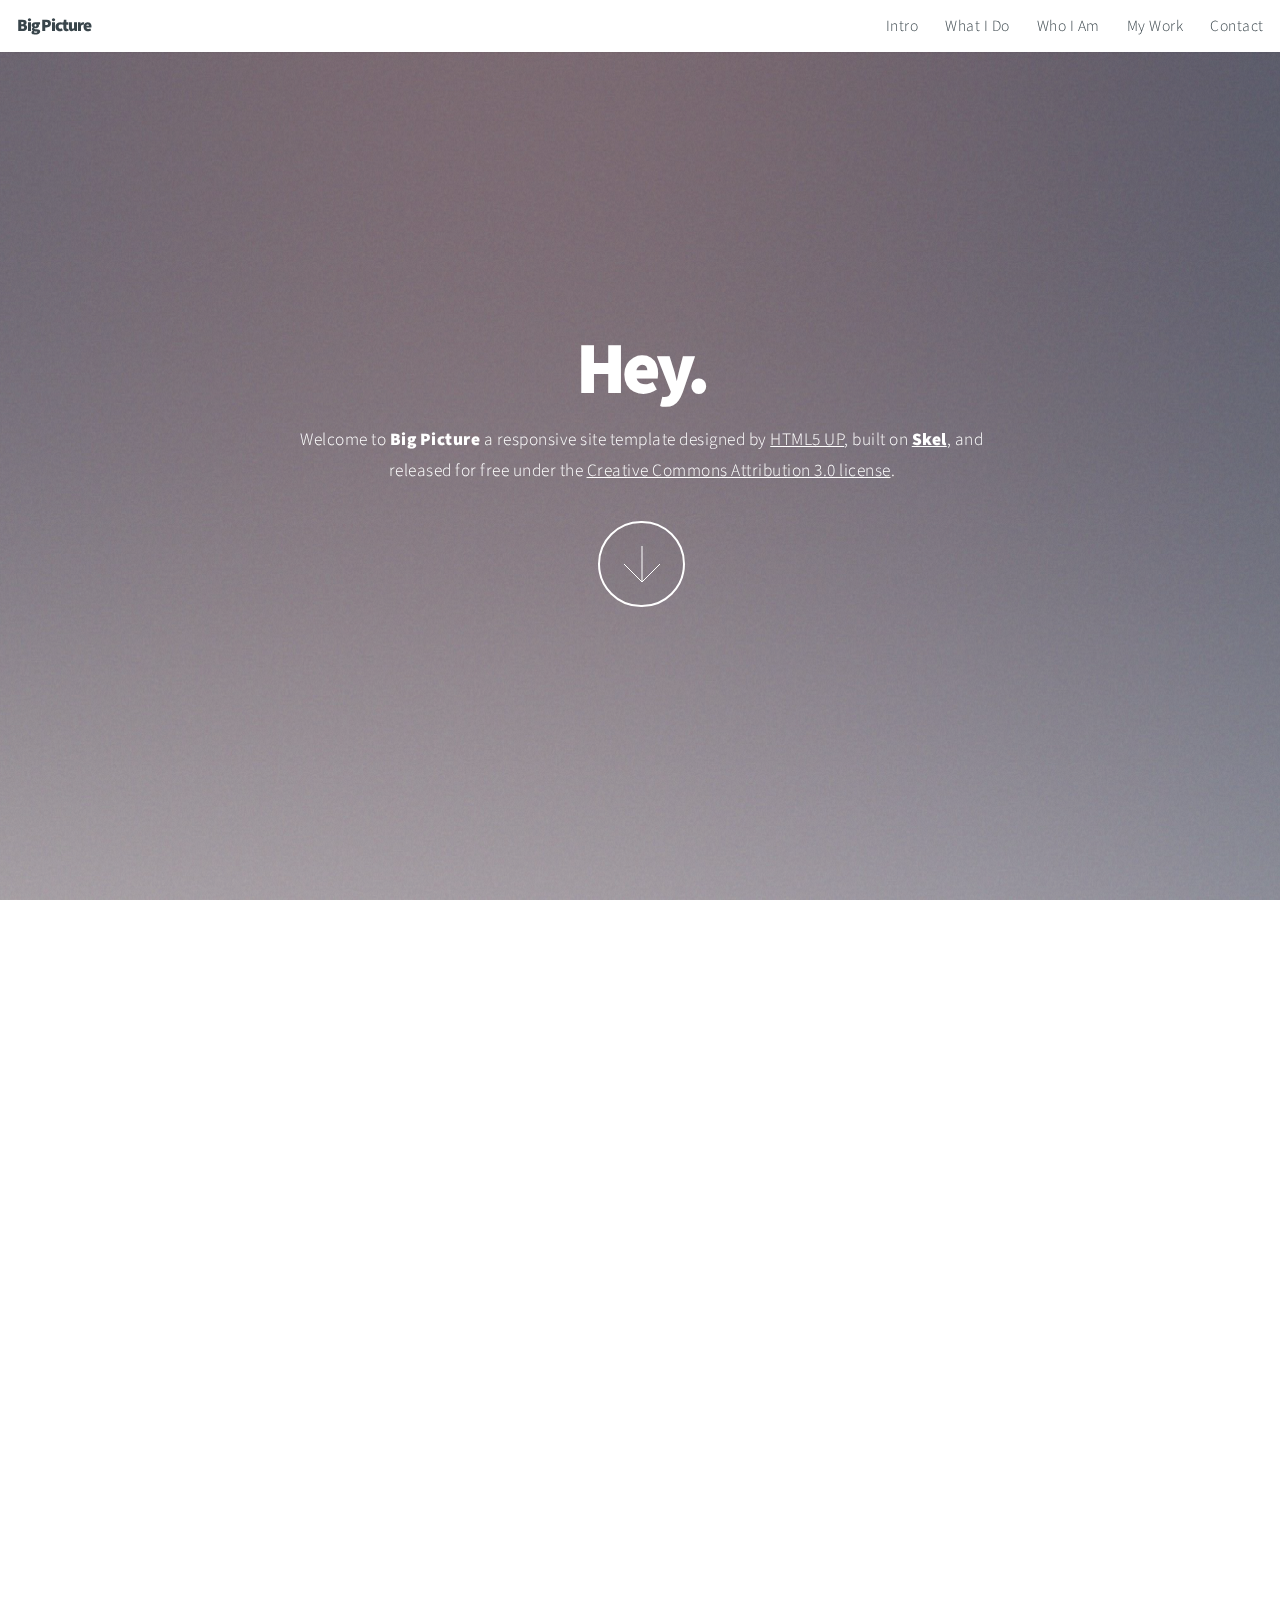
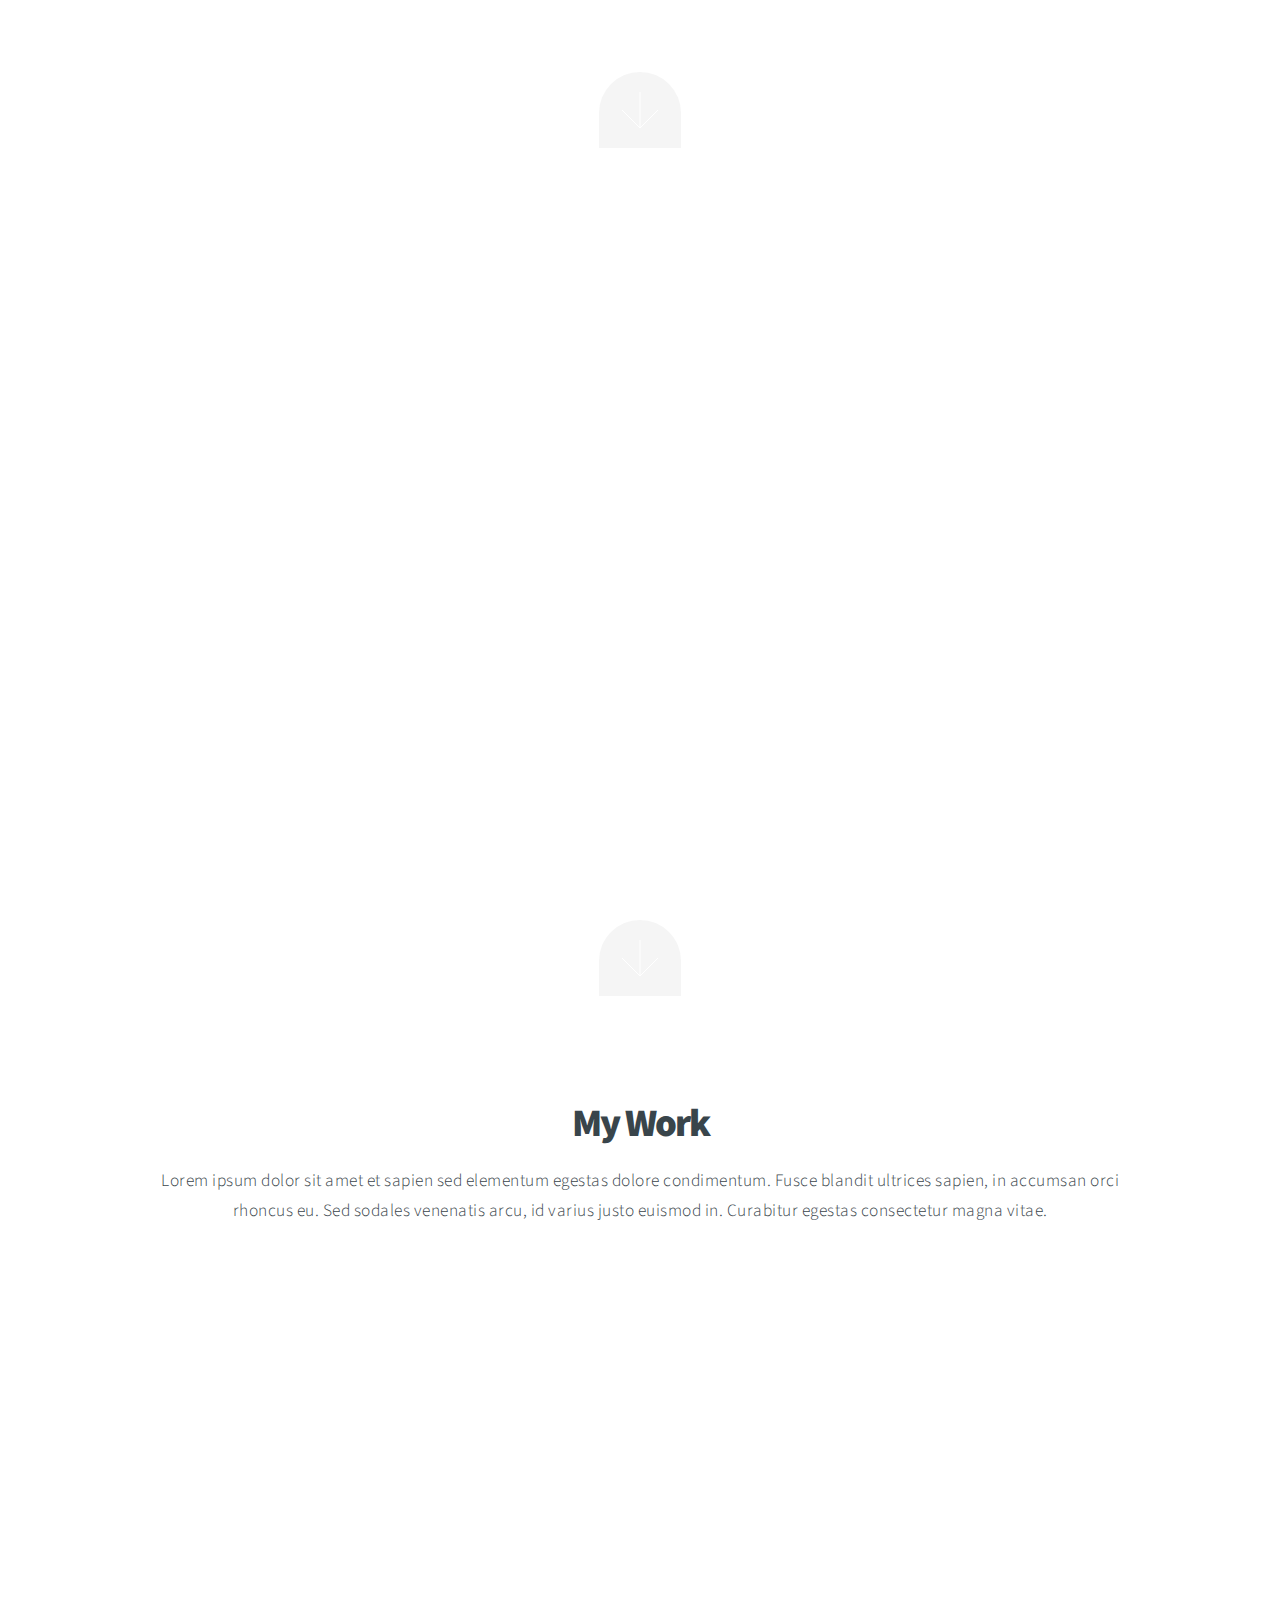
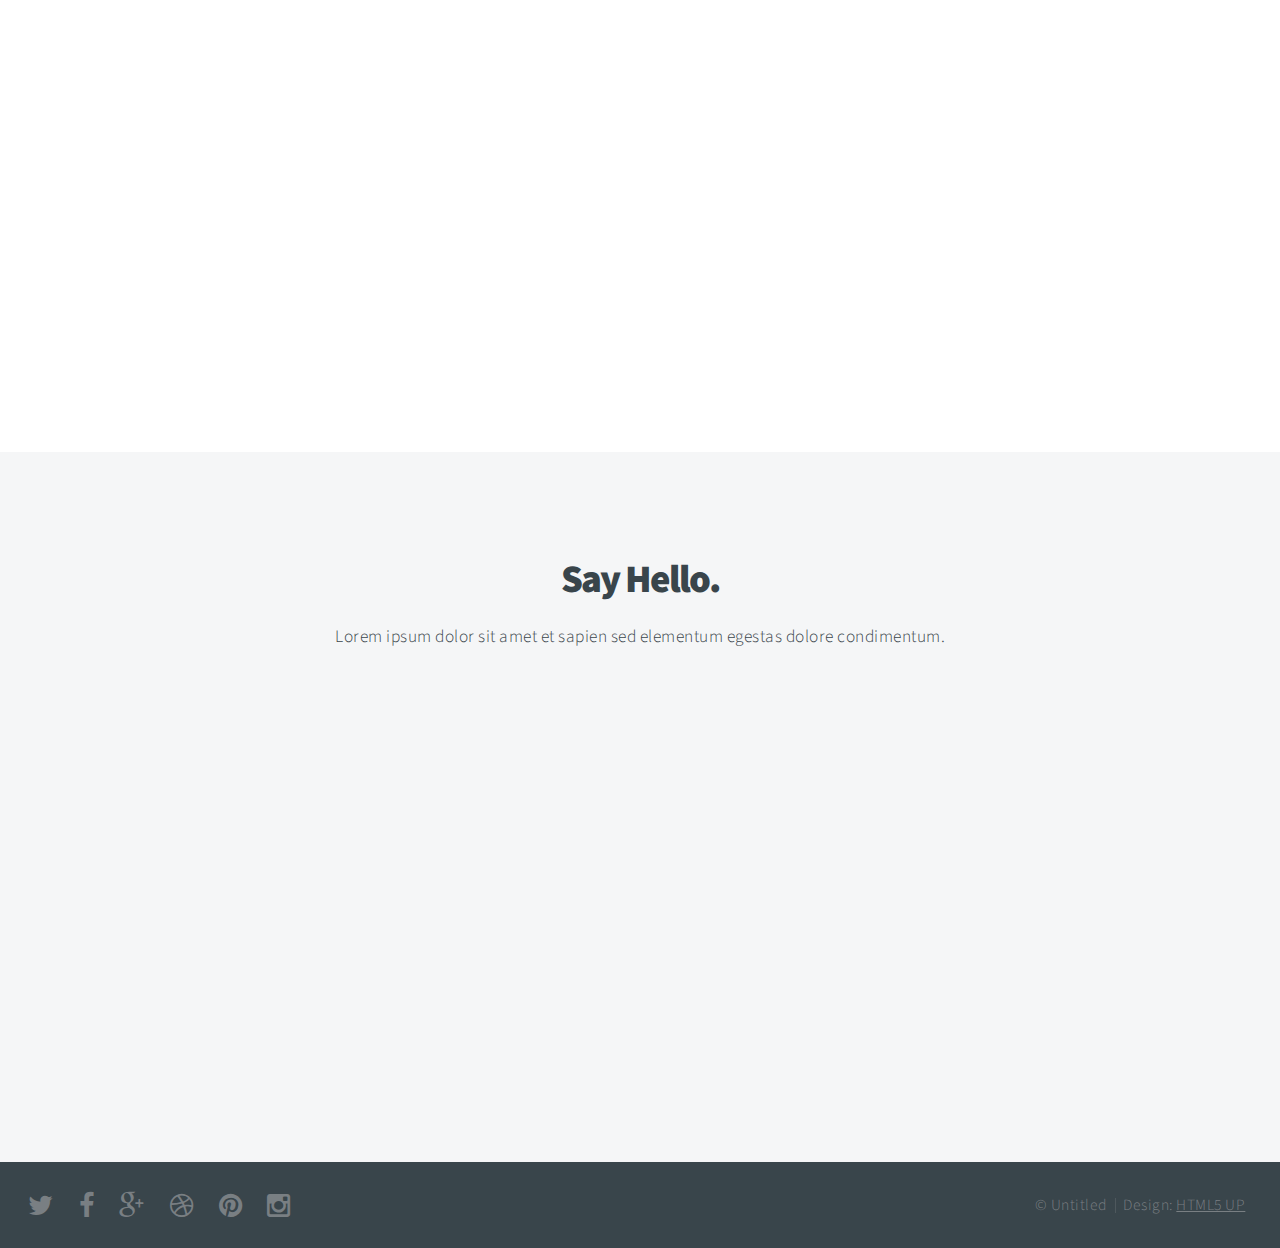
<file: bigPicturePage/bewerbungsPage/index.html>
<!DOCTYPE HTML>
<!--
	Big Picture by HTML5 UP
	html5up.net | @n33co
	Free for personal and commercial use under the CCA 3.0 license (html5up.net/license)
-->
<html>
	<head>
		<title>Big Picture by HTML5 UP</title>
		<meta http-equiv="content-type" content="text/html; charset=utf-8" />
		<meta name="description" content="" />
		<meta name="keywords" content="" />
		<!--[if lte IE 8]><script src="css/ie/html5shiv.js"></script><![endif]-->
		<script src="js/jquery.min.js"></script>
		<script src="js/jquery.poptrox.min.js"></script>
		<script src="js/jquery.scrolly.min.js"></script>
		<script src="js/jquery.scrollex.min.js"></script>
		<script src="js/skel.min.js"></script>
		<script src="js/init.js"></script>
		<noscript>
			<link rel="stylesheet" href="css/skel.css" />
			<link rel="stylesheet" href="css/style.css" />
			<link rel="stylesheet" href="css/style-wide.css" />
			<link rel="stylesheet" href="css/style-normal.css" />
		</noscript>
		<!--[if lte IE 9]><link rel="stylesheet" href="css/ie/v9.css" /><![endif]-->
		<!--[if lte IE 8]><link rel="stylesheet" href="css/ie/v8.css" /><![endif]-->
	</head>
	<body>

		<!-- Header -->
			<header id="header">

				<!-- Logo -->
					<h1 id="logo">Big Picture</h1>

				<!-- Nav -->
					<nav id="nav">
						<ul>
							<li><a href="#intro">Intro</a></li>
							<li><a href="#one">What I Do</a></li>
							<li><a href="#two">Who I Am</a></li>
							<li><a href="#work">My Work</a></li>
							<li><a href="#contact">Contact</a></li>
						</ul>
					</nav>

			</header>

		<!-- Intro -->
			<section id="intro" class="main style1 dark fullscreen">
				<div class="content container 75%">
					<header>
						<h2>Hey.</h2>
					</header>
					<p>Welcome to <strong>Big Picture</strong> a responsive site template designed
					by <a href="http://html5up.net">HTML5 UP</a>, built on <strong><a href="http://getskel.com">Skel</a></strong>,
					and released for free under the <a href="http://html5up.net/license">Creative Commons Attribution 3.0 license</a>.</p>
					<footer>
						<a href="#one" class="button style2 down">More</a>
					</footer>
				</div>
			</section>

		<!-- One -->
			<section id="one" class="main style2 right dark fullscreen">
				<div class="content box style2">
					<header>
						<h2>What I Do</h2>
					</header>
					<p>Lorem ipsum dolor sit amet et sapien sed elementum egestas dolore condimentum.
					Fusce blandit ultrices sapien, in accumsan orci rhoncus eu. Sed sodales venenatis arcu,
					id varius justo euismod in. Curabitur egestas consectetur magna.</p>
				</div>
				<a href="#two" class="button style2 down anchored">Next</a>
			</section>

		<!-- Two -->
			<section id="two" class="main style2 left dark fullscreen">
				<div class="content box style2">
					<header>
						<h2>Who I Am</h2>
					</header>
					<p>Lorem ipsum dolor sit amet et sapien sed elementum egestas dolore condimentum.
					Fusce blandit ultrices sapien, in accumsan orci rhoncus eu. Sed sodales venenatis arcu,
					id varius justo euismod in. Curabitur egestas consectetur magna.</p>
				</div>
				<a href="#work" class="button style2 down anchored">Next</a>
			</section>

		<!-- Work -->
			<section id="work" class="main style3 primary">
				<div class="content container">
					<header>
						<h2>My Work</h2>
						<p>Lorem ipsum dolor sit amet et sapien sed elementum egestas dolore condimentum.
						Fusce blandit ultrices sapien, in accumsan orci rhoncus eu. Sed sodales venenatis
						arcu, id varius justo euismod in. Curabitur egestas consectetur magna vitae.</p>
					</header>

					<!-- Lightbox Gallery  -->
						<div class="container 75% gallery">
							<div class="row 0% images">
								<div class="6u"><a href="images/fulls/01.jpg" class="image fit from-left"><img src="images/thumbs/01.jpg" title="The Anonymous Red" alt="" /></a></div>
								<div class="6u"><a href="images/fulls/02.jpg" class="image fit from-right"><img src="images/thumbs/02.jpg" title="Airchitecture II" alt="" /></a></div>
							</div>
							<div class="row 0% images">
								<div class="6u"><a href="images/fulls/03.jpg" class="image fit from-left"><img src="images/thumbs/03.jpg" title="Air Lounge" alt="" /></a></div>
								<div class="6u"><a href="images/fulls/04.jpg" class="image fit from-right"><img src="images/thumbs/04.jpg" title="Carry on" alt="" /></a></div>
							</div>
							<div class="row 0% images">
								<div class="6u"><a href="images/fulls/05.jpg" class="image fit from-left"><img src="images/thumbs/05.jpg" title="The sparkling shell" alt="" /></a></div>
								<div class="6u"><a href="images/fulls/06.jpg" class="image fit from-right"><img src="images/thumbs/06.jpg" title="Bent IX" alt="" /></a></div>
							</div>
						</div>

				</div>
			</section>

		<!-- Contact -->
			<section id="contact" class="main style3 secondary">
				<div class="content container">
					<header>
						<h2>Say Hello.</h2>
						<p>Lorem ipsum dolor sit amet et sapien sed elementum egestas dolore condimentum.</p>
					</header>
					<div class="box container 75%">

					<!-- Contact Form -->
							<form method="post" action="#">
								<div class="row 50%">
									<div class="6u"><input type="text" name="name" placeholder="Name" /></div>
									<div class="6u"><input type="email" name="email" placeholder="Email" /></div>
								</div>
								<div class="row 50%">
									<div class="12u"><textarea name="message" placeholder="Message" rows="6"></textarea></div>
								</div>
								<div class="row">
									<div class="12u">
										<ul class="actions">
											<li><input type="submit" value="Send Message" /></li>
										</ul>
									</div>
								</div>
							</form>

					</div>
				</div>
			</section>

		<!-- Footer -->
			<footer id="footer">

				<!-- Icons -->
					<ul class="actions">
						<li><a href="#" class="icon fa-twitter"><span class="label">Twitter</span></a></li>
						<li><a href="#" class="icon fa-facebook"><span class="label">Facebook</span></a></li>
						<li><a href="#" class="icon fa-google-plus"><span class="label">Google+</span></a></li>
						<li><a href="#" class="icon fa-dribbble"><span class="label">Dribbble</span></a></li>
						<li><a href="#" class="icon fa-pinterest"><span class="label">Pinterest</span></a></li>
						<li><a href="#" class="icon fa-instagram"><span class="label">Instagram</span></a></li>
					</ul>

				<!-- Menu -->
					<ul class="menu">
						<li>&copy; Untitled</li><li>Design: <a href="http://html5up.net">HTML5 UP</a></li>
					</ul>

			</footer>

	</body>
</html>
</file>
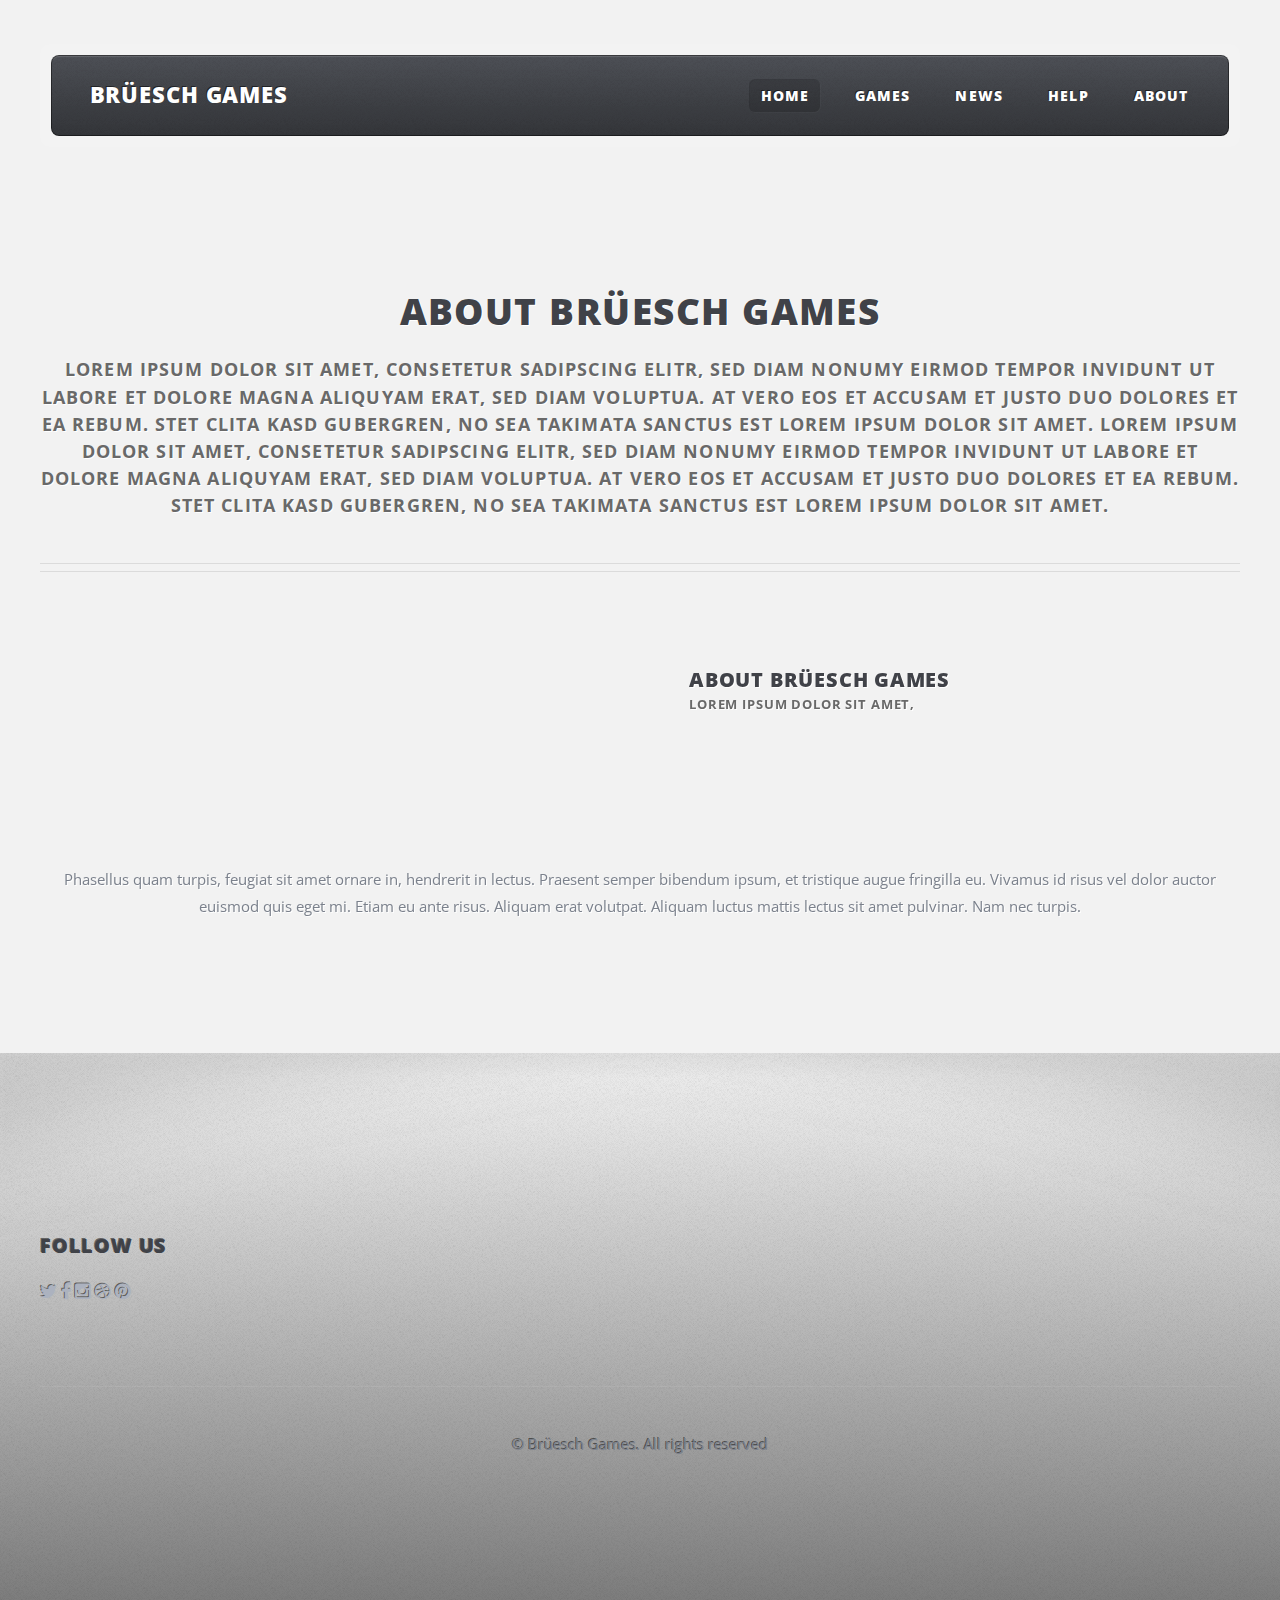
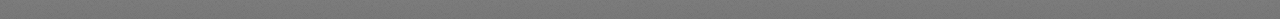
<file: brueschgames.com/03_Site/index.html>
<!DOCTYPE HTML>
<!--
	ZeroFour by HTML5 UP
	html5up.net | @n33co
	Free for personal and commercial use under the CCA 3.0 license (html5up.net/license)
-->
<html>
	<head>
		<title>Brüesch Games</title>
		<meta charset="utf-8" />
		<meta name="viewport" content="width=device-width, initial-scale=1" />
		<!--[if lte IE 8]><script src="assets/js/ie/html5shiv.js"></script><![endif]-->
		<link rel="stylesheet" href="assets/css/main.css" />
		<!-- Basic stylesheet -->
		<link rel="stylesheet" href="assets/owl-carousel/owl.carousel.css">
		 <!-- Default Theme -->
		<link rel="stylesheet" href="assets/owl-carousel/owl.theme.css">

		<!-- Include js plugin -->


		<!--[if lte IE 8]><link rel="stylesheet" href="assets/css/ie8.css" /><![endif]-->
		<!--[if lte IE 9]><link rel="stylesheet" href="assets/css/ie9.css" /><![endif]-->
	</head>
	<body class="homepage">
		<div id="page-wrapper">

			<!-- Header -->
				<div id="header-wrapper">
					<div class="container">

						<!-- Header -->
							<header id="header">
								<div class="inner">

									<!-- Logo -->
									<h1><a href="index.html" id="logo">Brüesch Games</a></h1>
									<!--	<h1><a href="index.html" id="logo"><img src="images/logoWebsite.png" alt="logo" height="50" />Brüesch Games</a></h1>-->

									<!-- Nav -->
										<nav id="nav">
											<ul>
												<li class="current_page_item"><a href="index.html">Home</a></li>
												<li>
													<a href="#">Games</a>
													<ul>
														<li><a href="#">Ball Ninja</a></li>
													</ul>
												</li>
												<li><a href="#">News</a></li>
												<li><a href="#">Help</a></li>
												<li><a href="#">About</a></li>
											</ul>
										</nav>

								</div>
							</header>

							<!-- Carousel -->
							<div id="carousel" class="owl-carousel owl-theme">
							  <div class="item"><a href="#"><img src="images/ballNinja.jpg" alt="Ball Ninja"></a></div>
								<div class="item"><a href="#"><img src="images/moreGames.jpg" alt="More Games"></a></div>
							</div>

					</div>
				</div>

			<!-- Main Wrapper -->
				<div id="main-wrapper">
					<div class="wrapper style1">
						<div class="inner">

							<!-- Feature 1 -->
								<section class="container box feature1">
									<div class="row">
										<div class="12u">
											<header class="first major">
												<h2>About Brüesch Games</h2>
												<p>Lorem ipsum dolor sit amet, consetetur sadipscing elitr, sed diam nonumy eirmod tempor invidunt ut labore et dolore magna aliquyam erat, sed diam voluptua. At vero eos et accusam et justo duo dolores et ea rebum. Stet clita kasd gubergren, no sea takimata sanctus est Lorem ipsum dolor sit amet. Lorem ipsum dolor sit amet, consetetur sadipscing elitr, sed diam nonumy eirmod tempor invidunt ut labore et dolore magna aliquyam erat, sed diam voluptua. At vero eos et accusam et justo duo dolores et ea rebum. Stet clita kasd gubergren, no sea takimata sanctus est Lorem ipsum dolor sit amet.</p>
											</header>
										</div>
									</div>
									<div class="row">
										<div class="6u 12u(mobile)">
											<section>
												<iframe class="video"  src="http://www.youtube.com/embed/GoqO84h33VQ"> </iframe>
											</section>
										</div>
										<div class="row">
											<div class="6u 12u(mobile)">
												<section>
													<header class="second">
														<h3>About Brüesch Games</h3>
														<p>Lorem ipsum dolor sit amet, </p>
													</header>
												</section>
											</div>
										<!--<div class="4u 12u(mobile)">
											<section>
												<a href="#" class="image featured"><img src="images/pic02.jpg" alt="" /></a>
												<header class="second icon fa-cog">
													<h3>Also a Heading</h3>
													<p>And another subtitle</p>
												</header>
											</section>
										</div>
										<div class="4u 12u(mobile)">
											<section>
												<a href="#" class="image featured"><img src="images/pic03.jpg" alt="" /></a>
												<header class="second icon fa-bar-chart-o">
													<h3>Another Heading</h3>
													<p>And yes, a subtitle</p>
												</header>
											</section>
										</div>-->
									</div>
									<div class="row">
										<div class="12u">
											<p>Phasellus quam turpis, feugiat sit amet ornare in, hendrerit in lectus. Praesent semper
											bibendum ipsum, et tristique augue fringilla eu. Vivamus id risus vel dolor auctor euismod
											quis eget mi. Etiam eu ante risus. Aliquam erat volutpat. Aliquam luctus mattis lectus sit
											amet pulvinar. Nam nec turpis.</p>
										</div>
									</div>
								</section>

						</div>
					</div>
				<!--	<div class="wrapper style1">
						<div class="inner">-->

							<!-- Feature 2
								<section class="container box feature2">
									<div class="row">
										<div class="6u 12u(mobile)">
											<section>
												<header class="major">
													<h2>And this is a subheading</h2>
													<p>It’s important but clearly not *that* important</p>
												</header>
												<p>Phasellus quam turpis, feugiat sit amet ornare in, hendrerit in lectus.
												Praesent semper mod quis eget mi. Etiam eu ante risus. Aliquam erat volutpat.
												Aliquam luctus et mattis lectus sit amet pulvinar. Nam turpis nisi
												consequat etiam.</p>
												<footer>
													<a href="#" class="button medium icon fa-arrow-circle-right">Let's do this</a>
												</footer>
											</section>
										</div>
										<div class="6u 12u(mobile)">
											<section>
												<header class="major">
													<h2>This is also a subheading</h2>
													<p>And is as unimportant as the other one</p>
												</header>
												<p>Phasellus quam turpis, feugiat sit amet ornare in, hendrerit in lectus.
												Praesent semper mod quis eget mi. Etiam eu ante risus. Aliquam erat volutpat.
												Aliquam luctus et mattis lectus sit amet pulvinar. Nam turpis nisi
												consequat etiam.</p>
												<footer>
													<a href="#" class="button medium alt icon fa-info-circle">Wait, what?</a>
												</footer>
											</section>
										</div>
									</div>
								</section>

							</div>
					</div>
					<div class="wrapper style1">
						<div class="inner">
							<div class="container">
								<div class="row">
									<div class="8u 12u(mobile)"> -->

										<!-- Article list
											<section class="box article-list">
												<h2 class="icon fa-file-text-o">Recent Posts</h2>

											--><!-- Excerpt
													<article class="box excerpt">
														<a href="#" class="image left"><img src="images/pic04.jpg" alt="" /></a>
														<div>
															<header>
																<span class="date">July 24</span>
																<h3><a href="#">Repairing a hyperspace window</a></h3>
															</header>
															<p>Phasellus quam turpis, feugiat sit amet ornare in, hendrerit in lectus
															semper mod quisturpis nisi consequat etiam lorem. Phasellus quam turpis,
															feugiat et sit amet ornare in, hendrerit in lectus semper mod quis eget mi dolore.</p>
														</div>
													</article>

												--><!-- Excerpt
													<article class="box excerpt">
														<a href="#" class="image left"><img src="images/pic05.jpg" alt="" /></a>
														<div>
															<header>
																<span class="date">July 18</span>
																<h3><a href="#">Adventuring with a knee injury</a></h3>
															</header>
															<p>Phasellus quam turpis, feugiat sit amet ornare in, hendrerit in lectus
															semper mod quisturpis nisi consequat etiam lorem. Phasellus quam turpis,
															feugiat et sit amet ornare in, hendrerit in lectus semper mod quis eget mi dolore.</p>
														</div>
													</article>

												--><!-- Excerpt
													<article class="box excerpt">
														<a href="#" class="image left"><img src="images/pic06.jpg" alt="" /></a>
														<div>
															<header>
																<span class="date">July 14</span>
																<h3><a href="#">Preparing for Y2K38</a></h3>
															</header>
															<p>Phasellus quam turpis, feugiat sit amet ornare in, hendrerit in lectus
															semper mod quisturpis nisi consequat etiam lorem. Phasellus quam turpis,
															feugiat et sit amet ornare in, hendrerit in lectus semper mod quis eget mi dolore.</p>
														</div>
													</article>

											</section>
									</div>
									<div class="4u 12u(mobile)">

									--><!-- Spotlight
											<section class="box spotlight">
												<h2 class="icon fa-file-text-o">Spotlight</h2>
												<article>
													<a href="#" class="image featured"><img src="images/pic07.jpg" alt=""></a>
													<header>
														<h3><a href="#">Neural Implants</a></h3>
														<p>The pros and cons. Mostly cons.</p>
													</header>
													<p>Phasellus quam turpis, feugiat sit amet ornare in, hendrerit in lectus semper mod
													quisturpis nisi consequat ornare in, hendrerit in lectus semper mod quis eget mi quat etiam
													lorem. Phasellus quam turpis, feugiat sed et lorem ipsum dolor consequat dolor feugiat sed
													et tempus consequat etiam.</p>
													<p>Lorem ipsum dolor quam turpis, feugiat sit amet ornare in, hendrerit in lectus semper
													mod quisturpis nisi consequat etiam lorem sed amet quam turpis.</p>
													<footer>
														<a href="#" class="button alt icon fa-file-o">Continue Reading</a>
													</footer>
												</article>
											</section>

									</div>
								</div>
							</div>
						</div>
					</div>
				</div>

			--><!-- Footer Wrapper -->
			<div id="footer-wrapper">
				<footer id="footer" class="container">
					<div class="row">
						<div class="12u">

							<!-- Contact -->
								<section class="widget contact last">
									<h3>Follow Us</h3>
									<ul class="socialIcons">
										<li><a href="#" class="icon fa-twitter"><span class="label">Twitter</span></a></li>
										<li><a href="#" class="icon fa-facebook"><span class="label">Facebook</span></a></li>
										<li><a href="#" class="icon fa-instagram"><span class="label">Instagram</span></a></li>
										<li><a href="#" class="icon fa-dribbble"><span class="label">Dribbble</span></a></li>
										<li><a href="#" class="icon fa-pinterest"><span class="label">Pinterest</span></a></li>
									</ul>
								</section>

						</div>
					</div>
					<div class="row">
						<div class="12u">
							<div id="copyright">
								<ul class="menu">
									<li>&copy; Brüesch Games. All rights reserved</li>
								</ul>
							</div>
						</div>
					</div>
				</footer>
			</div>

		</div>

		<!-- Scripts -->

			<script src="assets/js/jquery.min.js"></script>
			<script src="assets/js/jquery.dropotron.min.js"></script>
			<script src="assets/js/skel.min.js"></script>
			<script src="assets/js/skel-viewport.min.js"></script>
			<script src="assets/js/util.js"></script>
			<!--[if lte IE 8]><script src="assets/js/ie/respond.min.js"></script><![endif]-->
			<script src="assets/js/main.js"></script>
			<script src="assets/owl-carousel/owl.carousel.js"></script>

	</body>
</html>
</file>
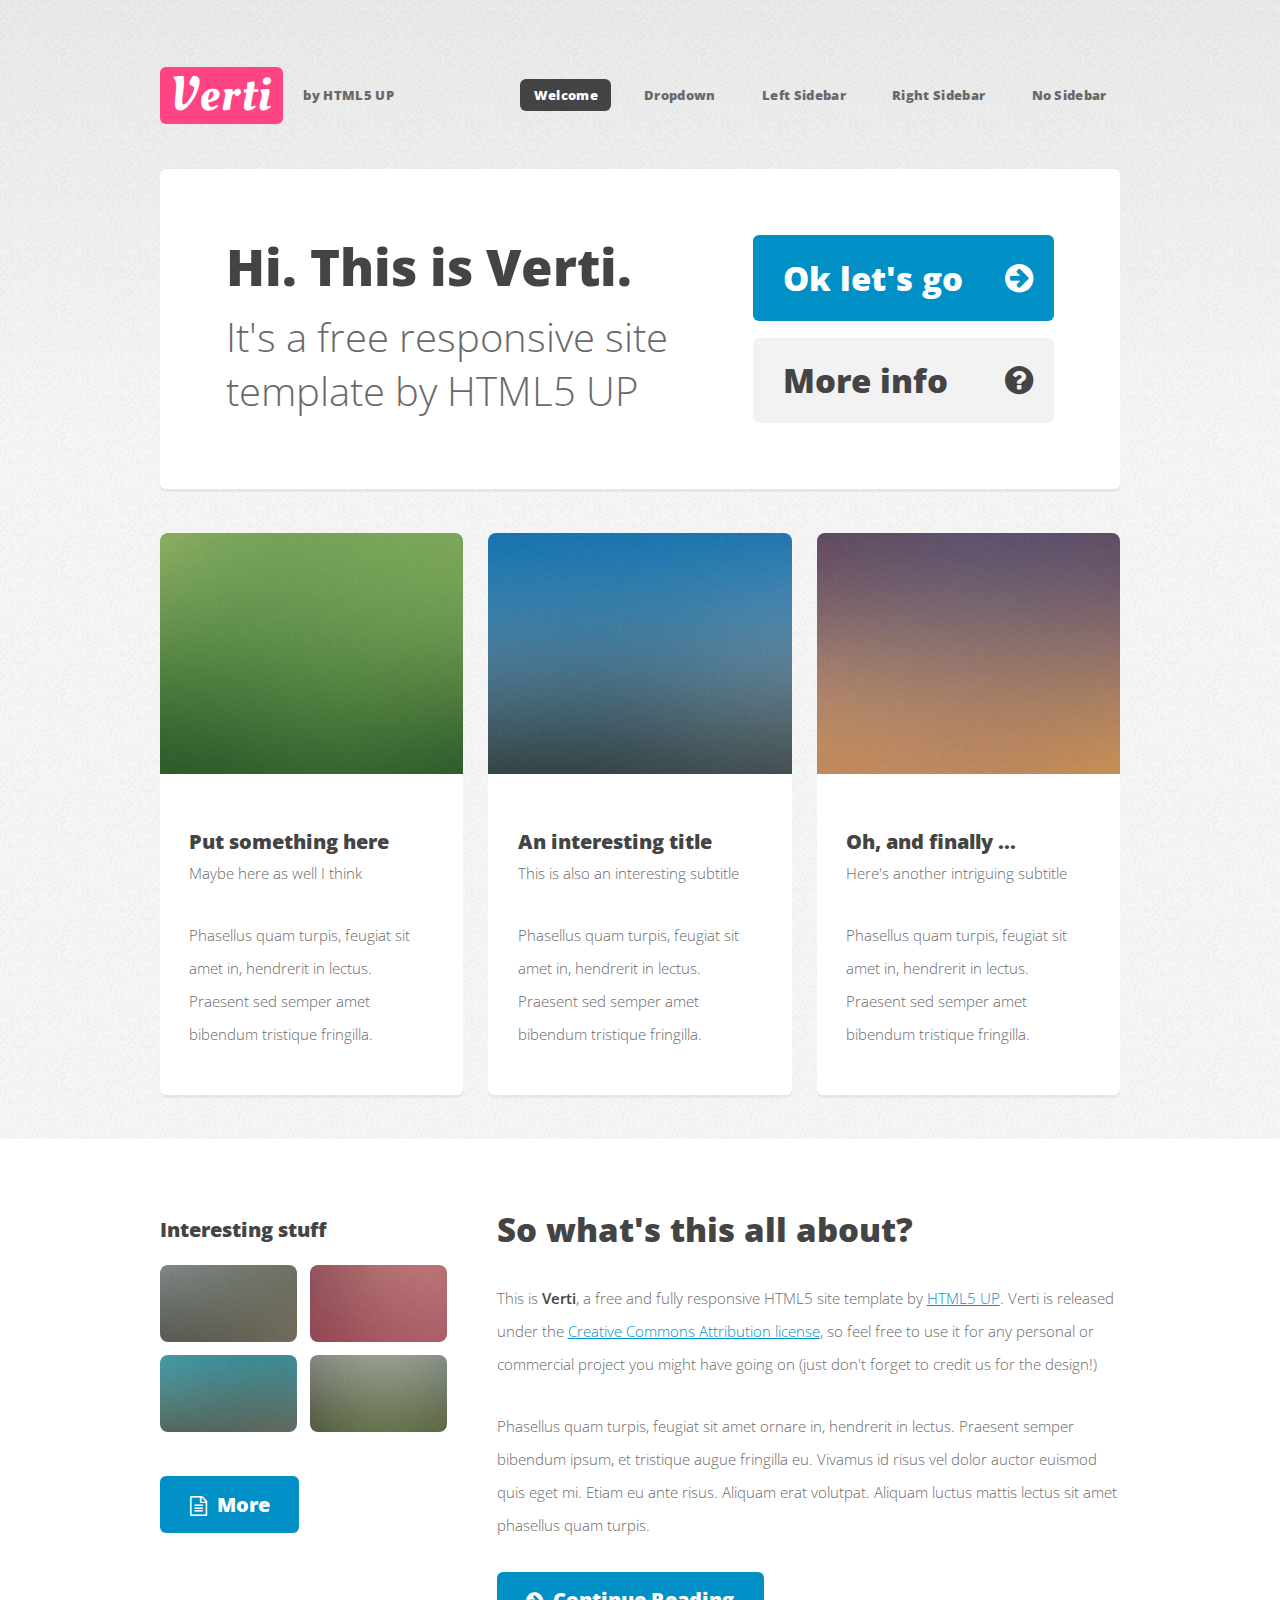
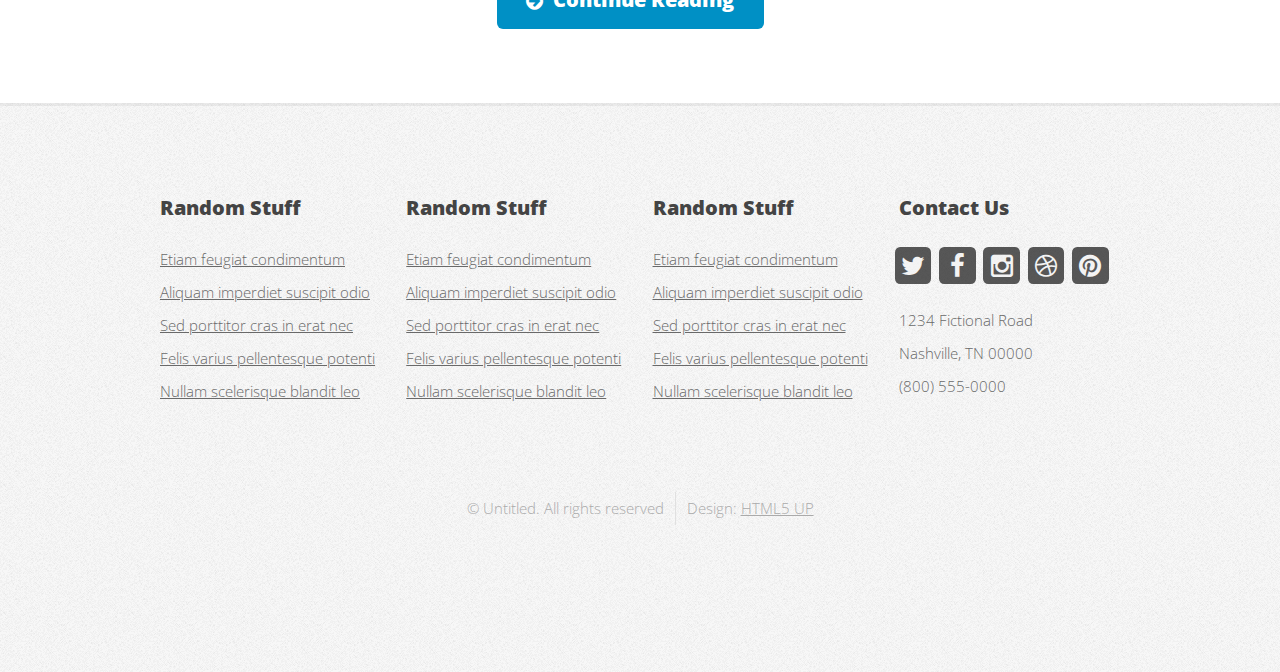
<file: brueschgames.com/02_Templates/html5up-verti/index.html>
<!DOCTYPE HTML>
<!--
	Verti by HTML5 UP
	html5up.net | @n33co
	Free for personal and commercial use under the CCA 3.0 license (html5up.net/license)
-->
<html>
	<head>
		<title>Verti by HTML5 UP</title>
		<meta charset="utf-8" />
		<meta name="viewport" content="width=device-width, initial-scale=1" />
		<!--[if lte IE 8]><script src="assets/js/ie/html5shiv.js"></script><![endif]-->
		<link rel="stylesheet" href="assets/css/main.css" />
		<!--[if lte IE 8]><link rel="stylesheet" href="assets/css/ie8.css" /><![endif]-->
	</head>
	<body class="homepage">
		<div id="page-wrapper">

			<!-- Header -->
				<div id="header-wrapper">
					<header id="header" class="container">

						<!-- Logo -->
							<div id="logo">
								<h1><a href="index.html">Verti</a></h1>
								<span>by HTML5 UP</span>
							</div>

						<!-- Nav -->
							<nav id="nav">
								<ul>
									<li class="current"><a href="index.html">Welcome</a></li>
									<li>
										<a href="#">Dropdown</a>
										<ul>
											<li><a href="#">Lorem ipsum dolor</a></li>
											<li><a href="#">Magna phasellus</a></li>
											<li>
												<a href="#">Phasellus consequat</a>
												<ul>
													<li><a href="#">Lorem ipsum dolor</a></li>
													<li><a href="#">Phasellus consequat</a></li>
													<li><a href="#">Magna phasellus</a></li>
													<li><a href="#">Etiam dolore nisl</a></li>
												</ul>
											</li>
											<li><a href="#">Veroeros feugiat</a></li>
										</ul>
									</li>
									<li><a href="left-sidebar.html">Left Sidebar</a></li>
									<li><a href="right-sidebar.html">Right Sidebar</a></li>
									<li><a href="no-sidebar.html">No Sidebar</a></li>
								</ul>
							</nav>

					</header>
				</div>

			<!-- Banner -->
				<div id="banner-wrapper">
					<div id="banner" class="box container">
						<div class="row">
							<div class="7u 12u(medium)">
								<h2>Hi. This is Verti.</h2>
								<p>It's a free responsive site template by HTML5 UP</p>
							</div>
							<div class="5u 12u(medium)">
								<ul>
									<li><a href="#" class="button big icon fa-arrow-circle-right">Ok let's go</a></li>
									<li><a href="#" class="button alt big icon fa-question-circle">More info</a></li>
								</ul>
							</div>
						</div>
					</div>
				</div>

			<!-- Features -->
				<div id="features-wrapper">
					<div class="container">
						<div class="row">
							<div class="4u 12u(medium)">

								<!-- Box -->
									<section class="box feature">
										<a href="#" class="image featured"><img src="images/pic01.jpg" alt="" /></a>
										<div class="inner">
											<header>
												<h2>Put something here</h2>
												<p>Maybe here as well I think</p>
											</header>
											<p>Phasellus quam turpis, feugiat sit amet in, hendrerit in lectus. Praesent sed semper amet bibendum tristique fringilla.</p>
										</div>
									</section>

							</div>
							<div class="4u 12u(medium)">

								<!-- Box -->
									<section class="box feature">
										<a href="#" class="image featured"><img src="images/pic02.jpg" alt="" /></a>
										<div class="inner">
											<header>
												<h2>An interesting title</h2>
												<p>This is also an interesting subtitle</p>
											</header>
											<p>Phasellus quam turpis, feugiat sit amet in, hendrerit in lectus. Praesent sed semper amet bibendum tristique fringilla.</p>
										</div>
									</section>

							</div>
							<div class="4u 12u(medium)">

								<!-- Box -->
									<section class="box feature">
										<a href="#" class="image featured"><img src="images/pic03.jpg" alt="" /></a>
										<div class="inner">
											<header>
												<h2>Oh, and finally ...</h2>
												<p>Here's another intriguing subtitle</p>
											</header>
											<p>Phasellus quam turpis, feugiat sit amet in, hendrerit in lectus. Praesent sed semper amet bibendum tristique fringilla.</p>
										</div>
									</section>

							</div>
						</div>
					</div>
				</div>

			<!-- Main -->
				<div id="main-wrapper">
					<div class="container">
						<div class="row 200%">
							<div class="4u 12u(medium)">

								<!-- Sidebar -->
									<div id="sidebar">
										<section class="widget thumbnails">
											<h3>Interesting stuff</h3>
											<div class="grid">
												<div class="row 50%">
													<div class="6u"><a href="#" class="image fit"><img src="images/pic04.jpg" alt="" /></a></div>
													<div class="6u"><a href="#" class="image fit"><img src="images/pic05.jpg" alt="" /></a></div>
													<div class="6u"><a href="#" class="image fit"><img src="images/pic06.jpg" alt="" /></a></div>
													<div class="6u"><a href="#" class="image fit"><img src="images/pic07.jpg" alt="" /></a></div>
												</div>
											</div>
											<a href="#" class="button icon fa-file-text-o">More</a>
										</section>
									</div>

							</div>
							<div class="8u 12u(medium) important(medium)">

								<!-- Content -->
									<div id="content">
										<section class="last">
											<h2>So what's this all about?</h2>
											<p>This is <strong>Verti</strong>, a free and fully responsive HTML5 site template by <a href="http://html5up.net">HTML5 UP</a>.
											Verti is released under the <a href="http://html5up.net/license">Creative Commons Attribution license</a>, so feel free to use it for any personal or commercial project you might have going on (just don't forget to credit us for the design!)</p>
											<p>Phasellus quam turpis, feugiat sit amet ornare in, hendrerit in lectus. Praesent semper bibendum ipsum, et tristique augue fringilla eu. Vivamus id risus vel dolor auctor euismod quis eget mi. Etiam eu ante risus. Aliquam erat volutpat. Aliquam luctus mattis lectus sit amet phasellus quam turpis.</p>
											<a href="#" class="button icon fa-arrow-circle-right">Continue Reading</a>
										</section>
									</div>

							</div>
						</div>
					</div>
				</div>

			<!-- Footer -->
				<div id="footer-wrapper">
					<footer id="footer" class="container">
						<div class="row">
							<div class="3u 6u(medium) 12u$(small)">

								<!-- Links -->
									<section class="widget links">
										<h3>Random Stuff</h3>
										<ul class="style2">
											<li><a href="#">Etiam feugiat condimentum</a></li>
											<li><a href="#">Aliquam imperdiet suscipit odio</a></li>
											<li><a href="#">Sed porttitor cras in erat nec</a></li>
											<li><a href="#">Felis varius pellentesque potenti</a></li>
											<li><a href="#">Nullam scelerisque blandit leo</a></li>
										</ul>
									</section>

							</div>
							<div class="3u 6u$(medium) 12u$(small)">

								<!-- Links -->
									<section class="widget links">
										<h3>Random Stuff</h3>
										<ul class="style2">
											<li><a href="#">Etiam feugiat condimentum</a></li>
											<li><a href="#">Aliquam imperdiet suscipit odio</a></li>
											<li><a href="#">Sed porttitor cras in erat nec</a></li>
											<li><a href="#">Felis varius pellentesque potenti</a></li>
											<li><a href="#">Nullam scelerisque blandit leo</a></li>
										</ul>
									</section>

							</div>
							<div class="3u 6u(medium) 12u$(small)">

								<!-- Links -->
									<section class="widget links">
										<h3>Random Stuff</h3>
										<ul class="style2">
											<li><a href="#">Etiam feugiat condimentum</a></li>
											<li><a href="#">Aliquam imperdiet suscipit odio</a></li>
											<li><a href="#">Sed porttitor cras in erat nec</a></li>
											<li><a href="#">Felis varius pellentesque potenti</a></li>
											<li><a href="#">Nullam scelerisque blandit leo</a></li>
										</ul>
									</section>

							</div>
							<div class="3u 6u$(medium) 12u$(small)">

								<!-- Contact -->
									<section class="widget contact last">
										<h3>Contact Us</h3>
										<ul>
											<li><a href="#" class="icon fa-twitter"><span class="label">Twitter</span></a></li>
											<li><a href="#" class="icon fa-facebook"><span class="label">Facebook</span></a></li>
											<li><a href="#" class="icon fa-instagram"><span class="label">Instagram</span></a></li>
											<li><a href="#" class="icon fa-dribbble"><span class="label">Dribbble</span></a></li>
											<li><a href="#" class="icon fa-pinterest"><span class="label">Pinterest</span></a></li>
										</ul>
										<p>1234 Fictional Road<br />
										Nashville, TN 00000<br />
										(800) 555-0000</p>
									</section>

							</div>
						</div>
						<div class="row">
							<div class="12u">
								<div id="copyright">
									<ul class="menu">
										<li>&copy; Untitled. All rights reserved</li><li>Design: <a href="http://html5up.net">HTML5 UP</a></li>
									</ul>
								</div>
							</div>
						</div>
					</footer>
				</div>

			</div>

		<!-- Scripts -->

			<script src="assets/js/jquery.min.js"></script>
			<script src="assets/js/jquery.dropotron.min.js"></script>
			<script src="assets/js/skel.min.js"></script>
			<script src="assets/js/util.js"></script>
			<!--[if lte IE 8]><script src="assets/js/ie/respond.min.js"></script><![endif]-->
			<script src="assets/js/main.js"></script>

	</body>
</html>
</file>
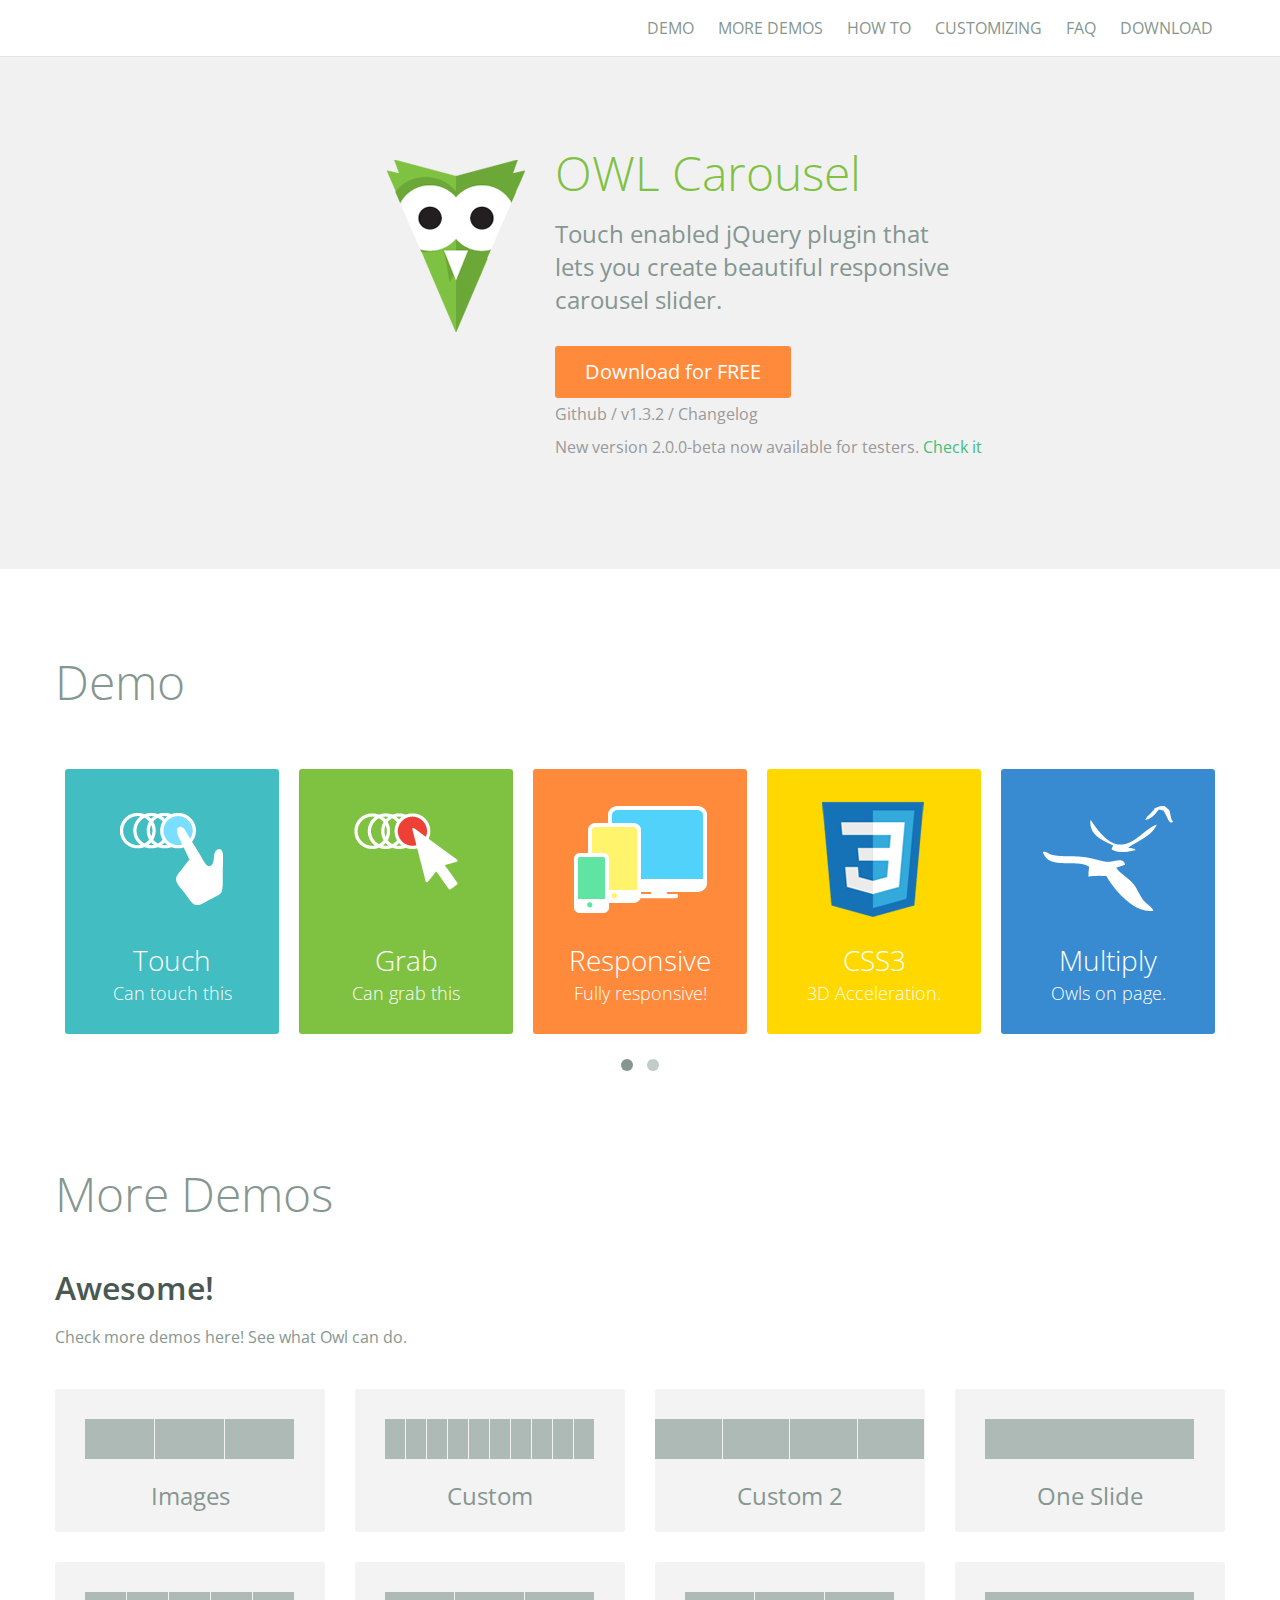
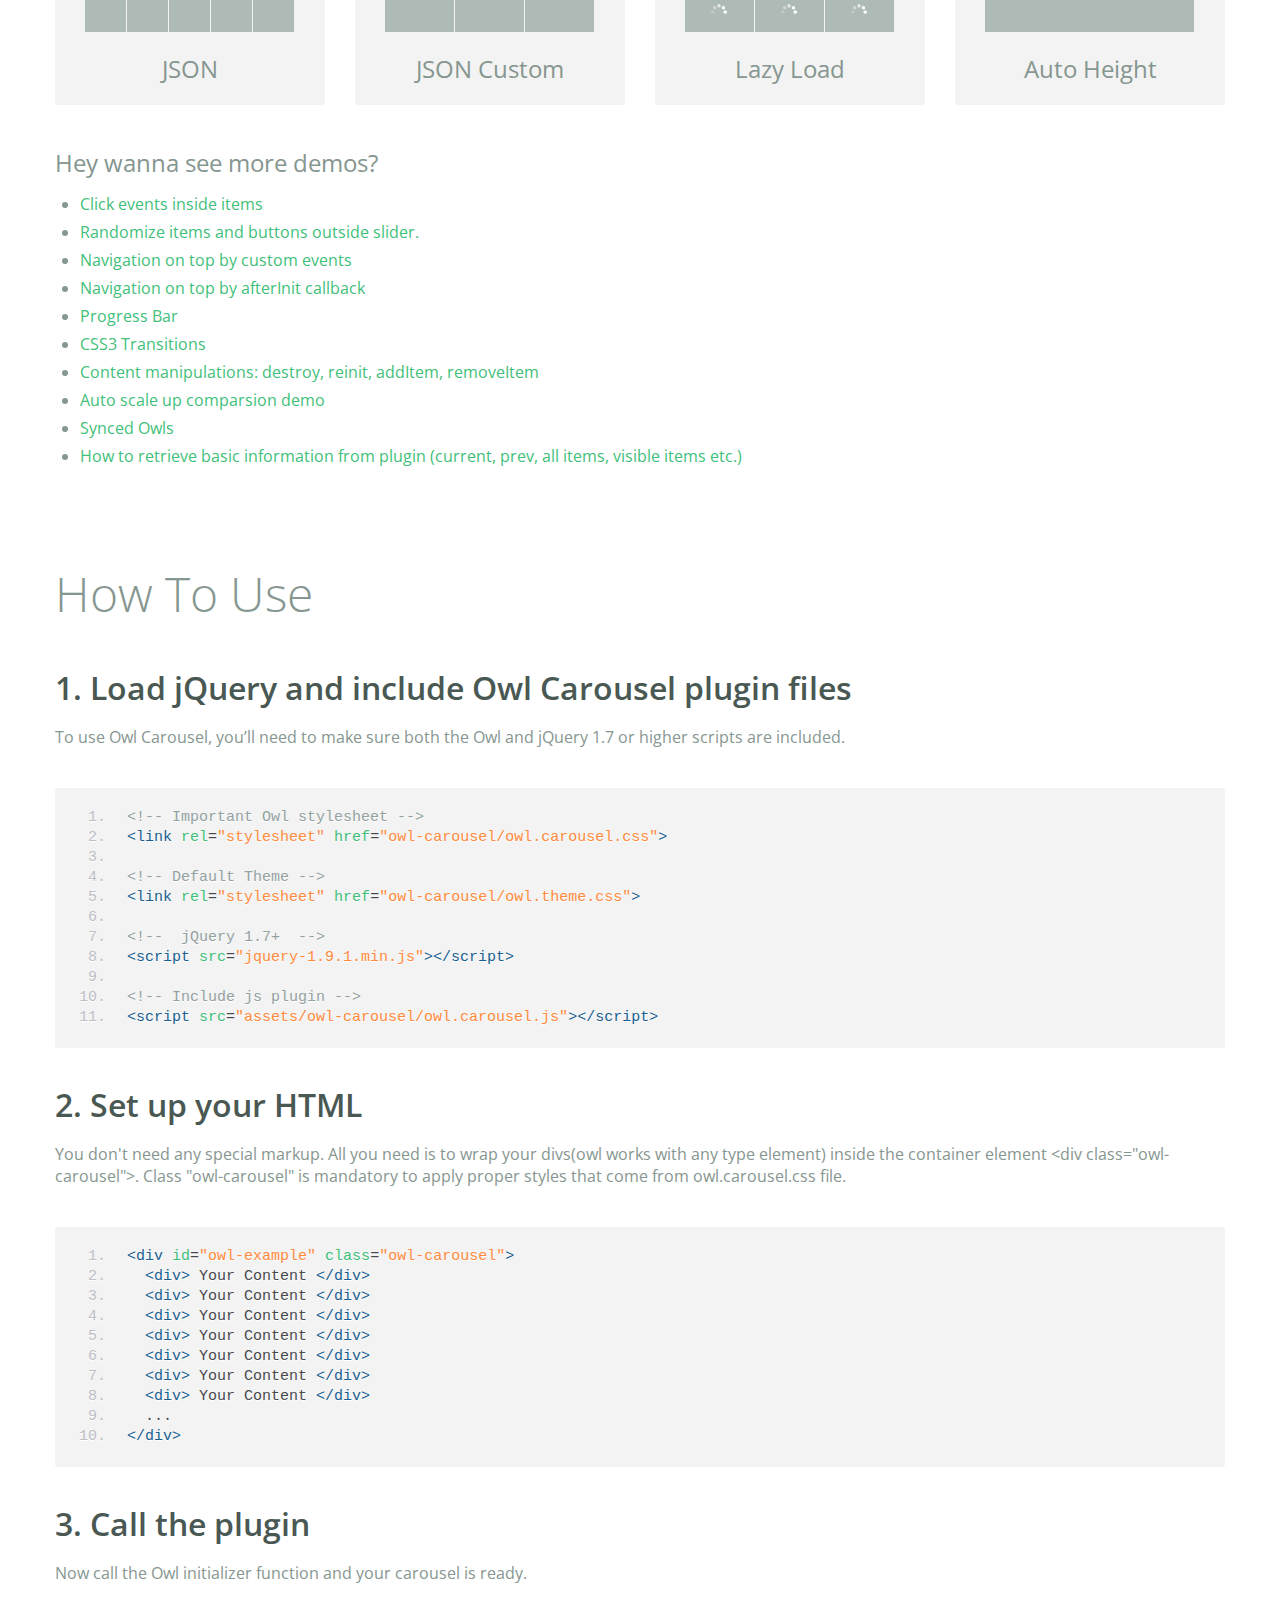
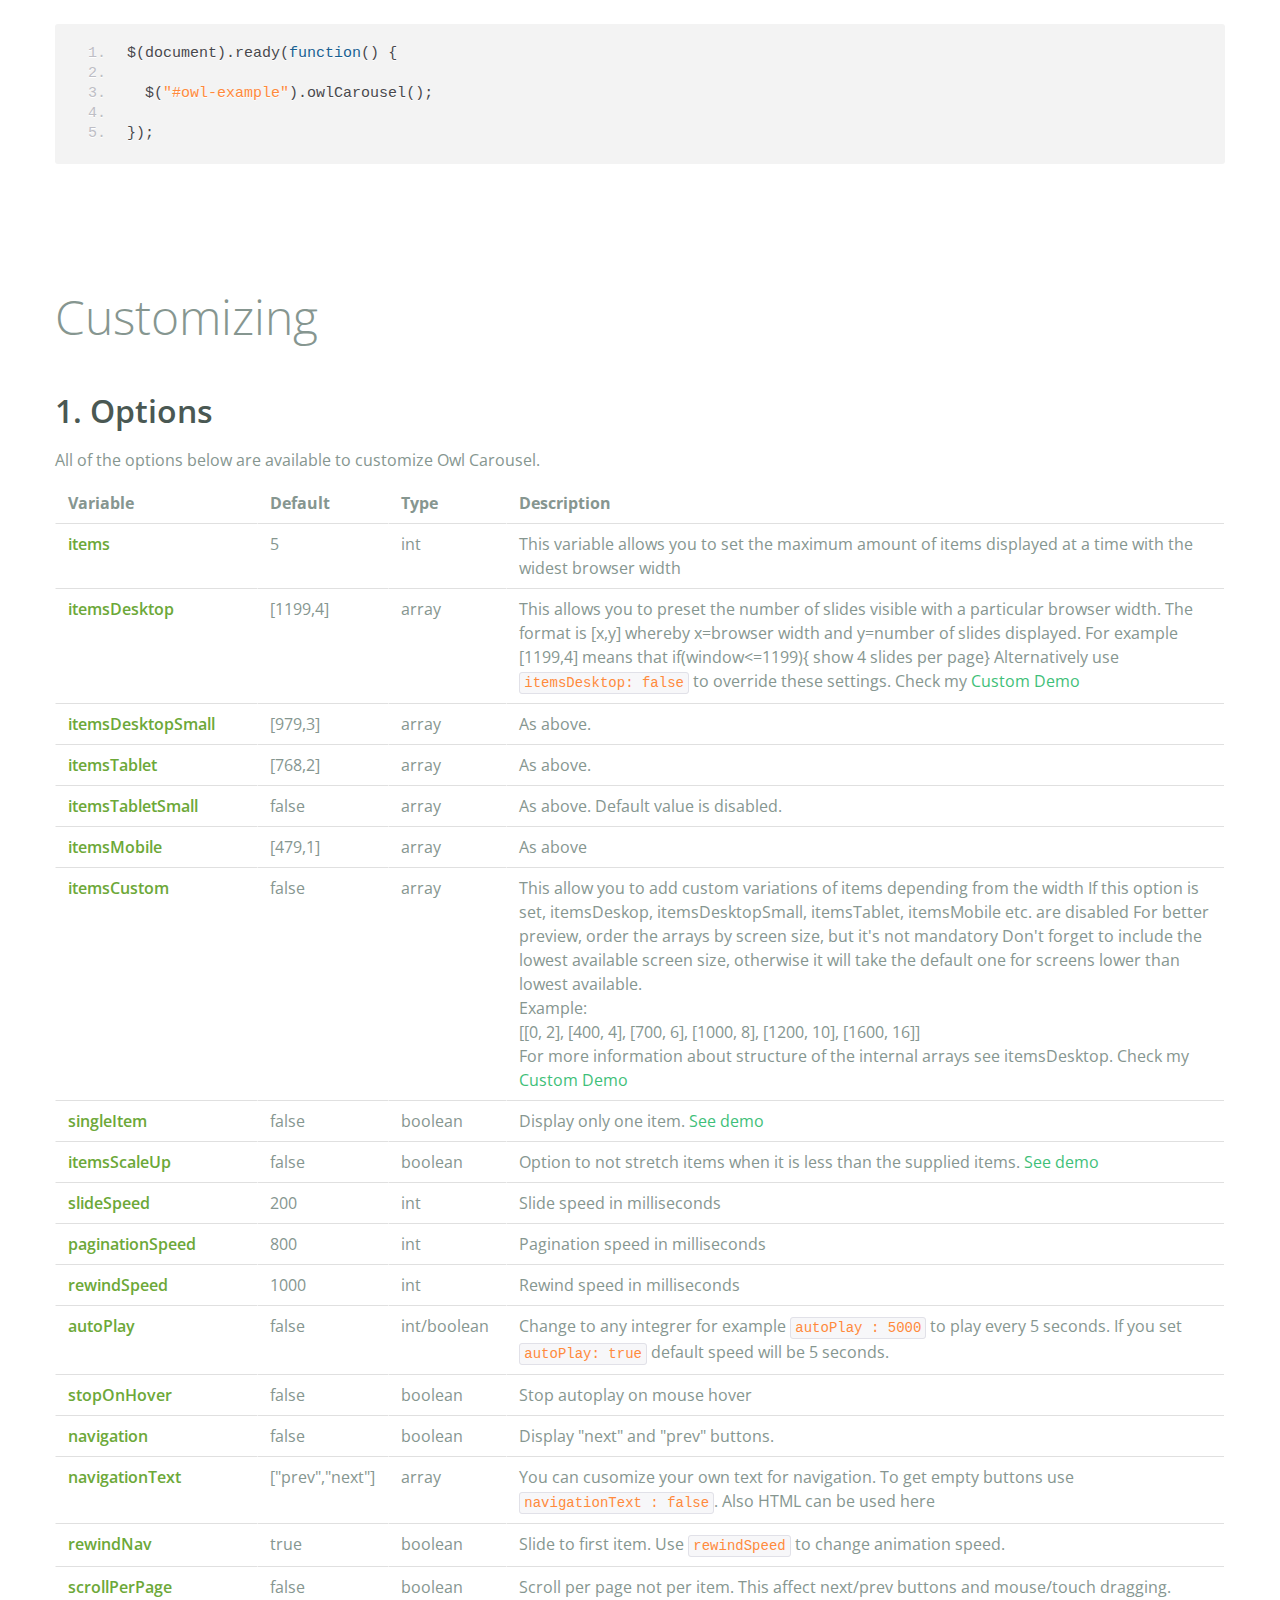
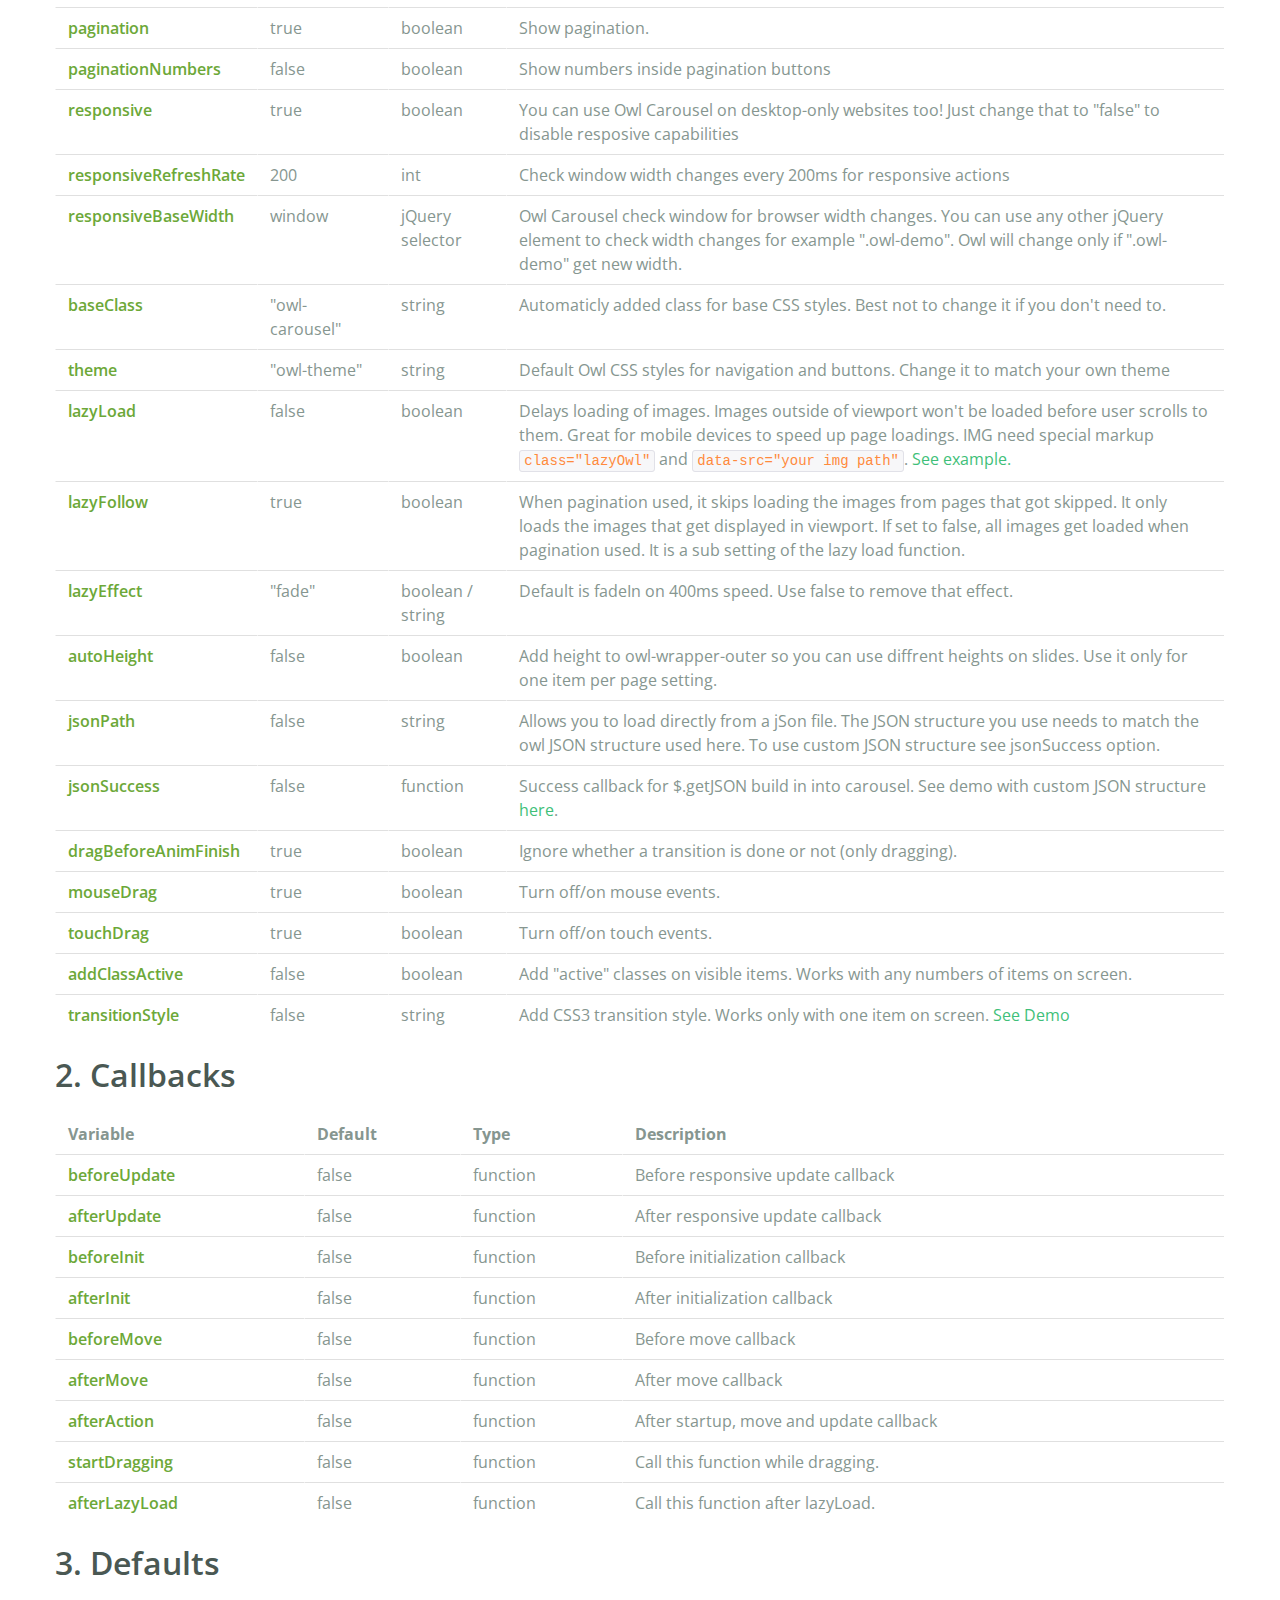
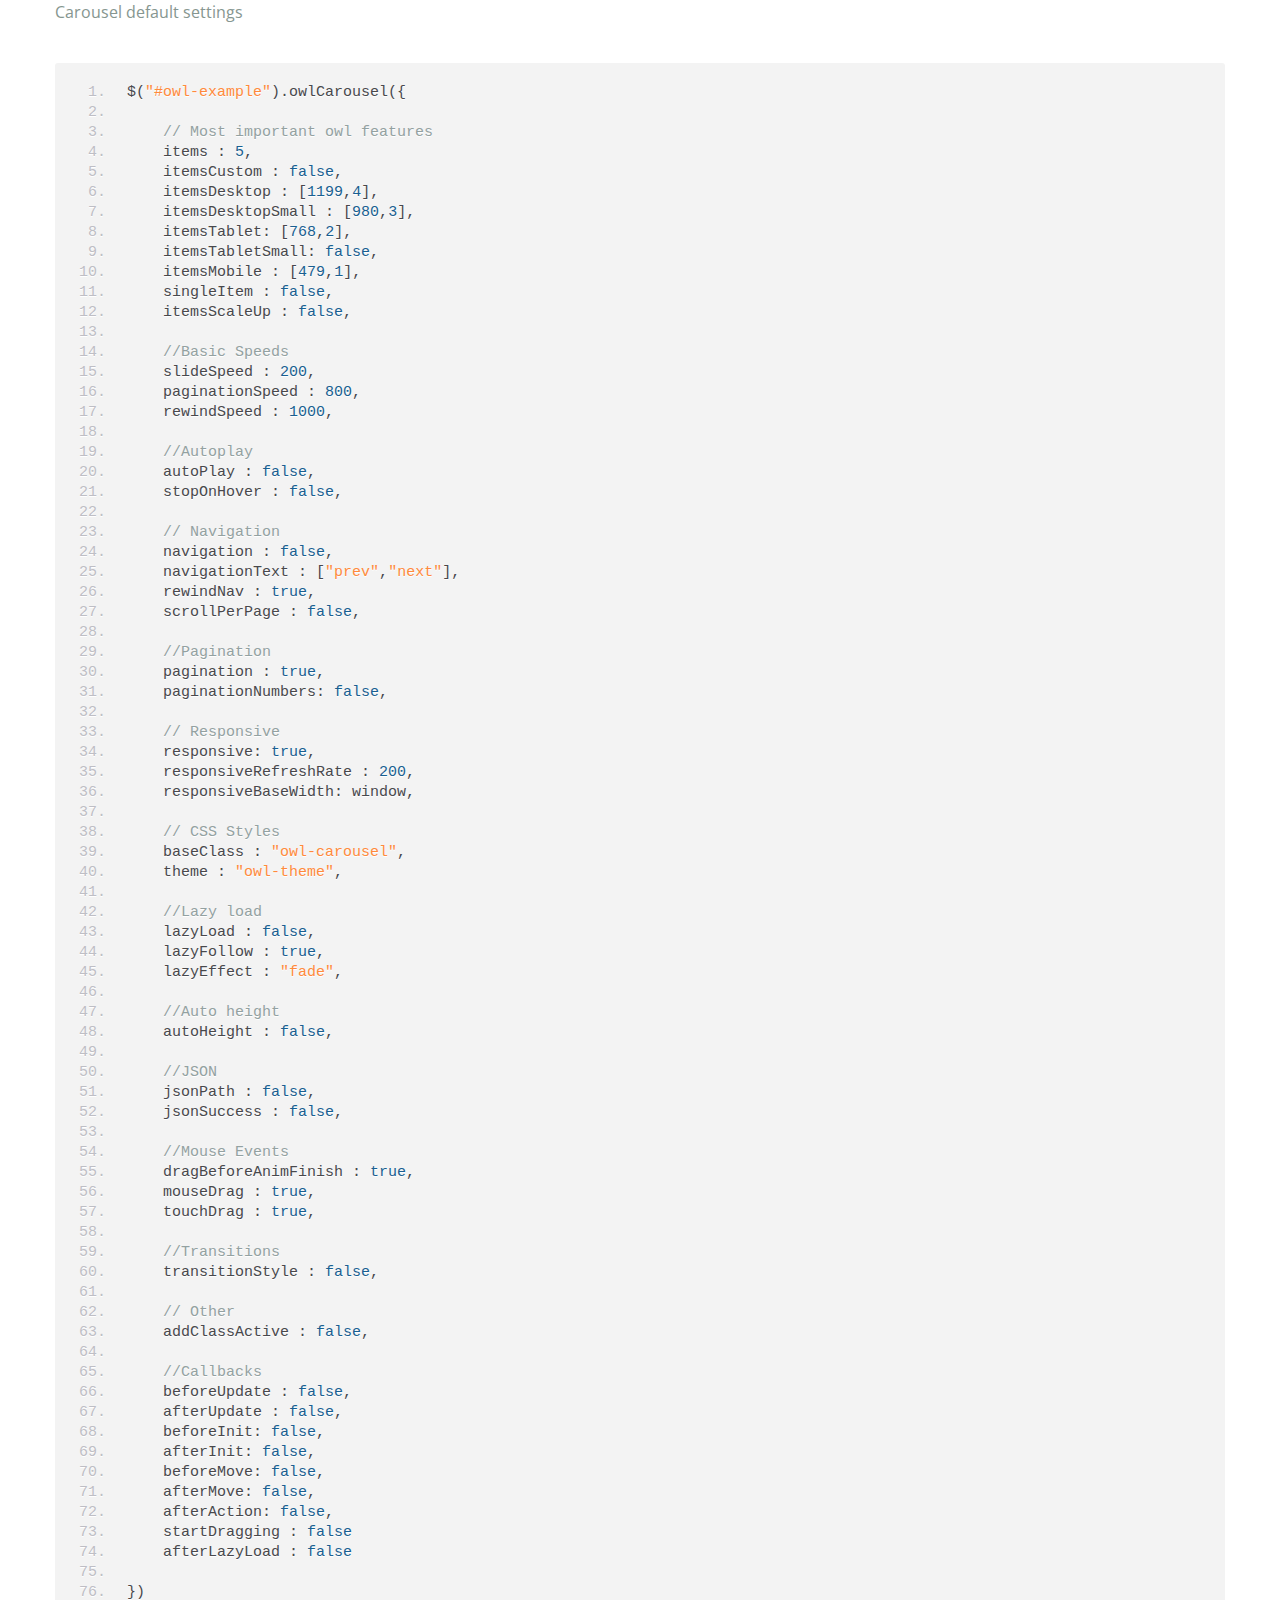
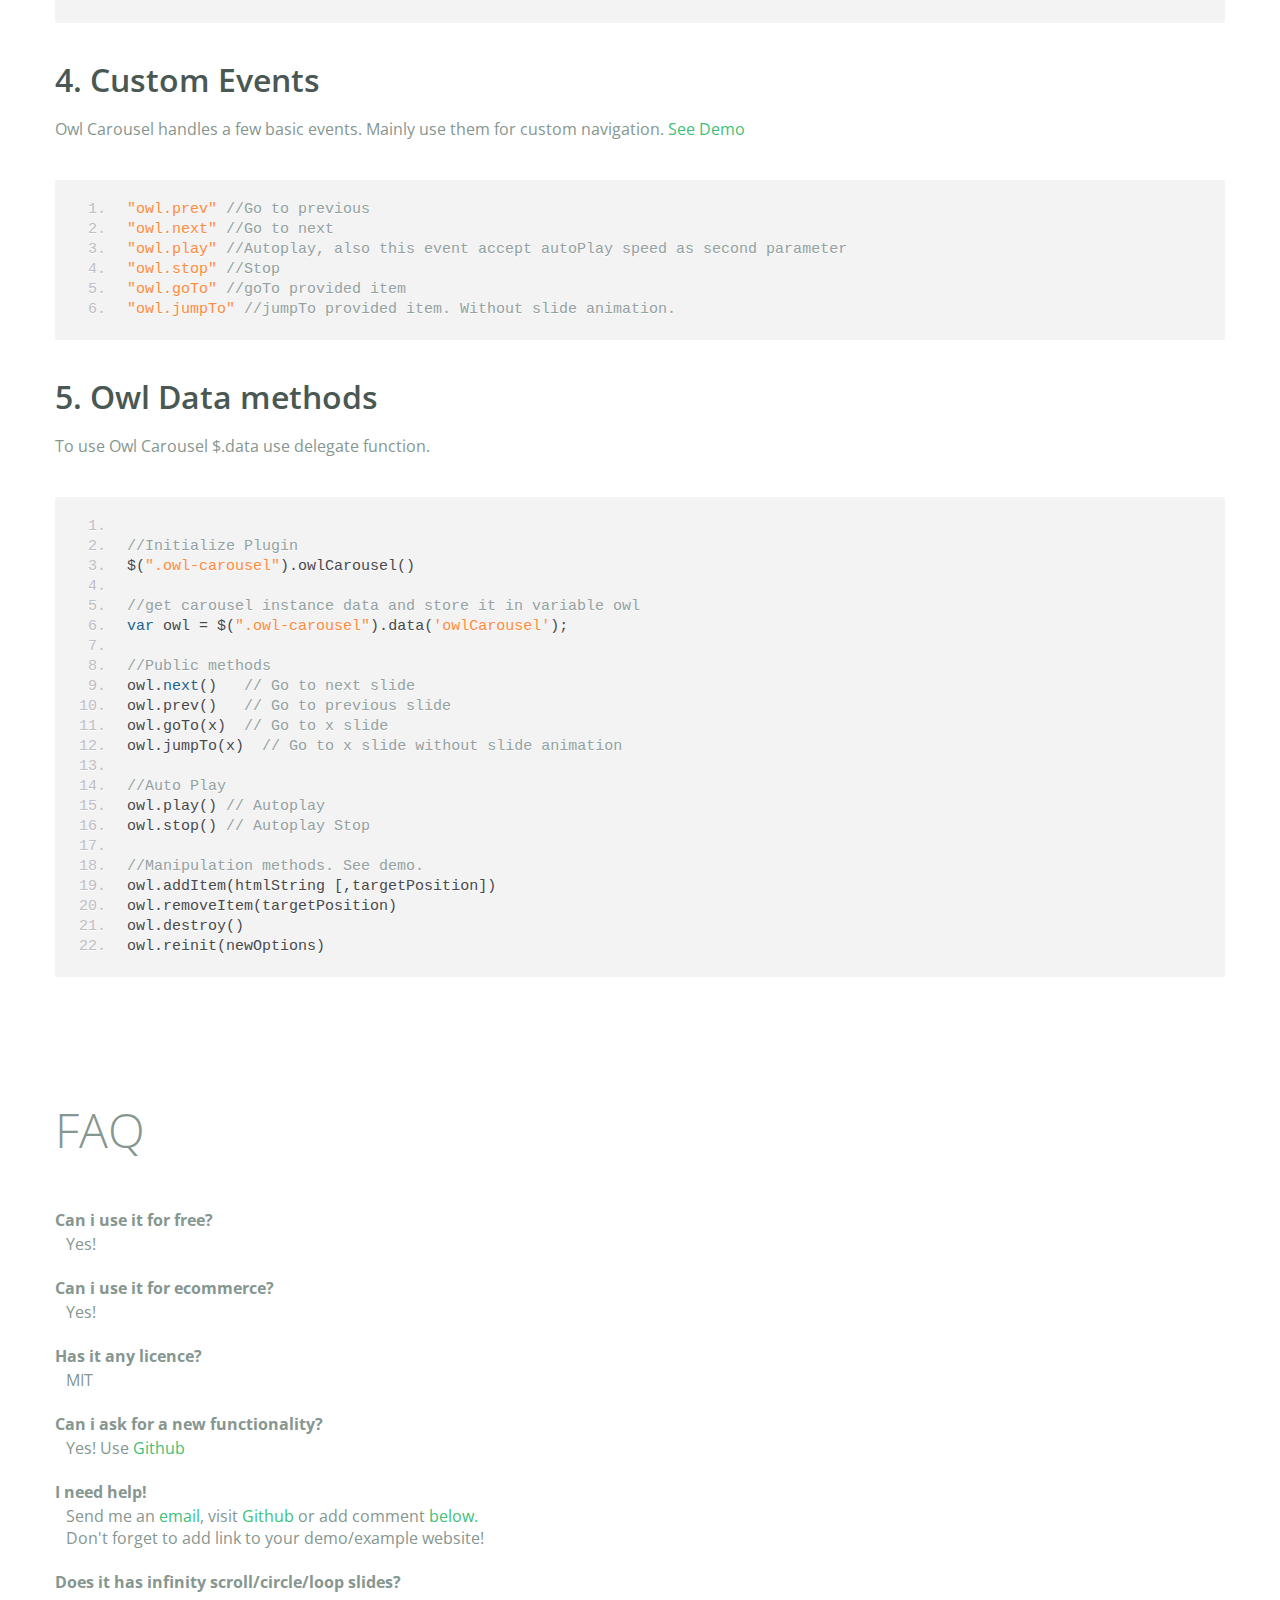
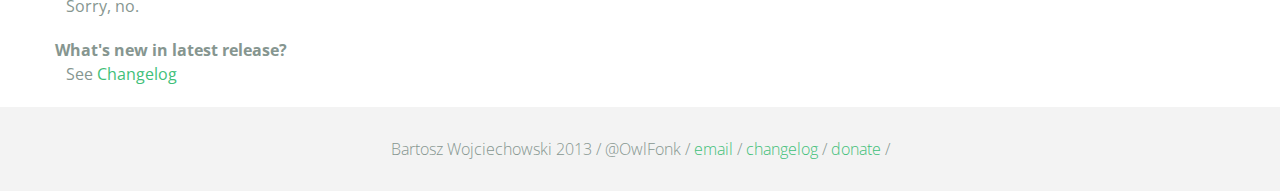
<file: brueschgames.com/02_Templates/owl.carousel/index.html>
<!DOCTYPE html>
<html lang="en">
  <head>
    <meta charset="utf-8">
    <title>Owl Carousel</title>
    <meta name="viewport" content="width=device-width, initial-scale=1.0">
    <meta name="description" content="jQuery Responsive Carousel - Owl Carusel">
    <meta name="author" content="Bartosz Wojciechowski">
    <meta name="keywords" content="HTML,CSS,JSON,JavaScript, jQuery, Responsive, Design, Owl, Carousel, Free">

    <link href='http://fonts.googleapis.com/css?family=Open+Sans:400italic,400,300,600,700' rel='stylesheet' type='text/css'>
    <link href="assets/css/bootstrapTheme.css" rel="stylesheet">
    <link href="assets/css/custom.css" rel="stylesheet">

    <!-- Owl Carousel Assets -->
    <link href="owl-carousel/owl.carousel.css" rel="stylesheet">
    <link href="owl-carousel/owl.theme.css" rel="stylesheet">

    <!-- Prettify -->
    <link href="assets/js/google-code-prettify/prettify.css" rel="stylesheet">

    <!-- Le fav and touch icons -->
    <link rel="apple-touch-icon-precomposed" sizes="144x144" href="assets/ico/apple-touch-icon-144-precomposed.png">
    <link rel="apple-touch-icon-precomposed" sizes="114x114" href="assets/ico/apple-touch-icon-114-precomposed.png">
      <link rel="apple-touch-icon-precomposed" sizes="72x72" href="assets/ico/apple-touch-icon-72-precomposed.png">
                    <link rel="apple-touch-icon-precomposed" href="assets/ico/apple-touch-icon-57-precomposed.png">
                                   <link rel="shortcut icon" href="assets/ico/favicon.png">
  </head>
  <body>
      <div id="top-nav" class="navbar navbar-fixed-top">
        <div class="navbar-inner">
          <div class="container">
            <button type="button" class="btn btn-navbar" data-toggle="collapse" data-target=".nav-collapse">
            <span class="icon-bar"></span>
            <span class="icon-bar"></span>
            <span class="icon-bar"></span>
          </button>
            <div class="nav-collapse collapse">
            <ul class="nav pull-right">
              <li><a href="#demo">Demo</a></li>
              <li><a href="#more-demos">More Demos</a></li>
              <li><a href="#how-to">How To</a></li>
              <li><a href="#customizing">Customizing</a></li>
              <li><a href="#faq">FAQ</a></li>
              <li><a href="owl.carousel.zip" class="download" data-spy="affix" data-offset-top="450">Download</a></li>
            </ul>
            </div>
          </div>
        </div>
      </div>

      <div id="header">
        <div class="container">
          <div class="row">
            <div class="span5">
                <img class="logo" src="assets/img/owl-logo.png" alt="Owl Logo">
              </div>
            <div class="span7">
              <h1>OWL Carousel </h1>
              <h3>Touch enabled jQuery plugin that lets you create beautiful responsive carousel slider.</h3>
              <a class="btn btn-success btn-large" href="owl.carousel.zip">Download for FREE</a>
              <p class="muted"><a class="muted" href="https://github.com/OwlFonk/OwlCarousel">Github</a> / v1.3.2 / <a class="muted" href="changelog.html">Changelog</a></p> 
              <p class="muted">New version 2.0.0-beta now available for testers. <a href="http://www.owlgraphic.com/owlcarousel2/">Check it</a></p>
            </div>
          </div>
        </div>
      </div>

      <div id="demo">
        <div class="container">
          <div class="row">
            <div class="span12">
              <h1>Demo</h1>
            </div>
          </div>

          <div class="row">
            <div class="span12">

              <div id="owl-example" class="owl-carousel">

                <div class="item darkCyan">
                  <img src="assets/img/demo-slides/touch.png" alt="Touch">
                    <h3>Touch</h3>
                    <h4>Can touch this</h4>
                </div>
                <div class="item forestGreen">
                  <img src="assets/img/demo-slides/grab.png" alt="Grab">
                    <h3>Grab</h3>
                    <h4>Can grab this</h4>
                </div>
                <div class="item orange">
                  <img src="assets/img/demo-slides/responsive.png" alt="Responsive">
                    <h3>Responsive</h3>
                    <h4>Fully responsive!</h4>
                </div>

                <div class="item yellow">
                  <img src="assets/img/demo-slides/css3.png" alt="CSS3">
                    <h3>CSS3</h3>
                    <h4>3D Acceleration.</h4>
                </div>

                <div class="item dodgerBlue">
                  <img src="assets/img/demo-slides/multi.png" alt="Multi">
                    <h3>Multiply</h3>
                    <h4>Owls on page.</h4>
                </div>

                <div class="item skyBlue">
                  <img src="assets/img/demo-slides/modern.png" alt="Modern Browsers">
                    <h3>Modern</h3>
                    <h4>Browsers Compatibility</h4>
                </div>

                <div class="item zombieGreen">
                  <img src="assets/img/demo-slides/zombie.png" alt="Zombie Browsers - old ones">
                    <h3>Zombie</h3>
                    <h4>Browsers Compatibility</h4>
                </div>

                <div class="item violet">
                  <img src="assets/img/demo-slides/controls.png" alt="Take Control">
                    <h3>Take Control</h3>
                    <h4>The way you like</h4>
                </div>

                <div class="item yellowLight">
                  <img src="assets/img/demo-slides/feather.png" alt="Light">
                    <h3>Light</h3>
                    <h4>As a feather</h4>
                </div>

                <div class="item steelGray">
                  <img src="assets/img/demo-slides/tons.png" alt="Tons of Opotions">
                    <h3>Tons</h3>
                    <h4>of options</h4>
                </div>

              </div>


            </div>
          </div>

        </div>
      </div>

    <div id="more-demos">
      <div class="container">

        <div class="row">
          <div class="span12">
            <h1>More Demos</h1>
            <h2>Awesome!</h2>
            <p>Check more demos here! See what Owl can do.</p>
          </div>
        </div>

        <div class="row demos-row">
          <div class="span3">
            <a href="demos/images.html" class="demo-box">
              <div class="demo-wrapper demo-images clearfix">
                <div class="demo-slide"><div class="bg"></div></div>
                <div class="demo-slide"><div class="bg"></div></div>
                <div class="demo-slide"><div class="bg"></div></div>
              </div>
              <h3>Images</h3>
            </a>
          </div>

          <div class="span3">
            <a href="demos/custom.html" class="demo-box">
              <div class="demo-wrapper demo-custom clearfix">
                <div class="demo-slide"><div class="bg"></div></div>
                <div class="demo-slide"><div class="bg"></div></div>
                <div class="demo-slide"><div class="bg"></div></div>
                <div class="demo-slide"><div class="bg"></div></div>
                <div class="demo-slide"><div class="bg"></div></div>
                <div class="demo-slide"><div class="bg"></div></div>
                <div class="demo-slide"><div class="bg"></div></div>
                <div class="demo-slide"><div class="bg"></div></div>
                <div class="demo-slide"><div class="bg"></div></div>
                <div class="demo-slide"><div class="bg"></div></div>
              </div>
              <h3>Custom</h3>
            </a>
          </div>

          <div class="span3">
            <a href="demos/itemsCustom.html" class="demo-box">
              <div class="demo-wrapper demo-full clearfix">
                <div class="demo-slide"><div class="bg"></div></div>
                <div class="demo-slide"><div class="bg"></div></div>
                <div class="demo-slide"><div class="bg"></div></div>
                <div class="demo-slide"><div class="bg"></div></div>
              </div>
              <h3>Custom 2</h3>
            </a>
          </div>

          <div class="span3">
            <a href="demos/one.html" class="demo-box">
              <div class="demo-wrapper demo-one clearfix">
                <div class="demo-slide"><div class="bg"></div></div>
              </div>
              <h3>One Slide</h3>
            </a>
          </div>

        </div>
        <div class="row demos-row">
          <div class="span3">
            <a href="demos/json.html" class="demo-box">
              <div class="demo-wrapper demo-Json clearfix">
                <div class="demo-slide"><div class="bg"></div></div>
                <div class="demo-slide"><div class="bg"></div></div>
                <div class="demo-slide"><div class="bg"></div></div>
                <div class="demo-slide"><div class="bg"></div></div>
                <div class="demo-slide"><div class="bg"></div></div>
              </div>
              <h3>JSON</h3>
            </a>
          </div>

          <div class="span3">
            <a href="demos/customJson.html" class="demo-box">
              <div class="demo-wrapper demo-Json-custom clearfix">
                <div class="demo-slide"><div class="bg"></div></div>
                <div class="demo-slide"><div class="bg"></div></div>
                <div class="demo-slide"><div class="bg"></div></div>
              </div>
              <h3>JSON Custom</h3>
            </a>
          </div>

          <div class="span3">
            <a href="demos/lazyLoad.html" class="demo-box">
              <div class="demo-wrapper demo-lazy clearfix">
                <div class="demo-slide"><div class="bg"></div></div>
                <div class="demo-slide"><div class="bg"></div></div>
                <div class="demo-slide"><div class="bg"></div></div>
              </div>
              <h3>Lazy Load</h3>
            </a>
          </div>

          <div class="span3">
            <a href="demos/autoHeight.html" class="demo-box">
              <div class="demo-wrapper demo-height clearfix">
                <div class="demo-slide"><div class="bg"></div></div>
              </div>
              <h3>Auto Height</h3>
            </a>
          </div>

          
        </div>

        <div class="row">
          <div class="span12">
            <h3>Hey wanna see more demos?</h3>
            <ul>
              <li>
                <a href="demos/click.html">Click events inside items</a>
              </li>
              <li>
                <a href="demos/randomOrder.html">Randomize items and buttons outside slider.</a>
              </li>
              <li>
                <a href="demos/navOnTop.html">Navigation on top by custom events</a>
              </li>
              <li>
                <a href="demos/navOnTop2.html">Navigation on top by afterInit callback</a>
              </li>
              <li>
                <a href="demos/progressBar.html">Progress Bar</a>
              </li>
              <li>
                <a href="demos/transitions.html">CSS3 Transitions</a>
              </li>
              <li>
                <a href="demos/manipulations.html">Content manipulations: destroy, reinit, addItem, removeItem</a>
              </li>
              <li>
                <a href="demos/scaleup.html">Auto scale up comparsion demo</a>
              </li>
              <li>
                <a href="demos/sync.html">Synced Owls</a>
              </li>
              <li>
                <a href="demos/owlStatus.html">How to retrieve basic information from plugin (current, prev, all items, visible items etc.)</a>
              </li>
            </ul>
            
          </div>
        </div>


      </div>
    </div>

    <div id="how-to">
      <div class="container">
        <div class="row">
          <div class="span12">
            <h1>How To Use</h1>
            <h2>1. Load jQuery and include Owl Carousel plugin files</h2>
            <p>To use Owl Carousel, you’ll need to make sure both the Owl and jQuery 1.7 or higher scripts are included.</p>
<pre class="pre-show prettyprint linenums">
&lt;!-- Important Owl stylesheet --&gt;
&lt;link rel="stylesheet" href="owl-carousel/owl.carousel.css"&gt;

&lt;!-- Default Theme --&gt;
&lt;link rel="stylesheet" href="owl-carousel/owl.theme.css"&gt;

&lt;!--  jQuery 1.7+  --&gt;
&lt;script src="jquery-1.9.1.min.js"&gt;&lt;/script&gt;

&lt;!-- Include js plugin --&gt;
&lt;script src="assets/owl-carousel/owl.carousel.js"&gt;&lt;/script&gt;
</pre>
          <h2>2. Set up your HTML</h2>
          <p>You don't need any special markup. All you need is to wrap your divs(owl works with any type element) inside the container element &lt;div class="owl-carousel"&gt;. Class "owl-carousel" is mandatory to apply proper styles that come from owl.carousel.css file.</p>
<pre class="pre-show prettyprint linenums">
&lt;div id="owl-example" class="owl-carousel"&gt;
  &lt;div&gt; Your Content &lt;/div&gt;
  &lt;div&gt; Your Content &lt;/div&gt;
  &lt;div&gt; Your Content &lt;/div&gt;
  &lt;div&gt; Your Content &lt;/div&gt;
  &lt;div&gt; Your Content &lt;/div&gt;
  &lt;div&gt; Your Content &lt;/div&gt;
  &lt;div&gt; Your Content &lt;/div&gt;
  ...
&lt;/div>
</pre>    
          <h2>3. Call the plugin</h2>
          <p>Now call the Owl initializer function and your carousel is ready.</p>
<pre class="pre-show prettyprint linenums">
$(document).ready(function() {

  $("#owl-example").owlCarousel();

});
</pre>  
          </div>
        </div>
      </div>
    </div>


    <div id="customizing">
      <div class="container">
        <div class="row">
          <div class="span12">
            <h1>Customizing</h1>
            <h2>1. Options</h2>
            <p>All of the options below are available to customize Owl Carousel.</p> 
            <table class="table hp-table table-bordered table-striped">
              <thead>
                <tr>
                  <th>Variable</th>
                  <th>Default</th>
                  <th>Type</th>
                  <th>Description</th>
                </tr>
              </thead>
              <tbody>
                <tr>
                  <td><span class="text-emp">items</span></td>
                  <td>5</td>
                  <td>int</td>
                  <td>This variable allows you to set the maximum amount of items displayed at a time with the widest browser width</td>
                </tr>
                 <tr>
                  <td><span class="text-emp">itemsDesktop</span></td>
                  <td>[1199,4]</td>
                  <td>array</td>
                  <td>This allows you to preset the number of slides visible with a particular browser width. The format is [x,y] whereby x=browser width and y=number of slides displayed. For example [1199,4] means that if(window&lt;=1199){ show 4 slides per page}
                    Alternatively use <code>itemsDesktop: false</code> to override these settings. Check my <a href="demos/custom.html">Custom Demo</a></td>
                </tr>
                <tr>
                  <td><span class="text-emp">itemsDesktopSmall</span></td>
                  <td>[979,3]</td>
                  <td>array</td>
                  <td>As above.</td>
                </tr>
                <tr>
                  <td><span class="text-emp">itemsTablet</span></td>
                  <td>[768,2]</td>
                  <td>array</td>
                  <td>As above.</td>
                </tr>
                <tr>
                  <td><span class="text-emp">itemsTabletSmall</span></td>
                  <td>false</td>
                  <td>array</td>
                  <td>As above. Default value is disabled.</td>
                </tr>
                <tr>
                  <td><span class="text-emp">itemsMobile</span></td>
                  <td>[479,1]</td>
                  <td>array</td>
                  <td>As above</td>
                </tr>
                <tr>
                  <td><span class="text-emp">itemsCustom</span></td>
                  <td>false</td>
                  <td>array</td>
                  <td>
                    This allow you to add custom variations of items depending from the width
                    If this option is set, itemsDeskop, itemsDesktopSmall, itemsTablet, itemsMobile etc. are disabled
                    For better preview, order the arrays by screen size, but it's not mandatory
                    Don't forget to include the lowest available screen size, otherwise it will take the default one for screens lower than lowest available.
                    <br />Example:<br /> [[0, 2], [400, 4], [700, 6], [1000, 8], [1200, 10], [1600, 16]]<br />
                    For more information about structure of the internal arrays see itemsDesktop. Check my <a href="demos/custom.html">Custom Demo</a></td>
                </tr>
                <tr>
                  <td><span class="text-emp">singleItem</span></td>
                  <td>false</td>
                  <td>boolean</td>
                  <td>Display only one item. <a href="demos/one.html">See demo</a></td>
                </tr>
                <tr>
                  <td><span class="text-emp">itemsScaleUp</span></td>
                  <td>false</td>
                  <td>boolean</td>
                  <td>Option to not stretch items when it is less than the supplied items. <a href="demos/scaleup.html">See demo</a></td>
                </tr>
                <tr>
                  <td><span class="text-emp">slideSpeed</span></td>
                  <td>200</td>
                  <td>int</td>
                  <td>Slide speed in milliseconds</td>
                </tr>
                <tr>
                  <td><span class="text-emp">paginationSpeed</span></td>
                  <td>800</td>
                  <td>int</td>
                  <td>Pagination speed in milliseconds</td>
                </tr>
                <tr>
                  <td><span class="text-emp">rewindSpeed</span></td>
                  <td>1000</td>
                  <td>int</td>
                  <td>Rewind speed in milliseconds</td>
                </tr>
                <tr>
                  <td><span class="text-emp">autoPlay</span></td>
                  <td>false</td>
                  <td>int/boolean</td>
                  <td>Change to any integrer for example <code>autoPlay : 5000</code> to play every 5 seconds. If you set <code>autoPlay: true</code> default speed will be 5 seconds.</td>
                </tr>
                <tr>
                <tr>
                  <td><span class="text-emp">stopOnHover</span></td>
                  <td>false</td>
                  <td>boolean</td>
                  <td>Stop autoplay on mouse hover</td>
                </tr>
                <tr>
                <tr>
                  <td><span class="text-emp">navigation</span></td>
                  <td>false</td>
                  <td>boolean</td>
                  <td>Display "next" and "prev" buttons.</td>
                </tr>
                <tr>
                  <td><span class="text-emp">navigationText</span></td>
                  <td>["prev","next"]</td>
                  <td>array</td>
                  <td>You can cusomize your own text for navigation. To get empty buttons use <code>navigationText : false</code>. Also HTML can be used here</td>
                </tr>
                <tr>
                  <td><span class="text-emp">rewindNav</span></td>
                  <td>true</td>
                  <td>boolean</td>
                  <td>Slide to first item. Use <code>rewindSpeed</code> to change animation speed. </td>
                </tr>
                <tr>
                  <td><span class="text-emp">scrollPerPage</span></td>
                  <td>false</td>
                  <td>boolean</td>
                  <td>Scroll per page not per item. This affect next/prev buttons and mouse/touch dragging.</td>
                </tr>
                <tr>
                  <td><span class="text-emp">pagination</span></td>
                  <td>true</td>
                  <td>boolean</td>
                  <td>Show pagination.</td>
                </tr>
                <tr>
                  <td><span class="text-emp">paginationNumbers</span></td>
                  <td>false</td>
                  <td>boolean</td>
                  <td>Show numbers inside pagination buttons</td>
                </tr>
                <tr>
                  <td><span class="text-emp">responsive</span></td>
                  <td>true</td>
                  <td>boolean</td>
                  <td>You can use Owl Carousel on desktop-only websites too! Just change that to "false" to disable resposive capabilities</td>
                </tr>
                <tr>
                  <td><span class="text-emp">responsiveRefreshRate</span></td>
                  <td>200</td>
                  <td>int</td>
                  <td>Check window width changes every 200ms for responsive actions</td>
                </tr>
                <tr>
                  <td><span class="text-emp">responsiveBaseWidth</span></td>
                  <td>window</td>
                  <td>jQuery selector</td>
                  <td>Owl Carousel check window for browser width changes. You can use any other jQuery element to check width changes for example ".owl-demo". Owl will change only if ".owl-demo" get new width.</td>
                </tr>
                <tr>
                  <td><span class="text-emp">baseClass</span></td>
                  <td>"owl-carousel"</td>
                  <td>string</td>
                  <td>Automaticly added class for base CSS styles. Best not to change it if you don't need to.</td>
                </tr>
                <tr>
                  <td><span class="text-emp">theme</span></td>
                  <td>"owl-theme"</td>
                  <td>string</td>
                  <td>Default Owl CSS styles for navigation and buttons. Change it to match your own theme</td>
                </tr>
                <tr>
                  <td><span class="text-emp">lazyLoad</span></td>
                  <td>false</td>
                  <td>boolean</td>
                  <td>Delays loading of images. Images outside of viewport won't be loaded before user scrolls to them. Great for mobile devices to speed up page loadings. IMG need special markup <code>class="lazyOwl"</code> and <code>data-src="your img path"</code>. <a href="demos/lazyLoad.html">See example.</a></td>
                </tr>
                <tr>
                  <td><span class="text-emp">lazyFollow</span></td>
                  <td>true</td>
                  <td>boolean</td>
                  <td>When pagination used, it skips loading the images from pages that got skipped. It only loads the images that get displayed in viewport. If set to false, all images get loaded when pagination used. It is a sub setting of the lazy load function.</td>
                </tr>
                <tr>
                  <td><span class="text-emp">lazyEffect</span></td>
                  <td>"fade"</td>
                  <td>boolean / string</td>
                  <td>Default is fadeIn on 400ms speed. Use false to remove that effect.</td>
                </tr>
                <tr>
                  <td><span class="text-emp">autoHeight</span></td>
                  <td>false</td>
                  <td>boolean</td>
                  <td>Add height to owl-wrapper-outer so you can use diffrent heights on slides. Use it only for one item per page setting.</td>
                </tr>
                <tr>
                  <td><span class="text-emp">jsonPath</span></td>
                  <td>false</td>
                  <td>string</td>
                  <td>Allows you to load directly from a jSon file. The JSON structure you use needs to match the owl JSON structure used here. To use custom JSON structure see jsonSuccess option.</td>
                </tr>
                <tr>
                  <td><span class="text-emp">jsonSuccess</span></td>
                  <td>false</td>
                  <td>function</td>
                  <td>Success callback for $.getJSON build in into carousel. See demo with custom JSON structure <a href="demos/customJson.html">here</a>. </td>
                </tr>
                <tr>
                  <td><span class="text-emp">dragBeforeAnimFinish</span></td>
                  <td>true</td>
                  <td>boolean</td>
                  <td>Ignore whether a transition is done or not (only dragging).</td>
                </tr>
                <tr>
                  <td><span class="text-emp">mouseDrag</span></td>
                  <td>true</td>
                  <td>boolean</td>
                  <td>Turn off/on mouse events.</td>
                </tr>
                <tr>
                  <td><span class="text-emp">touchDrag</span></td>
                  <td>true</td>
                  <td>boolean</td>
                  <td>Turn off/on touch events.</td>
                </tr>
                <tr>
                  <td><span class="text-emp">addClassActive</span></td>
                  <td>false</td>
                  <td>boolean</td>
                  <td>Add "active" classes on visible items. Works with any numbers of items on screen.</td>
                </tr>
                <tr>
                  <td><span class="text-emp">transitionStyle</span></td>
                  <td>false</td>
                  <td>string</td>
                  <td>Add CSS3 transition style. Works only with one item on screen. <a href="demos/transitions.html">See Demo</a></td>
                </tr>
              </tbody>
            </table>
            <h2>2. Callbacks</h2>
            <table class="table hp-table table-bordered table-striped">
              <thead>
                <tr>
                  <th>Variable</th>
                  <th>Default</th>
                  <th>Type</th>
                  <th>Description</th>
                </tr>
              </thead>
              <tbody>
                <tr>
                  <td><span class="text-emp">beforeUpdate</span></td>
                  <td>false</td>
                  <td>function</td>
                  <td>Before responsive update callback</td>
                </tr>
                <tr>
                  <td><span class="text-emp">afterUpdate</span></td>
                  <td>false</td>
                  <td>function</td>
                  <td>After responsive update callback</td>
                </tr>
                <tr>
                  <td><span class="text-emp">beforeInit</span></td>
                  <td>false</td>
                  <td>function</td>
                  <td>Before initialization callback</td>
                </tr>
                <tr>
                  <td><span class="text-emp">afterInit</span></td>
                  <td>false</td>
                  <td>function</td>
                  <td>After initialization callback</td>
                </tr>
                <tr>
                  <td><span class="text-emp">beforeMove</span></td>
                  <td>false</td>
                  <td>function</td>
                  <td>Before move callback</td>
                </tr>
                <tr>
                  <td><span class="text-emp">afterMove</span></td>
                  <td>false</td>
                  <td>function</td>
                  <td>After move callback</td>
                </tr>
                <tr>
                  <td><span class="text-emp">afterAction</span></td>
                  <td>false</td>
                  <td>function</td>
                  <td>After startup, move and update callback</td>
                </tr>
                <tr>
                  <td><span class="text-emp">startDragging</span></td>
                  <td>false</td>
                  <td>function</td>
                  <td>Call this function while dragging.</td>
                </tr>
                <tr>
                  <td><span class="text-emp">afterLazyLoad</span></td>
                  <td>false</td>
                  <td>function</td>
                  <td>Call this function after lazyLoad.</td>
                </tr>
              </tbody>
            </table>

              <h2>3. Defaults</h2>
              <p>Carousel default settings</p>
<pre class="pre-show prettyprint linenums">
$("#owl-example").owlCarousel({

    // Most important owl features
    items : 5,
    itemsCustom : false,
    itemsDesktop : [1199,4],
    itemsDesktopSmall : [980,3],
    itemsTablet: [768,2],
    itemsTabletSmall: false,
    itemsMobile : [479,1],
    singleItem : false,
    itemsScaleUp : false,

    //Basic Speeds
    slideSpeed : 200,
    paginationSpeed : 800,
    rewindSpeed : 1000,

    //Autoplay
    autoPlay : false,
    stopOnHover : false,

    // Navigation
    navigation : false,
    navigationText : ["prev","next"],
    rewindNav : true,
    scrollPerPage : false,

    //Pagination
    pagination : true,
    paginationNumbers: false,

    // Responsive 
    responsive: true,
    responsiveRefreshRate : 200,
    responsiveBaseWidth: window,

    // CSS Styles
    baseClass : "owl-carousel",
    theme : "owl-theme",

    //Lazy load
    lazyLoad : false,
    lazyFollow : true,
    lazyEffect : "fade",

    //Auto height
    autoHeight : false,

    //JSON 
    jsonPath : false, 
    jsonSuccess : false,

    //Mouse Events
    dragBeforeAnimFinish : true,
    mouseDrag : true,
    touchDrag : true,

    //Transitions
    transitionStyle : false,

    // Other
    addClassActive : false,

    //Callbacks
    beforeUpdate : false,
    afterUpdate : false,
    beforeInit: false, 
    afterInit: false, 
    beforeMove: false, 
    afterMove: false,
    afterAction: false,
    startDragging : false
    afterLazyLoad : false

})
</pre>
              <h2>4. Custom Events</h2>
              <p>Owl Carousel handles a few basic events. Mainly use them for custom navigation. <a href="demos/custom.html">See Demo</a></p>

<pre class="pre-show prettyprint linenums">
"owl.prev" //Go to previous
"owl.next" //Go to next
"owl.play" //Autoplay, also this event accept autoPlay speed as second parameter
"owl.stop" //Stop
"owl.goTo" //goTo provided item
"owl.jumpTo" //jumpTo provided item. Without slide animation.
</pre>

              <h2>5. Owl Data methods</h2>
              <p>To use Owl Carousel $.data use delegate function.</p>
              
<pre class="pre-show prettyprint linenums">

//Initialize Plugin
$(".owl-carousel").owlCarousel()

//get carousel instance data and store it in variable owl
var owl = $(".owl-carousel").data('owlCarousel');

//Public methods
owl.next()   // Go to next slide
owl.prev()   // Go to previous slide
owl.goTo(x)  // Go to x slide
owl.jumpTo(x)  // Go to x slide without slide animation

//Auto Play
owl.play() // Autoplay
owl.stop() // Autoplay Stop

//Manipulation methods. <a href="demos/manipulations.html">See demo.</a>
owl.addItem(htmlString [,targetPosition])
owl.removeItem(targetPosition)
owl.destroy()
owl.reinit(newOptions)
</pre>
          </div>
        </div>
      </div>
    </div>

    <div id="faq" class="container">
      <div class="row">
        <div class="span12">
          <h1>FAQ</h1>
          <dl>
            <dt>Can i use it for free?</dt>
            <dd>Yes!</dd>
            <dt>Can i use it for ecommerce?</dt>
            <dd>Yes!</dd>
            <dt>Has it any licence?</dt>
            <dd>MIT</dd>
            <dt>Can i ask for a new functionality?</dt>
            <dd>Yes! Use <a href="https://github.com/OwlFonk/OwlCarousel">Github</a></dd>
            <dt>I need help!</dt>
            <dd>Send me an <a href="mailto:owl@owlgraphic.com?subject=Hey Owl! I need help">email</a>, visit <a href="https://github.com/OwlFonk/OwlCarousel">Github</a> or add comment <a href="#disqus">below.</a><br>Don't forget to add link to your demo/example website!</dd>
            <dt>Does it has infinity scroll/circle/loop slides?</dt>
            <dd>Sorry, no.</dd>
            <dt>What's new in latest release?</dt>
            <dd>See <a href="changelog.html">Changelog</a></dd>
          </dl>
        </div>
      </div>
    </div>

    <div class="container disqus">
        <div class="row">
          <div class="span12">
            <h1>Disqus</h1>

    <div id="disqus_thread"></div>
    <noscript>Please enable JavaScript to view the <a href="http://disqus.com/?ref_noscript">comments powered by Disqus.</a></noscript>
    <a href="http://disqus.com" class="dsq-brlink">comments powered by <span class="logo-disqus">Disqus</span></a>
      </div>
    </div>
  </div>

    <div id="footer">
      <div class="container">
        <div class="row">
          <div class="span12">
            <h5>Bartosz Wojciechowski 2013 / @OwlFonk / 
            <a href="mailto:owl@owlgraphic.com?subject=Hey Owl!">email</a> / 
            <a href="changelog.html">changelog</a> /
            <a href="https://www.paypal.com/cgi-bin/webscr?cmd=_s-xclick&hosted_button_id=EFSGXZS7V2U9N">donate</a> / 
            <a href="https://twitter.com/share" class="twitter-share-button" data-url="http://owlgraphic.com/owlcarousel/" data-text="Awesome jQuery Owl Carousel Responsive Plugin" data-via="OwlFonk" data-count="none" data-hashtags="owlcarousel"></a>
            <script>
            var owldomain = window.location.hostname.indexOf("owlgraphic");
            if(owldomain !== -1){
              !function(d,s,id){var js,fjs=d.getElementsByTagName(s)[0],p=/^http:/.test(d.location)?'http':'https';if(!d.getElementById(id)){js=d.createElement(s);js.id=id;js.src=p+'://platform.twitter.com/widgets.js';fjs.parentNode.insertBefore(js,fjs);}}(document, 'script', 'twitter-wjs');
            }
            </script>
            </h5>
          </div>
        </div>
      </div>
    </div>


    <script src="assets/js/jquery-1.9.1.min.js"></script>
    <script src="owl-carousel/owl.carousel.min.js"></script>

    <!-- Frontpage Demo -->
    <script>

    $(document).ready(function($) {
      $("#owl-example").owlCarousel();
    });


    $("body").data("page", "frontpage");

    </script>
    <script src="assets/js/bootstrap-collapse.js"></script>
    <script src="assets/js/bootstrap-transition.js"></script>

    <script src="assets/js/google-code-prettify/prettify.js"></script>
	  <script src="assets/js/application.js"></script>

    <script type="text/javascript">
    jQuery(function($){
      var disqus_loaded = false;
      var top = $("#faq").offset().top; 
      var owldomain = window.location.hostname.indexOf("owlgraphic");
      var comments = window.location.href.indexOf("comment");

      if(owldomain !== -1){
        function check(){
          if ( (!disqus_loaded && $(window).scrollTop() + $(window).height() > top) || (comments !== -1) ){
            $(window).off( "scroll" )
            disqus_loaded = true;
            /* * * CONFIGURATION VARIABLES: EDIT BEFORE PASTING INTO YOUR WEBPAGE * * */
            var disqus_shortname = 'owlcarousel'; // required: replace example with your forum shortname
            var disqus_identifier = 'OWL Carousel';
            //var disqus_url = 'http://owlgraphic.com/owlcarousel/';
            /* * * DON'T EDIT BELOW THIS LINE * * */
            (function() {
                var dsq = document.createElement('script'); dsq.type = 'text/javascript'; dsq.async = true;
                dsq.src = '//' + disqus_shortname + '.disqus.com/embed.js';
                (document.getElementsByTagName('head')[0] || document.getElementsByTagName('body')[0]).appendChild(dsq);
            })();
          }
        }
        $(window).on( "scroll", check )
        check();
      } else {
        $('.disqus').hide();
      }
    });
    </script>

    <script>
    var owldomain = window.location.hostname.indexOf("owlgraphic");
    if(owldomain !== -1){
      (function(i,s,o,g,r,a,m){i['GoogleAnalyticsObject']=r;i[r]=i[r]||function(){
      (i[r].q=i[r].q||[]).push(arguments)},i[r].l=1*new Date();a=s.createElement(o),
      m=s.getElementsByTagName(o)[0];a.async=1;a.src=g;m.parentNode.insertBefore(a,m)
      })(window,document,'script','//www.google-analytics.com/analytics.js','ga');

      ga('create', 'UA-41541058-1', 'owlgraphic.com');
      ga('send', 'pageview');
    }
    </script>

  </body>
</html>
</file>
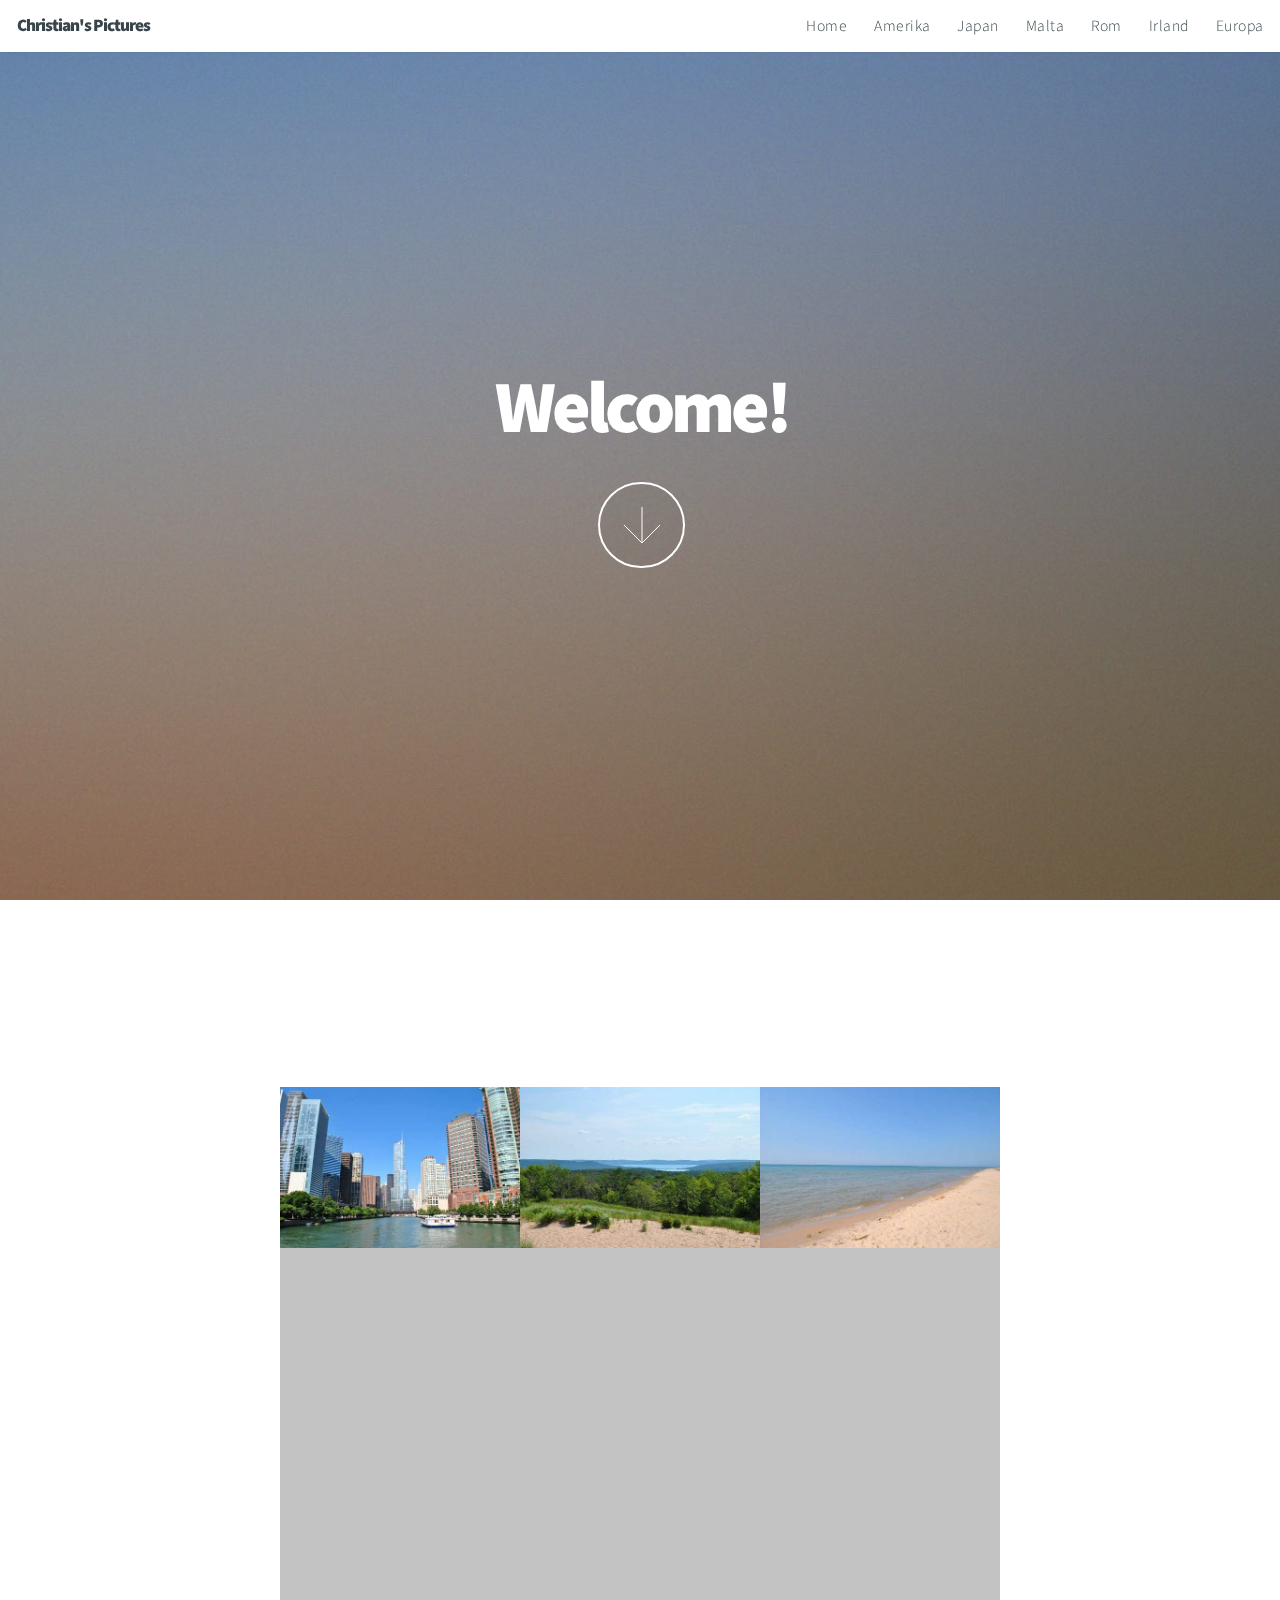
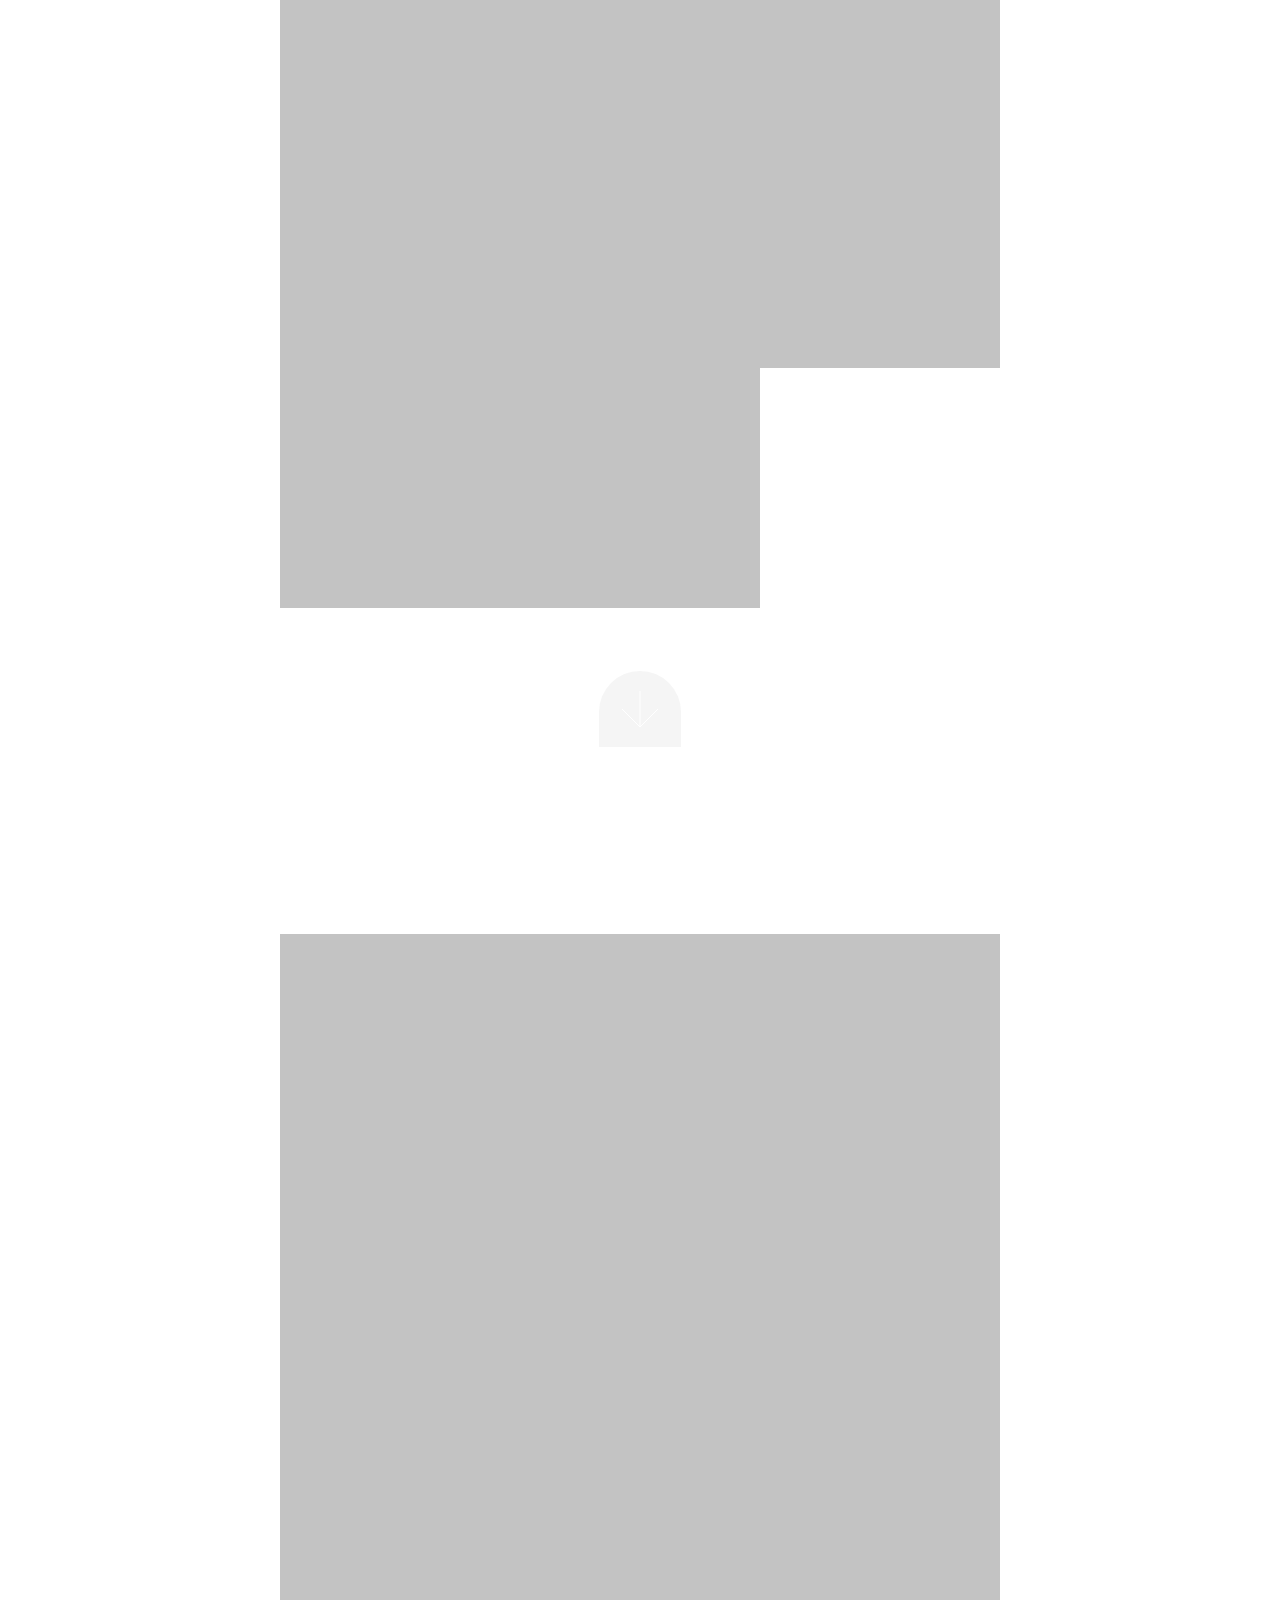
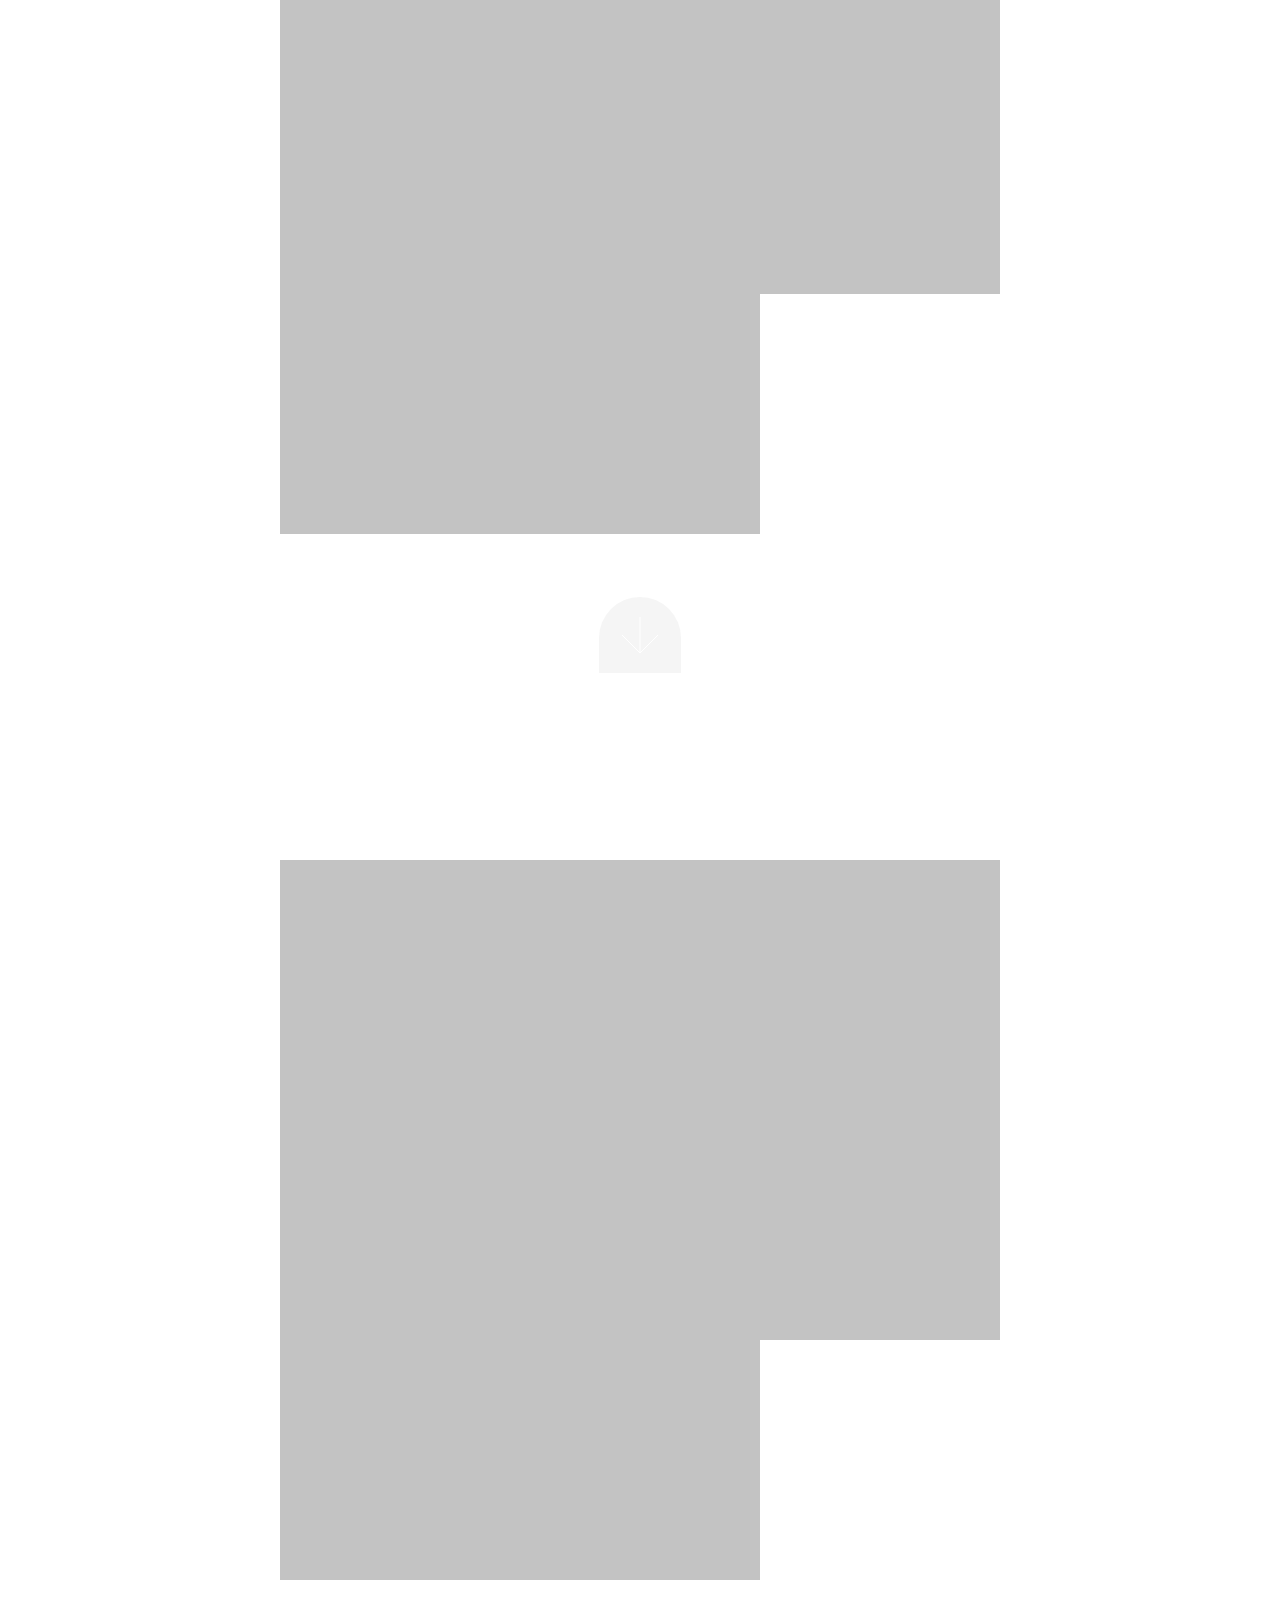
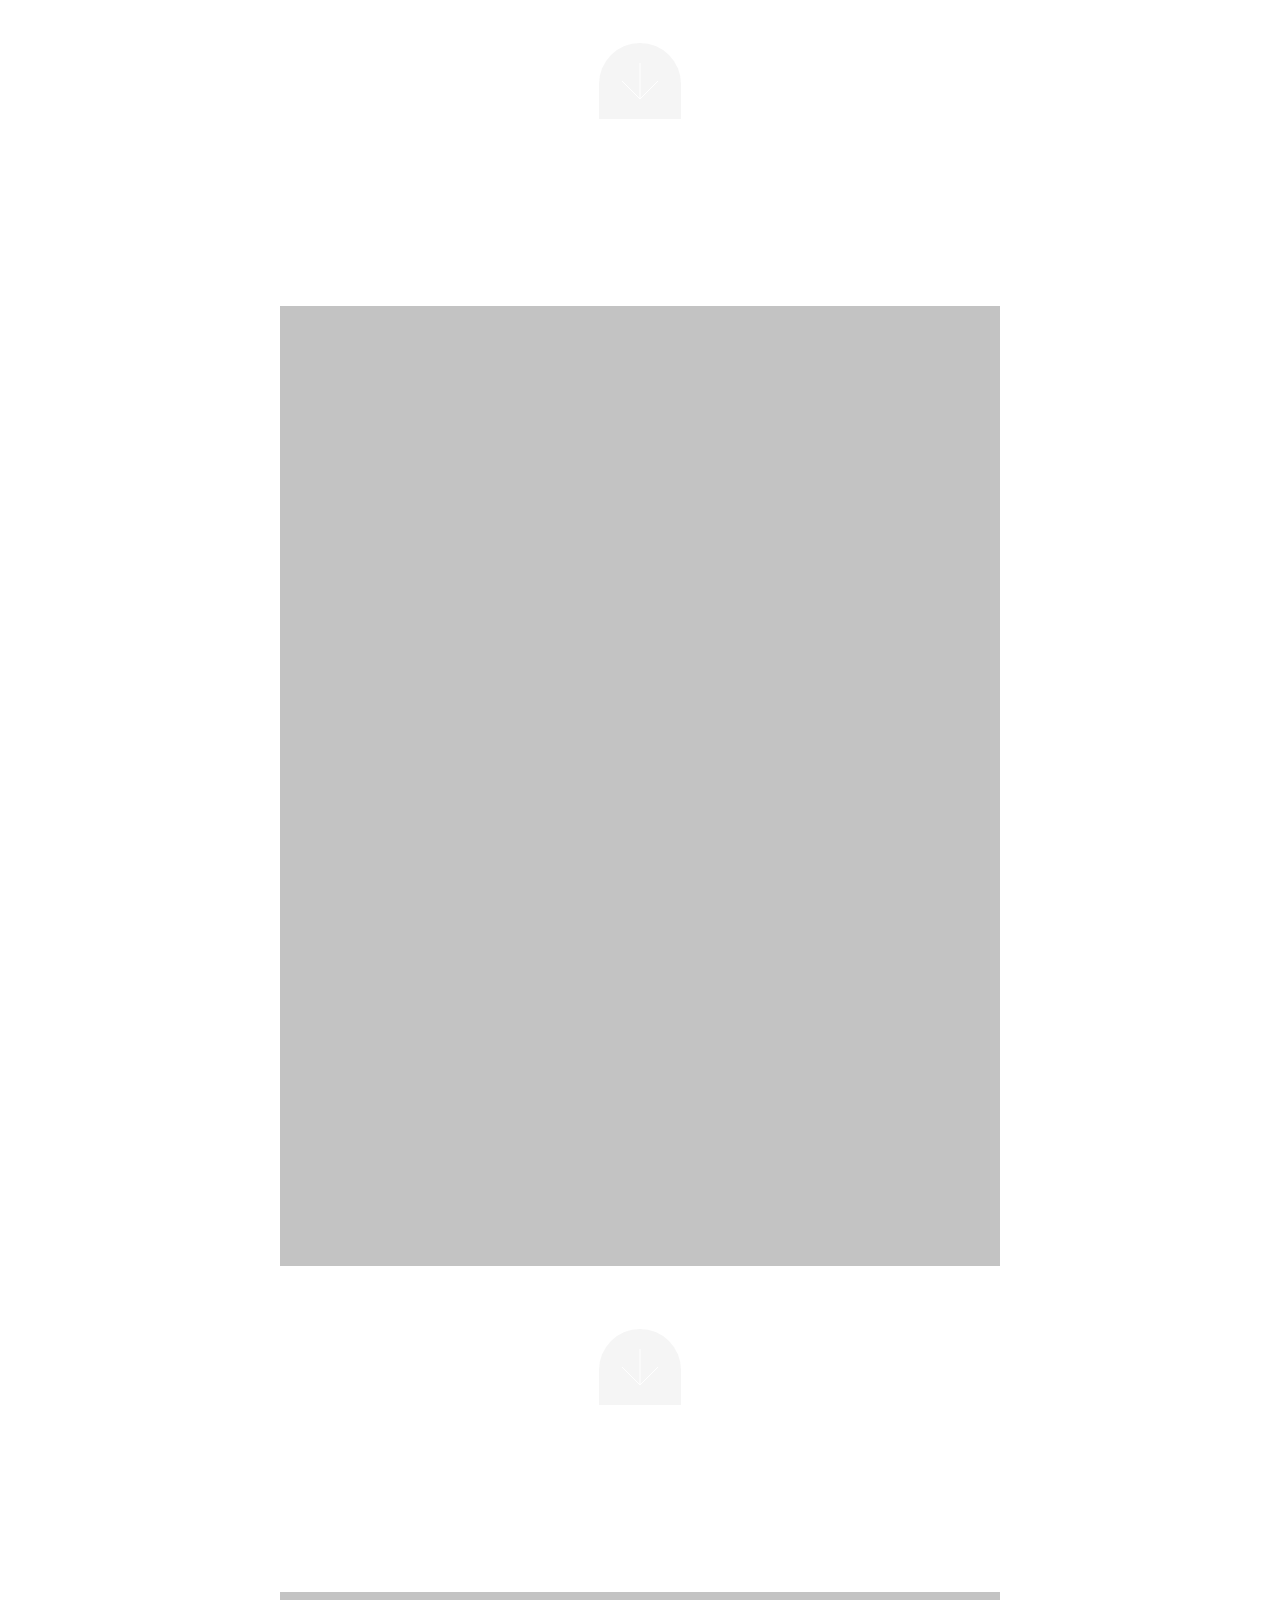
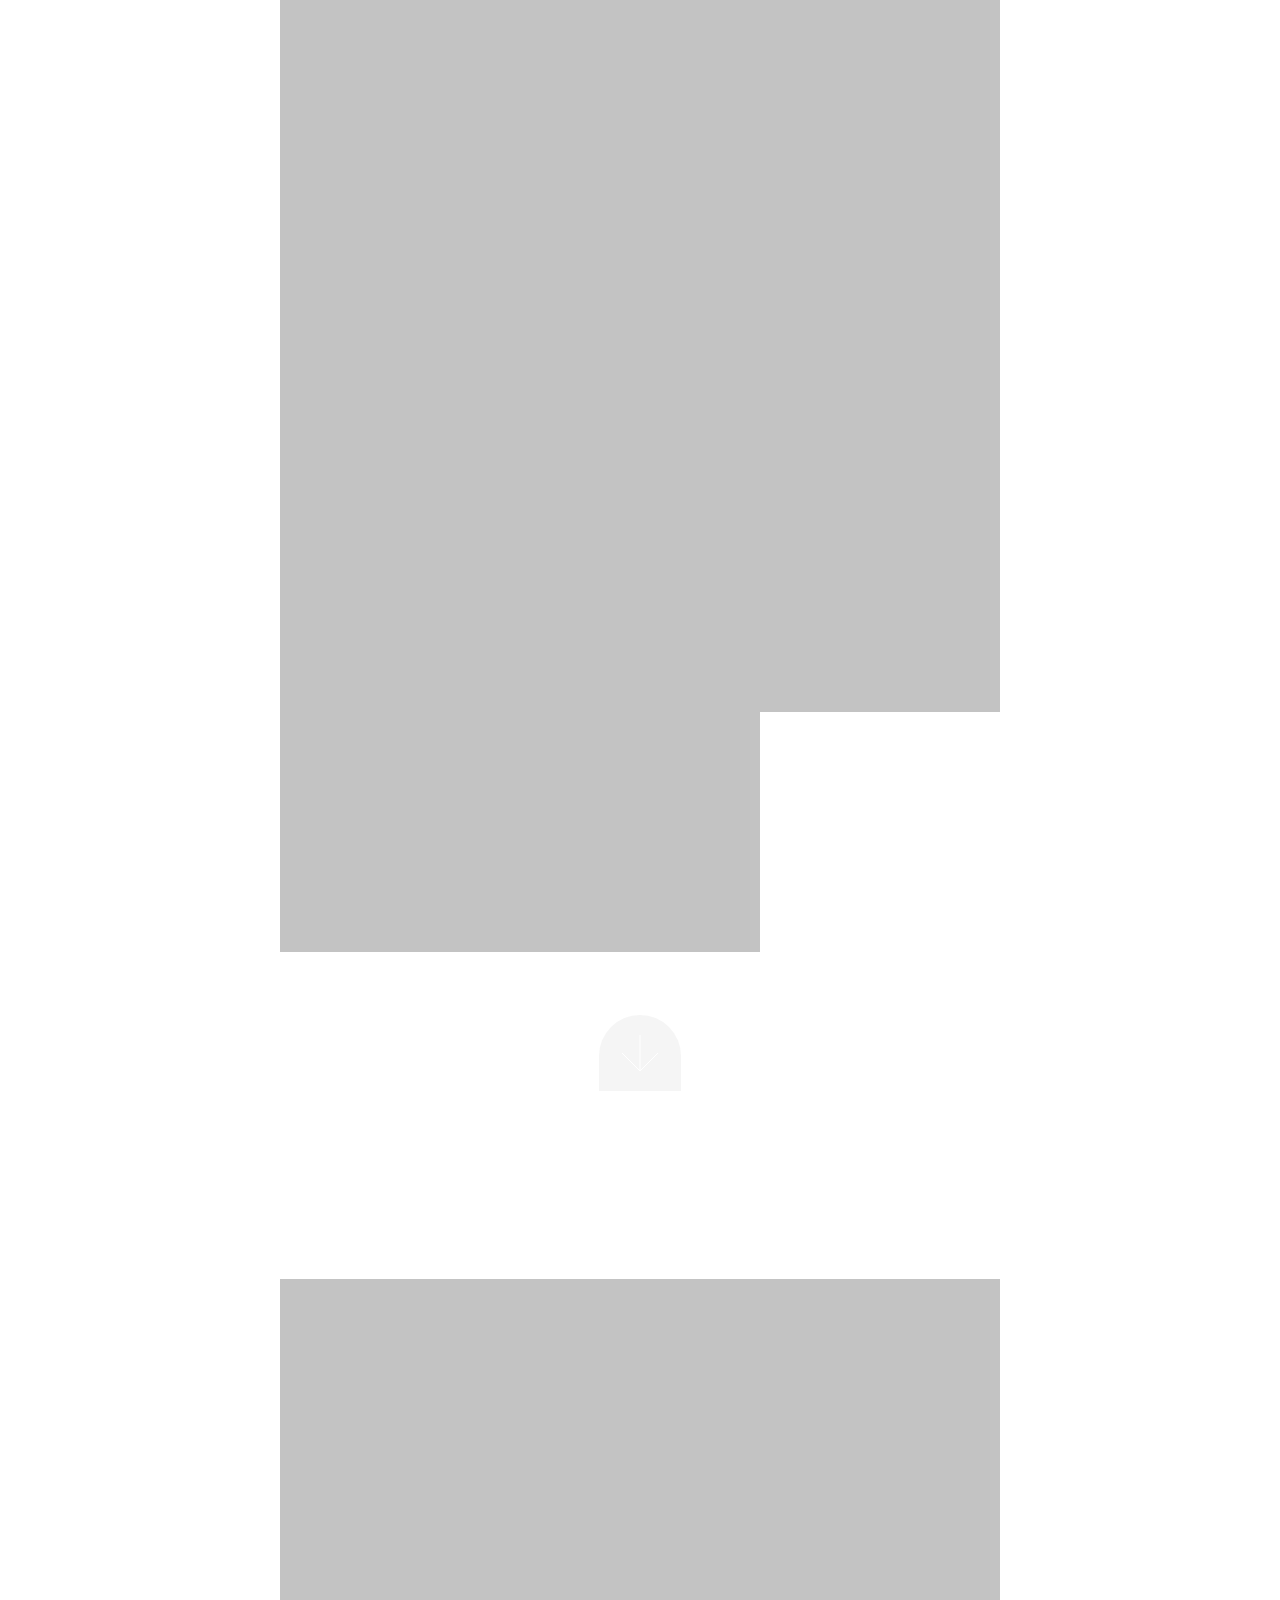
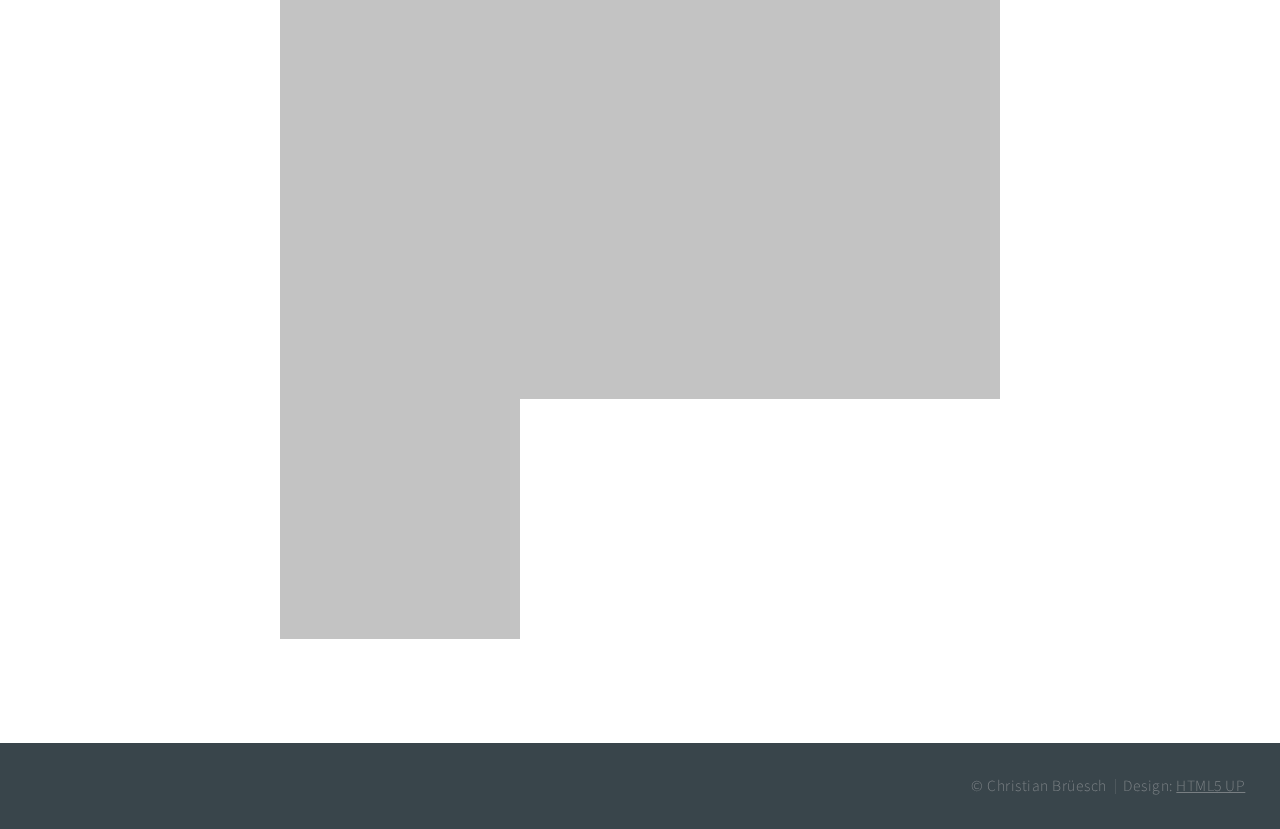
<file: christianbrueeschCh/bigPicturePage/html5up-big-picture/index.html>
<!DOCTYPE HTML>

<html>
	<head>
		<title>Christian's Pictures</title>
		<meta http-equiv="content-type" content="text/html; charset=utf-8" />
		<meta name="description" content="" />
		<meta name="keywords" content="" />
		<!--[if lte IE 8]><script src="css/ie/html5shiv.js"></script><![endif]-->
		<script src="js/jquery.min.js"></script>
		<script src="js/jquery.poptrox.min.js"></script>
		<script src="js/jquery.scrolly.min.js"></script>
		<script src="js/jquery.scrollex.min.js"></script>
		<script src="js/skel.min.js"></script>
		<script src="js/init.js"></script>
		<script src="js/jquery.lazyload.min.js" type="text/javascript"></script>
		<noscript>
			<link rel="stylesheet" href="css/skel.css" />
			<link rel="stylesheet" href="css/style.css" />
			<link rel="stylesheet" href="css/style-wide.css" />
			<link rel="stylesheet" href="css/style-normal.css" />
		</noscript>
		<!--[if lte IE 9]><link rel="stylesheet" href="css/ie/v9.css" /><![endif]-->
		<!--[if lte IE 8]><link rel="stylesheet" href="css/ie/v8.css" /><![endif]-->
	</head>
	<body>

		<!-- Header -->
			<header id="header">

				<!-- Logo -->
					<h1 id="logo">Christian's Pictures</h1>

				<!-- Nav -->
					<nav id="nav">
						<ul>
							<li><a href="#intro">Home</a></li>							
							<li><a href="#america">Amerika</a></li>
							<li><a href="#japan">Japan</a></li>
							<li><a href="#malta">Malta</a></li>
							<li><a href="#rome">Rom</a></li>
							<li><a href="#ireland">Irland</a></li>
							<li><a href="#europe">Europa</a></li>
						</ul>	
					</nav>

			</header>

		<!-- Intro -->
			<section id="intro" class="main style1 dark fullscreen">
				<div class="content container 75%">
					<header>
						<h2>Welcome!</h2>
					</header>
					<footer>
						<a href="#america" class="button style2 down">More</a>
					</footer>
				</div>
			</section>
			
		<!-- america -->
			<section id="america" class="main style3 primary dark">
				<div class="content container">
					<header>
						<h2>Amerika</h2>
					</header>

					<!-- Lightbox Gallery  -->
						<div class="container 75% gallery">
							<div class="row 0% images">
								<div class="4u"><a href="images/america/1.JPG" class="image fit "><img class="lazy" data-original="images/america/thumbs/1.jpg" title="Chicago" alt="" /></a></div>
								<div class="4u"><a href="images/america/2.JPG" class="image fit "><img class="lazy" data-original="images/america/thumbs/2.jpg" title="Michigan" alt="" /></a></div>
								<div class="4u"><a href="images/america/3.JPG" class="image fit "><img  class="lazy" data-original="images/america/thumbs/3.jpg" title="Michigan" alt="" /></a></div>
							</div>
							<div class="row 0% images">
								<div class="4u"><a href="images/america/4.JPG" class="image fit "><img  class="lazy" data-original="images/america/thumbs/4.jpg" title="Niagara Fälle" alt="" /></a></div>
								<div class="4u"><a href="images/america/5.JPG" class="image fit "><img  class="lazy" data-original="images/america/thumbs/5.jpg" title="Algonquin National Park, Canada" alt="" /></a></div>
								<div class="4u"><a href="images/america/6.JPG" class="image fit "><img  class="lazy" data-original="images/america/thumbs/6.jpg" title="Streifenhörnchen" alt="" /></a></div>
							</div>
							<div class="row 0% images">
								<div class="4u"><a href="images/america/7.JPG" class="image fit "><img  class="lazy" data-original="images/america/thumbs/7.jpg" title="Algonquin National Park, Canada" alt="" /></a></div>
								<div class="4u"><a href="images/america/8.JPG" class="image fit "><img  class="lazy" data-original="images/america/thumbs/8.jpg" title="Acadia National Park, Maine" alt="" /></a></div>
								<div class="4u"><a href="images/america/9.JPG" class="image fit "><img  class="lazy" data-original="images/america/thumbs/9.jpg" title="Acadia National Park, Maine" alt="" /></a></div>
							</div>
							<div class="row 0% images">
								<div class="4u"><a href="images/america/10.JPG" class="image fit "><img  class="lazy" data-original="images/america/thumbs/10.jpg" title="New York" alt="" /></a></div>
								<div class="4u"><a href="images/america/11.JPG" class="image fit "><img  class="lazy" data-original="images/america/thumbs/11.jpg" title="New York" alt="" /></a></div>
								<div class="4u"><a href="images/america/12.JPG" class="image fit "><img  class="lazy" data-original="images/america/thumbs/12.jpg" title="New York" alt="" /></a></div>
							</div>
							<div class="row 0% images">
								<div class="4u"><a href="images/america/13.JPG" class="image fit "><img  class="lazy" data-original="images/america/thumbs/13.jpg" title="New York" alt="" /></a></div>
								<div class="4u"><a href="images/america/14.JPG" class="image fit "><img  class="lazy" data-original="images/america/thumbs/14.jpg" title="Miami" alt="" /></a></div>
							</div>
							
						</div>
					<footer>
						<a href="#japan" class="button style2 down anchored">Next</a>
					</footer>	

				</div>
			</section>
			
		<!-- japan -->
			<section id="japan" class="main style3 primary dark">
				<div class="content container">
					<header>
						<h2>Japan</h2>
					</header>

					<!-- Lightbox Gallery  -->
						<div class="container 75% gallery">
							<div class="row 0% images">
								<div class="4u"><a href="images/japan/1.JPG" class="image fit "><img class="lazy" data-original="images/japan/thumbs/1.jpg" title="Okinawa" alt="" /></a></div>
								<div class="4u"><a href="images/japan/2.JPG" class="image fit "><img class="lazy" data-original="images/japan/thumbs/2.jpg" title="Kyoto" alt="" /></a></div>
								<div class="4u"><a href="images/japan/3.jpg" class="image fit "><img class="lazy" data-original="images/japan/thumbs/3.jpg" title="Kyoto" alt="" /></a></div>
							</div>
							<div class="row 0% images">
								<div class="4u"><a href="images/japan/4.JPG" class="image fit "><img class="lazy" data-original="images/japan/thumbs/4.jpg" title="Kyoto" alt="" /></a></div>
								<div class="4u"><a href="images/japan/5.JPG" class="image fit "><img class="lazy" data-original="images/japan/thumbs/5.jpg" title="Kyoto" alt="" /></a></div>
								<div class="4u"><a href="images/japan/6.JPG" class="image fit "><img class="lazy" data-original="images/japan/thumbs/6.jpg" title="Kyoto" alt="" /></a></div>
							</div>
							<div class="row 0% images">
								<div class="4u"><a href="images/japan/7.JPG" class="image fit "><img class="lazy" data-original="images/japan/thumbs/7.jpg" title="Kyoto" alt="" /></a></div>
								<div class="4u"><a href="images/japan/8.JPG" class="image fit "><img class="lazy" data-original="images/japan/thumbs/8.jpg" title="Kyoto" alt="" /></a></div>
								<div class="4u"><a href="images/japan/9.JPG" class="image fit "><img class="lazy" data-original="images/japan/thumbs/9.jpg" title="Kyoto" alt="" /></a></div>
							</div>
							<div class="row 0% images">
								<div class="4u"><a href="images/japan/10.JPG" class="image fit "><img class="lazy" data-original="images/japan/thumbs/10.jpg" title="Tokyo" alt="" /></a></div>
								<div class="4u"><a href="images/japan/11.JPG" class="image fit "><img class="lazy" data-original="images/japan/thumbs/11.jpg" title="Tokyo" alt="" /></a></div>
								<div class="4u"><a href="images/japan/12.JPG" class="image fit "><img class="lazy" data-original="images/japan/thumbs/12.jpg" title="Tokyo" alt="" /></a></div>
							</div>
							<div class="row 0% images">
								<div class="4u"><a href="images/japan/13.JPG" class="image fit "><img class="lazy" data-original="images/japan/thumbs/13.jpg" title="Tokyo" alt="" /></a></div>
								<div class="4u"><a href="images/japan/14.JPG" class="image fit "><img class="lazy" data-original="images/japan/thumbs/14.jpg" title="Yokohama" alt="" /></a></div>
							</div>
						</div>
					<footer>
						<a href="#malta" class="button style2 down anchored">Next</a>
					</footer>

				</div>
			</section>
			
			<!-- malta -->
			<section id="malta" class="main style3 primary dark">
				<div class="content container">
					<header>
						<h2>Malta</h2>
					</header>

					<!-- Lightbox Gallery  -->
						<div class="container 75% gallery">
							<div class="row 0% images">
								<div class="4u"><a href="images/malta/1.jpg" class="image fit "><img class="lazy" data-original="images/malta/thumbs/1.jpg" title="Malta" alt="" /></a></div>
								<div class="4u"><a href="images/malta/2.jpg" class="image fit "><img class="lazy" data-original="images/malta/thumbs/2.jpg" title="Malta" alt="" /></a></div>
								<div class="4u"><a href="images/malta/3.JPG" class="image fit "><img class="lazy" data-original="images/malta/thumbs/3.jpg" title="Malta" alt="" /></a></div>
							</div>
							<div class="row 0% images">
								<div class="4u"><a href="images/malta/4.JPG" class="image fit "><img class="lazy" data-original="images/malta/thumbs/4.jpg" title="Malta" alt="" /></a></div>
								<div class="4u"><a href="images/malta/5.JPG" class="image fit "><img class="lazy" data-original="images/malta/thumbs/5.jpg" title="Malta" alt="" /></a></div>
								<div class="4u"><a href="images/malta/6.JPG" class="image fit "><img class="lazy" data-original="images/malta/thumbs/6.jpg" title="Malta" alt="" /></a></div>
							</div>
							<div class="row 0% images">
								<div class="4u"><a href="images/malta/7.JPG" class="image fit "><img class="lazy" data-original="images/malta/thumbs/7.jpg" title="Malta" alt="" /></a></div>
								<div class="4u"><a href="images/malta/8.JPG" class="image fit "><img class="lazy" data-original="images/malta/thumbs/8.jpg" title="Malta" alt="" /></a></div>
							</div>
							
						</div>
					<footer>
						<a href="#rome" class="button style2 down anchored">Next</a>
					</footer>

				</div>
			</section>
			
			<!-- rome -->
			<section id="rome" class="main style3 primary dark">
				<div class="content container">
					<header>
						<h2>Rom</h2>
					</header>

					<!-- Lightbox Gallery  -->
						<div class="container 75% gallery">
							<div class="row 0% images">
								<div class="4u"><a href="images/rome/1.JPG" class="image fit "><img class="lazy" data-original="images/rome/thumbs/1.jpg" title="Rom" alt="" /></a></div>
								<div class="4u"><a href="images/rome/2.JPG" class="image fit "><img class="lazy" data-original="images/rome/thumbs/2.jpg" title="Rom" alt="" /></a></div>
								<div class="4u"><a href="images/rome/3.JPG" class="image fit "><img class="lazy" data-original="images/rome/thumbs/3.jpg" title="Rom" alt="" /></a></div>
							</div>
							<div class="row 0% images">
								<div class="4u"><a href="images/rome/4.JPG" class="image fit "><img class="lazy" data-original="images/rome/thumbs/4.jpg" title="Rom" alt="" /></a></div>
								<div class="4u"><a href="images/rome/5.JPG" class="image fit "><img class="lazy" data-original="images/rome/thumbs/5.jpg" title="Rom" alt="" /></a></div>
								<div class="4u"><a href="images/rome/6.JPG" class="image fit "><img class="lazy" data-original="images/rome/thumbs/6.jpg" title="Rom" alt="" /></a></div>
							</div>
							<div class="row 0% images">
								<div class="4u"><a href="images/rome/7.JPG" class="image fit "><img class="lazy" data-original="images/rome/thumbs/7.jpg" title="Rom" alt="" /></a></div>
								<div class="4u"><a href="images/rome/8.JPG" class="image fit "><img class="lazy" data-original="images/rome/thumbs/8.jpg" title="Rom" alt="" /></a></div>
								<div class="4u"><a href="images/rome/9.JPG" class="image fit "><img class="lazy" data-original="images/rome/thumbs/9.jpg" title="Rom" alt="" /></a></div>
							</div>
							<div class="row 0% images">
								<div class="4u"><a href="images/rome/10.JPG" class="image fit "><img class="lazy" data-original="images/rome/thumbs/10.jpg" title="Rom" alt="" /></a></div>
								<div class="4u"><a href="images/rome/11.JPG" class="image fit "><img class="lazy" data-original="images/rome/thumbs/11.jpg" title="Rom" alt="" /></a></div>
								<div class="4u"><a href="images/rome/12.JPG" class="image fit "><img class="lazy" data-original="images/rome/thumbs/12.jpg" title="Rom" alt="" /></a></div>
							</div>							
						</div>
					<footer>
						<a href="#ireland" class="button style2 down anchored">Next</a>
					</footer>
				</div>
			</section>
			
			
		<!-- ireland -->
			<section id="ireland" class="main style3 primary dark">
				<div class="content container">
					<header>
						<h2>Irland</h2>
					</header>

					<!-- Lightbox Gallery  -->
						<div class="container 75% gallery">
							<div class="row 0% images">
								<div class="4u"><a href="images/ireland/1.jpg" class="image fit "><img class="lazy" data-original="images/ireland/thumbs/1.jpg" title="Clifden" alt="" /></a></div>
								<div class="4u"><a href="images/ireland/2.JPG" class="image fit "><img class="lazy" data-original="images/ireland/thumbs/2.jpg" title="Clifden" alt="" /></a></div>
								<div class="4u"><a href="images/ireland/3.JPG" class="image fit "><img class="lazy" data-original="images/ireland/thumbs/3.jpg" title="Clifden" alt="" /></a></div>
							</div>
							<div class="row 0% images">
								<div class="4u"><a href="images/ireland/4.JPG" class="image fit "><img class="lazy" data-original="images/ireland/thumbs/4.jpg" title="Clifden" alt="" /></a></div>
								<div class="4u"><a href="images/ireland/5.JPG" class="image fit "><img class="lazy" data-original="images/ireland/thumbs/5.jpg" title="Clifden" alt="" /></a></div>
								<div class="4u"><a href="images/ireland/6.JPG" class="image fit "><img class="lazy" data-original="images/ireland/thumbs/6.jpg" title="Clifden" alt="" /></a></div>
							</div>
							<div class="row 0% images">
								<div class="4u"><a href="images/ireland/7.JPG" class="image fit "><img class="lazy" data-original="images/ireland/thumbs/7.jpg" title="Clifden" alt="" /></a></div>
								<div class="4u"><a href="images/ireland/8.JPG" class="image fit "><img class="lazy" data-original="images/ireland/thumbs/8.jpg" title="Galway" alt="" /></a></div>
								<div class="4u"><a href="images/ireland/9.JPG" class="image fit "><img class="lazy" data-original="images/ireland/thumbs/9.jpg" title="Galway" alt="" /></a></div>
							</div>
							<div class="row 0% images">
								<div class="4u"><a href="images/ireland/10.JPG" class="image fit "><img class="lazy" data-original="images/ireland/thumbs/10.jpg" title="Galway" alt="" /></a></div>
								<div class="4u"><a href="images/ireland/11.JPG" class="image fit "><img class="lazy" data-original="images/ireland/thumbs/11.jpg" title="Galway" alt="" /></a></div>
							</div>
						</div>
					<footer>
						<a href="#europe" class="button style2 down anchored">Next</a>
					</footer>
				</div>
			</section>
			
			<!-- europe -->
			<section id="europe" class="main style3 primary dark">
				<div class="content container">
					<header>
						<h2>Europa</h2>
					</header>

					<!-- Lightbox Gallery  -->
						<div class="container 75% gallery">
							<div class="row 0% images">
								<div class="4u"><a href="images/europe/1.jpg" class="image fit "><img class="lazy" data-original="images/europe/thumbs/1.jpg" title="Loch Ness" alt="" /></a></div>
								<div class="4u"><a href="images/europe/2.jpg" class="image fit "><img class="lazy" data-original="images/europe/thumbs/2.jpg" title="Schottland" alt="" /></a></div>
								<div class="4u"><a href="images/europe/3.jpg" class="image fit "><img class="lazy" data-original="images/europe/thumbs/3.jpg" title="Barcelona" alt="" /></a></div>
							</div>
							<div class="row 0% images">
								<div class="4u"><a href="images/europe/4.jpg" class="image fit "><img class="lazy" data-original="images/europe/thumbs/4.jpg" title="Barcelona" alt="" /></a></div>
								<div class="4u"><a href="images/europe/5.jpg" class="image fit "><img class="lazy" data-original="images/europe/thumbs/5.jpg" title="Barcelona" alt="" /></a></div>
								<div class="4u"><a href="images/europe/6.jpg" class="image fit "><img class="lazy" data-original="images/europe/thumbs/6.jpg" title="Barcelona" alt="" /></a></div>
							</div>
							<div class="row 0% images">
								<div class="4u"><a href="images/europe/7.JPG" class="image fit "><img class="lazy" data-original="images/europe/thumbs/7.jpg" title="Tschiertschen" alt="" /></a></div>
								<div class="4u"><a href="images/europe/8.JPG" class="image fit "><img class="lazy" data-original="images/europe/thumbs/8.jpg" title="Tschiertschen" alt="" /></a></div>
								<div class="4u"><a href="images/europe/9.JPG" class="image fit"><img class="lazy" data-original="images/europe/thumbs/9.jpg" title="Tschiertschen" alt="" /></a></div>
							</div>
							<div class="row 0% images">
								<div class="4u"><a href="images/europe/10.JPG" class="image fit"><img class="lazy" data-original="images/europe/thumbs/10.jpg" title="Edinburgh" alt="" /></a></div>
							</div>
						</div>
				</div>
			</section>

		<!-- Footer -->
			<footer id="footer">

				<!-- Menu -->
					<ul class="menu">
						<li>&copy; Christian Brüesch</li><li>Design: <a href="http://html5up.net">HTML5 UP</a></li>
					</ul>

			</footer>

	</body>
</html>
</file>
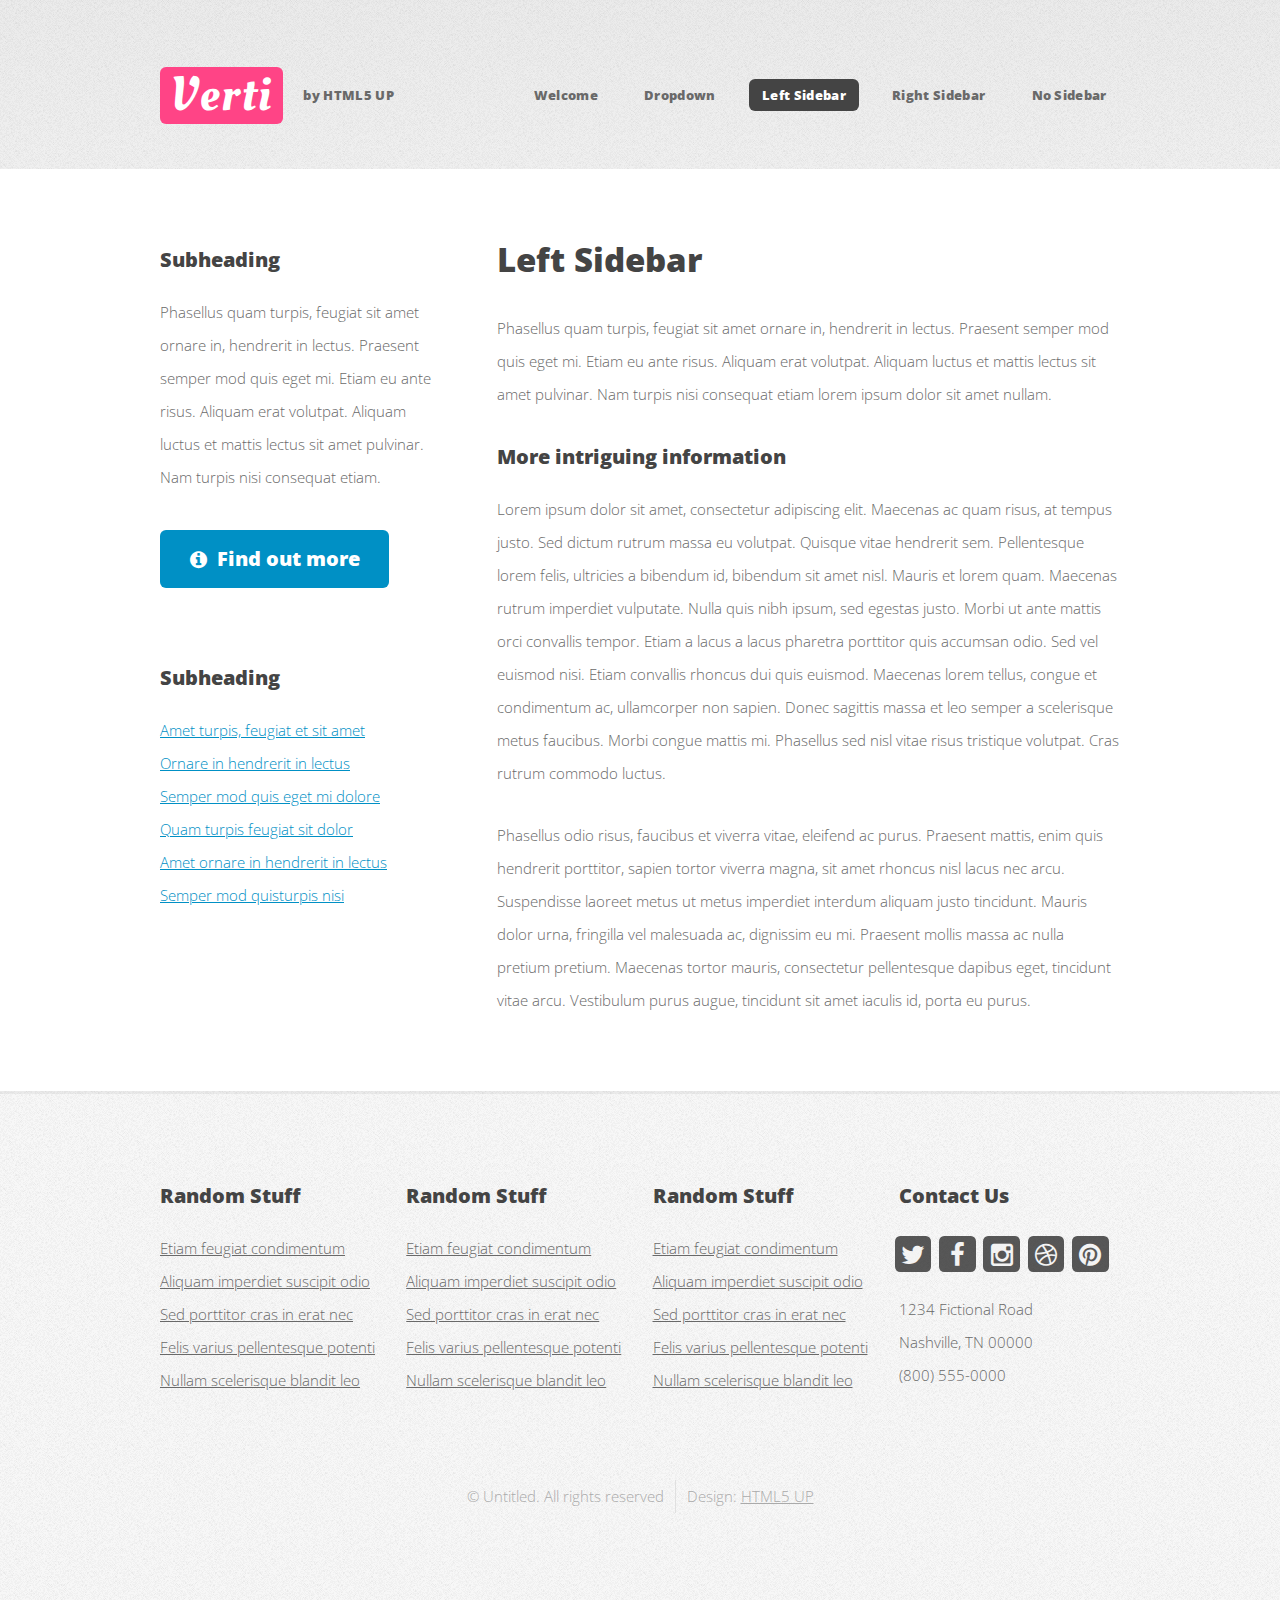
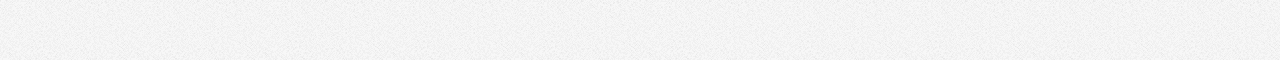
<file: brueschgames.com/02_Templates/html5up-verti/left-sidebar.html>
<!DOCTYPE HTML>
<!--
	Verti by HTML5 UP
	html5up.net | @n33co
	Free for personal and commercial use under the CCA 3.0 license (html5up.net/license)
-->
<html>
	<head>
		<title>Verti by HTML5 UP</title>
		<meta charset="utf-8" />
		<meta name="viewport" content="width=device-width, initial-scale=1" />
		<!--[if lte IE 8]><script src="assets/js/ie/html5shiv.js"></script><![endif]-->
		<link rel="stylesheet" href="assets/css/main.css" />
		<!--[if lte IE 8]><link rel="stylesheet" href="assets/css/ie8.css" /><![endif]-->
	</head>
	<body class="left-sidebar">
		<div id="page-wrapper">

			<!-- Header -->
				<div id="header-wrapper">
					<header id="header" class="container">

						<!-- Logo -->
							<div id="logo">
								<h1><a href="index.html">Verti</a></h1>
								<span>by HTML5 UP</span>
							</div>

						<!-- Nav -->
							<nav id="nav">
								<ul>
									<li><a href="index.html">Welcome</a></li>
									<li>
										<a href="#">Dropdown</a>
										<ul>
											<li><a href="#">Lorem ipsum dolor</a></li>
											<li><a href="#">Magna phasellus</a></li>
											<li>
												<a href="#">Phasellus consequat</a>
												<ul>
													<li><a href="#">Lorem ipsum dolor</a></li>
													<li><a href="#">Phasellus consequat</a></li>
													<li><a href="#">Magna phasellus</a></li>
													<li><a href="#">Etiam dolore nisl</a></li>
												</ul>
											</li>
											<li><a href="#">Veroeros feugiat</a></li>
										</ul>
									</li>
									<li class="current"><a href="left-sidebar.html">Left Sidebar</a></li>
									<li><a href="right-sidebar.html">Right Sidebar</a></li>
									<li><a href="no-sidebar.html">No Sidebar</a></li>
								</ul>
							</nav>

					</header>
				</div>

			<!-- Main -->
				<div id="main-wrapper">
					<div class="container">
						<div class="row 200%">
							<div class="4u 12u$(medium)">
								<div id="sidebar">

									<!-- Sidebar -->
										<section>
											<h3>Subheading</h3>
											<p>Phasellus quam turpis, feugiat sit amet ornare in, hendrerit in lectus.
											Praesent semper mod quis eget mi. Etiam eu ante risus. Aliquam erat volutpat.
											Aliquam luctus et mattis lectus sit amet pulvinar. Nam turpis nisi
											consequat etiam.</p>
											<footer>
												<a href="#" class="button icon fa-info-circle">Find out more</a>
											</footer>
										</section>

										<section>
											<h3>Subheading</h3>
											<ul class="style2">
												<li><a href="#">Amet turpis, feugiat et sit amet</a></li>
												<li><a href="#">Ornare in hendrerit in lectus</a></li>
												<li><a href="#">Semper mod quis eget mi dolore</a></li>
												<li><a href="#">Quam turpis feugiat sit dolor</a></li>
												<li><a href="#">Amet ornare in hendrerit in lectus</a></li>
												<li><a href="#">Semper mod quisturpis nisi</a></li>
											</ul>
										</section>

								</div>
							</div>
							<div class="8u 12u$(medium) important(medium)">
								<div id="content">

									<!-- Content -->
										<article>

											<h2>Left Sidebar</h2>

											<p>Phasellus quam turpis, feugiat sit amet ornare in, hendrerit in lectus.
											Praesent semper mod quis eget mi. Etiam eu ante risus. Aliquam erat volutpat.
											Aliquam luctus et mattis lectus sit amet pulvinar. Nam turpis nisi
											consequat etiam lorem ipsum dolor sit amet nullam.</p>

											<h3>More intriguing information</h3>
											<p>Lorem ipsum dolor sit amet, consectetur adipiscing elit. Maecenas ac quam risus, at tempus
											justo. Sed dictum rutrum massa eu volutpat. Quisque vitae hendrerit sem. Pellentesque lorem felis,
											ultricies a bibendum id, bibendum sit amet nisl. Mauris et lorem quam. Maecenas rutrum imperdiet
											vulputate. Nulla quis nibh ipsum, sed egestas justo. Morbi ut ante mattis orci convallis tempor.
											Etiam a lacus a lacus pharetra porttitor quis accumsan odio. Sed vel euismod nisi. Etiam convallis
											rhoncus dui quis euismod. Maecenas lorem tellus, congue et condimentum ac, ullamcorper non sapien.
											Donec sagittis massa et leo semper a scelerisque metus faucibus. Morbi congue mattis mi.
											Phasellus sed nisl vitae risus tristique volutpat. Cras rutrum commodo luctus.</p>

											<p>Phasellus odio risus, faucibus et viverra vitae, eleifend ac purus. Praesent mattis, enim
											quis hendrerit porttitor, sapien tortor viverra magna, sit amet rhoncus nisl lacus nec arcu.
											Suspendisse laoreet metus ut metus imperdiet interdum aliquam justo tincidunt. Mauris dolor urna,
											fringilla vel malesuada ac, dignissim eu mi. Praesent mollis massa ac nulla pretium pretium.
											Maecenas tortor mauris, consectetur pellentesque dapibus eget, tincidunt vitae arcu.
											Vestibulum purus augue, tincidunt sit amet iaculis id, porta eu purus.</p>

										</article>

								</div>
							</div>
						</div>
					</div>
				</div>

			<!-- Footer -->
				<div id="footer-wrapper">
					<footer id="footer" class="container">
						<div class="row">
							<div class="3u 6u(medium) 12u$(small)">

								<!-- Links -->
									<section class="widget links">
										<h3>Random Stuff</h3>
										<ul class="style2">
											<li><a href="#">Etiam feugiat condimentum</a></li>
											<li><a href="#">Aliquam imperdiet suscipit odio</a></li>
											<li><a href="#">Sed porttitor cras in erat nec</a></li>
											<li><a href="#">Felis varius pellentesque potenti</a></li>
											<li><a href="#">Nullam scelerisque blandit leo</a></li>
										</ul>
									</section>

							</div>
							<div class="3u 6u$(medium) 12u$(small)">

								<!-- Links -->
									<section class="widget links">
										<h3>Random Stuff</h3>
										<ul class="style2">
											<li><a href="#">Etiam feugiat condimentum</a></li>
											<li><a href="#">Aliquam imperdiet suscipit odio</a></li>
											<li><a href="#">Sed porttitor cras in erat nec</a></li>
											<li><a href="#">Felis varius pellentesque potenti</a></li>
											<li><a href="#">Nullam scelerisque blandit leo</a></li>
										</ul>
									</section>

							</div>
							<div class="3u 6u(medium) 12u$(small)">

								<!-- Links -->
									<section class="widget links">
										<h3>Random Stuff</h3>
										<ul class="style2">
											<li><a href="#">Etiam feugiat condimentum</a></li>
											<li><a href="#">Aliquam imperdiet suscipit odio</a></li>
											<li><a href="#">Sed porttitor cras in erat nec</a></li>
											<li><a href="#">Felis varius pellentesque potenti</a></li>
											<li><a href="#">Nullam scelerisque blandit leo</a></li>
										</ul>
									</section>

							</div>
							<div class="3u 6u$(medium) 12u$(small)">

								<!-- Contact -->
									<section class="widget contact">
										<h3>Contact Us</h3>
										<ul>
											<li><a href="#" class="icon fa-twitter"><span class="label">Twitter</span></a></li>
											<li><a href="#" class="icon fa-facebook"><span class="label">Facebook</span></a></li>
											<li><a href="#" class="icon fa-instagram"><span class="label">Instagram</span></a></li>
											<li><a href="#" class="icon fa-dribbble"><span class="label">Dribbble</span></a></li>
											<li><a href="#" class="icon fa-pinterest"><span class="label">Pinterest</span></a></li>
										</ul>
										<p>1234 Fictional Road<br />
										Nashville, TN 00000<br />
										(800) 555-0000</p>
									</section>

							</div>
						</div>
						<div class="row">
							<div class="12u">
								<div id="copyright">
									<ul class="menu">
										<li>&copy; Untitled. All rights reserved</li><li>Design: <a href="http://html5up.net">HTML5 UP</a></li>
									</ul>
								</div>
							</div>
						</div>
					</footer>
				</div>

			</div>

		<!-- Scripts -->

			<script src="assets/js/jquery.min.js"></script>
			<script src="assets/js/jquery.dropotron.min.js"></script>
			<script src="assets/js/skel.min.js"></script>
			<script src="assets/js/util.js"></script>
			<!--[if lte IE 8]><script src="assets/js/ie/respond.min.js"></script><![endif]-->
			<script src="assets/js/main.js"></script>

	</body>
</html>
</file>
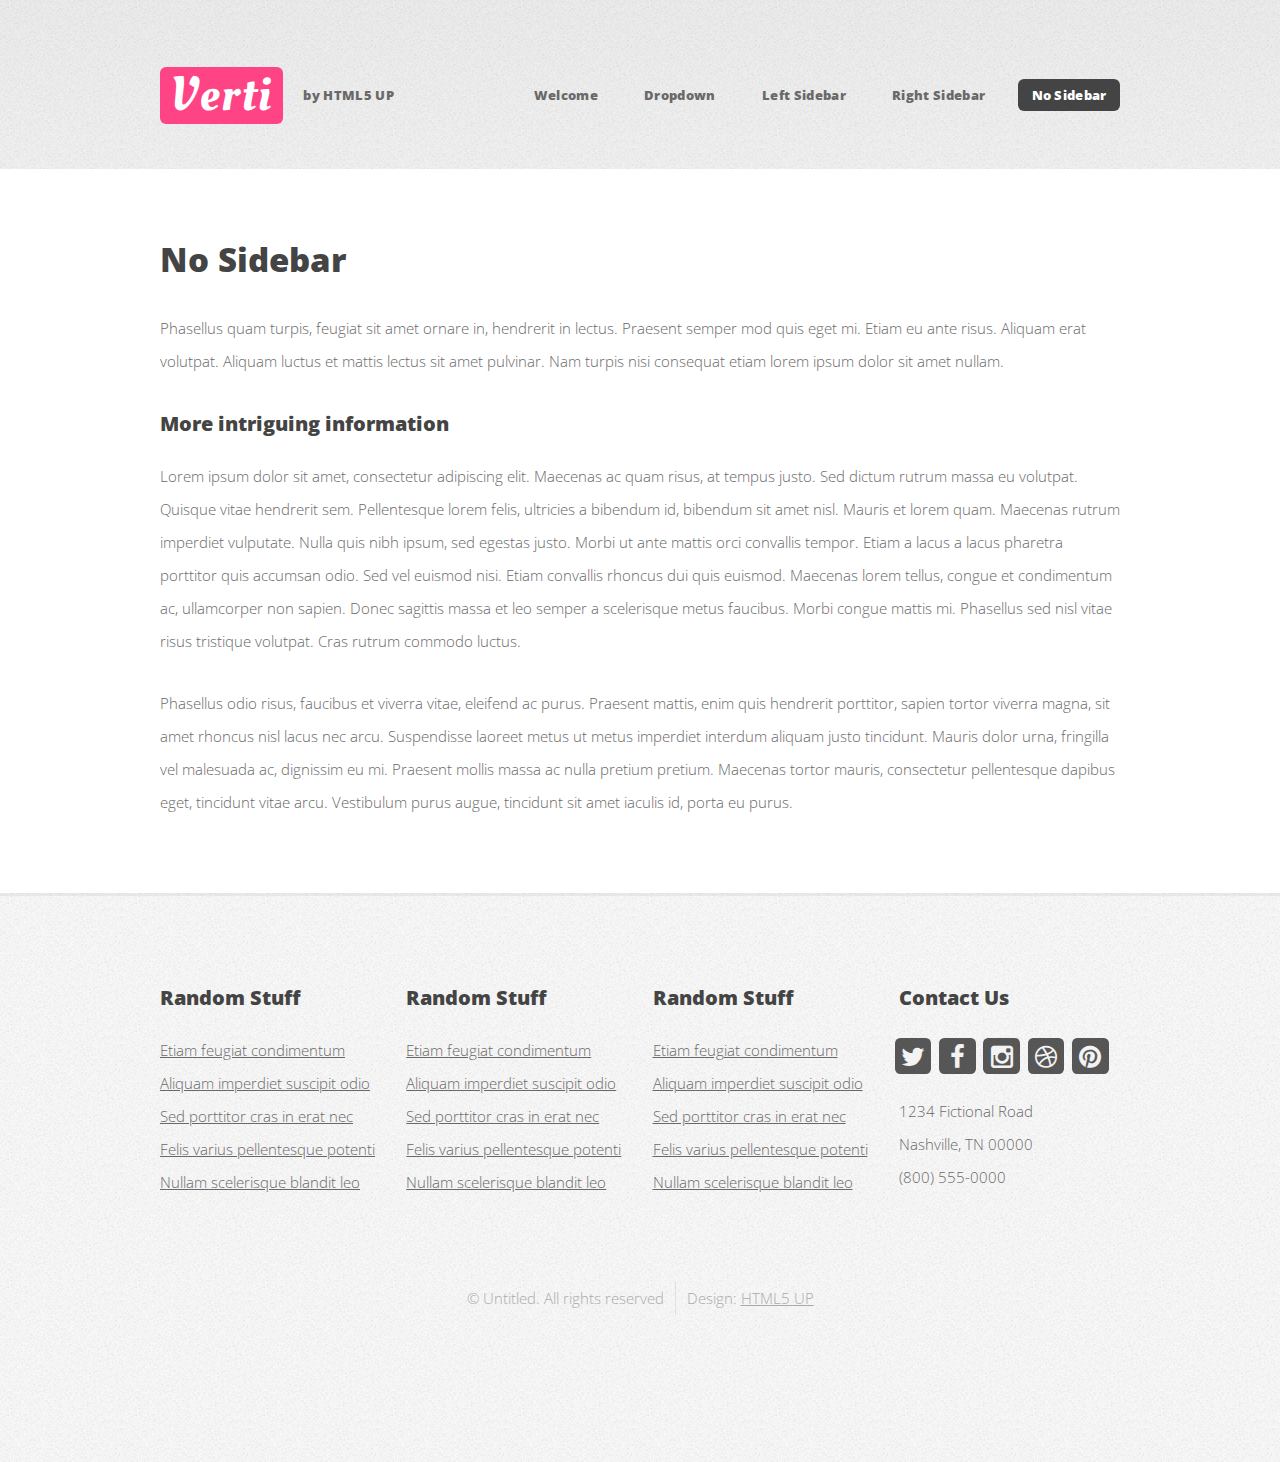
<file: brueschgames.com/02_Templates/html5up-verti/no-sidebar.html>
<!DOCTYPE HTML>
<!--
	Verti by HTML5 UP
	html5up.net | @n33co
	Free for personal and commercial use under the CCA 3.0 license (html5up.net/license)
-->
<html>
	<head>
		<title>Verti by HTML5 UP</title>
		<meta charset="utf-8" />
		<meta name="viewport" content="width=device-width, initial-scale=1" />
		<!--[if lte IE 8]><script src="assets/js/ie/html5shiv.js"></script><![endif]-->
		<link rel="stylesheet" href="assets/css/main.css" />
		<!--[if lte IE 8]><link rel="stylesheet" href="assets/css/ie8.css" /><![endif]-->
	</head>
	<body class="no-sidebar">
		<div id="page-wrapper">

			<!-- Header -->
				<div id="header-wrapper">
					<header id="header" class="container">

						<!-- Logo -->
							<div id="logo">
								<h1><a href="index.html">Verti</a></h1>
								<span>by HTML5 UP</span>
							</div>

						<!-- Nav -->
							<nav id="nav">
								<ul>
									<li><a href="index.html">Welcome</a></li>
									<li>
										<a href="#">Dropdown</a>
										<ul>
											<li><a href="#">Lorem ipsum dolor</a></li>
											<li><a href="#">Magna phasellus</a></li>
											<li>
												<a href="#">Phasellus consequat</a>
												<ul>
													<li><a href="#">Lorem ipsum dolor</a></li>
													<li><a href="#">Phasellus consequat</a></li>
													<li><a href="#">Magna phasellus</a></li>
													<li><a href="#">Etiam dolore nisl</a></li>
												</ul>
											</li>
											<li><a href="#">Veroeros feugiat</a></li>
										</ul>
									</li>
									<li><a href="left-sidebar.html">Left Sidebar</a></li>
									<li><a href="right-sidebar.html">Right Sidebar</a></li>
									<li class="current"><a href="no-sidebar.html">No Sidebar</a></li>
								</ul>
							</nav>

					</header>
				</div>

			<!-- Main -->
				<div id="main-wrapper">
					<div class="container">
						<div id="content">

							<!-- Content -->
								<article>

									<h2>No Sidebar</h2>

									<p>Phasellus quam turpis, feugiat sit amet ornare in, hendrerit in lectus.
									Praesent semper mod quis eget mi. Etiam eu ante risus. Aliquam erat volutpat.
									Aliquam luctus et mattis lectus sit amet pulvinar. Nam turpis nisi
									consequat etiam lorem ipsum dolor sit amet nullam.</p>

									<h3>More intriguing information</h3>
									<p>Lorem ipsum dolor sit amet, consectetur adipiscing elit. Maecenas ac quam risus, at tempus
									justo. Sed dictum rutrum massa eu volutpat. Quisque vitae hendrerit sem. Pellentesque lorem felis,
									ultricies a bibendum id, bibendum sit amet nisl. Mauris et lorem quam. Maecenas rutrum imperdiet
									vulputate. Nulla quis nibh ipsum, sed egestas justo. Morbi ut ante mattis orci convallis tempor.
									Etiam a lacus a lacus pharetra porttitor quis accumsan odio. Sed vel euismod nisi. Etiam convallis
									rhoncus dui quis euismod. Maecenas lorem tellus, congue et condimentum ac, ullamcorper non sapien.
									Donec sagittis massa et leo semper a scelerisque metus faucibus. Morbi congue mattis mi.
									Phasellus sed nisl vitae risus tristique volutpat. Cras rutrum commodo luctus.</p>

									<p>Phasellus odio risus, faucibus et viverra vitae, eleifend ac purus. Praesent mattis, enim
									quis hendrerit porttitor, sapien tortor viverra magna, sit amet rhoncus nisl lacus nec arcu.
									Suspendisse laoreet metus ut metus imperdiet interdum aliquam justo tincidunt. Mauris dolor urna,
									fringilla vel malesuada ac, dignissim eu mi. Praesent mollis massa ac nulla pretium pretium.
									Maecenas tortor mauris, consectetur pellentesque dapibus eget, tincidunt vitae arcu.
									Vestibulum purus augue, tincidunt sit amet iaculis id, porta eu purus.</p>

								</article>

						</div>
					</div>
				</div>

			<!-- Footer -->
				<div id="footer-wrapper">
					<footer id="footer" class="container">
						<div class="row">
							<div class="3u 6u(medium) 12u$(small)">

								<!-- Links -->
									<section class="widget links">
										<h3>Random Stuff</h3>
										<ul class="style2">
											<li><a href="#">Etiam feugiat condimentum</a></li>
											<li><a href="#">Aliquam imperdiet suscipit odio</a></li>
											<li><a href="#">Sed porttitor cras in erat nec</a></li>
											<li><a href="#">Felis varius pellentesque potenti</a></li>
											<li><a href="#">Nullam scelerisque blandit leo</a></li>
										</ul>
									</section>

							</div>
							<div class="3u 6u$(medium) 12u$(small)">

								<!-- Links -->
									<section class="widget links">
										<h3>Random Stuff</h3>
										<ul class="style2">
											<li><a href="#">Etiam feugiat condimentum</a></li>
											<li><a href="#">Aliquam imperdiet suscipit odio</a></li>
											<li><a href="#">Sed porttitor cras in erat nec</a></li>
											<li><a href="#">Felis varius pellentesque potenti</a></li>
											<li><a href="#">Nullam scelerisque blandit leo</a></li>
										</ul>
									</section>

							</div>
							<div class="3u 6u(medium) 12u$(small)">

								<!-- Links -->
									<section class="widget links">
										<h3>Random Stuff</h3>
										<ul class="style2">
											<li><a href="#">Etiam feugiat condimentum</a></li>
											<li><a href="#">Aliquam imperdiet suscipit odio</a></li>
											<li><a href="#">Sed porttitor cras in erat nec</a></li>
											<li><a href="#">Felis varius pellentesque potenti</a></li>
											<li><a href="#">Nullam scelerisque blandit leo</a></li>
										</ul>
									</section>

							</div>
							<div class="3u 6u$(medium) 12u$(small)">

								<!-- Contact -->
									<section class="widget contact">
										<h3>Contact Us</h3>
										<ul>
											<li><a href="#" class="icon fa-twitter"><span class="label">Twitter</span></a></li>
											<li><a href="#" class="icon fa-facebook"><span class="label">Facebook</span></a></li>
											<li><a href="#" class="icon fa-instagram"><span class="label">Instagram</span></a></li>
											<li><a href="#" class="icon fa-dribbble"><span class="label">Dribbble</span></a></li>
											<li><a href="#" class="icon fa-pinterest"><span class="label">Pinterest</span></a></li>
										</ul>
										<p>1234 Fictional Road<br />
										Nashville, TN 00000<br />
										(800) 555-0000</p>
									</section>

							</div>
						</div>
						<div class="row">
							<div class="12u">
								<div id="copyright">
									<ul class="menu">
										<li>&copy; Untitled. All rights reserved</li><li>Design: <a href="http://html5up.net">HTML5 UP</a></li>
									</ul>
								</div>
							</div>
						</div>
					</footer>
				</div>

			</div>

		<!-- Scripts -->

			<script src="assets/js/jquery.min.js"></script>
			<script src="assets/js/jquery.dropotron.min.js"></script>
			<script src="assets/js/skel.min.js"></script>
			<script src="assets/js/util.js"></script>
			<!--[if lte IE 8]><script src="assets/js/ie/respond.min.js"></script><![endif]-->
			<script src="assets/js/main.js"></script>

	</body>
</html>
</file>
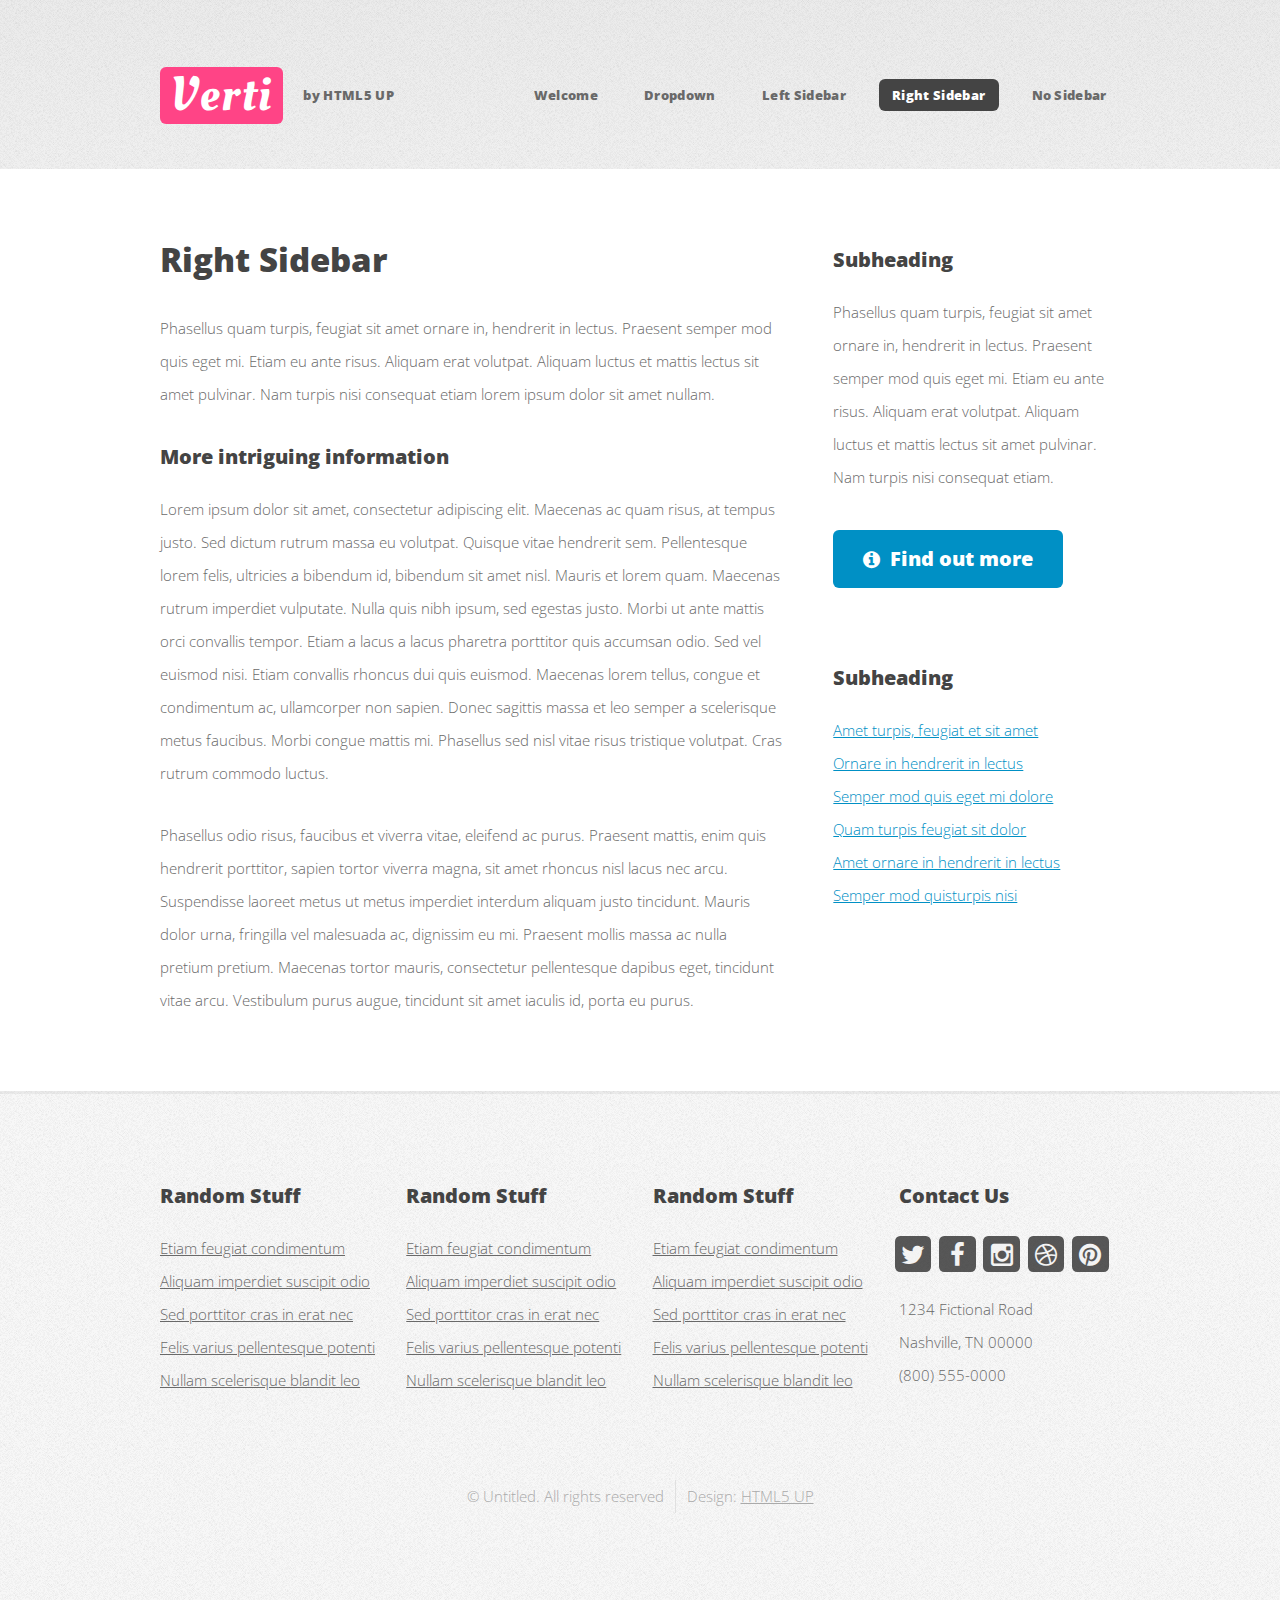
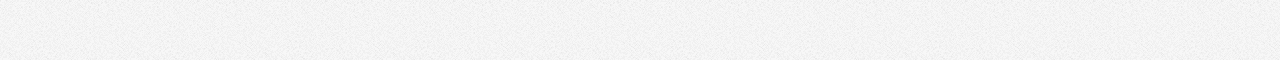
<file: brueschgames.com/02_Templates/html5up-verti/right-sidebar.html>
<!DOCTYPE HTML>
<!--
	Verti by HTML5 UP
	html5up.net | @n33co
	Free for personal and commercial use under the CCA 3.0 license (html5up.net/license)
-->
<html>
	<head>
		<title>Verti by HTML5 UP</title>
		<meta charset="utf-8" />
		<meta name="viewport" content="width=device-width, initial-scale=1" />
		<!--[if lte IE 8]><script src="assets/js/ie/html5shiv.js"></script><![endif]-->
		<link rel="stylesheet" href="assets/css/main.css" />
		<!--[if lte IE 8]><link rel="stylesheet" href="assets/css/ie8.css" /><![endif]-->
	</head>
	<body class="right-sidebar">
		<div id="page-wrapper">

			<!-- Header -->
				<div id="header-wrapper">
					<header id="header" class="container">

						<!-- Logo -->
							<div id="logo">
								<h1><a href="index.html">Verti</a></h1>
								<span>by HTML5 UP</span>
							</div>

						<!-- Nav -->
							<nav id="nav">
								<ul>
									<li><a href="index.html">Welcome</a></li>
									<li>
										<a href="#">Dropdown</a>
										<ul>
											<li><a href="#">Lorem ipsum dolor</a></li>
											<li><a href="#">Magna phasellus</a></li>
											<li>
												<a href="#">Phasellus consequat</a>
												<ul>
													<li><a href="#">Lorem ipsum dolor</a></li>
													<li><a href="#">Phasellus consequat</a></li>
													<li><a href="#">Magna phasellus</a></li>
													<li><a href="#">Etiam dolore nisl</a></li>
												</ul>
											</li>
											<li><a href="#">Veroeros feugiat</a></li>
										</ul>
									</li>
									<li><a href="left-sidebar.html">Left Sidebar</a></li>
									<li class="current"><a href="right-sidebar.html">Right Sidebar</a></li>
									<li><a href="no-sidebar.html">No Sidebar</a></li>
								</ul>
							</nav>

					</header>
				</div>

			<!-- Main -->
				<div id="main-wrapper">
					<div class="container">
						<div class="row 200%">
							<div class="8u 12u$(medium)">
								<div id="content">

									<!-- Content -->
										<article>

											<h2>Right Sidebar</h2>

											<p>Phasellus quam turpis, feugiat sit amet ornare in, hendrerit in lectus.
											Praesent semper mod quis eget mi. Etiam eu ante risus. Aliquam erat volutpat.
											Aliquam luctus et mattis lectus sit amet pulvinar. Nam turpis nisi
											consequat etiam lorem ipsum dolor sit amet nullam.</p>

											<h3>More intriguing information</h3>
											<p>Lorem ipsum dolor sit amet, consectetur adipiscing elit. Maecenas ac quam risus, at tempus
											justo. Sed dictum rutrum massa eu volutpat. Quisque vitae hendrerit sem. Pellentesque lorem felis,
											ultricies a bibendum id, bibendum sit amet nisl. Mauris et lorem quam. Maecenas rutrum imperdiet
											vulputate. Nulla quis nibh ipsum, sed egestas justo. Morbi ut ante mattis orci convallis tempor.
											Etiam a lacus a lacus pharetra porttitor quis accumsan odio. Sed vel euismod nisi. Etiam convallis
											rhoncus dui quis euismod. Maecenas lorem tellus, congue et condimentum ac, ullamcorper non sapien.
											Donec sagittis massa et leo semper a scelerisque metus faucibus. Morbi congue mattis mi.
											Phasellus sed nisl vitae risus tristique volutpat. Cras rutrum commodo luctus.</p>

											<p>Phasellus odio risus, faucibus et viverra vitae, eleifend ac purus. Praesent mattis, enim
											quis hendrerit porttitor, sapien tortor viverra magna, sit amet rhoncus nisl lacus nec arcu.
											Suspendisse laoreet metus ut metus imperdiet interdum aliquam justo tincidunt. Mauris dolor urna,
											fringilla vel malesuada ac, dignissim eu mi. Praesent mollis massa ac nulla pretium pretium.
											Maecenas tortor mauris, consectetur pellentesque dapibus eget, tincidunt vitae arcu.
											Vestibulum purus augue, tincidunt sit amet iaculis id, porta eu purus.</p>

										</article>

								</div>
							</div>
							<div class="4u 12u$(medium)">
								<div id="sidebar">

									<!-- Sidebar -->
										<section>
											<h3>Subheading</h3>
											<p>Phasellus quam turpis, feugiat sit amet ornare in, hendrerit in lectus.
											Praesent semper mod quis eget mi. Etiam eu ante risus. Aliquam erat volutpat.
											Aliquam luctus et mattis lectus sit amet pulvinar. Nam turpis nisi
											consequat etiam.</p>
											<footer>
												<a href="#" class="button icon fa-info-circle">Find out more</a>
											</footer>
										</section>

										<section>
											<h3>Subheading</h3>
											<ul class="style2">
												<li><a href="#">Amet turpis, feugiat et sit amet</a></li>
												<li><a href="#">Ornare in hendrerit in lectus</a></li>
												<li><a href="#">Semper mod quis eget mi dolore</a></li>
												<li><a href="#">Quam turpis feugiat sit dolor</a></li>
												<li><a href="#">Amet ornare in hendrerit in lectus</a></li>
												<li><a href="#">Semper mod quisturpis nisi</a></li>
											</ul>
										</section>

								</div>
							</div>
						</div>
					</div>
				</div>

			<!-- Footer -->
				<div id="footer-wrapper">
					<footer id="footer" class="container">
						<div class="row">
							<div class="3u 6u(medium) 12u$(small)">

								<!-- Links -->
									<section class="widget links">
										<h3>Random Stuff</h3>
										<ul class="style2">
											<li><a href="#">Etiam feugiat condimentum</a></li>
											<li><a href="#">Aliquam imperdiet suscipit odio</a></li>
											<li><a href="#">Sed porttitor cras in erat nec</a></li>
											<li><a href="#">Felis varius pellentesque potenti</a></li>
											<li><a href="#">Nullam scelerisque blandit leo</a></li>
										</ul>
									</section>

							</div>
							<div class="3u 6u$(medium) 12u$(small)">

								<!-- Links -->
									<section class="widget links">
										<h3>Random Stuff</h3>
										<ul class="style2">
											<li><a href="#">Etiam feugiat condimentum</a></li>
											<li><a href="#">Aliquam imperdiet suscipit odio</a></li>
											<li><a href="#">Sed porttitor cras in erat nec</a></li>
											<li><a href="#">Felis varius pellentesque potenti</a></li>
											<li><a href="#">Nullam scelerisque blandit leo</a></li>
										</ul>
									</section>

							</div>
							<div class="3u 6u(medium) 12u$(small)">

								<!-- Links -->
									<section class="widget links">
										<h3>Random Stuff</h3>
										<ul class="style2">
											<li><a href="#">Etiam feugiat condimentum</a></li>
											<li><a href="#">Aliquam imperdiet suscipit odio</a></li>
											<li><a href="#">Sed porttitor cras in erat nec</a></li>
											<li><a href="#">Felis varius pellentesque potenti</a></li>
											<li><a href="#">Nullam scelerisque blandit leo</a></li>
										</ul>
									</section>

							</div>
							<div class="3u 6u$(medium) 12u$(small)">

								<!-- Contact -->
									<section class="widget contact">
										<h3>Contact Us</h3>
										<ul>
											<li><a href="#" class="icon fa-twitter"><span class="label">Twitter</span></a></li>
											<li><a href="#" class="icon fa-facebook"><span class="label">Facebook</span></a></li>
											<li><a href="#" class="icon fa-instagram"><span class="label">Instagram</span></a></li>
											<li><a href="#" class="icon fa-dribbble"><span class="label">Dribbble</span></a></li>
											<li><a href="#" class="icon fa-pinterest"><span class="label">Pinterest</span></a></li>
										</ul>
										<p>1234 Fictional Road<br />
										Nashville, TN 00000<br />
										(800) 555-0000</p>
									</section>

							</div>
						</div>
						<div class="row">
							<div class="12u">
								<div id="copyright">
									<ul class="menu">
										<li>&copy; Untitled. All rights reserved</li><li>Design: <a href="http://html5up.net">HTML5 UP</a></li>
									</ul>
								</div>
							</div>
						</div>
					</footer>
				</div>

			</div>

		<!-- Scripts -->

			<script src="assets/js/jquery.min.js"></script>
			<script src="assets/js/jquery.dropotron.min.js"></script>
			<script src="assets/js/skel.min.js"></script>
			<script src="assets/js/util.js"></script>
			<!--[if lte IE 8]><script src="assets/js/ie/respond.min.js"></script><![endif]-->
			<script src="assets/js/main.js"></script>

	</body>
</html>
</file>
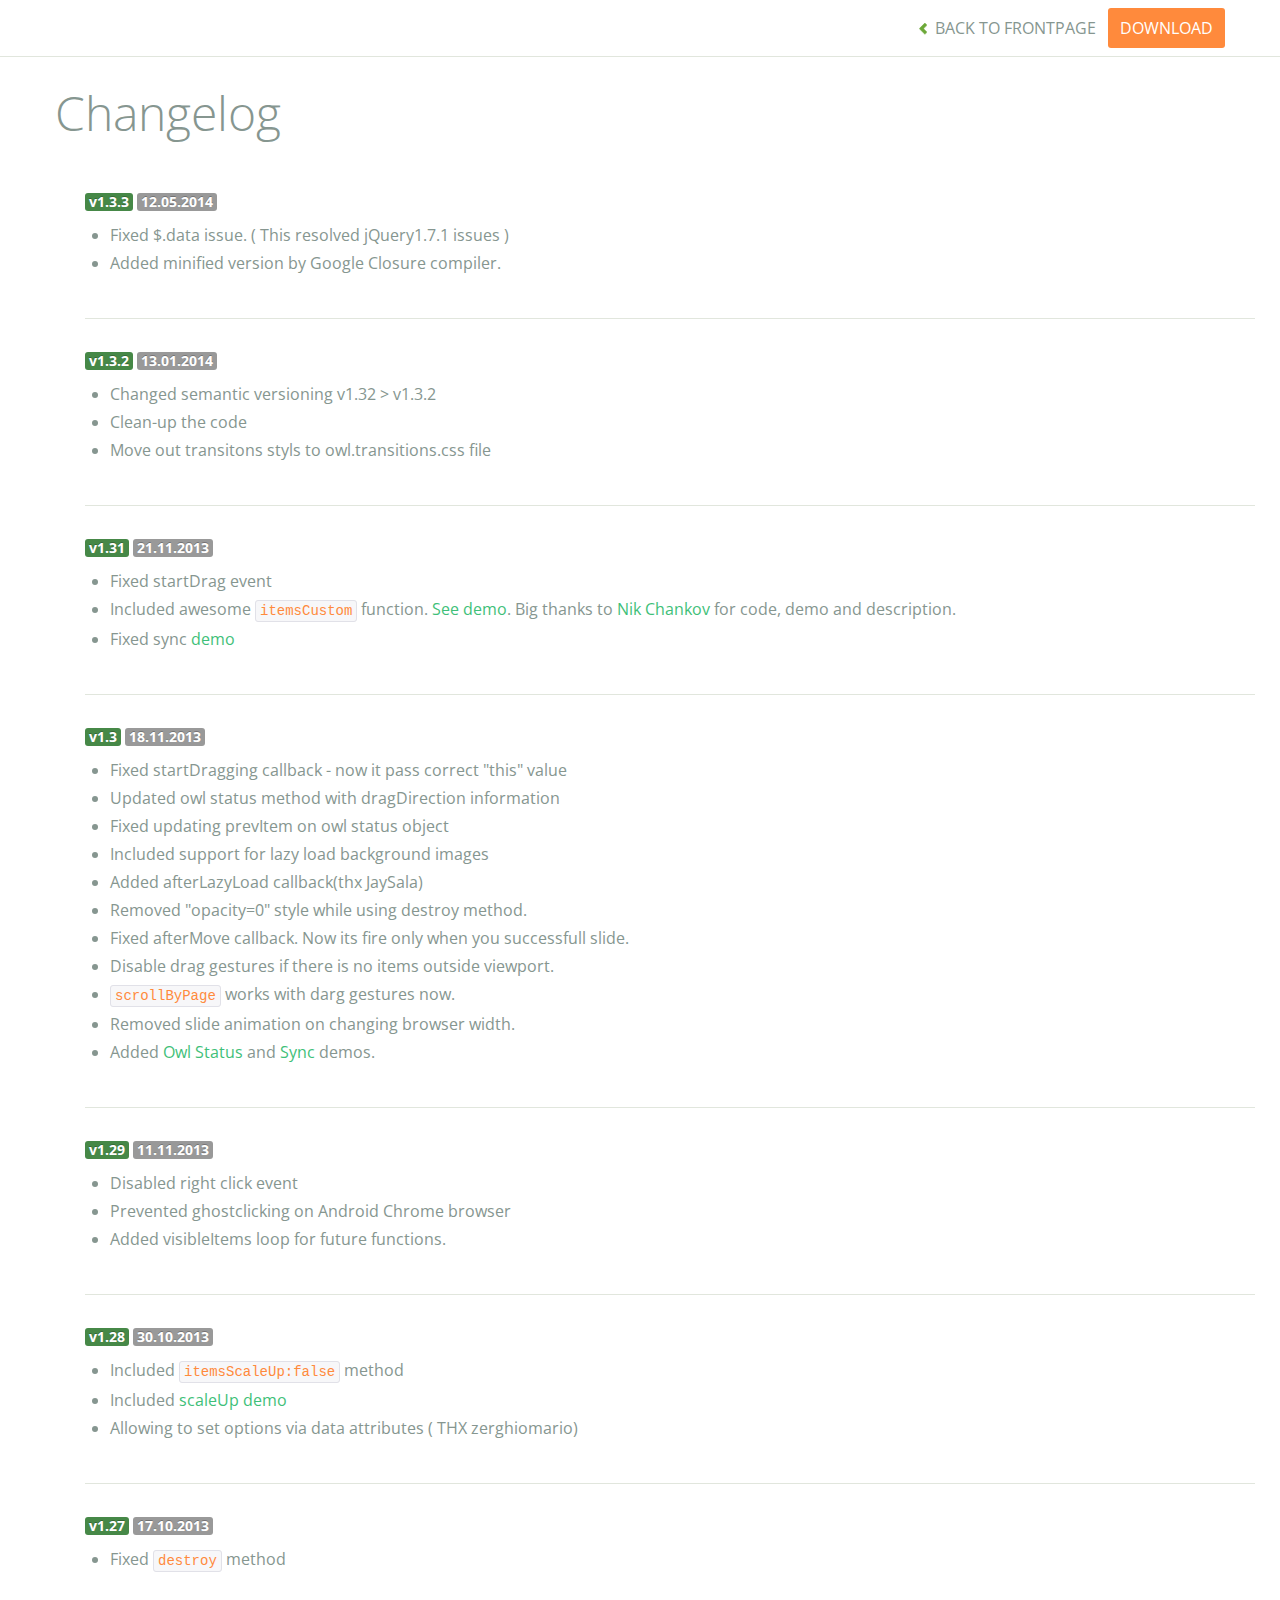
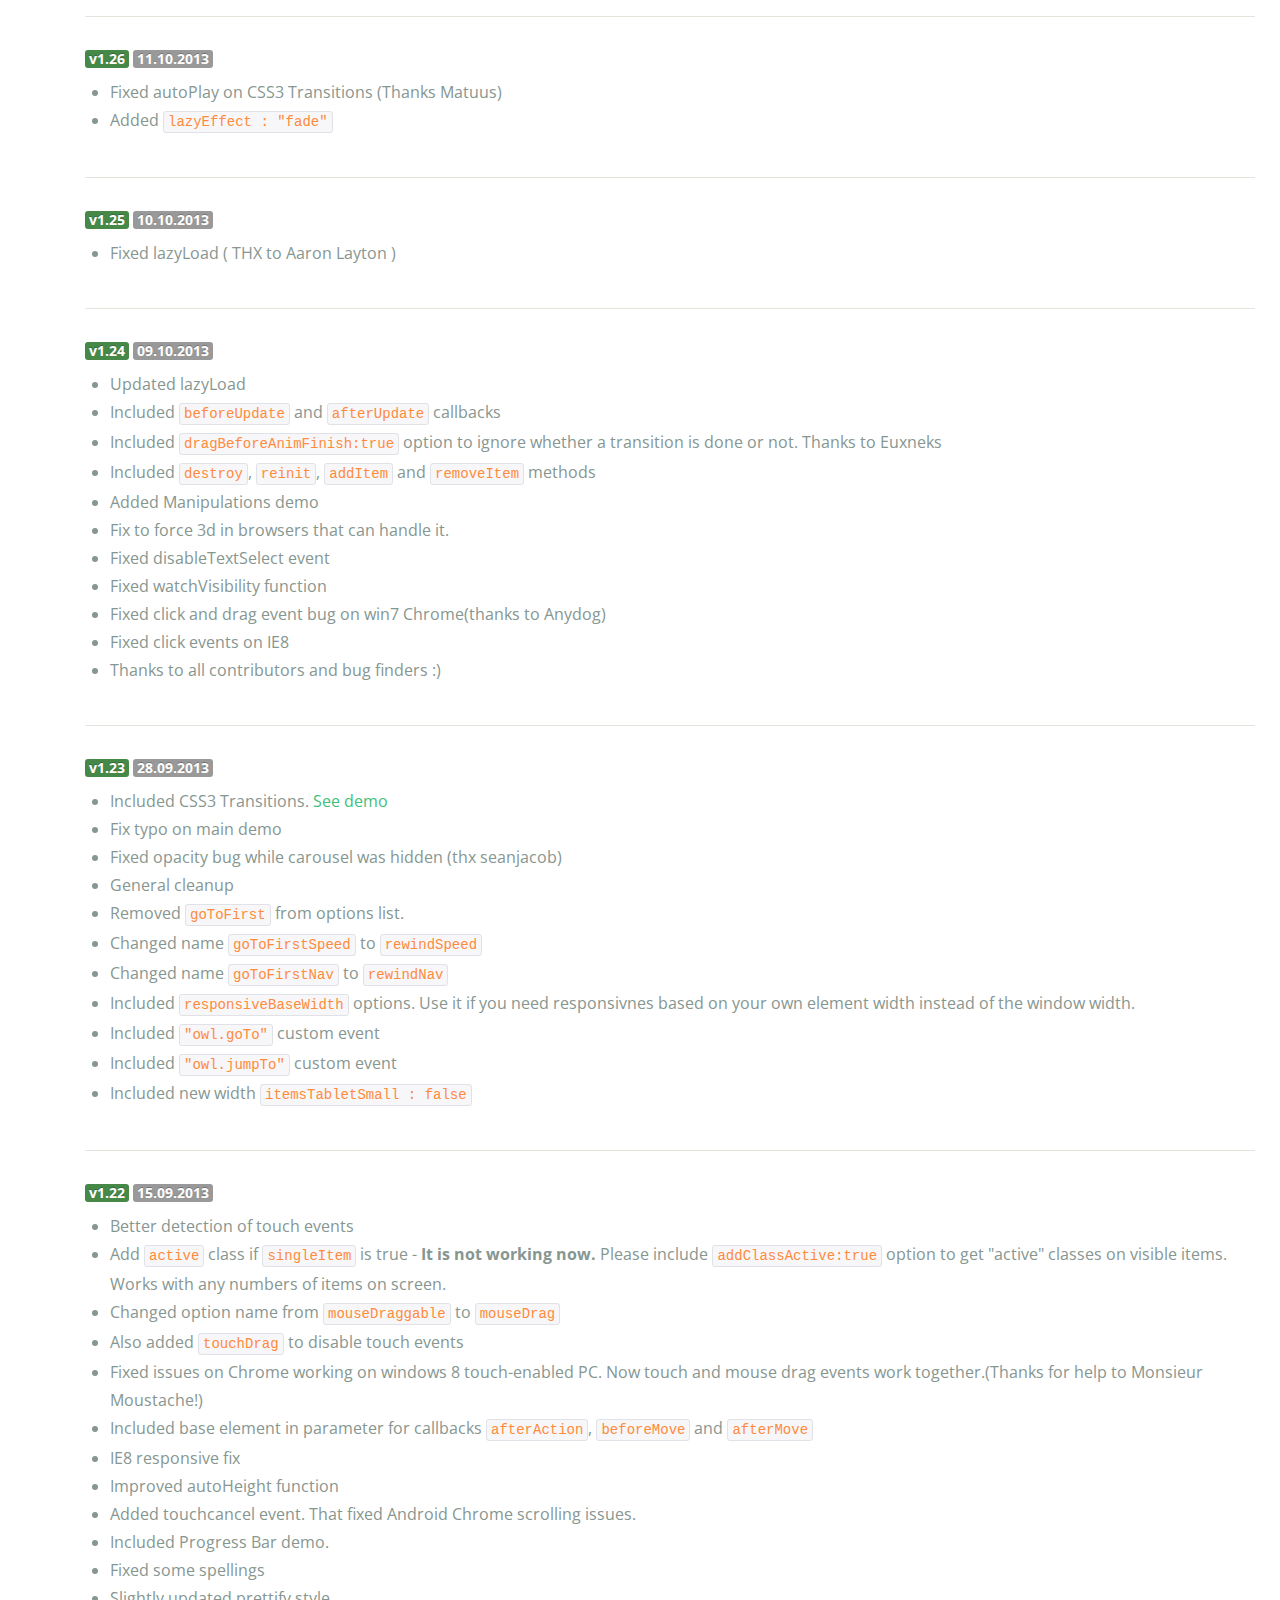
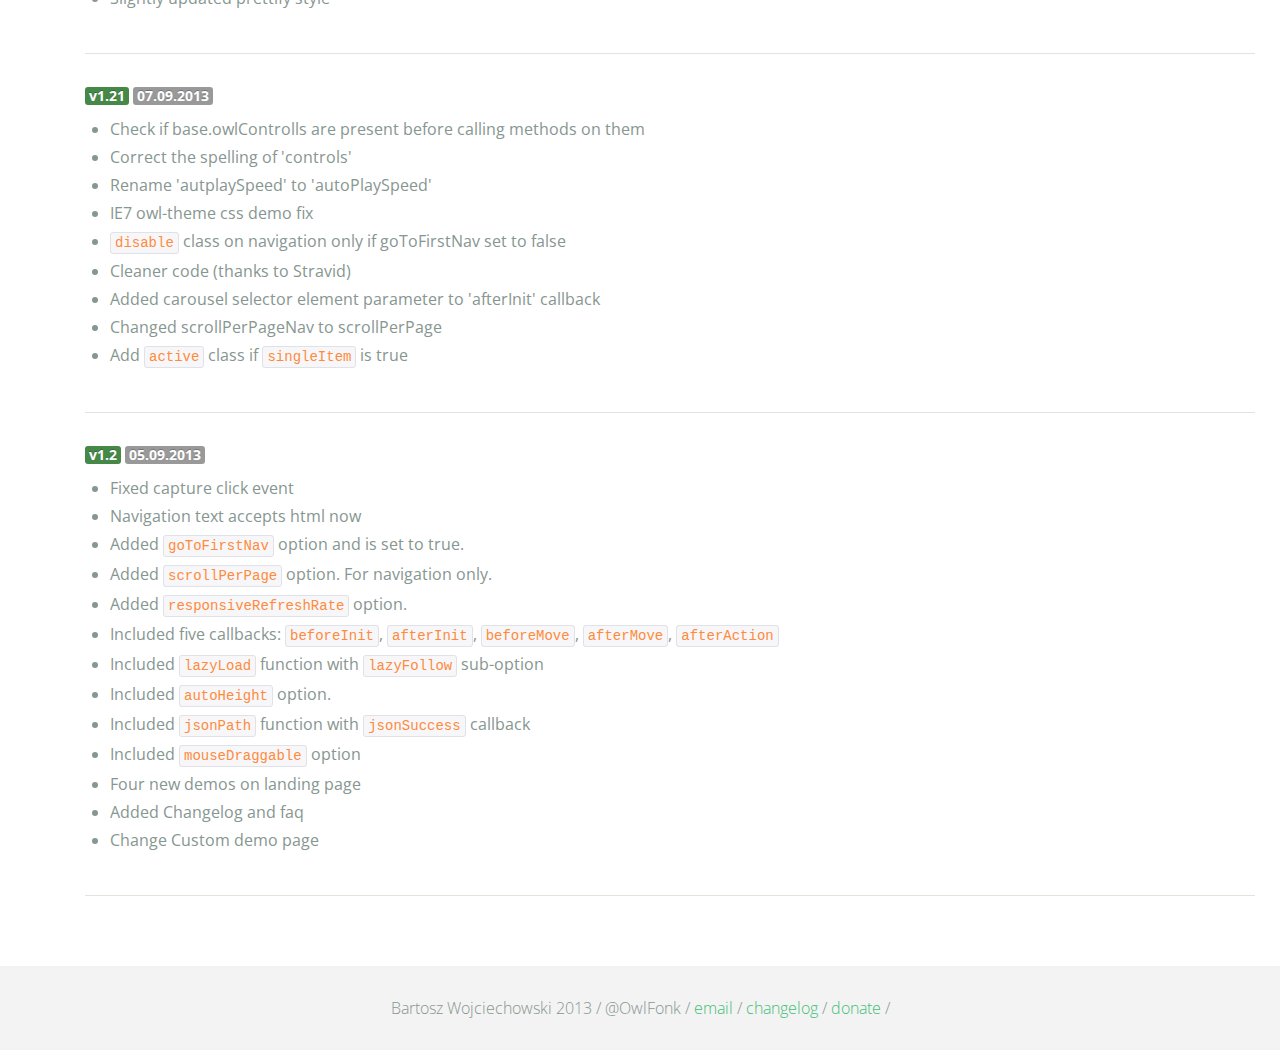
<file: brueschgames.com/02_Templates/owl.carousel/changelog.html>
<!DOCTYPE html>
<html lang="en">
  <head>
    <meta charset="utf-8">
    <title>Owl Carousel - Changelog</title>
    <meta name="viewport" content="width=device-width, initial-scale=1.0">
    <meta name="description" content="jQuery Responsive Carousel - Owl Carusel">
    <meta name="author" content="Bartosz Wojciechowski">

    <link href='http://fonts.googleapis.com/css?family=Open+Sans:400italic,400,300,600,700' rel='stylesheet' type='text/css'>
    <link href="assets/css/bootstrapTheme.css" rel="stylesheet">
    <link href="assets/css/custom.css" rel="stylesheet">

    <!-- Owl Carousel Assets -->
    <link href="owl-carousel/owl.carousel.css" rel="stylesheet">
    <link href="owl-carousel/owl.theme.css" rel="stylesheet">

    <!-- Prettify -->
    <link href="assets/js/google-code-prettify/prettify.css" rel="stylesheet">
	

    <!-- Le fav and touch icons -->
    <link rel="apple-touch-icon-precomposed" sizes="144x144" href="assets/ico/apple-touch-icon-144-precomposed.png">
    <link rel="apple-touch-icon-precomposed" sizes="114x114" href="assets/ico/apple-touch-icon-114-precomposed.png">
      <link rel="apple-touch-icon-precomposed" sizes="72x72" href="assets/ico/apple-touch-icon-72-precomposed.png">
                    <link rel="apple-touch-icon-precomposed" href="assets/ico/apple-touch-icon-57-precomposed.png">
                                   <link rel="shortcut icon" href="assets/ico/favicon.png">
  </head>
  <body>

      <div id="top-nav" class="navbar navbar-fixed-top">
        <div class="navbar-inner">
          <div class="container">
            <button type="button" class="btn btn-navbar" data-toggle="collapse" data-target=".nav-collapse">
            <span class="icon-bar"></span>
            <span class="icon-bar"></span>
            <span class="icon-bar"></span>
          </button>
            <div class="nav-collapse collapse">
            <ul class="nav pull-right">
              <li><a href="index.html"><i class="icon-chevron-left"></i> Back to Frontpage</a></li>
              <li><a href="owl.carousel.zip" class="download download-on" data-spy="affix" data-offset-top="450">Download</a></li>
            </ul>
            <ul class="nav pull-left">
              
            </ul>
            </div>
          </div>
        </div>
      </div>

    <div id="changelog" class="container">
      <div class="row">
        <div class="span12">
          <h1>Changelog</h1>
          
          <div class="span12 log">
          <span class="label label-success">v1.3.3</span> <span class="label">12.05.2014</span>
            <ul>
              <li>Fixed $.data issue. ( This resolved jQuery1.7.1 issues )</li>
              <li>Added minified version by Google Closure compiler.</li>
            </ul>
          </div>

          <div class="span12 log">
          <span class="label label-success">v1.3.2</span> <span class="label">13.01.2014</span>
            <ul>
              <li>Changed semantic versioning v1.32 > v1.3.2</li>
              <li>Clean-up the code</li>
              <li>Move out transitons styls to owl.transitions.css file</li>             

            </ul>
          </div>

          <div class="span12 log">
          <span class="label label-success">v1.31</span> <span class="label">21.11.2013</span>
            <ul>
              <li>Fixed startDrag event</li>
              <li>Included awesome <code>itemsCustom</code> function. <a href="demos/itemsCustom.html">See demo</a>. Big thanks to <a href="https://github.com/nchankov">Nik Chankov</a> for code, demo and description.</li>
              <li>Fixed sync <a href="demos/sync.html">demo</a></li>
            </ul>
          </div>

          <div class="span12 log">
          <span class="label label-success">v1.3</span> <span class="label">18.11.2013</span>
            <ul>
              <li>Fixed startDragging callback - now it pass correct "this" value</li>
              <li>Updated owl status method with dragDirection information</li>
              <li>Fixed updating prevItem on owl status object</li>
              <li>Included support for lazy load background images</li>
              <li>Added afterLazyLoad callback(thx JaySala)</li>
              <li>Removed "opacity=0" style while using destroy method.</li>
              <li>Fixed afterMove callback. Now its fire only when you successfull slide.</li>
              <li>Disable drag gestures if there is no items outside viewport.</li>
              <li><code>scrollByPage</code> works with darg gestures now. </li>
              <li>Removed slide animation on changing browser width.</li>
              <li>Added <a href="demos/owlStatus.html">Owl Status</a> and <a href="demos/sync.html">Sync</a> demos.</li>
            </ul>
          </div>

          <div class="span12 log">
          <span class="label label-success">v1.29</span> <span class="label">11.11.2013</span>
            <ul>
              <li>Disabled right click event</li>
              <li>Prevented ghostclicking on Android Chrome browser</li>
              <li>Added visibleItems loop for future functions.</li>
            </ul>
          </div>

          <div class="span12 log">
          <span class="label label-success">v1.28</span> <span class="label">30.10.2013</span>
            <ul>
              <li>Included <code>itemsScaleUp:false</code> method</li>
              <li>Included <a href="demos/scaleup.html">scaleUp demo</a></li>
              <li>Allowing to set options via data attributes ( THX zerghiomario)</li>
            </ul>
          </div>

          <div class="span12 log">
          <span class="label label-success">v1.27</span> <span class="label">17.10.2013</span>
            <ul>
              <li>Fixed <code>destroy</code> method</li>
            </ul>
          </div>

          <div class="span12 log">
          <span class="label label-success">v1.26</span> <span class="label">11.10.2013</span>
            <ul>
              <li>Fixed autoPlay on CSS3 Transitions (Thanks Matuus)</li>
              <li>Added <code>lazyEffect : "fade"</code></li>
            </ul>
          </div>

          <div class="span12 log">
          <span class="label label-success">v1.25</span> <span class="label">10.10.2013</span>
            <ul>
              <li>Fixed lazyLoad ( THX to Aaron Layton )</li>
            </ul>
          </div>


          <div class="span12 log">
          <span class="label label-success">v1.24</span> <span class="label">09.10.2013</span>
            <ul>
              <li>Updated lazyLoad</li>
              <li>Included <code>beforeUpdate</code> and <code>afterUpdate</code> callbacks</li>
              <li>Included <code>dragBeforeAnimFinish:true</code> option to ignore whether a transition is done or not. Thanks to Euxneks</li>
              <li>Included <code>destroy</code>, <code>reinit</code>, <code>addItem</code> and <code>removeItem</code> methods</li>
              <li>Added Manipulations demo</li>
              <li>Fix to force 3d in browsers that can handle it.</li>
              <li>Fixed disableTextSelect event</li>
              <li>Fixed watchVisibility function</li>
              <li>Fixed click and drag event bug on win7 Chrome(thanks to Anydog)</li>
              <li>Fixed click events on IE8</li>
              <li>Thanks to all contributors and bug finders :)</li>
            </ul>
          </div>

          <div class="span12 log">
          <span class="label label-success">v1.23</span> <span class="label">28.09.2013</span>
            <ul>
              <li>Included CSS3 Transitions. <a href="demos/transitions.html">See demo</a></li>
              <li>Fix typo on main demo</li>
              <li>Fixed opacity bug while carousel was hidden (thx seanjacob)</li>
              <li>General cleanup</li>
              <li>Removed <code>goToFirst</code> from options list.</li>
              <li>Changed name <code>goToFirstSpeed</code> to <code>rewindSpeed</code></li>
              <li>Changed name <code>goToFirstNav</code> to <code>rewindNav</code></li>
              <li>Included <code>responsiveBaseWidth</code> options. Use it if you need responsivnes based on your own element width instead of the window width.</li>
              <li>Included <code>"owl.goTo"</code> custom event</li>
              <li>Included <code>"owl.jumpTo"</code> custom event</li>
              <li>Included new width <code>itemsTabletSmall : false</code></li>
            </ul>
          </div>

          <div class="span12 log">
          <span class="label label-success">v1.22</span> <span class="label">15.09.2013</span>
            <ul>
              <li>Better detection of touch events</li>
              <li>Add <code>active</code> class if <code>singleItem</code> is true - <b>It is not working now.</b> Please include <code>addClassActive:true</code> option to get "active" classes on visible items. Works with any numbers of items on screen.</li>
              <li>Changed option name from <code>mouseDraggable</code> to <code>mouseDrag</code></li>
              <li>Also added <code>touchDrag</code> to disable touch events</li>
              <li>Fixed issues on Chrome working on windows 8 touch-enabled PC. Now touch and mouse drag events work together.(Thanks for help to Monsieur Moustache!)</li>
              <li>Included base element in parameter for callbacks <code>afterAction</code>, <code>beforeMove</code> and <code>afterMove</code></li>
              <li>IE8 responsive fix</li>
              <li>Improved autoHeight function</li>
              <li>Added touchcancel event. That fixed Android Chrome scrolling issues.</li>
              <li>Included Progress Bar demo.</li>
              <li>Fixed some spellings</li>
              <li>Slightly updated prettify style</li>
            </ul>
          </div>

          <div class="span12 log">
          <span class="label label-success">v1.21</span> <span class="label">07.09.2013</span>
            <ul>
              <li>Check if base.owlControlls are present before calling methods on them</li>
              <li>Correct the spelling of 'controls'</li>
              <li>Rename 'autplaySpeed' to 'autoPlaySpeed'</li>
              <li>IE7 owl-theme css demo fix</li>
              <li><code>disable</code> class on navigation only if goToFirstNav set to false</li>
              <li>Cleaner code (thanks to Stravid)</li>
              <li>Added carousel selector element parameter to 'afterInit' callback</li>
              <li>Changed scrollPerPageNav to scrollPerPage</li>
              <li>Add <code>active</code> class if <code>singleItem</code> is true</li>
            </ul>
          </div>
          <div class="span12 log">
          <span class="label label-success">v1.2</span> <span class="label">05.09.2013</span>
            <ul>
              <li>Fixed capture click event</li>
              <li>Navigation text accepts html now</li>
              <li>Added <code>goToFirstNav</code> option and is set to true.</li>
              <li>Added <code>scrollPerPage</code> option. For navigation only.</li>
              <li>Added <code>responsiveRefreshRate</code> option.</li>
              <li>Included five callbacks: <code>beforeInit</code>, <code>afterInit</code>, <code>beforeMove</code>, <code>afterMove</code>, <code>afterAction</code></li>
              <li>Included <code>lazyLoad</code> function with <code>lazyFollow</code> sub-option</li>
              <li>Included <code>autoHeight</code> option.</li>
              <li>Included <code>jsonPath</code> function with <code>jsonSuccess</code> callback</li>
              <li>Included <code>mouseDraggable</code> option</li>
              <li>Four new demos on landing page</li>
              <li>Added Changelog and faq</li>
              <li>Change Custom demo page</li>
            </ul>
          </div>
        </div>
      </div>
    </div>

    <div id="footer">
      <div class="container">
        <div class="row">
          <div class="span12">
            <h5>Bartosz Wojciechowski 2013 / @OwlFonk / 
            <a href="mailto:owl@owlgraphic.com?subject=Hey Owl!">email</a> / 
            <a href="changelog.html">changelog</a> /
            <a href="https://www.paypal.com/cgi-bin/webscr?cmd=_s-xclick&hosted_button_id=EFSGXZS7V2U9N">donate</a> / 
            </h5>
          </div>
        </div>
      </div>
    </div>


    <script src="assets/js/jquery-1.9.1.min.js"></script> 
    <script src="owl-carousel/owl.carousel.js"></script>

    <!-- Frontpage Demo -->
    <script>
    jQuery(document).ready(function($) {
      $("#owl-example").owlCarousel();
    });

    $("body").data("page", "frontpage");

    </script>
    <script src="assets/js/bootstrap-collapse.js"></script>
    <script src="assets/js/bootstrap-transition.js"></script>

    <script src="assets/js/google-code-prettify/prettify.js"></script>
	  <script src="assets/js/application.js"></script>

    <script>
    var owldomain = window.location.hostname.indexOf("owlgraphic");
    if(owldomain !== -1){
      (function(i,s,o,g,r,a,m){i['GoogleAnalyticsObject']=r;i[r]=i[r]||function(){
      (i[r].q=i[r].q||[]).push(arguments)},i[r].l=1*new Date();a=s.createElement(o),
      m=s.getElementsByTagName(o)[0];a.async=1;a.src=g;m.parentNode.insertBefore(a,m)
      })(window,document,'script','//www.google-analytics.com/analytics.js','ga');

      ga('create', 'UA-41541058-1', 'owlgraphic.com');
      ga('send', 'pageview');
    }

    </script>

  </body>
</html>
</file>
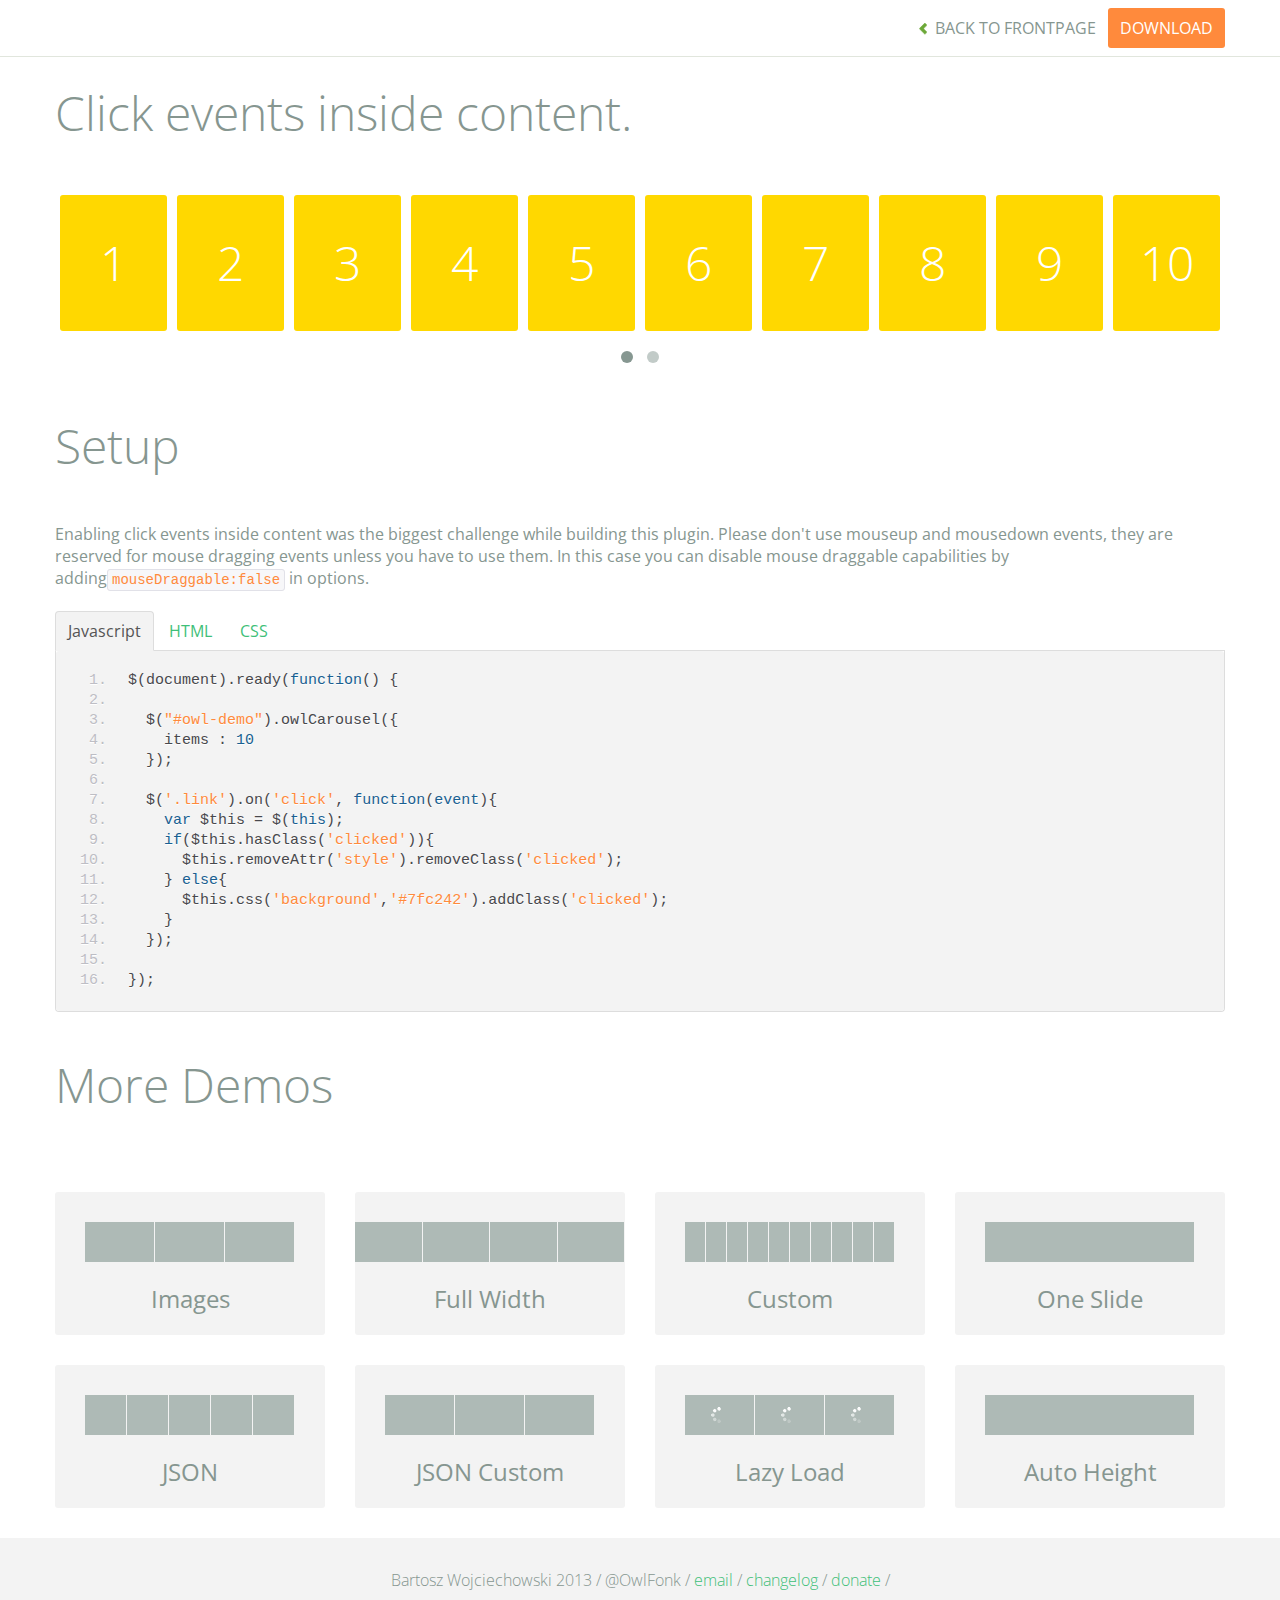
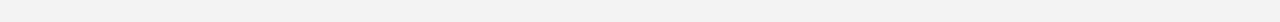
<file: brueschgames.com/02_Templates/owl.carousel/demos/click.html>
<!DOCTYPE html>
<html lang="en">
  <head>
    <meta charset="utf-8">
    <title>Owl Carousel - Click Event</title>
    <meta name="viewport" content="width=device-width, initial-scale=1.0">
    <meta name="description" content="jQuery Responsive Carousel - Owl Carusel">
    <meta name="author" content="Bartosz Wojciechowski">

    <link href='http://fonts.googleapis.com/css?family=Open+Sans:400italic,400,300,600,700' rel='stylesheet' type='text/css'>
    <link href="../assets/css/bootstrapTheme.css" rel="stylesheet">
    <link href="../assets/css/custom.css" rel="stylesheet">

    <!-- Owl Carousel Assets -->
    <link href="../owl-carousel/owl.carousel.css" rel="stylesheet">
    <link href="../owl-carousel/owl.theme.css" rel="stylesheet">

    <link href="../assets/js/google-code-prettify/prettify.css" rel="stylesheet">

    <!-- Le fav and touch icons -->
    <link rel="apple-touch-icon-precomposed" sizes="144x144" href="../assets/ico/apple-touch-icon-144-precomposed.png">
    <link rel="apple-touch-icon-precomposed" sizes="114x114" href="../assets/ico/apple-touch-icon-114-precomposed.png">
      <link rel="apple-touch-icon-precomposed" sizes="72x72" href="../assets/ico/apple-touch-icon-72-precomposed.png">
                    <link rel="apple-touch-icon-precomposed" href="../assets/ico/apple-touch-icon-57-precomposed.png">
                                   <link rel="shortcut icon" href="../assets/ico/favicon.png">
  </head>
  <body>

      <div id="top-nav" class="navbar navbar-fixed-top">
        <div class="navbar-inner">
          <div class="container">
            <button type="button" class="btn btn-navbar" data-toggle="collapse" data-target=".nav-collapse">
            <span class="icon-bar"></span>
            <span class="icon-bar"></span>
            <span class="icon-bar"></span>
          </button>
            <div class="nav-collapse collapse">
            <ul class="nav pull-right">
              <li><a href="../index.html"><i class="icon-chevron-left"></i> Back to Frontpage</a></li>
              <li><a href="../owl.carousel.zip" class="download download-on" data-spy="affix" data-offset-top="450">Download</a></li>
            </ul>
            <ul class="nav pull-left">
              
            </ul>
            </div>
          </div>
        </div>
      </div>
   
    <div id="title">
      <div class="container">
        <div class="row">
          <div class="span12">
            <h1>Click events inside content.</h1>
          </div>
        </div>
      </div>
    </div>

      <div id="demo">
        <div class="container">
          <div class="row">
            <div class="span12">

              <div id="owl-demo" class="owl-carousel">
                
                <a class="item link"><h1>1</h1></a>
                <a class="item link"><h1>2</h1></a>
                <a class="item link"><h1>3</h1></a>
                <a class="item link"><h1>4</h1></a>
                <a class="item link"><h1>5</h1></a>
                <a class="item link"><h1>6</h1></a>
                <a class="item link"><h1>7</h1></a>
                <a class="item link"><h1>8</h1></a>
                <a class="item link"><h1>9</h1></a>
                <a class="item link"><h1>10</h1></a>
                <a class="item link"><h1>11</h1></a>
                <a class="item link"><h1>12</h1></a>
                <a class="item link"><h1>13</h1></a>
                <a class="item link"><h1>14</h1></a>
                <a class="item link"><h1>15</h1></a>
                <a class="item link"><h1>16</h1></a>

              </div>
            </div>
          </div>
        </div>

    </div>

    <div id="example-info">
      <div class="container">
        <div class="row">
          <div class="span12">
            <h1>Setup</h1>
            <p>Enabling click events inside content was the biggest challenge while building this plugin. Please don't use mouseup and mousedown events, they are reserved for mouse dragging events unless you have to use them. In this case you can disable mouse draggable capabilities by adding<code>mouseDraggable:false</code> in options.
            </p>
            <ul class="nav nav-tabs" id="myTab">
              <li class="active"><a href="#javascript">Javascript</a></li>
              <li><a href="#HTML">HTML</a></li>
              <li><a href="#CSS">CSS</a></li>
            </ul>
             
            <div class="tab-content">

              <div class="tab-pane active" id="javascript">
<pre class="pre-show prettyprint linenums">
$(document).ready(function() {

  $("#owl-demo").owlCarousel({
    items : 10
  });

  $('.link').on('click', function(event){
    var $this = $(this);
    if($this.hasClass('clicked')){
      $this.removeAttr('style').removeClass('clicked');
    } else{
      $this.css('background','#7fc242').addClass('clicked');
    }
  });

})&#59;
</pre>

              </div>

              <div class="tab-pane" id="HTML">
<pre class="pre-show prettyprint linenums">
&lt;div id="owl-demo" class="owl-carousel"&gt;
  &lt;a class="item link"&gt;&lt;h1&gt;1&lt;/h1&gt;&lt;/a&gt;
  &lt;a class="item link"&gt;&lt;h1&gt;2&lt;/h1&gt;&lt;/a&gt;
  &lt;a class="item link"&gt;&lt;h1&gt;3&lt;/h1&gt;&lt;/a&gt;
  &lt;a class="item link"&gt;&lt;h1&gt;4&lt;/h1&gt;&lt;/a&gt;
  &lt;a class="item link"&gt;&lt;h1&gt;5&lt;/h1&gt;&lt;/a&gt;
  &lt;a class="item link"&gt;&lt;h1&gt;6&lt;/h1&gt;&lt;/a&gt;
  &lt;a class="item link"&gt;&lt;h1&gt;7&lt;/h1&gt;&lt;/a&gt;
  &lt;a class="item link"&gt;&lt;h1&gt;8&lt;/h1&gt;&lt;/a&gt;
  &lt;a class="item link"&gt;&lt;h1&gt;9&lt;/h1&gt;&lt;/a&gt;
  &lt;a class="item link"&gt;&lt;h1&gt;10&lt;/h1&gt;&lt;/a&gt;
  &lt;a class="item link"&gt;&lt;h1&gt;11&lt;/h1&gt;&lt;/a&gt;
  &lt;a class="item link"&gt;&lt;h1&gt;12&lt;/h1&gt;&lt;/a&gt;
  &lt;a class="item link"&gt;&lt;h1&gt;13&lt;/h1&gt;&lt;/a&gt;
  &lt;a class="item link"&gt;&lt;h1&gt;14&lt;/h1&gt;&lt;/a&gt;
  &lt;a class="item link"&gt;&lt;h1&gt;15&lt;/h1&gt;&lt;/a&gt;
  &lt;a class="item link"&gt;&lt;h1&gt;16&lt;/h1&gt;&lt;/a&gt;
&lt;/div&gt;
</pre>
              </div>

              <div class="tab-pane" id="CSS">
<pre class="pre-show prettyprint linenums">
#owl-demo .item{
  display: block;
  cursor: pointer;
  background: #ffd800;
  padding: 30px 0px;
  margin: 5px;
  color: #FFF;
  -webkit-border-radius: 3px;
  -moz-border-radius: 3px;
  border-radius: 3px;
  text-align: center;
  -webkit-tap-highlight-color: rgba(255, 255, 255, 0); 
}
#owl-demo .item:hover{
  background: #F2CD00;
}
</pre>
              </div>
            </div><!--End Tab Content-->

          </div>
        </div>
      </div>
    </div>

    <div id="more">
      <div class="container">

        <div class="row">
          <div class="span12">
            <h1>More Demos</h1>
          </div>
        </div>

        <div class="row demos-row">
          <div class="span3">
            <a href="images.html" class="demo-box">
              <div class="demo-wrapper demo-images clearfix">
                <div class="demo-slide"><div class="bg"></div></div>
                <div class="demo-slide"><div class="bg"></div></div>
                <div class="demo-slide"><div class="bg"></div></div>
              </div>
              <h3>Images</h3>
            </a>
          </div>

          <div class="span3">
            <a href="full.html" class="demo-box">
              <div class="demo-wrapper demo-full clearfix">
                <div class="demo-slide"><div class="bg"></div></div>
                <div class="demo-slide"><div class="bg"></div></div>
                <div class="demo-slide"><div class="bg"></div></div>
                <div class="demo-slide"><div class="bg"></div></div>
              </div>
              <h3>Full Width</h3>
            </a>
          </div>

          <div class="span3">
            <a href="custom.html" class="demo-box">
              <div class="demo-wrapper demo-custom clearfix">
                <div class="demo-slide"><div class="bg"></div></div>
                <div class="demo-slide"><div class="bg"></div></div>
                <div class="demo-slide"><div class="bg"></div></div>
                <div class="demo-slide"><div class="bg"></div></div>
                <div class="demo-slide"><div class="bg"></div></div>
                <div class="demo-slide"><div class="bg"></div></div>
                <div class="demo-slide"><div class="bg"></div></div>
                <div class="demo-slide"><div class="bg"></div></div>
                <div class="demo-slide"><div class="bg"></div></div>
                <div class="demo-slide"><div class="bg"></div></div>
              </div>
              <h3>Custom</h3>
            </a>
          </div>

          <div class="span3">
            <a href="one.html" class="demo-box">
              <div class="demo-wrapper demo-one clearfix">
                <div class="demo-slide"><div class="bg"></div></div>
              </div>
              <h3>One Slide</h3>
            </a>
          </div>

        </div>
        <div class="row demos-row">
          <div class="span3">
            <a href="json.html" class="demo-box">
              <div class="demo-wrapper demo-Json clearfix">
                <div class="demo-slide"><div class="bg"></div></div>
                <div class="demo-slide"><div class="bg"></div></div>
                <div class="demo-slide"><div class="bg"></div></div>
                <div class="demo-slide"><div class="bg"></div></div>
                <div class="demo-slide"><div class="bg"></div></div>
              </div>
              <h3>JSON</h3>
            </a>
          </div>

          <div class="span3">
            <a href="customJson.html" class="demo-box">
              <div class="demo-wrapper demo-Json-custom clearfix">
                <div class="demo-slide"><div class="bg"></div></div>
                <div class="demo-slide"><div class="bg"></div></div>
                <div class="demo-slide"><div class="bg"></div></div>
              </div>
              <h3>JSON Custom</h3>
            </a>
          </div>

          <div class="span3">
            <a href="lazyLoad.html" class="demo-box">
              <div class="demo-wrapper demo-lazy clearfix">
                <div class="demo-slide"><div class="bg"></div></div>
                <div class="demo-slide"><div class="bg"></div></div>
                <div class="demo-slide"><div class="bg"></div></div>
              </div>
              <h3>Lazy Load</h3>
            </a>
          </div>

          <div class="span3">
            <a href="autoHeight.html" class="demo-box">
              <div class="demo-wrapper demo-height clearfix">
                <div class="demo-slide"><div class="bg"></div></div>
              </div>
              <h3>Auto Height</h3>
            </a>
          </div>

        </div>
      </div>
    </div>
 
    <div id="footer">
      <div class="container">
        <div class="row">
          <div class="span12">
            <h5>Bartosz Wojciechowski 2013 / @OwlFonk / 
            <a href="mailto:owl@owlgraphic.com?subject=Hey Owl!">email</a> / 
            <a href="../changelog.html">changelog</a> /
            <a href="https://www.paypal.com/cgi-bin/webscr?cmd=_s-xclick&hosted_button_id=EFSGXZS7V2U9N">donate</a> / 
            <a href="https://twitter.com/share" class="twitter-share-button" data-url="http://owlgraphic.com/owlcarousel/" data-text="Awesome jQuery Owl Carousel Responsive Plugin" data-via="OwlFonk" data-count="none" data-hashtags="owlcarousel"></a>
            <script>
            var owldomain = window.location.hostname.indexOf("owlgraphic");
            if(owldomain !== -1){
              !function(d,s,id){var js,fjs=d.getElementsByTagName(s)[0],p=/^http:/.test(d.location)?'http':'https';if(!d.getElementById(id)){js=d.createElement(s);js.id=id;js.src=p+'://platform.twitter.com/widgets.js';fjs.parentNode.insertBefore(js,fjs);}}(document, 'script', 'twitter-wjs');
            }
            </script>
            </h5>
          </div>
        </div>
      </div>
    </div>


    <script src="../assets/js/jquery-1.9.1.min.js"></script> 
    <script src="../owl-carousel/owl.carousel.js"></script>


    <!-- Demo -->

    <style>
    #owl-demo .item{
        display: block;
        cursor: pointer;
        background: #ffd800;
        padding: 30px 0px;
        margin: 5px;
        color: #FFF;
        -webkit-border-radius: 3px;
        -moz-border-radius: 3px;
        border-radius: 3px;
        text-align: center;
        -webkit-tap-highlight-color: rgba(255, 255, 255, 0); 
    }
    #owl-demo .item:hover{
      background: #F2CD00;
    }
    </style>


    <script>
    $(document).ready(function() {

      $("#owl-demo").owlCarousel({
        items : 10
      });

      $('.link').on('click', function(event){
        var $this = $(this);
        if($this.hasClass('clicked')){
          $this.removeAttr('style').removeClass('clicked');
        } else{
          $this.css('background','#7fc242').addClass('clicked');
        }
      });


    });
    </script>


    <script src="../assets/js/bootstrap-collapse.js"></script>
    <script src="../assets/js/bootstrap-transition.js"></script>
    <script src="../assets/js/bootstrap-tab.js"></script>

    <script src="../assets/js/google-code-prettify/prettify.js"></script>
	  <script src="../assets/js/application.js"></script>

  </body>
</html>
</file>
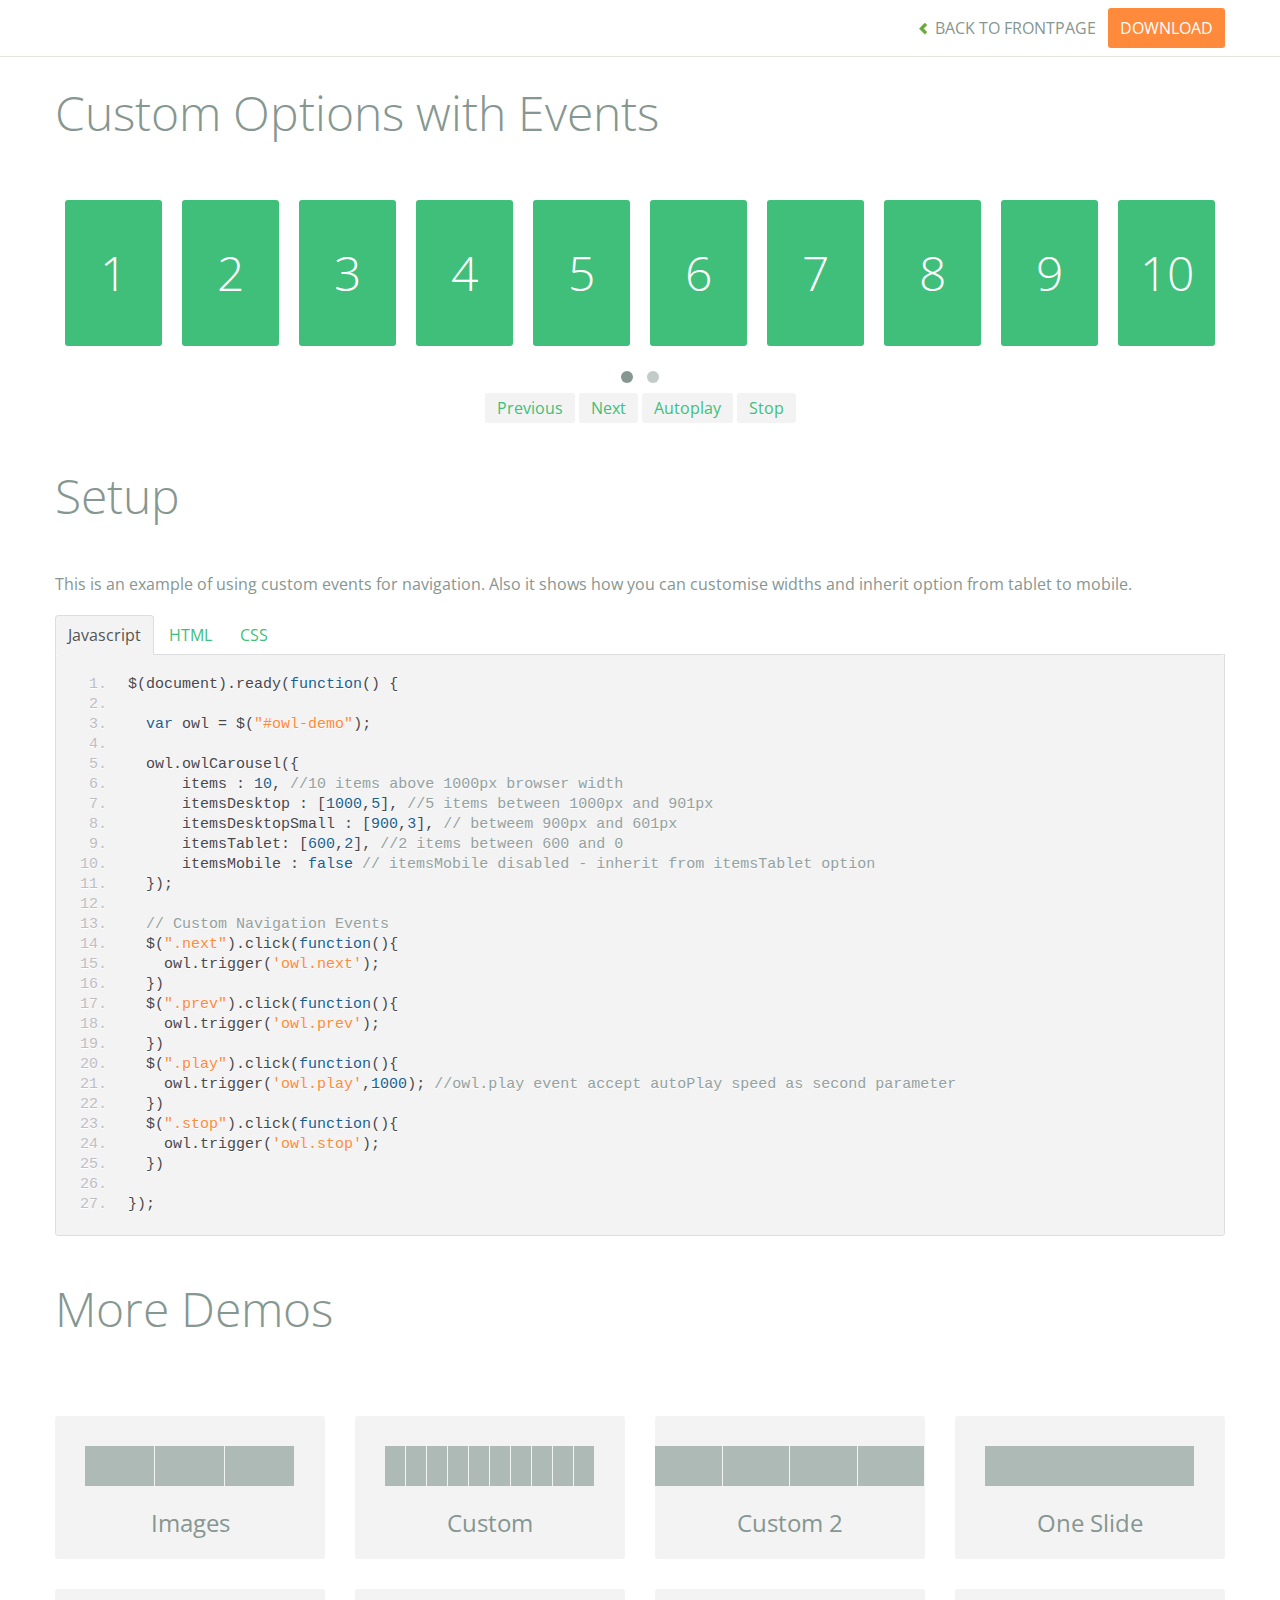
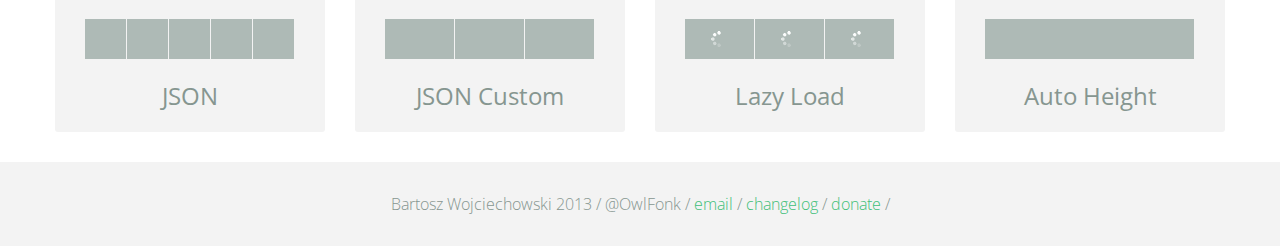
<file: brueschgames.com/02_Templates/owl.carousel/demos/custom.html>
<!DOCTYPE html>
<html lang="en">
  <head>
    <meta charset="utf-8">
    <title>Owl Carousel - Custom</title>
    <meta name="viewport" content="width=device-width, initial-scale=1.0">
    <meta name="description" content="jQuery Responsive Carousel - Owl Carusel">
    <meta name="author" content="Bartosz Wojciechowski">

    <link href='http://fonts.googleapis.com/css?family=Open+Sans:400italic,400,300,600,700' rel='stylesheet' type='text/css'>
    <link href="../assets/css/bootstrapTheme.css" rel="stylesheet">
    <link href="../assets/css/custom.css" rel="stylesheet">

    <!-- Owl Carousel Assets -->
    <link href="../owl-carousel/owl.carousel.css" rel="stylesheet">
    <link href="../owl-carousel/owl.theme.css" rel="stylesheet">

    <link href="../assets/js/google-code-prettify/prettify.css" rel="stylesheet">

    <!-- Le fav and touch icons -->
    <link rel="apple-touch-icon-precomposed" sizes="144x144" href="../assets/ico/apple-touch-icon-144-precomposed.png">
    <link rel="apple-touch-icon-precomposed" sizes="114x114" href="../assets/ico/apple-touch-icon-114-precomposed.png">
      <link rel="apple-touch-icon-precomposed" sizes="72x72" href="../assets/ico/apple-touch-icon-72-precomposed.png">
                    <link rel="apple-touch-icon-precomposed" href="../assets/ico/apple-touch-icon-57-precomposed.png">
                                   <link rel="shortcut icon" href="../assets/ico/favicon.png">
  </head>
  <body>

      <div id="top-nav" class="navbar navbar-fixed-top">
        <div class="navbar-inner">
          <div class="container">
            <button type="button" class="btn btn-navbar" data-toggle="collapse" data-target=".nav-collapse">
            <span class="icon-bar"></span>
            <span class="icon-bar"></span>
            <span class="icon-bar"></span>
          </button>
            <div class="nav-collapse collapse">
            <ul class="nav pull-right">
              <li><a href="../index.html"><i class="icon-chevron-left"></i> Back to Frontpage</a></li>
              <li><a href="../owl.carousel.zip" class="download download-on" data-spy="affix" data-offset-top="450">Download</a></li>
            </ul>
            <ul class="nav pull-left">
              
            </ul>
            </div>
          </div>
        </div>
      </div>
   
    <div id="title">
      <div class="container">
        <div class="row">
          <div class="span12">
            <h1>Custom Options with Events</h1>
          </div>
        </div>
      </div>
    </div>

      <div id="demo">
        <div class="container">
          <div class="row">
            <div class="span12">

              <div id="owl-demo" class="owl-carousel">
                
                <div class="item"><h1>1</h1></div>
                <div class="item"><h1>2</h1></div>
                <div class="item"><h1>3</h1></div>
                <div class="item"><h1>4</h1></div>
                <div class="item"><h1>5</h1></div>
                <div class="item"><h1>6</h1></div>
                <div class="item"><h1>7</h1></div>
                <div class="item"><h1>8</h1></div>
                <div class="item"><h1>9</h1></div>
                <div class="item"><h1>10</h1></div>
                <div class="item"><h1>11</h1></div>
                <div class="item"><h1>12</h1></div>
                <div class="item"><h1>13</h1></div>
                <div class="item"><h1>14</h1></div>
                <div class="item"><h1>15</h1></div>
                <div class="item"><h1>16</h1></div>

              </div>
              <div class="customNavigation">
                <a class="btn prev">Previous</a>
                <a class="btn next">Next</a>
                <a class="btn play">Autoplay</a>
                <a class="btn stop">Stop</a>
              </div>

            </div>
          </div>
        </div>

    </div>

    <div id="example-info">
      <div class="container">
        <div class="row">
          <div class="span12">
            <h1>Setup</h1>
            <p>This is an example of using custom events for navigation. Also it shows how you can customise widths and inherit option from tablet to mobile.
            </p>
            <ul class="nav nav-tabs" id="myTab">
              <li class="active"><a href="#javascript">Javascript</a></li>
              <li><a href="#HTML">HTML</a></li>
              <li><a href="#CSS">CSS</a></li>
            </ul>
             
            <div class="tab-content">

              <div class="tab-pane active" id="javascript">
<pre class="pre-show prettyprint linenums">
$(document).ready(function() {

  var owl = &#36;("#owl-demo")&#59;

  owl.owlCarousel({
      items : 10, //10 items above 1000px browser width
      itemsDesktop : [1000,5], //5 items between 1000px and 901px
      itemsDesktopSmall : [900,3], // betweem 900px and 601px
      itemsTablet: [600,2], //2 items between 600 and 0
      itemsMobile : false // itemsMobile disabled - inherit from itemsTablet option
  })&#59;

  // Custom Navigation Events
  $(".next").click(function(){
    owl.trigger('owl.next')&#59;
  })
  $(".prev").click(function(){
    owl.trigger('owl.prev')&#59;
  })
  $(".play").click(function(){
    owl.trigger('owl.play',1000)&#59; //owl.play event accept autoPlay speed as second parameter
  })
  $(".stop").click(function(){
    owl.trigger('owl.stop')&#59;
  })

})&#59;
</pre>

              </div>

              <div class="tab-pane" id="HTML">
<pre class="pre-show prettyprint linenums">
&lt;div id="owl-demo" class="owl-carousel owl-theme"&gt;
  &lt;div class="item"&gt;&lt;h1&gt;1&lt;/h1&gt;&lt;/div&gt;
  &lt;div class="item"&gt;&lt;h1&gt;2&lt;/h1&gt;&lt;/div&gt;
  &lt;div class="item"&gt;&lt;h1&gt;3&lt;/h1&gt;&lt;/div&gt;
  &lt;div class="item"&gt;&lt;h1&gt;4&lt;/h1&gt;&lt;/div&gt;
  &lt;div class="item"&gt;&lt;h1&gt;5&lt;/h1&gt;&lt;/div&gt;
  &lt;div class="item"&gt;&lt;h1&gt;6&lt;/h1&gt;&lt;/div&gt;
  &lt;div class="item"&gt;&lt;h1&gt;7&lt;/h1&gt;&lt;/div&gt;
  &lt;div class="item"&gt;&lt;h1&gt;8&lt;/h1&gt;&lt;/div&gt;
  &lt;div class="item"&gt;&lt;h1&gt;9&lt;/h1&gt;&lt;/div&gt;
  &lt;div class="item"&gt;&lt;h1&gt;10&lt;/h1&gt;&lt;/div&gt;
  &lt;div class="item"&gt;&lt;h1&gt;11&lt;/h1&gt;&lt;/div&gt;
  &lt;div class="item"&gt;&lt;h1&gt;12&lt;/h1&gt;&lt;/div&gt;
  &lt;div class="item"&gt;&lt;h1&gt;13&lt;/h1&gt;&lt;/div&gt;
  &lt;div class="item"&gt;&lt;h1&gt;14&lt;/h1&gt;&lt;/div&gt;
  &lt;div class="item"&gt;&lt;h1&gt;15&lt;/h1&gt;&lt;/div&gt;
  &lt;div class="item"&gt;&lt;h1&gt;16&lt;/h1&gt;&lt;/div&gt;
&lt;/div&gt;

&lt;div class="customNavigation"&gt;
  &lt;a class="btn prev"&gt;Previous&lt;/a&gt;
  &lt;a class="btn next"&gt;Next&lt;/a&gt;
  &lt;a class="btn play"&gt;Autoplay&lt;/a&gt;
  &lt;a class="btn stop"&gt;Stop&lt;/a&gt;
&lt;/div&gt;
</pre>
              </div>

              <div class="tab-pane" id="CSS">
<pre class="pre-show prettyprint linenums">
#owl-demo .item{
  background: #3fbf79;
  padding: 30px 0px;
  margin: 10px;
  color: #FFF;
  -webkit-border-radius: 3px;
  -moz-border-radius: 3px;
  border-radius: 3px;
  text-align: center;
}
.customNavigation{
  text-align: center;
}
//use styles below to disable ugly selection
.customNavigation a{
  -webkit-user-select: none;
  -khtml-user-select: none;
  -moz-user-select: none;
  -ms-user-select: none;
  user-select: none;
  -webkit-tap-highlight-color: rgba(0, 0, 0, 0);
}

</pre>
              </div>
            </div><!--End Tab Content-->

          </div>
        </div>
      </div>
    </div>

    <div id="more">
      <div class="container">

        <div class="row">
          <div class="span12">
            <h1>More Demos</h1>
          </div>
        </div>

        <div class="row demos-row">
          <div class="span3">
            <a href="images.html" class="demo-box">
              <div class="demo-wrapper demo-images clearfix">
                <div class="demo-slide"><div class="bg"></div></div>
                <div class="demo-slide"><div class="bg"></div></div>
                <div class="demo-slide"><div class="bg"></div></div>
              </div>
              <h3>Images</h3>
            </a>
          </div>

          <div class="span3">
            <a href="custom.html" class="demo-box">
              <div class="demo-wrapper demo-custom clearfix">
                <div class="demo-slide"><div class="bg"></div></div>
                <div class="demo-slide"><div class="bg"></div></div>
                <div class="demo-slide"><div class="bg"></div></div>
                <div class="demo-slide"><div class="bg"></div></div>
                <div class="demo-slide"><div class="bg"></div></div>
                <div class="demo-slide"><div class="bg"></div></div>
                <div class="demo-slide"><div class="bg"></div></div>
                <div class="demo-slide"><div class="bg"></div></div>
                <div class="demo-slide"><div class="bg"></div></div>
                <div class="demo-slide"><div class="bg"></div></div>
              </div>
              <h3>Custom</h3>
            </a>
          </div>

          <div class="span3">
            <a href="itemsCustom.html" class="demo-box">
              <div class="demo-wrapper demo-full clearfix">
                <div class="demo-slide"><div class="bg"></div></div>
                <div class="demo-slide"><div class="bg"></div></div>
                <div class="demo-slide"><div class="bg"></div></div>
                <div class="demo-slide"><div class="bg"></div></div>
              </div>
              <h3>Custom 2</h3>
            </a>
          </div>

          <div class="span3">
            <a href="one.html" class="demo-box">
              <div class="demo-wrapper demo-one clearfix">
                <div class="demo-slide"><div class="bg"></div></div>
              </div>
              <h3>One Slide</h3>
            </a>
          </div>

        </div>
        <div class="row demos-row">
          <div class="span3">
            <a href="json.html" class="demo-box">
              <div class="demo-wrapper demo-Json clearfix">
                <div class="demo-slide"><div class="bg"></div></div>
                <div class="demo-slide"><div class="bg"></div></div>
                <div class="demo-slide"><div class="bg"></div></div>
                <div class="demo-slide"><div class="bg"></div></div>
                <div class="demo-slide"><div class="bg"></div></div>
              </div>
              <h3>JSON</h3>
            </a>
          </div>

          <div class="span3">
            <a href="customJson.html" class="demo-box">
              <div class="demo-wrapper demo-Json-custom clearfix">
                <div class="demo-slide"><div class="bg"></div></div>
                <div class="demo-slide"><div class="bg"></div></div>
                <div class="demo-slide"><div class="bg"></div></div>
              </div>
              <h3>JSON Custom</h3>
            </a>
          </div>

          <div class="span3">
            <a href="lazyLoad.html" class="demo-box">
              <div class="demo-wrapper demo-lazy clearfix">
                <div class="demo-slide"><div class="bg"></div></div>
                <div class="demo-slide"><div class="bg"></div></div>
                <div class="demo-slide"><div class="bg"></div></div>
              </div>
              <h3>Lazy Load</h3>
            </a>
          </div>

          <div class="span3">
            <a href="autoHeight.html" class="demo-box">
              <div class="demo-wrapper demo-height clearfix">
                <div class="demo-slide"><div class="bg"></div></div>
              </div>
              <h3>Auto Height</h3>
            </a>
          </div>

        </div>
      </div>
    </div>


 
    <div id="footer">
      <div class="container">
        <div class="row">
          <div class="span12">
            <h5>Bartosz Wojciechowski 2013 / @OwlFonk / 
            <a href="mailto:owl@owlgraphic.com?subject=Hey Owl!">email</a> / 
            <a href="../changelog.html">changelog</a> /
            <a href="https://www.paypal.com/cgi-bin/webscr?cmd=_s-xclick&hosted_button_id=EFSGXZS7V2U9N">donate</a> / 
            <a href="https://twitter.com/share" class="twitter-share-button" data-url="http://owlgraphic.com/owlcarousel/" data-text="Awesome jQuery Owl Carousel Responsive Plugin" data-via="OwlFonk" data-count="none" data-hashtags="owlcarousel"></a>
            <script>
            var owldomain = window.location.hostname.indexOf("owlgraphic");
            if(owldomain !== -1){
              !function(d,s,id){var js,fjs=d.getElementsByTagName(s)[0],p=/^http:/.test(d.location)?'http':'https';if(!d.getElementById(id)){js=d.createElement(s);js.id=id;js.src=p+'://platform.twitter.com/widgets.js';fjs.parentNode.insertBefore(js,fjs);}}(document, 'script', 'twitter-wjs');
            }
            </script>
            </h5>
          </div>
        </div>
      </div>
    </div>


    <script src="../assets/js/jquery-1.9.1.min.js"></script> 
    <script src="../owl-carousel/owl.carousel.js"></script>


    <!-- Demo -->

    <style>
    #owl-demo .item{
        background: #3fbf79;
        padding: 30px 0px;
        margin: 10px;
        color: #FFF;
        -webkit-border-radius: 3px;
        -moz-border-radius: 3px;
        border-radius: 3px;
        text-align: center;
    }
    .customNavigation{
      text-align: center;
    }
    .customNavigation a{
      -webkit-user-select: none;
      -khtml-user-select: none;
      -moz-user-select: none;
      -ms-user-select: none;
      user-select: none;
      -webkit-tap-highlight-color: rgba(0, 0, 0, 0);
    }
    </style>


    <script>
    $(document).ready(function() {

      var owl = $("#owl-demo");

      owl.owlCarousel({

      items : 10, //10 items above 1000px browser width
      itemsDesktop : [1000,5], //5 items between 1000px and 901px
      itemsDesktopSmall : [900,3], // 3 items betweem 900px and 601px
      itemsTablet: [600,2], //2 items between 600 and 0;
      itemsMobile : false // itemsMobile disabled - inherit from itemsTablet option
      
      });

      // Custom Navigation Events
      $(".next").click(function(){
        owl.trigger('owl.next');
      })
      $(".prev").click(function(){
        owl.trigger('owl.prev');
      })
      $(".play").click(function(){
        owl.trigger('owl.play',1000);
      })
      $(".stop").click(function(){
        owl.trigger('owl.stop');
      })


    });
    </script>


    <script src="../assets/js/bootstrap-collapse.js"></script>
    <script src="../assets/js/bootstrap-transition.js"></script>
    <script src="../assets/js/bootstrap-tab.js"></script>

    <script src="../assets/js/google-code-prettify/prettify.js"></script>
    <script src="../assets/js/application.js"></script>

  </body>
</html>
</file>
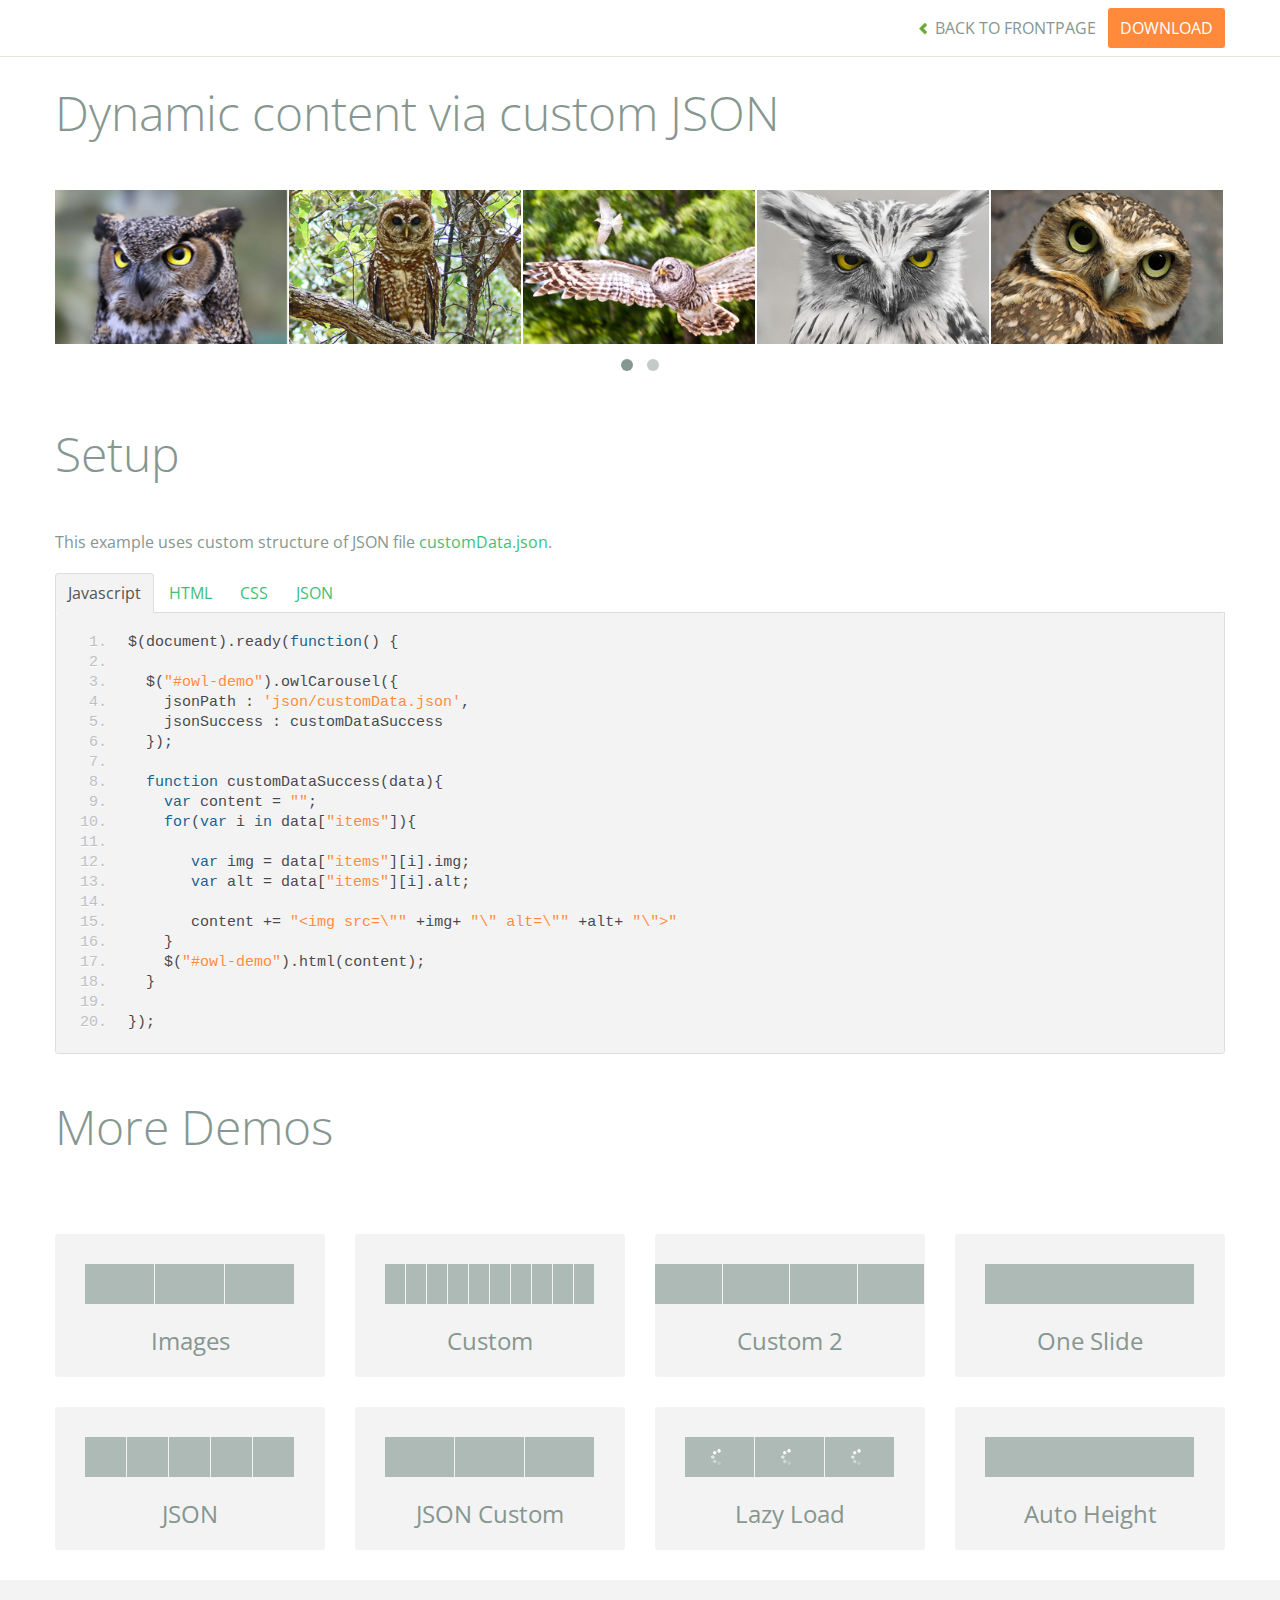
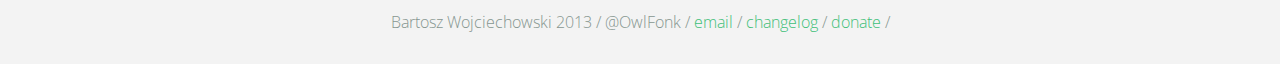
<file: brueschgames.com/02_Templates/owl.carousel/demos/customJson.html>
<!DOCTYPE html>
<html lang="en">
  <head>
    <meta charset="utf-8">
    <title>Owl Carousel - Dynamic content via custom JSON</title>
    <meta name="viewport" content="width=device-width, initial-scale=1.0">
    <meta name="description" content="jQuery Responsive Carousel - Owl Carusel">
    <meta name="author" content="Bartosz Wojciechowski">

    <link href='http://fonts.googleapis.com/css?family=Open+Sans:400italic,400,300,600,700' rel='stylesheet' type='text/css'>
    <link href="../assets/css/bootstrapTheme.css" rel="stylesheet">
    <link href="../assets/css/custom.css" rel="stylesheet">

    <!-- Owl Carousel Assets -->
    <link href="../owl-carousel/owl.carousel.css" rel="stylesheet">
    <link href="../owl-carousel/owl.theme.css" rel="stylesheet">

    <link href="../assets/js/google-code-prettify/prettify.css" rel="stylesheet">

    <!-- Le fav and touch icons -->
    <link rel="apple-touch-icon-precomposed" sizes="144x144" href="../assets/ico/apple-touch-icon-144-precomposed.png">
    <link rel="apple-touch-icon-precomposed" sizes="114x114" href="../assets/ico/apple-touch-icon-114-precomposed.png">
      <link rel="apple-touch-icon-precomposed" sizes="72x72" href="../assets/ico/apple-touch-icon-72-precomposed.png">
                    <link rel="apple-touch-icon-precomposed" href="../assets/ico/apple-touch-icon-57-precomposed.png">
                                   <link rel="shortcut icon" href="../assets/ico/favicon.png">
  </head>
  <body>

      <div id="top-nav" class="navbar navbar-fixed-top">
        <div class="navbar-inner">
          <div class="container">
            <button type="button" class="btn btn-navbar" data-toggle="collapse" data-target=".nav-collapse">
            <span class="icon-bar"></span>
            <span class="icon-bar"></span>
            <span class="icon-bar"></span>
          </button>
            <div class="nav-collapse collapse">
            <ul class="nav pull-right">
              <li><a href="../index.html"><i class="icon-chevron-left"></i> Back to Frontpage</a></li>
              <li><a href="../owl.carousel.zip" class="download download-on" data-spy="affix" data-offset-top="450">Download</a></li>
            </ul>
            <ul class="nav pull-left">
              
            </ul>
            </div>
          </div>
        </div>
      </div>
   
    <div id="title">
      <div class="container">
        <div class="row">
          <div class="span12">
            <h1>Dynamic content via custom JSON</h1>
          </div>
        </div>
      </div>
    </div>

      <div id="demo">
        <div class="container">
          <div class="row">
            <div class="span12">

              <div id="owl-demo" class="owl-carousel">
              </div>
            </div>
          </div>
        </div>

    </div>

    <div id="example-info">
      <div class="container">
        <div class="row">
          <div class="span12">
            <h1>Setup</h1>
            <p>This example uses custom structure of JSON file <a href="json/customData.json">customData.json</a>.
            </p>
            <ul class="nav nav-tabs" id="myTab">
              <li class="active"><a href="#javascript">Javascript</a></li>
              <li><a href="#HTML">HTML</a></li>
              <li><a href="#CSS">CSS</a></li>
              <li><a href="#JSON">JSON</a></li>
            </ul>
             
            <div class="tab-content">

              <div class="tab-pane active" id="javascript">
<pre class="pre-show prettyprint linenums">
$(document).ready(function() {

  $("#owl-demo").owlCarousel({
    jsonPath : 'json/customData.json',
    jsonSuccess : customDataSuccess
  });

  function customDataSuccess(data){
    var content = "";
    for(var i in data["items"]){
       
       var img = data["items"][i].img;
       var alt = data["items"][i].alt;

       content += "&lt;img src=\"" +img+ "\" alt=\"" +alt+ "\"&gt"
    }
    $("#owl-demo").html(content);
  }

});
</pre>  

              </div>

              <div class="tab-pane" id="HTML">
<pre class="pre-show prettyprint linenums">
&lt;div id="owl-demo" class="owl-carousel"&gt;
&lt;/div&gt;
</pre>
              </div>

              <div class="tab-pane" id="CSS">
<pre class="pre-show prettyprint linenums">
#owl-demo .item{
  background: #a1def8;
  padding: 30px 0px;
  display: block;
  margin: 5px;
  color: #FFF;
  -webkit-border-radius: 3px;
  -moz-border-radius: 3px;
  border-radius: 3px;
  text-align: center;
}

</pre>
              </div>
              <div class="tab-pane" id="JSON">
<pre class="pre-show prettyprint linenums">
{
  "items" : [
    {
      "img": "assets/owl1.jpg",
      "alt" : "Owl Image 1"
    },
    {
      "img": "assets/owl2.jpg",
      "alt" : "Owl Image 2"
    },
    {
      "img": "assets/owl3.jpg",
      "alt" : "Owl Image 1"
    },
    {
      "img": "assets/owl4.jpg",
      "alt" : "Owl Image 2"
    },
    {
      "img": "assets/owl5.jpg",
      "alt" : "Owl Image 1"
    },
    {
      "img": "assets/owl6.jpg",
      "alt" : "Owl Image 2"
    }
  ]
}
</pre>
</div>
            </div><!--End Tab Content-->

          </div>
        </div>
      </div>
    </div>

    <div id="more">
      <div class="container">

        <div class="row">
          <div class="span12">
            <h1>More Demos</h1>
          </div>
        </div>

        <div class="row demos-row">
          <div class="span3">
            <a href="images.html" class="demo-box">
              <div class="demo-wrapper demo-images clearfix">
                <div class="demo-slide"><div class="bg"></div></div>
                <div class="demo-slide"><div class="bg"></div></div>
                <div class="demo-slide"><div class="bg"></div></div>
              </div>
              <h3>Images</h3>
            </a>
          </div>

          <div class="span3">
            <a href="custom.html" class="demo-box">
              <div class="demo-wrapper demo-custom clearfix">
                <div class="demo-slide"><div class="bg"></div></div>
                <div class="demo-slide"><div class="bg"></div></div>
                <div class="demo-slide"><div class="bg"></div></div>
                <div class="demo-slide"><div class="bg"></div></div>
                <div class="demo-slide"><div class="bg"></div></div>
                <div class="demo-slide"><div class="bg"></div></div>
                <div class="demo-slide"><div class="bg"></div></div>
                <div class="demo-slide"><div class="bg"></div></div>
                <div class="demo-slide"><div class="bg"></div></div>
                <div class="demo-slide"><div class="bg"></div></div>
              </div>
              <h3>Custom</h3>
            </a>
          </div>

          <div class="span3">
            <a href="itemsCustom.html" class="demo-box">
              <div class="demo-wrapper demo-full clearfix">
                <div class="demo-slide"><div class="bg"></div></div>
                <div class="demo-slide"><div class="bg"></div></div>
                <div class="demo-slide"><div class="bg"></div></div>
                <div class="demo-slide"><div class="bg"></div></div>
              </div>
              <h3>Custom 2</h3>
            </a>
          </div>

          <div class="span3">
            <a href="one.html" class="demo-box">
              <div class="demo-wrapper demo-one clearfix">
                <div class="demo-slide"><div class="bg"></div></div>
              </div>
              <h3>One Slide</h3>
            </a>
          </div>

        </div>
        <div class="row demos-row">
          <div class="span3">
            <a href="json.html" class="demo-box">
              <div class="demo-wrapper demo-Json clearfix">
                <div class="demo-slide"><div class="bg"></div></div>
                <div class="demo-slide"><div class="bg"></div></div>
                <div class="demo-slide"><div class="bg"></div></div>
                <div class="demo-slide"><div class="bg"></div></div>
                <div class="demo-slide"><div class="bg"></div></div>
              </div>
              <h3>JSON</h3>
            </a>
          </div>

          <div class="span3">
            <a href="customJson.html" class="demo-box">
              <div class="demo-wrapper demo-Json-custom clearfix">
                <div class="demo-slide"><div class="bg"></div></div>
                <div class="demo-slide"><div class="bg"></div></div>
                <div class="demo-slide"><div class="bg"></div></div>
              </div>
              <h3>JSON Custom</h3>
            </a>
          </div>

          <div class="span3">
            <a href="lazyLoad.html" class="demo-box">
              <div class="demo-wrapper demo-lazy clearfix">
                <div class="demo-slide"><div class="bg"></div></div>
                <div class="demo-slide"><div class="bg"></div></div>
                <div class="demo-slide"><div class="bg"></div></div>
              </div>
              <h3>Lazy Load</h3>
            </a>
          </div>

          <div class="span3">
            <a href="autoHeight.html" class="demo-box">
              <div class="demo-wrapper demo-height clearfix">
                <div class="demo-slide"><div class="bg"></div></div>
              </div>
              <h3>Auto Height</h3>
            </a>
          </div>

        </div>
      </div>
    </div>


 
    <div id="footer">
      <div class="container">
        <div class="row">
          <div class="span12">
            <h5>Bartosz Wojciechowski 2013 / @OwlFonk / 
            <a href="mailto:owl@owlgraphic.com?subject=Hey Owl!">email</a> / 
            <a href="../changelog.html">changelog</a> /
            <a href="https://www.paypal.com/cgi-bin/webscr?cmd=_s-xclick&hosted_button_id=EFSGXZS7V2U9N">donate</a> / 
            <a href="https://twitter.com/share" class="twitter-share-button" data-url="http://owlgraphic.com/owlcarousel/" data-text="Awesome jQuery Owl Carousel Responsive Plugin" data-via="OwlFonk" data-count="none" data-hashtags="owlcarousel"></a>
            <script>
            var owldomain = window.location.hostname.indexOf("owlgraphic");
            if(owldomain !== -1){
              !function(d,s,id){var js,fjs=d.getElementsByTagName(s)[0],p=/^http:/.test(d.location)?'http':'https';if(!d.getElementById(id)){js=d.createElement(s);js.id=id;js.src=p+'://platform.twitter.com/widgets.js';fjs.parentNode.insertBefore(js,fjs);}}(document, 'script', 'twitter-wjs');
            }
            </script>
            </h5>
          </div>
        </div>
      </div>
    </div>


    <script src="../assets/js/jquery-1.9.1.min.js"></script> 
    <script src="../owl-carousel/owl.carousel.js"></script>


    <!-- Demo -->

    <style>
    #owl-demo img{
        display: block;
        width: 99%;
        height: auto;
    }
    </style>


    <script>
    $(document).ready(function() {

      $("#owl-demo").owlCarousel({
        jsonPath : 'json/customData.json',
        jsonSuccess : customDataSuccess
      });

      function customDataSuccess(data){
        var content = "";
        for(var i in data["items"]){
           
           var img = data["items"][i].img;
           var alt = data["items"][i].alt;

           content += "<img src=\"" +img+ "\" alt=\"" +alt+ "\">"
        }
        $("#owl-demo").html(content);
      }

    });
    </script>


    <script src="../assets/js/bootstrap-collapse.js"></script>
    <script src="../assets/js/bootstrap-transition.js"></script>
    <script src="../assets/js/bootstrap-tab.js"></script>

    <script src="../assets/js/google-code-prettify/prettify.js"></script>
	  <script src="../assets/js/application.js"></script>

  </body>
</html>
</file>
<file: bigPicturePage/bewerbungsPage/css/style-wide.css>
/*
	Big Picture by HTML5 UP
	html5up.net | @n33co
	Free for personal and commercial use under the CCA 3.0 license (html5up.net/license)
*/

/*********************************************************************************/
/* Basic                                                                         */
/*********************************************************************************/

	body,input,textarea,select {
		font-size: 17pt;
	}
	
	/* Main */
		
		.main {
		}
		
			.main.style2 {
			}
			
				.main.style2 .content {
					width: 40%;
				}
			
					.main.style2.right .content {
						left: 60%;
					}

				.main.style2.inactive {
				}

					.main.style2.inactive .content {
					}

						.main.style2.inactive.left .content {
							left: -40%;
						}
</file>
<file: bigPicturePage/bewerbungsPage/css/style-normal.css>
/*
	Big Picture by HTML5 UP
	html5up.net | @n33co
	Free for personal and commercial use under the CCA 3.0 license (html5up.net/license)
*/

/*********************************************************************************/
/* Basic                                                                         */
/*********************************************************************************/

	body,input,textarea,select {
		font-size: 15pt;
	}
</file>
<file: bigPicturePage/bewerbungsPage/css/ie/v9.css>
/*
	Big Picture by HTML5 UP
	html5up.net | @n33co
	Free for personal and commercial use under the CCA 3.0 license (html5up.net/license)
*/

/*********************************************************************************/
/* Loader                                                                        */
/*********************************************************************************/

	body:before,
	body:after {
		display: none !important;
	}

/*********************************************************************************/
/* Poptrox                                                                       */
/*********************************************************************************/

	.poptrox-popup {
	}

		.poptrox-popup .loader {
			display: none !important;
		}
</file>
<file: bigPicturePage/bewerbungsPage/css/ie/v8.css>
/*
	Big Picture by HTML5 UP
	html5up.net | @n33co
	Free for personal and commercial use under the CCA 3.0 license (html5up.net/license)
*/

/*********************************************************************************/
/* Basic                                                                         */
/*********************************************************************************/

	/* Section/Article */

		section,
		article
		{
		}

			section > .last-child,
			article > .last-child
			{
				margin-bottom: 0;
			}

			section.last-child,
			article.last-child
			{
				margin-bottom: 0;
			}

	/* Form */

		form input[type="text"],
		form input[type="email"],
		form input[type="password"],
		form select,
		form textarea {
			position: relative;
			-ms-behavior: url('css/ie/PIE.htc');
			border: solid 1px #ccc;
		}

	/* Button */

		input[type="button"],
		input[type="submit"],
		input[type="reset"],
		.button {
			position: relative;
			-ms-behavior: url('css/ie/PIE.htc');
		}

			.button.down {
				text-indent: 0;
			}

/*********************************************************************************/
/* Intro                                                                         */
/*********************************************************************************/

	#intro {
		-ms-behavior: url('css/ie/backgroundsize.min.htc');
		background: url('../../images/intro.jpg');
		background-size: cover;
	}

		#intro .content {
			position: relative;
			z-index: 1;
		}

		#intro:after {
			content: '';
			background: url('../images/overlay.png');
			width: 100%;
			height: 100%;
			position: absolute;
			left: 0;
			top: 0;
		}

/*********************************************************************************/
/* One                                                                           */
/*********************************************************************************/

	#one {
		-ms-behavior: url('css/ie/backgroundsize.min.htc');
		background: url('../../images/one.jpg');
		background-size: cover;
	}

		#one .content {
			position: relative;
			z-index: 1;
		}

		#one.left:before,
		#one.right:after {
			content: '';
			background: url('../images/overlay.png');
			width: 100%;
			height: 100%;
			position: absolute;
			left: 0;
			top: 0;
		}

/*********************************************************************************/
/* Two                                                                           */
/*********************************************************************************/

	#two {
		-ms-behavior: url('css/ie/backgroundsize.min.htc');
		background: url('../../images/two.jpg');
		background-size: cover;
	}

		#two .content {
			position: relative;
			z-index: 1;
		}

		#two.left:before,
		#two.right:after {
			content: '';
			background: url('../images/overlay.png');
			width: 100%;
			height: 100%;
			position: absolute;
			left: 0;
			top: 0;
		}
</file>
<file: brueschgames.com/03_Site/assets/css/ie8.css>
/*
	ZeroFour by HTML5 UP
	html5up.net | @n33co
	Free for personal and commercial use under the CCA 3.0 license (html5up.net/license)
*/

/* Basic */

	.button,
	.image img {
		-ms-behavior: url("assets/js/ie/PIE.htc");
	}

/* Wrappers */

	#header-wrapper {
		background: url("../../images/header.jpg");
		background-position: center center;
		background-size: cover;
		-ms-behavior: url("assets/js/ie/backgroundsize.min.htc");
	}

	#main-wrapper .main-wrapper-style1,
	#main-wrapper .main-wrapper-style3 {
		background: #f8f8f8;
	}

/* Header */

	#header .inner {
		-ms-behavior: url("assets/js/ie/PIE.htc");
	}

/* Nav */

	.dropotron {
		box-shadow: 0;
		-ms-behavior: url("assets/js/ie/PIE.htc");
	}

		.dropotron.level-0 {
			box-shadow: 0;
			-ms-behavior: url("assets/js/ie/PIE.htc");
		}
</file>
<file: brueschgames.com/03_Site/assets/css/ie9.css>
/*
	ZeroFour by HTML5 UP
	html5up.net | @n33co
	Free for personal and commercial use under the CCA 3.0 license (html5up.net/license)
*/

/* Basic */

	.button {
		background-image: url("images/ie/grad0-20.svg");
	}

	.box-feature1 header.second {
		left: 0;
	}

/* Wrappers */

	#footer-wrapper,
	#header .inner {
		background-image: url("images/ie/grad0-35.svg");
	}

/* Nav */

	.dropotron {
		background-image: url("images/ie/grad35-0.svg");
	}

/* Mobile UI */

	#titleBar, #navPanel {
		background-image: url("images/ie/grad0-35.svg");
	}
</file>
<file: brueschgames.com/02_Templates/html5up-verti/assets/css/ie8.css>
/*
	Verti by HTML5 UP
	html5up.net | @n33co
	Free for personal and commercial use under the CCA 3.0 license (html5up.net/license)
*/

/* Basic */

	body {
		background-color: #f0f0f0;
	}

/* Image */

	.image img {
		position: relative;
		-ms-behavior: url("assets/js/ie/PIE.htc");
	}

/* Button */

	input[type="button"],
	input[type="submit"],
	input[type="reset"],
	.button,
	button {
		position: relative;
		-ms-behavior: url("assets/js/ie/PIE.htc");
	}

/* Widgets */

	.box,
	.widget.contact ul li a {
		position: relative;
		-ms-behavior: url("assets/js/ie/PIE.htc");
	}

/* Header */

	#logo h1 {
		position: relative;
		-ms-behavior: url("assets/js/ie/PIE.htc");
	}

/* Nav */

	#nav ul li a, #nav ul li span {
		position: relative;
		-ms-behavior: url("assets/js/ie/PIE.htc");
	}

	.dropotron {
		border: solid 1px #eee;
		box-shadow: none !important;
		-ms-behavior: url("assets/js/ie/PIE.htc");
	}

		.dropotron.level-0 {
			box-shadow: none !important;
		}

			.dropotron.level-0:before {
				display: none;
			}
</file>
<file: brueschgames.com/02_Templates/owl.carousel/assets/js/google-code-prettify/prettify.css>
.com { color: #93a1a1; }
.lit { color: #195f91; }
.pun, .opn, .clo { color: #93a1a1; }
.fun { color: #dc322f; }
.str, .atv { color: #ff8a3c; }
.kwd, .prettyprint .tag { color: #195f91; }
.typ, .atn, .dec, .var { color: #3fbf79; }
.pln { color: #48484c; }
.pun{ color:#48484c; }
pre.prettyprint {
  padding: 20px;
  background-color: #f3f3f3;
  border: 0px solid #e1e1e8;
}


/* Specify class=linenums on a pre to get line numbering */
ol.linenums {
  margin: 0 0 0 40px; /* IE indents via margin-left */
}
ol.linenums li {
  padding-left: 12px;
  color: #bebec5;
  line-height: 20px;
  text-shadow: 0 1px 0 #fff;
}
</file>
<file: christianbrueeschCh/bigPicturePage/html5up-big-picture/css/style-wide.css>
/*
	Big Picture by HTML5 UP
	html5up.net | @n33co
	Free for personal and commercial use under the CCA 3.0 license (html5up.net/license)
*/

/*********************************************************************************/
/* Basic                                                                         */
/*********************************************************************************/

	body,input,textarea,select {
		font-size: 17pt;
	}
	
	/* Main */
		
		.main {
		}
		
			.main.style2 {
			}
			
				.main.style2 .content {
					width: 40%;
				}
			
					.main.style2.right .content {
						left: 60%;
					}

				.main.style2.inactive {
				}

					.main.style2.inactive .content {
					}

						.main.style2.inactive.left .content {
							left: -40%;
						}
</file>
<file: christianbrueeschCh/bigPicturePage/html5up-big-picture/css/style-normal.css>
/*
	Big Picture by HTML5 UP
	html5up.net | @n33co
	Free for personal and commercial use under the CCA 3.0 license (html5up.net/license)
*/

/*********************************************************************************/
/* Basic                                                                         */
/*********************************************************************************/

	body,input,textarea,select {
		font-size: 15pt;
	}
</file>
<file: christianbrueeschCh/bigPicturePage/html5up-big-picture/css/ie/v9.css>
/*
	Big Picture by HTML5 UP
	html5up.net | @n33co
	Free for personal and commercial use under the CCA 3.0 license (html5up.net/license)
*/

/*********************************************************************************/
/* Loader                                                                        */
/*********************************************************************************/

	body:before,
	body:after {
		display: none !important;
	}

/*********************************************************************************/
/* Poptrox                                                                       */
/*********************************************************************************/

	.poptrox-popup {
	}

		.poptrox-popup .loader {
			display: none !important;
		}
</file>
<file: christianbrueeschCh/bigPicturePage/html5up-big-picture/css/ie/v8.css>
/*
	Big Picture by HTML5 UP
	html5up.net | @n33co
	Free for personal and commercial use under the CCA 3.0 license (html5up.net/license)
*/

/*********************************************************************************/
/* Basic                                                                         */
/*********************************************************************************/

	/* Section/Article */

		section,
		article
		{
		}

			section > .last-child,
			article > .last-child
			{
				margin-bottom: 0;
			}

			section.last-child,
			article.last-child
			{
				margin-bottom: 0;
			}

	/* Form */

		form input[type="text"],
		form input[type="email"],
		form input[type="password"],
		form select,
		form textarea {
			position: relative;
			-ms-behavior: url('css/ie/PIE.htc');
			border: solid 1px #ccc;
		}

	/* Button */

		input[type="button"],
		input[type="submit"],
		input[type="reset"],
		.button {
			position: relative;
			-ms-behavior: url('css/ie/PIE.htc');
		}

			.button.down {
				text-indent: 0;
			}

/*********************************************************************************/
/* Intro                                                                         */
/*********************************************************************************/

	#intro {
		-ms-behavior: url('css/ie/backgroundsize.min.htc');
		background: url('../../images/intro.jpg');
		background-size: cover;
	}

		#intro .content {
			position: relative;
			z-index: 1;
		}

		#intro:after {
			content: '';
			background: url('../images/overlay.png');
			width: 100%;
			height: 100%;
			position: absolute;
			left: 0;
			top: 0;
		}

/*********************************************************************************/
/* One                                                                           */
/*********************************************************************************/

	#one {
		-ms-behavior: url('css/ie/backgroundsize.min.htc');
		background: url('../../images/one.jpg');
		background-size: cover;
	}

		#one .content {
			position: relative;
			z-index: 1;
		}

		#one.left:before,
		#one.right:after {
			content: '';
			background: url('../images/overlay.png');
			width: 100%;
			height: 100%;
			position: absolute;
			left: 0;
			top: 0;
		}

/*********************************************************************************/
/* Two                                                                           */
/*********************************************************************************/

	#two {
		-ms-behavior: url('css/ie/backgroundsize.min.htc');
		background: url('../../images/two.jpg');
		background-size: cover;
	}

		#two .content {
			position: relative;
			z-index: 1;
		}

		#two.left:before,
		#two.right:after {
			content: '';
			background: url('../images/overlay.png');
			width: 100%;
			height: 100%;
			position: absolute;
			left: 0;
			top: 0;
		}
</file>
<file: bigPicturePage/bewerbungsPage/css/skel.css>
/* Resets (http://meyerweb.com/eric/tools/css/reset/ | v2.0 | 20110126 | License: none (public domain)) */

	html,body,div,span,applet,object,iframe,h1,h2,h3,h4,h5,h6,p,blockquote,pre,a,abbr,acronym,address,big,cite,code,del,dfn,em,img,ins,kbd,q,s,samp,small,strike,strong,sub,sup,tt,var,b,u,i,center,dl,dt,dd,ol,ul,li,fieldset,form,label,legend,table,caption,tbody,tfoot,thead,tr,th,td,article,aside,canvas,details,embed,figure,figcaption,footer,header,hgroup,menu,nav,output,ruby,section,summary,time,mark,audio,video{margin:0;padding:0;border:0;font-size:100%;font:inherit;vertical-align:baseline;}article,aside,details,figcaption,figure,footer,header,hgroup,menu,nav,section{display:block;}body{line-height:1;}ol,ul{list-style:none;}blockquote,q{quotes:none;}blockquote:before,blockquote:after,q:before,q:after{content:'';content:none;}table{border-collapse:collapse;border-spacing:0;}body{-webkit-text-size-adjust:none}

/* Box Model */

	*, *:before, *:after {
		-moz-box-sizing: border-box;
		-webkit-box-sizing: border-box;
		box-sizing: border-box;
	}

/* Container */

	.container {
		margin-left: auto;
		margin-right: auto;

		/* width: (containers) */
		width: 1200px;
	}

	/* Modifiers */

		/* 125% */
			.container.\31 25\25 {
				width: 100%;

				/* max-width: (containers * 1.25) */
				max-width: 1500px;

				/* min-width: (containers) */
				min-width: 1200px;
			}

		/* 75% */
			.container.\37 5\25 {

				/* width: (containers * 0.75) */
				width: 900px;

			}

		/* 50% */
			.container.\35 0\25 {

				/* width: (containers * 0.50) */
				width: 600px;

			}

		/* 25% */
			.container.\32 5\25 {

				/* width: (containers * 0.25) */
				width: 300px;

			}

/* Grid */

	.row {
		border-bottom: solid 1px transparent;
	}

	.row > * {
		float: left;
	}

	.row:after, .row:before {
		content: '';
		display: block;
		clear: both;
		height: 0;
	}

	.row.uniform > * > :first-child {
		margin-top: 0;
	}

	.row.uniform > * > :last-child {
		margin-bottom: 0;
	}

	/* Gutters */

		/* Normal */

			.row > * {
				/* padding: (gutters.horizontal) 0 0 (gutters.vertical) */
				padding: 40px 0 0 40px;
			}

			.row {
				/* margin: -(gutters.horizontal) 0 -1px -(gutters.vertical) */
				margin: -40px 0 -1px -40px;
			}

			.row.uniform > * {
				/* padding: (gutters.vertical) 0 0 (gutters.vertical) */
				padding: 40px 0 0 40px;
			}

			.row.uniform {
				/* margin: -(gutters.vertical) 0 -1px -(gutters.vertical) */
				margin: -40px 0 -1px -40px;
			}

		/* 200% */

			.row.\32 00\25 > * {
				/* padding: (gutters.horizontal) 0 0 (gutters.vertical) */
				padding: 80px 0 0 80px;
			}

			.row.\32 00\25 {
				/* margin: -(gutters.horizontal) 0 -1px -(gutters.vertical) */
				margin: -80px 0 -1px -80px;
			}

			.row.uniform.\32 00\25 > * {
				/* padding: (gutters.vertical) 0 0 (gutters.vertical) */
				padding: 80px 0 0 80px;
			}

			.row.uniform.\32 00\25 {
				/* margin: -(gutters.vertical) 0 -1px -(gutters.vertical) */
				margin: -80px 0 -1px -80px;
			}

		/* 150% */

			.row.\31 50\25 > * {
				/* padding: (gutters.horizontal) 0 0 (gutters.vertical) */
				padding: 60px 0 0 60px;
			}

			.row.\31 50\25 {
				/* margin: -(gutters.horizontal) 0 -1px -(gutters.vertical) */
				margin: -60px 0 -1px -60px;
			}

			.row.uniform.\31 50\25 > * {
				/* padding: (gutters.vertical) 0 0 (gutters.vertical) */
				padding: 60px 0 0 60px;
			}

			.row.uniform.\31 50\25 {
				/* margin: -(gutters.vertical) 0 -1px -(gutters.vertical) */
				margin: -60px 0 -1px -60px;
			}

		/* 50% */

			.row.\35 0\25 > * {
				/* padding: (gutters.horizontal) 0 0 (gutters.vertical) */
				padding: 20px 0 0 20px;
			}

			.row.\35 0\25 {
				/* margin: -(gutters.horizontal) 0 -1px -(gutters.vertical) */
				margin: -20px 0 -1px -20px;
			}

			.row.uniform.\35 0\25 > * {
				/* padding: (gutters.vertical) 0 0 (gutters.vertical) */
				padding: 20px 0 0 20px;
			}

			.row.uniform.\35 0\25 {
				/* margin: -(gutters.vertical) 0 -1px -(gutters.vertical) */
				margin: -20px 0 -1px -20px;
			}

		/* 25% */

			.row.\32 5\25 > * {
				/* padding: (gutters.horizontal) 0 0 (gutters.vertical) */
				padding: 10px 0 0 10px;
			}

			.row.\32 5\25 {
				/* margin: -(gutters.horizontal) 0 -1px -(gutters.vertical) */
				margin: -10px 0 -1px -10px;
			}

			.row.uniform.\32 5\25 > * {
				/* padding: (gutters.vertical) 0 0 (gutters.vertical) */
				padding: 10px 0 0 10px;
			}

			.row.uniform.\32 5\25 {
				/* margin: -(gutters.vertical) 0 -1px -(gutters.vertical) */
				margin: -10px 0 -1px -10px;
			}

		/* 0% */

			.row.\30 \25 > * {
				padding: 0;
			}

			.row.\30 \25 {
				margin: 0 0 -1px 0;
			}

	/* Cells */

		.\31 2u, .\31 2u\24 { width: 100%; clear: none; margin-left: 0; }
		.\31 1u, .\31 1u\24 { width: 91.6666666667%; clear: none; margin-left: 0; }
		.\31 0u, .\31 0u\24 { width: 83.3333333333%; clear: none; margin-left: 0; }
		.\39 u, .\39 u\24 { width: 75%; clear: none; margin-left: 0; }
		.\38 u, .\38 u\24 { width: 66.6666666667%; clear: none; margin-left: 0; }
		.\37 u, .\37 u\24 { width: 58.3333333333%; clear: none; margin-left: 0; }
		.\36 u, .\36 u\24 { width: 50%; clear: none; margin-left: 0; }
		.\35 u, .\35 u\24 { width: 41.6666666667%; clear: none; margin-left: 0; }
		.\34 u, .\34 u\24 { width: 33.3333333333%; clear: none; margin-left: 0; }
		.\33 u, .\33 u\24 { width: 25%; clear: none; margin-left: 0; }
		.\32 u, .\32 u\24 { width: 16.6666666667%; clear: none; margin-left: 0; }
		.\31 u, .\31 u\24 { width: 8.3333333333%; clear: none; margin-left: 0; }

		.\31 2u\24 + *,
		.\31 1u\24 + *,
		.\31 0u\24 + *,
		.\39 u\24 + *,
		.\38 u\24 + *,
		.\37 u\24 + *,
		.\36 u\24 + *,
		.\35 u\24 + *,
		.\34 u\24 + *,
		.\33 u\24 + *,
		.\32 u\24 + *,
		.\31 u\24 + * {
			clear: left;
		}

		.\-11u { margin-left: 91.6666666667% }
		.\-10u { margin-left: 83.3333333333% }
		.\-9u { margin-left: 75% }
		.\-8u { margin-left: 66.6666666667% }
		.\-7u { margin-left: 58.3333333333% }
		.\-6u { margin-left: 50% }
		.\-5u { margin-left: 41.6666666667% }
		.\-4u { margin-left: 33.3333333333% }
		.\-3u { margin-left: 25% }
		.\-2u { margin-left: 16.6666666667% }
		.\-1u { margin-left: 8.3333333333% }
</file>
<file: bigPicturePage/bewerbungsPage/css/style.css>
@charset 'UTF-8';
@import url('http://fonts.googleapis.com/css?family=Source+Sans+Pro:300,900');
@import url('font-awesome.min.css');

/*
	Big Picture by HTML5 UP
	html5up.net | @n33co
	Free for personal and commercial use under the CCA 3.0 license (html5up.net/license)
*/

/*********************************************************************************/
/* Basic                                                                         */
/*********************************************************************************/

	html {
		height: 100%;
	}

	body {
		background: #fff;
		height: 100%;
	}

		body.is-loading *,
		body.is-resizing *
		{
			-moz-transition: none !important;
			-webkit-transition: none !important;
			-o-transition: none !important;
			-ms-transition: none !important;
			transition: none !important;
			-moz-animation: none !important;
			-webkit-animation: none !important;
			-o-animation: none !important;
			-ms-animation: none !important;
			animation: none !important;
		}

	body,input,textarea,select {
		font-family: 'Source Sans Pro', sans-serif;
		font-weight: 300;
		font-size: 18pt;
		line-height: 1.75em;
		color: #39454b;
		letter-spacing: 0.5px;
	}

	h1,h2,h3,h4,h5,h6 {
		font-weight: 900;
		color: inherit;
	}

		h1 a, h2 a, h3 a, h4 a, h5 a, h6 a {
			color: inherit;
			text-decoration: none;
		}

	h2 {
		font-size: 2.25em;
		letter-spacing: -2px;
		line-height: 1.25em;
	}

	strong, b {
		font-weight: 900;
		color: inherit;
	}

	em, i {
		font-style: italic;
	}

	a {
		color: #98c593;

		-moz-transition: all 0.2s ease-in-out, color 0.2s ease-in-out;
		-webkit-transition: all 0.2s ease-in-out, color 0.2s ease-in-out;
		-o-transition: all 0.2s ease-in-out, color 0.2s ease-in-out;
		-ms-transition: all 0.2s ease-in-out, color 0.2s ease-in-out;
		transition: all 0.2s ease-in-out, color 0.2s ease-in-out;
	}

	sub {
		position: relative;
		top: 0.5em;
		font-size: 0.8em;
	}

	sup {
		position: relative;
		top: -0.5em;
		font-size: 0.8em;
	}

	hr {
		border: 0;
		border-top: solid 1px #ddd;
	}

	blockquote {
		border-left: solid 0.5em #ddd;
		padding: 1em 0 1em 2em;
		font-style: italic;
	}

	p, ul, ol, dl, table {
		margin-bottom: 1em;
	}

	header {
		margin-bottom: 1em;
	}

		header p {
			display: block;
			margin: 1em 0 0 0;
			padding: 0 0 0.5em 0;
		}

	footer {
		margin-top: 2em;
	}

	br.clear {
		clear: both;
	}

	/* Sections/Article */

		section,
		article {
			margin-bottom: 3em;
		}

			section > :last-child,
			article > :last-child {
				margin-bottom: 0;
			}

			section > .content > :last-child,
			article > .content > :last-child {
				margin-bottom: 0;
			}

			section:last-child,
			article:last-child {
				margin-bottom: 0;
			}

			.row > section,
			.row > article {
				margin-bottom: 0;
			}

	/* Image */

		.image {
			position: relative;
			display: inline-block;
		}

			.image:before {
				content: '';
				position: absolute;
				left: 0;
				top: 0;
				width: 100%;
				height: 100%;
				background: url('images/overlay.png');
			}

			.image img {
				display: block;
				width: 100%;
			}

			.image.featured {
				display: block;
				width: 100%;
				margin: 0 0 2em 0;
			}

			.image.fit {
				display: block;
				width: 100%;
			}

			.image.left {
				float: left;
				margin: 0 2em 2em 0;
			}

			.image.centered {
				display: block;
				margin: 0 0 2em 0;
			}

				.image.centered img {
					margin: 0 auto;
					width: auto;
				}

	/* List */

		ul {
		}

			ul.default {
				list-style: disc;
				padding-left: 1em;
			}

				ul.default li {
					padding-left: 0.5em;
				}

			ul.icons {
				cursor: default;
			}

				ul.icons li {
					display: inline-block;
				}

					ul.icons a {
						display: inline-block;
						width: 2em;
						height: 2em;
						line-height: 2em;
						text-align: center;
						border: 0;
					}

			ul.menu {
				cursor: default;
			}

				ul.menu li {
					display: inline-block;
					line-height: 1em;
					border-left: solid 1px rgba(145,146,147,0.25);
					padding: 0 0 0 0.5em;
					margin: 0 0 0 0.5em;
				}

				ul.menu li:first-child {
					border-left: 0;
					padding-left: 0;
					margin-left: 0;
				}

			ul.actions {
				cursor: default;
			}

				ul.actions li {
					display: inline-block;
					margin: 0 0 0 0.5em;
				}

				ul.actions li:first-child {
					margin-left: 0;
				}

		ol {
		}

			ol.default {
				list-style: decimal;
				padding-left: 1.25em;
			}

				ol.default li {
					padding-left: 0.25em;
				}

	/* Form */

		form {
		}

			form label {
				display: block;
			}

			form input[type="text"],
			form input[type="email"],
			form input[type="password"],
			form select,
			form textarea {
				display: block;
				width: 100%;
				padding: 0.65em 0.75em;
				background: none;
				border: solid 2px rgba(185,186,187,0.25);
				color: inherit;
				border-radius: 0.5em;
				outline: none;

				-moz-appearance: none;
				-webkit-appearance: none;
				-o-appearance: none;
				-ms-appearance: none;
				appearance: none;

				-moz-transition: all 0.2s ease-in-out, color 0.2s ease-in-out;
				-webkit-transition: all 0.2s ease-in-out, color 0.2s ease-in-out;
				-o-transition: all 0.2s ease-in-out, color 0.2s ease-in-out;
				-ms-transition: all 0.2s ease-in-out, color 0.2s ease-in-out;
				transition: all 0.2s ease-in-out, color 0.2s ease-in-out;
			}

				form input[type="text"]:focus,
				form input[type="email"]:focus,
				form input[type="password"]:focus,
				form select:focus,
				form textarea:focus {
					border-color: #9ac8e9;
				}

			form input[type="text"],
			form input[type="email"],
			form input[type="password"],
			form select {
				line-height: 1.35em;
			}

			form textarea {
				min-height: 8em;
			}

			form .formerize-placeholder {
				color: rgba(145,146,147,0.85) !important;
			}

			form ::-webkit-input-placeholder {
				color: rgba(145,146,147,0.85) !important;
			}

			form :-moz-placeholder {
				color: rgba(145,146,147,0.85) !important;
			}

			form ::-moz-placeholder {
				color: rgba(145,146,147,0.85) !important;
			}

			form :-ms-input-placeholder {
				color: rgba(145,146,147,0.85) !important;
			}

			form ::-moz-focus-inner {
				border: 0;
			}

	/* Table */

		table {
			width: 100%;
		}

			table.default {
				width: 100%;
			}

				table.default tbody tr:nth-child(2n+2) {
					background: #f4f4f4;
				}

				table.default td {
					padding: 0.5em 1em 0.5em 1em;
				}

				table.default th {
					text-align: left;
					font-weight: 900;
					padding: 0.5em 1em 0.5em 1em;
				}

				table.default thead {
					background: #444;
					color: #fff;
				}

				table.default tfoot {
					background: #eee;
				}

				table.default tbody {
				}

	/* Button */

		input[type="button"],
		input[type="submit"],
		input[type="reset"],
		.button {
			background-color: #98c593;
			border: 0;
			border-radius: 3.5em;
			color: #fff;
			cursor: pointer;
			display: inline-block;
			height: 3.5em;
			line-height: 3.5em;
			outline: 0;
			padding: 0 2em 0 2em;
			position: relative;
			text-align: center;
			text-decoration: none;

			-moz-appearance: none;
			-webkit-appearance: none;
			-o-appearance: none;
			-ms-appearance: none;
			appearance: none;

			-moz-transition: all 0.2s ease-in-out;
			-webkit-transition: all 0.2s ease-in-out;
			-o-transition: all 0.2s ease-in-out;
			-ms-transition: all 0.2s ease-in-out;
			transition: all 0.2s ease-in-out;
		}

			.button.down {
				width: 5em;
				height: 5em;
				line-height: 4.5em;
				padding: 0;
				background-image: url('images/dark-arrow.svg');
				background-position: center center;
				background-repeat: no-repeat;
				text-indent: -10em;
				overflow: hidden;
			}

				.button.down.anchored {
					bottom: 0;
					border-bottom: 0;
					border-radius: 3em 3em 0 0;
					height: 4.5em;
					margin-left: -2.5em;
				}

			.button.anchored {
				position: absolute;
				left: 50%;
			}

			input[type="button"]:hover,
			input[type="submit"]:hover,
			input[type="reset"]:hover,
			.button:hover {
				background-color: #a8d5a3;
			}

			input[type="button"]:active,
			input[type="submit"]:active,
			input[type="reset"]:active,
			.button:active {
				background-color: #88b583;
			}

			input[type="button"].style2,
			input[type="submit"].style2,
			input[type="reset"].style2,
			.button.style2 {
				background-color: transparent;
				border: solid 2px #e5e6e7;
				color: inherit;
			}

				input[type="button"].style2:hover,
				input[type="submit"].style2:hover,
				input[type="reset"].style2:hover,
				.button.style2:hover {
					background-color: rgba(145,146,147,0.035);
				}

				.button.style2.down {
					background-image: url('images/arrow.svg');
				}

	/* Box */

		.box {
			background: #fff;
			color: #39454b;
			padding: 2em;
		}

			.box.style2 {
				padding: 3.5em 2.5em 3.5em 2.5em;
			}

	/* Main */

		.main {
			position: relative;
			margin: 0;
			overflow-x: hidden;
		}

			.main.fullscreen {
				height: 100%;
			}

			.main.style1 {
				text-align: center;
				padding: 3em 0 3em 0;
			}

				.main.style1 h2 {
					font-size: 4.25em;
					line-height: 1em;
					letter-spacing: -4px;
				}

				.main.style1:before {
					content: '';
					display: inline-block;
					vertical-align: middle;
					height: 100%;
				}

				.main.style1 .content {
					opacity: 1.0;
					display: inline-block;
					vertical-align: middle;

					-moz-transition: all 1s ease;
					-webkit-transition: all 1s ease;
					-o-transition: all 1s ease;
					-ms-transition: all 1s ease;
					transition: all 1s ease;

					-moz-transform: translateZ(0);
					-webkit-transform: translateZ(0);
					-o-transform: translateZ(0);
					-ms-transform: translateZ(0);
					transform: translateZ(0);
				}

			.main.style1.inactive {
			}

				.main.style1.inactive .content {
					opacity: 0;
				}

			.main.style2 {
				padding: 3em 0 3em 0;
				overflow: hidden;
			}

				.main.style2 .content {
					position: relative;
					width: 35%;
					display: inline-block;
					vertical-align: middle;

					-moz-transition: all 1s ease;
					-webkit-transition: all 1s ease;
					-o-transition: all 1s ease;
					-ms-transition: all 1s ease;
					transition: all 1s ease;

					-moz-transform: translateZ(0);
					-webkit-transform: translateZ(0);
					-o-transform: translateZ(0);
					-ms-transform: translateZ(0);
					transform: translateZ(0);
				}

				.main.style2.left {
				}

					.main.style2.left:after {
						content: '';
						display: inline-block;
						vertical-align: middle;
						height: 100%;
					}

					.main.style2.left .content {
						left: 0;
					}

				.main.style2.right {
				}

					.main.style2.right:before {
						content: '';
						display: inline-block;
						vertical-align: middle;
						height: 100%;
					}

					.main.style2.right .content {
						left: 65%;
					}

				.main.style2.inactive {
				}

					.main.style2.inactive .content {
					}

						.main.style2.inactive.left .content {
							left: -35%;
						}

						.main.style2.inactive.right .content {
							left: 100%;
						}

			.main.style3 {
				text-align: center;
				padding: 6em 0 6em 0;
			}

				.main.style3 .content {
				}

					.main.style3 .content > header {
						margin-bottom: 2em;
					}

				.main.style3.primary {
					background: #fff;
				}

				.main.style3.secondary {
					background: #f5f6f7;
				}

	/* Dark */

		.dark {
			color: #fff;
		}

			.dark a {
				color: #fff;
			}

			.dark .button.style2 {
				border-color: inherit;
				background-color: rgba(64,64,64,0.05);
			}

				.dark .button.style2:hover {
					background-color: rgba(255,255,255,0.1);
				}

				.dark .button.style2.down {
					background-image: url('images/dark-arrow.svg');
				}

/*********************************************************************************/
/* Spinner                                                                       */
/*********************************************************************************/

	@-moz-keyframes spinner-rotate { 0% { -moz-transform: scale(1) rotate(0deg); -webkit-transform: scale(1) rotate(0deg); -o-transform: scale(1) rotate(0deg); -ms-transform: scale(1) rotate(0deg); transform: scale(1) rotate(0deg); } 100% { -moz-transform: scale(1) rotate(360deg); -webkit-transform: scale(1) rotate(360deg); -o-transform: scale(1) rotate(360deg); -ms-transform: scale(1) rotate(360deg); transform: scale(1) rotate(360deg); } }
	@-webkit-keyframes spinner-rotate { 0% { -moz-transform: scale(1) rotate(0deg); -webkit-transform: scale(1) rotate(0deg); -o-transform: scale(1) rotate(0deg); -ms-transform: scale(1) rotate(0deg); transform: scale(1) rotate(0deg); } 100% { -moz-transform: scale(1) rotate(360deg); -webkit-transform: scale(1) rotate(360deg); -o-transform: scale(1) rotate(360deg); -ms-transform: scale(1) rotate(360deg); transform: scale(1) rotate(360deg); } }
	@-o-keyframes spinner-rotate { 0% { -moz-transform: scale(1) rotate(0deg); -webkit-transform: scale(1) rotate(0deg); -o-transform: scale(1) rotate(0deg); -ms-transform: scale(1) rotate(0deg); transform: scale(1) rotate(0deg); } 100% { -moz-transform: scale(1) rotate(360deg); -webkit-transform: scale(1) rotate(360deg); -o-transform: scale(1) rotate(360deg); -ms-transform: scale(1) rotate(360deg); transform: scale(1) rotate(360deg); } }
	@-ms-keyframes spinner-rotate { 0% { -moz-transform: scale(1) rotate(0deg); -webkit-transform: scale(1) rotate(0deg); -o-transform: scale(1) rotate(0deg); -ms-transform: scale(1) rotate(0deg); transform: scale(1) rotate(0deg); } 100% { -moz-transform: scale(1) rotate(360deg); -webkit-transform: scale(1) rotate(360deg); -o-transform: scale(1) rotate(360deg); -ms-transform: scale(1) rotate(360deg); transform: scale(1) rotate(360deg); } }
	@keyframes spinner-rotate { 0% { -moz-transform: scale(1) rotate(0deg); -webkit-transform: scale(1) rotate(0deg); -o-transform: scale(1) rotate(0deg); -ms-transform: scale(1) rotate(0deg); transform: scale(1) rotate(0deg); } 100% { -moz-transform: scale(1) rotate(360deg); -webkit-transform: scale(1) rotate(360deg); -o-transform: scale(1) rotate(360deg); -ms-transform: scale(1) rotate(360deg); transform: scale(1) rotate(360deg); } }

/*********************************************************************************/
/* Loader                                                                        */
/*********************************************************************************/

	@-moz-keyframes spinner-show { 0% { opacity: 0; } 100% { opacity: 1; } }
	@-webkit-keyframes spinner-show { 0% { opacity: 0; } 100% { opacity: 1; } }
	@-o-keyframes spinner-show { 0% { opacity: 0; } 100% { opacity: 1; } }
	@-ms-keyframes spinner-show { 0% { opacity: 0; } 100% { opacity: 1; } }
	@keyframes spinner-show { 0% { opacity: 0; } 100% { opacity: 1; } }
	@-moz-keyframes spinner-hide { 0% { color: #ececec; z-index: 100001; -moz-transform: scale(1) rotate(0deg); -webkit-transform: scale(1) rotate(0deg); -o-transform: scale(1) rotate(0deg); -ms-transform: scale(1) rotate(0deg); transform: scale(1) rotate(0deg); } 99% { color: #ececec; z-index: 100001; -moz-transform: scale(0.5) rotate(360deg); -webkit-transform: scale(0.5) rotate(360deg); -o-transform: scale(0.5) rotate(360deg); -ms-transform: scale(0.5) rotate(360deg); transform: scale(0.5) rotate(360deg); } 100% { color: #ececec; z-index: -1; -moz-transform: scale(0.5) rotate(360deg); -webkit-transform: scale(0.5) rotate(360deg); -o-transform: scale(0.5) rotate(360deg); -ms-transform: scale(0.5) rotate(360deg); transform: scale(0.5) rotate(360deg); } }
	@-webkit-keyframes spinner-hide { 0% { color: #ececec; z-index: 100001; -moz-transform: scale(1) rotate(0deg); -webkit-transform: scale(1) rotate(0deg); -o-transform: scale(1) rotate(0deg); -ms-transform: scale(1) rotate(0deg); transform: scale(1) rotate(0deg); } 99% { color: #ececec; z-index: 100001; -moz-transform: scale(0.5) rotate(360deg); -webkit-transform: scale(0.5) rotate(360deg); -o-transform: scale(0.5) rotate(360deg); -ms-transform: scale(0.5) rotate(360deg); transform: scale(0.5) rotate(360deg); } 100% { color: #ececec; z-index: -1; -moz-transform: scale(0.5) rotate(360deg); -webkit-transform: scale(0.5) rotate(360deg); -o-transform: scale(0.5) rotate(360deg); -ms-transform: scale(0.5) rotate(360deg); transform: scale(0.5) rotate(360deg); } }
	@-o-keyframes spinner-hide { 0% { color: #ececec; z-index: 100001; -moz-transform: scale(1) rotate(0deg); -webkit-transform: scale(1) rotate(0deg); -o-transform: scale(1) rotate(0deg); -ms-transform: scale(1) rotate(0deg); transform: scale(1) rotate(0deg); } 99% { color: #ececec; z-index: 100001; -moz-transform: scale(0.5) rotate(360deg); -webkit-transform: scale(0.5) rotate(360deg); -o-transform: scale(0.5) rotate(360deg); -ms-transform: scale(0.5) rotate(360deg); transform: scale(0.5) rotate(360deg); } 100% { color: #ececec; z-index: -1; -moz-transform: scale(0.5) rotate(360deg); -webkit-transform: scale(0.5) rotate(360deg); -o-transform: scale(0.5) rotate(360deg); -ms-transform: scale(0.5) rotate(360deg); transform: scale(0.5) rotate(360deg); } }
	@-ms-keyframes spinner-hide { 0% { color: #ececec; z-index: 100001; -moz-transform: scale(1) rotate(0deg); -webkit-transform: scale(1) rotate(0deg); -o-transform: scale(1) rotate(0deg); -ms-transform: scale(1) rotate(0deg); transform: scale(1) rotate(0deg); } 99% { color: #ececec; z-index: 100001; -moz-transform: scale(0.5) rotate(360deg); -webkit-transform: scale(0.5) rotate(360deg); -o-transform: scale(0.5) rotate(360deg); -ms-transform: scale(0.5) rotate(360deg); transform: scale(0.5) rotate(360deg); } 100% { color: #ececec; z-index: -1; -moz-transform: scale(0.5) rotate(360deg); -webkit-transform: scale(0.5) rotate(360deg); -o-transform: scale(0.5) rotate(360deg); -ms-transform: scale(0.5) rotate(360deg); transform: scale(0.5) rotate(360deg); } }
	@keyframes spinner-hide { 0% { color: #ececec; z-index: 100001; -moz-transform: scale(1) rotate(0deg); -webkit-transform: scale(1) rotate(0deg); -o-transform: scale(1) rotate(0deg); -ms-transform: scale(1) rotate(0deg); transform: scale(1) rotate(0deg); } 99% { color: #ececec; z-index: 100001; -moz-transform: scale(0.5) rotate(360deg); -webkit-transform: scale(0.5) rotate(360deg); -o-transform: scale(0.5) rotate(360deg); -ms-transform: scale(0.5) rotate(360deg); transform: scale(0.5) rotate(360deg); } 100% { color: #ececec; z-index: -1; -moz-transform: scale(0.5) rotate(360deg); -webkit-transform: scale(0.5) rotate(360deg); -o-transform: scale(0.5) rotate(360deg); -ms-transform: scale(0.5) rotate(360deg); transform: scale(0.5) rotate(360deg); } }
	@-moz-keyframes overlay-hide { 0% { opacity: 1; z-index: 100000; } 15% { opacity: 1; z-index: 100000; } 99% { opacity: 0; z-index: 100000; } 100% { opacity: 0; z-index: -1; } }
	@-webkit-keyframes overlay-hide { 0% { opacity: 1; z-index: 100000; } 15% { opacity: 1; z-index: 100000; } 99% { opacity: 0; z-index: 100000; } 100% { opacity: 0; z-index: -1; } }
	@-o-keyframes overlay-hide { 0% { opacity: 1; z-index: 100000; } 15% { opacity: 1; z-index: 100000; } 99% { opacity: 0; z-index: 100000; } 100% { opacity: 0; z-index: -1; } }
	@-ms-keyframes overlay-hide { 0% { opacity: 1; z-index: 100000; } 15% { opacity: 1; z-index: 100000; } 99% { opacity: 0; z-index: 100000; } 100% { opacity: 0; z-index: -1; } }
	@keyframes overlay-hide { 0% { opacity: 1; z-index: 100000; } 15% { opacity: 1; z-index: 100000; } 99% { opacity: 0; z-index: 100000; } 100% { opacity: 0; z-index: -1; } }

	body {
		text-decoration: none;
	}

		body:before {
			-moz-osx-font-smoothing: grayscale;
			-webkit-font-smoothing: antialiased;
			font-family: FontAwesome;
			font-style: normal;
			font-weight: normal;
			text-transform: none !important;
		}

		body:before {
			-moz-animation: spinner-show 1.5s 1 0.25s ease forwards, spinner-hide 0.25s ease-in-out forwards !important;
			-webkit-animation: spinner-show 1.5s 1 0.25s ease forwards, spinner-hide 0.25s ease-in-out forwards !important;
			-o-animation: spinner-show 1.5s 1 0.25s ease forwards, spinner-hide 0.25s ease-in-out forwards !important;
			-ms-animation: spinner-show 1.5s 1 0.25s ease forwards, spinner-hide 0.25s ease-in-out forwards !important;
			animation: spinner-show 1.5s 1 0.25s ease forwards, spinner-hide 0.25s ease-in-out forwards !important;
			-moz-transform-origin: 50% 50%;
			-webkit-transform-origin: 50% 50%;
			-o-transform-origin: 50% 50%;
			-ms-transform-origin: 50% 50%;
			transform-origin: 50% 50%;
			color: #ececec;
			content: '\f1ce';
			cursor: default;
			display: block;
			font-size: 2em;
			height: 2em;
			left: 50%;
			line-height: 2em;
			margin: -1em 0 0 -1em;
			opacity: 0;
			position: fixed;
			text-align: center;
			top: 50%;
			width: 2em;
			z-index: -1;
		}

		body:after {
			-moz-animation: overlay-hide 1.5s ease-in forwards !important;
			-webkit-animation: overlay-hide 1.5s ease-in forwards !important;
			-o-animation: overlay-hide 1.5s ease-in forwards !important;
			-ms-animation: overlay-hide 1.5s ease-in forwards !important;
			animation: overlay-hide 1.5s ease-in forwards !important;
			background: #ffffff;
			content: '';
			display: block;
			height: 100%;
			left: 0;
			opacity: 0;
			position: fixed;
			top: 0;
			width: 100%;
			z-index: -1;
		}

		body.is-loading:before {
			-moz-animation: spinner-show 1.5s 1 0.25s ease forwards, spinner-rotate 0.75s infinite linear !important;
			-webkit-animation: spinner-show 1.5s 1 0.25s ease forwards, spinner-rotate 0.75s infinite linear !important;
			-o-animation: spinner-show 1.5s 1 0.25s ease forwards, spinner-rotate 0.75s infinite linear !important;
			-ms-animation: spinner-show 1.5s 1 0.25s ease forwards, spinner-rotate 0.75s infinite linear !important;
			animation: spinner-show 1.5s 1 0.25s ease forwards, spinner-rotate 0.75s infinite linear !important;
			z-index: 100001;
		}

		body.is-loading:after {
			-moz-animation: none !important;
			-webkit-animation: none !important;
			-o-animation: none !important;
			-ms-animation: none !important;
			animation: none !important;
			opacity: 1;
			z-index: 100000;
		}

	@media (-webkit-min-device-pixel-ratio: 2) {
		body:before {
			line-height: 2.025em;
		}
	}

/*********************************************************************************/
/* Icons                                                                         */
/*********************************************************************************/

	.icon {
		text-decoration: none;
	}

		.icon:before {
			display: inline-block;
			font-family: FontAwesome;
			font-size: 1.25em;
			text-decoration: none;
			font-style: normal;
			font-weight: normal;
			line-height: 1;
			-webkit-font-smoothing:antialiased;
			-moz-osx-font-smoothing:grayscale;
		}

		.icon > .label {
			display: none;
		}

/*********************************************************************************/
/* Header                                                                        */
/*********************************************************************************/

	#header {
		position: fixed;
		z-index: 10000;
		left: 0;
		top: 0;
		width: 100%;
		background: #fff;
		background: rgba(255,255,255,0.95);
		height: 3em;
		line-height: 3em;
		box-shadow: 0 0 0.15em 0 rgba(0,0,0,0.1);
	}

	body {
		padding-top: 3em;
	}

	#logo {
		position: absolute;
		left: 1em;
		top: 0;
		height: 3em;
		line-height: 3em;
		letter-spacing: -1px;
	}

		#logo a {
			font-size: 1.25em;
		}

	#nav {
		position: absolute;
		right: 0.5em;
		top: 0;
		height: 3em;
		line-height: 3em;
	}

		#nav ul {
			margin: 0;
		}

			#nav ul li {
				display: inline-block;
				margin-left: 0.5em;
				font-size: 0.9em;
			}

				#nav ul li a {
					display: block;
					color: inherit;
					text-decoration: none;
					height: 3em;
					line-height: 3em;
					padding: 0 0.5em 0 0.5em;
					outline: 0;
				}

/*********************************************************************************/
/* Intro                                                                         */
/*********************************************************************************/

	#intro {
		background: url('images/overlay.png'), url('../images/intro.jpg');
		background-size: 256px 256px, cover;
		background-attachment: fixed, fixed;
		background-position: top left, bottom center;
		background-repeat: repeat, no-repeat;
	}

/*********************************************************************************/
/* One                                                                           */
/*********************************************************************************/

	#one {
		background: url('images/overlay.png'), url('../images/one.jpg');
		background-size: 256px 256px, cover;
		background-attachment: fixed, fixed;
		background-position: top left, center center;
	}

/*********************************************************************************/
/* Two                                                                           */
/*********************************************************************************/

	#two {
		background: url('images/overlay.png'), url('../images/two.jpg');
		background-size: 256px 256px, cover;
		background-attachment: fixed, fixed;
		background-position: top left, center center;
	}

/*********************************************************************************/
/* Work                                                                          */
/*********************************************************************************/

	#work {
	}

		#work .row.images {
		}

			#work .row.images .image {
				position: relative;
				top: 0;
				left: 0;
				opacity: 1.0;

				-moz-transition: all 1s ease;
				-webkit-transition: all 1s ease;
				-o-transition: all 1s ease;
				-ms-transition: all 1s ease;
				transition: all 1s ease;

				-moz-transform: translateZ(0);
				-webkit-transform: translateZ(0);
				-o-transform: translateZ(0);
				-ms-transform: translateZ(0);
				transform: translateZ(0);
			}

			#work .row.images.inactive {
			}

				#work .row.images.inactive .image {
					opacity: 0;
				}

				#work .row.images.inactive .image.from-left {
					left: -14em;
				}

				#work .row.images.inactive .image.from-right {
					left: 14em;
				}

				#work .row.images.inactive .image.from-top {
					top: -7em;
				}

				#work .row.images.inactive .image.from-bottom {
					top: 7em;
				}

/*********************************************************************************/
/* Contact                                                                       */
/*********************************************************************************/

	#contact {
		padding-bottom: 0;
		overflow: hidden;
	}

		#contact .box {
			position: relative;
			bottom: 0;

			-moz-transition: all 1s ease;
			-webkit-transition: all 1s ease;
			-o-transition: all 1s ease;
			-ms-transition: all 1s ease;
			transition: all 1s ease;

			-moz-transform: translateZ(0);
			-webkit-transform: translateZ(0);
			-o-transform: translateZ(0);
			-ms-transform: translateZ(0);
			transform: translateZ(0);
		}

		#contact.inactive {
		}

			#contact.inactive .box {
				bottom: -30em;
			}

/*********************************************************************************/
/* Footer                                                                        */
/*********************************************************************************/

	#footer {
		position: relative;
		height: 5em;
		line-height: 5em;
		margin: 0;
		background: #39454b;
		color: #999;
		color: rgba(185,186,187,0.5);
		overflow: hidden;
	}

		#footer a {
			color: #999;
			color: rgba(185,186,187,0.5);
		}

			#footer a:hover {
				color: #bbb;
				color: rgba(185,186,187,1.0);
			}

		#footer .actions {
			position: absolute;
			left: 1em;
			top: 0.25em;
			height: 5em;
			line-height: 5em;
			margin: 0;
		}

			#footer .actions li {
				font-size: 1.25em;
				margin: 0;
			}

				#footer .actions li a {
					padding: 0.5em;
				}

		#footer .menu {
			position: absolute;
			right: 2em;
			top: 0;
			height: 5em;
			line-height: 5em;
			margin: 0;
		}

			#footer .menu li {
				font-size: 0.9em;
			}

/*********************************************************************************/
/* Poptrox                                                                       */
/*********************************************************************************/

	.poptrox-popup {
		background: #fff;
		-moz-box-sizing: content-box;
		-webkit-box-sizing: content-box;
		-o-box-sizing: content-box;
		-ms-box-sizing: content-box;
		box-sizing: content-box;
		padding-bottom: 3em;
		box-shadow: 0 0.1em 0.15em 0 rgba(0,0,0,0.15);
	}

		.poptrox-popup .loader {
			position: absolute;
			top: 50%;
			left: 50%;
			margin: -1em 0 0 -1em;
			width: 2em;
			height: 2em;
			display: block;
			font-size: 2em;
		}

		.poptrox-popup .loader:before {
			-moz-animation: spinner-rotate 0.75s infinite linear !important;
			-webkit-animation: spinner-rotate 0.75s infinite linear !important;
			-o-animation: spinner-rotate 0.75s infinite linear !important;
			-ms-animation: spinner-rotate 0.75s infinite linear !important;
			animation: spinner-rotate 0.75s infinite linear !important;
			-moz-osx-font-smoothing: grayscale;
			-webkit-font-smoothing: antialiased;
			font-family: FontAwesome;
			font-style: normal;
			font-weight: normal;
			text-transform: none !important;
			color: #ececec;
			content: '\f1ce';
			cursor: default;
			display: block;
			height: 2em;
			left: 0;
			line-height: 2em;
			position: absolute;
			text-align: center;
			top: 0;
			width: 2em;
		}

		.poptrox-popup .caption {
			position: absolute;
			bottom: 0;
			left: 0;
			background: #fff;
			width: 100%;
			height: 3em;
			line-height: 2.8em;
			text-align: center;
			cursor: default;
			z-index: 1;
			font-size: 0.9em;
		}

		.poptrox-popup .nav-next,
		.poptrox-popup .nav-previous {
			position: absolute;
			top: 0;
			width: 50%;
			height: 100%;
			opacity: 0;
			cursor: pointer;
			background: rgba(0,0,0,0.01);
			-moz-transition: opacity 0.2s ease-in-out;
			-webkit-transition: opacity 0.2s ease-in-out;
			-o-transition: opacity 0.2s ease-in-out;
			-ms-transition: opacity 0.2s ease-in-out;
			transition: opacity 0.2s ease-in-out;
			-webkit-tap-highlight-color: rgba(255,255,255,0);
		}

			.poptrox-popup .nav-next:before,
			.poptrox-popup .nav-previous:before {
				content: '';
				position: absolute;
				width: 96px;
				height: 64px;
				background: url('images/poptrox-nav.svg');
				top: -moz-calc(50% - 1.5em);
				top: -webkit-calc(50% - 1.5em);
				top: -o-calc(50% - 1.5em);
				top: -ms-calc(50% - 1.5em);
				top: calc(50% - 1.5em);
				margin: -32px 0 0 0;
			}

			.poptrox-popup:hover .nav-next,
			.poptrox-popup:hover .nav-previous {
				opacity: 0.5;
			}

			.poptrox-popup:hover .nav-next:hover,
			.poptrox-popup:hover .nav-previous:hover {
				opacity: 1.0;
			}

			.poptrox-popup .nav-previous:before
			{
				-moz-transform: scaleX(-1);
				-webkit-transform: scaleX(-1);
				-o-transform: scaleX(-1);
				-ms-transform: scaleX(-1);
				transform: scaleX(-1);
				-ms-filter: "FlipH";
				filter: FlipH;
			}

		.poptrox-popup .nav-next {
			right: 0;
		}

			.poptrox-popup .nav-next:before {
				right: 0;
			}

		.poptrox-popup .nav-previous {
			left: 0;
		}

			.poptrox-popup .nav-previous:before {
				left: 0;
			}

		.poptrox-popup .closer {
			position: absolute;
			top: 0;
			right: 0;
			width: 64px;
			height: 64px;
			text-indent: -9999px;
			z-index: 2;
			opacity: 0;
			-moz-transition: opacity 0.2s ease-in-out;
			-webkit-transition: opacity 0.2s ease-in-out;
			-o-transition: opacity 0.2s ease-in-out;
			-ms-transition: opacity 0.2s ease-in-out;
			transition: opacity 0.2s ease-in-out;
			-webkit-tap-highlight-color: rgba(255,255,255,0);
		}

			.poptrox-popup .closer:before {
				content: '';
				display: block;
				position: absolute;
				right: 16px;
				top: 16px;
				width: 40px;
				height: 40px;
				border-radius: 100%;
				box-shadow: inset 0 0 0 2px #fff;
				background: url('images/poptrox-closer.svg') center center;
				color: #fff !important;
			}

			.poptrox-popup:hover .closer {
				opacity: 0.5;
			}

			.poptrox-popup:hover .closer:hover {
				opacity: 1.0;
			}

/*********************************************************************************/
/* Touch Mode                                                                    */
/*********************************************************************************/

	body.is-touch {
	}

		body.is-touch .main {
			background-attachment: scroll !important;
		}

		body.is-touch .poptrox-popup {
		}

			body.is-touch .poptrox-popup .nav-next,
			body.is-touch .poptrox-popup .nav-previous,
			body.is-touch .poptrox-popup .closer {
				opacity: 1.0 !important;
			}
</file>
<file: brueschgames.com/03_Site/assets/css/main.css>
@import url("http://fonts.googleapis.com/css?family=Open+Sans:400,400italic,700,800");
@import url("font-awesome.min.css");

/*
	ZeroFour by HTML5 UP
	html5up.net | @n33co
	Free for personal and commercial use under the CCA 3.0 license (html5up.net/license)
*/

/* Reset */

	html, body, div, span, applet, object, iframe, h1, h2, h3, h4, h5, h6, p, blockquote, pre, a, abbr, acronym, address, big, cite, code, del, dfn, em, img, ins, kbd, q, s, samp, small, strike, strong, sub, sup, tt, var, b, u, i, center, dl, dt, dd, ol, ul, li, fieldset, form, label, legend, table, caption, tbody, tfoot, thead, tr, th, td, article, aside, canvas, details, embed, figure, figcaption, footer, header, hgroup, menu, nav, output, ruby, section, summary, time, mark, audio, video {
		margin: 0;
		padding: 0;
		border: 0;
		font-size: 100%;
		font: inherit;
		vertical-align: baseline;
	}

	article, aside, details, figcaption, figure, footer, header, hgroup, menu, nav, section {
		display: block;
	}

	body {
		line-height: 1;
	}

	ol, ul {
		list-style: none;
	}

	blockquote, q {
		quotes: none;
	}

	blockquote:before, blockquote:after, q:before, q:after {
		content: '';
		content: none;
	}

	table {
		border-collapse: collapse;
		border-spacing: 0;
	}

	body {
		-webkit-text-size-adjust: none;
	}

/* Box Model */

	*, *:before, *:after {
		-moz-box-sizing: border-box;
		-webkit-box-sizing: border-box;
		box-sizing: border-box;
	}

/* Containers */

	.container {
		margin-left: auto;
		margin-right: auto;
	}

	.container.\31 25\25 {
		width: 100%;
		max-width: 1200px;
		min-width: 960px;
	}

	.container.\37 5\25 {
		width: 720px;
	}

	.container.\35 0\25 {
		width: 480px;
	}

	.container.\32 5\25 {
		width: 240px;
	}

	.container {
		width: 960px;
	}

	@media screen and (min-width: 737px) {

		.container.\31 25\25 {
			width: 100%;
			max-width: 1500px;
			min-width: 1200px;
		}

		.container.\37 5\25 {
			width: 900px;
		}

		.container.\35 0\25 {
			width: 600px;
		}

		.container.\32 5\25 {
			width: 300px;
		}

		.container {
			width: 1200px;
		}

	}

	@media screen and (min-width: 737px) and (max-width: 1200px) {

		.container.\31 25\25 {
			width: 100%;
			max-width: 1250px;
			min-width: 1000px;
		}

		.container.\37 5\25 {
			width: 750px;
		}

		.container.\35 0\25 {
			width: 500px;
		}

		.container.\32 5\25 {
			width: 250px;
		}

		.container {
			width: 1000px;
		}

	}

	@media screen and (max-width: 736px) {

		.container.\31 25\25 {
			width: 100%;
			max-width: 125%;
			min-width: 100%;
		}

		.container.\37 5\25 {
			width: 75%;
		}

		.container.\35 0\25 {
			width: 50%;
		}

		.container.\32 5\25 {
			width: 25%;
		}

		.container {
			width: 100% !important;
		}

	}

/* Grid */

	.row {
		border-bottom: solid 1px transparent;
		-moz-box-sizing: border-box;
		-webkit-box-sizing: border-box;
		box-sizing: border-box;
	}

	.row > * {
		float: left;
		-moz-box-sizing: border-box;
		-webkit-box-sizing: border-box;
		box-sizing: border-box;
	}

	.row:after, .row:before {
		content: '';
		display: block;
		clear: both;
		height: 0;
	}

	.row.uniform > * > :first-child {
		margin-top: 0;
	}

	.row.uniform > * > :last-child {
		margin-bottom: 0;
	}

	.row.\30 \25 > * {
		padding: 0 0 0 0px;
	}

	.row.\30 \25 {
		margin: 0 0 -1px 0px;
	}

	.row.uniform.\30 \25 > * {
		padding: 0px 0 0 0px;
	}

	.row.uniform.\30 \25 {
		margin: 0px 0 -1px 0px;
	}

	.row > * {
		padding: 0 0 0 40px;
	}

	.row {
		margin: 0 0 -1px -40px;
	}

	.row.uniform > * {
		padding: 40px 0 0 40px;
	}

	.row.uniform {
		margin: -40px 0 -1px -40px;
	}

	.row.\32 00\25 > * {
		padding: 0 0 0 80px;
	}

	.row.\32 00\25 {
		margin: 0 0 -1px -80px;
	}

	.row.uniform.\32 00\25 > * {
		padding: 80px 0 0 80px;
	}

	.row.uniform.\32 00\25 {
		margin: -80px 0 -1px -80px;
	}

	.row.\31 50\25 > * {
		padding: 0 0 0 60px;
	}

	.row.\31 50\25 {
		margin: 0 0 -1px -60px;
	}

	.row.uniform.\31 50\25 > * {
		padding: 60px 0 0 60px;
	}

	.row.uniform.\31 50\25 {
		margin: -60px 0 -1px -60px;
	}

	.row.\35 0\25 > * {
		padding: 0 0 0 20px;
	}

	.row.\35 0\25 {
		margin: 0 0 -1px -20px;
	}

	.row.uniform.\35 0\25 > * {
		padding: 20px 0 0 20px;
	}

	.row.uniform.\35 0\25 {
		margin: -20px 0 -1px -20px;
	}

	.row.\32 5\25 > * {
		padding: 0 0 0 10px;
	}

	.row.\32 5\25 {
		margin: 0 0 -1px -10px;
	}

	.row.uniform.\32 5\25 > * {
		padding: 10px 0 0 10px;
	}

	.row.uniform.\32 5\25 {
		margin: -10px 0 -1px -10px;
	}

	.\31 2u, .\31 2u\24 {
		width: 100%;
		clear: none;
		margin-left: 0;
	}

	.\31 1u, .\31 1u\24 {
		width: 91.6666666667%;
		clear: none;
		margin-left: 0;
	}

	.\31 0u, .\31 0u\24 {
		width: 83.3333333333%;
		clear: none;
		margin-left: 0;
	}

	.\39 u, .\39 u\24 {
		width: 75%;
		clear: none;
		margin-left: 0;
	}

	.\38 u, .\38 u\24 {
		width: 66.6666666667%;
		clear: none;
		margin-left: 0;
	}

	.\37 u, .\37 u\24 {
		width: 58.3333333333%;
		clear: none;
		margin-left: 0;
	}

	.\36 u, .\36 u\24 {
		width: 50%;
		clear: none;
		margin-left: 0;
	}

	.\35 u, .\35 u\24 {
		width: 41.6666666667%;
		clear: none;
		margin-left: 0;
	}

	.\34 u, .\34 u\24 {
		width: 33.3333333333%;
		clear: none;
		margin-left: 0;
	}

	.\33 u, .\33 u\24 {
		width: 25%;
		clear: none;
		margin-left: 0;
	}

	.\32 u, .\32 u\24 {
		width: 16.6666666667%;
		clear: none;
		margin-left: 0;
	}

	.\31 u, .\31 u\24 {
		width: 8.3333333333%;
		clear: none;
		margin-left: 0;
	}

	.\31 2u\24 + *,
	.\31 1u\24 + *,
	.\31 0u\24 + *,
	.\39 u\24 + *,
	.\38 u\24 + *,
	.\37 u\24 + *,
	.\36 u\24 + *,
	.\35 u\24 + *,
	.\34 u\24 + *,
	.\33 u\24 + *,
	.\32 u\24 + *,
	.\31 u\24 + * {
		clear: left;
	}

	.\-11u {
		margin-left: 91.66667%;
	}

	.\-10u {
		margin-left: 83.33333%;
	}

	.\-9u {
		margin-left: 75%;
	}

	.\-8u {
		margin-left: 66.66667%;
	}

	.\-7u {
		margin-left: 58.33333%;
	}

	.\-6u {
		margin-left: 50%;
	}

	.\-5u {
		margin-left: 41.66667%;
	}

	.\-4u {
		margin-left: 33.33333%;
	}

	.\-3u {
		margin-left: 25%;
	}

	.\-2u {
		margin-left: 16.66667%;
	}

	.\-1u {
		margin-left: 8.33333%;
	}

	@media screen and (min-width: 737px) {

		.row > * {
			padding: 50px 0 0 50px;
		}

		.row {
			margin: -50px 0 -1px -50px;
		}

		.row.uniform > * {
			padding: 50px 0 0 50px;
		}

		.row.uniform {
			margin: -50px 0 -1px -50px;
		}

		.row.\32 00\25 > * {
			padding: 100px 0 0 100px;
		}

		.row.\32 00\25 {
			margin: -100px 0 -1px -100px;
		}

		.row.uniform.\32 00\25 > * {
			padding: 100px 0 0 100px;
		}

		.row.uniform.\32 00\25 {
			margin: -100px 0 -1px -100px;
		}

		.row.\31 50\25 > * {
			padding: 75px 0 0 75px;
		}

		.row.\31 50\25 {
			margin: -75px 0 -1px -75px;
		}

		.row.uniform.\31 50\25 > * {
			padding: 75px 0 0 75px;
		}

		.row.uniform.\31 50\25 {
			margin: -75px 0 -1px -75px;
		}

		.row.\35 0\25 > * {
			padding: 25px 0 0 25px;
		}

		.row.\35 0\25 {
			margin: -25px 0 -1px -25px;
		}

		.row.uniform.\35 0\25 > * {
			padding: 25px 0 0 25px;
		}

		.row.uniform.\35 0\25 {
			margin: -25px 0 -1px -25px;
		}

		.row.\32 5\25 > * {
			padding: 12.5px 0 0 12.5px;
		}

		.row.\32 5\25 {
			margin: -12.5px 0 -1px -12.5px;
		}

		.row.uniform.\32 5\25 > * {
			padding: 12.5px 0 0 12.5px;
		}

		.row.uniform.\32 5\25 {
			margin: -12.5px 0 -1px -12.5px;
		}

		.\31 2u\28desktop\29, .\31 2u\24\28desktop\29 {
			width: 100%;
			clear: none;
			margin-left: 0;
		}

		.\31 1u\28desktop\29, .\31 1u\24\28desktop\29 {
			width: 91.6666666667%;
			clear: none;
			margin-left: 0;
		}

		.\31 0u\28desktop\29, .\31 0u\24\28desktop\29 {
			width: 83.3333333333%;
			clear: none;
			margin-left: 0;
		}

		.\39 u\28desktop\29, .\39 u\24\28desktop\29 {
			width: 75%;
			clear: none;
			margin-left: 0;
		}

		.\38 u\28desktop\29, .\38 u\24\28desktop\29 {
			width: 66.6666666667%;
			clear: none;
			margin-left: 0;
		}

		.\37 u\28desktop\29, .\37 u\24\28desktop\29 {
			width: 58.3333333333%;
			clear: none;
			margin-left: 0;
		}

		.\36 u\28desktop\29, .\36 u\24\28desktop\29 {
			width: 50%;
			clear: none;
			margin-left: 0;
		}

		.\35 u\28desktop\29, .\35 u\24\28desktop\29 {
			width: 41.6666666667%;
			clear: none;
			margin-left: 0;
		}

		.\34 u\28desktop\29, .\34 u\24\28desktop\29 {
			width: 33.3333333333%;
			clear: none;
			margin-left: 0;
		}

		.\33 u\28desktop\29, .\33 u\24\28desktop\29 {
			width: 25%;
			clear: none;
			margin-left: 0;
		}

		.\32 u\28desktop\29, .\32 u\24\28desktop\29 {
			width: 16.6666666667%;
			clear: none;
			margin-left: 0;
		}

		.\31 u\28desktop\29, .\31 u\24\28desktop\29 {
			width: 8.3333333333%;
			clear: none;
			margin-left: 0;
		}

		.\31 2u\24\28desktop\29 + *,
		.\31 1u\24\28desktop\29 + *,
		.\31 0u\24\28desktop\29 + *,
		.\39 u\24\28desktop\29 + *,
		.\38 u\24\28desktop\29 + *,
		.\37 u\24\28desktop\29 + *,
		.\36 u\24\28desktop\29 + *,
		.\35 u\24\28desktop\29 + *,
		.\34 u\24\28desktop\29 + *,
		.\33 u\24\28desktop\29 + *,
		.\32 u\24\28desktop\29 + *,
		.\31 u\24\28desktop\29 + * {
			clear: left;
		}

		.\-11u\28desktop\29 {
			margin-left: 91.66667%;
		}

		.\-10u\28desktop\29 {
			margin-left: 83.33333%;
		}

		.\-9u\28desktop\29 {
			margin-left: 75%;
		}

		.\-8u\28desktop\29 {
			margin-left: 66.66667%;
		}

		.\-7u\28desktop\29 {
			margin-left: 58.33333%;
		}

		.\-6u\28desktop\29 {
			margin-left: 50%;
		}

		.\-5u\28desktop\29 {
			margin-left: 41.66667%;
		}

		.\-4u\28desktop\29 {
			margin-left: 33.33333%;
		}

		.\-3u\28desktop\29 {
			margin-left: 25%;
		}

		.\-2u\28desktop\29 {
			margin-left: 16.66667%;
		}

		.\-1u\28desktop\29 {
			margin-left: 8.33333%;
		}

	}

	@media screen and (min-width: 737px) and (max-width: 1200px) {

		.row > * {
			padding: 35px 0 0 35px;
		}

		.row {
			margin: -35px 0 -1px -35px;
		}

		.row.uniform > * {
			padding: 35px 0 0 35px;
		}

		.row.uniform {
			margin: -35px 0 -1px -35px;
		}

		.row.\32 00\25 > * {
			padding: 70px 0 0 70px;
		}

		.row.\32 00\25 {
			margin: -70px 0 -1px -70px;
		}

		.row.uniform.\32 00\25 > * {
			padding: 70px 0 0 70px;
		}

		.row.uniform.\32 00\25 {
			margin: -70px 0 -1px -70px;
		}

		.row.\31 50\25 > * {
			padding: 52.5px 0 0 52.5px;
		}

		.row.\31 50\25 {
			margin: -52.5px 0 -1px -52.5px;
		}

		.row.uniform.\31 50\25 > * {
			padding: 52.5px 0 0 52.5px;
		}

		.row.uniform.\31 50\25 {
			margin: -52.5px 0 -1px -52.5px;
		}

		.row.\35 0\25 > * {
			padding: 17.5px 0 0 17.5px;
		}

		.row.\35 0\25 {
			margin: -17.5px 0 -1px -17.5px;
		}

		.row.uniform.\35 0\25 > * {
			padding: 17.5px 0 0 17.5px;
		}

		.row.uniform.\35 0\25 {
			margin: -17.5px 0 -1px -17.5px;
		}

		.row.\32 5\25 > * {
			padding: 8.75px 0 0 8.75px;
		}

		.row.\32 5\25 {
			margin: -8.75px 0 -1px -8.75px;
		}

		.row.uniform.\32 5\25 > * {
			padding: 8.75px 0 0 8.75px;
		}

		.row.uniform.\32 5\25 {
			margin: -8.75px 0 -1px -8.75px;
		}

		.\31 2u\28tablet\29, .\31 2u\24\28tablet\29 {
			width: 100%;
			clear: none;
			margin-left: 0;
		}

		.\31 1u\28tablet\29, .\31 1u\24\28tablet\29 {
			width: 91.6666666667%;
			clear: none;
			margin-left: 0;
		}

		.\31 0u\28tablet\29, .\31 0u\24\28tablet\29 {
			width: 83.3333333333%;
			clear: none;
			margin-left: 0;
		}

		.\39 u\28tablet\29, .\39 u\24\28tablet\29 {
			width: 75%;
			clear: none;
			margin-left: 0;
		}

		.\38 u\28tablet\29, .\38 u\24\28tablet\29 {
			width: 66.6666666667%;
			clear: none;
			margin-left: 0;
		}

		.\37 u\28tablet\29, .\37 u\24\28tablet\29 {
			width: 58.3333333333%;
			clear: none;
			margin-left: 0;
		}

		.\36 u\28tablet\29, .\36 u\24\28tablet\29 {
			width: 50%;
			clear: none;
			margin-left: 0;
		}

		.\35 u\28tablet\29, .\35 u\24\28tablet\29 {
			width: 41.6666666667%;
			clear: none;
			margin-left: 0;
		}

		.\34 u\28tablet\29, .\34 u\24\28tablet\29 {
			width: 33.3333333333%;
			clear: none;
			margin-left: 0;
		}

		.\33 u\28tablet\29, .\33 u\24\28tablet\29 {
			width: 25%;
			clear: none;
			margin-left: 0;
		}

		.\32 u\28tablet\29, .\32 u\24\28tablet\29 {
			width: 16.6666666667%;
			clear: none;
			margin-left: 0;
		}

		.\31 u\28tablet\29, .\31 u\24\28tablet\29 {
			width: 8.3333333333%;
			clear: none;
			margin-left: 0;
		}

		.\31 2u\24\28tablet\29 + *,
		.\31 1u\24\28tablet\29 + *,
		.\31 0u\24\28tablet\29 + *,
		.\39 u\24\28tablet\29 + *,
		.\38 u\24\28tablet\29 + *,
		.\37 u\24\28tablet\29 + *,
		.\36 u\24\28tablet\29 + *,
		.\35 u\24\28tablet\29 + *,
		.\34 u\24\28tablet\29 + *,
		.\33 u\24\28tablet\29 + *,
		.\32 u\24\28tablet\29 + *,
		.\31 u\24\28tablet\29 + * {
			clear: left;
		}

		.\-11u\28tablet\29 {
			margin-left: 91.66667%;
		}

		.\-10u\28tablet\29 {
			margin-left: 83.33333%;
		}

		.\-9u\28tablet\29 {
			margin-left: 75%;
		}

		.\-8u\28tablet\29 {
			margin-left: 66.66667%;
		}

		.\-7u\28tablet\29 {
			margin-left: 58.33333%;
		}

		.\-6u\28tablet\29 {
			margin-left: 50%;
		}

		.\-5u\28tablet\29 {
			margin-left: 41.66667%;
		}

		.\-4u\28tablet\29 {
			margin-left: 33.33333%;
		}

		.\-3u\28tablet\29 {
			margin-left: 25%;
		}

		.\-2u\28tablet\29 {
			margin-left: 16.66667%;
		}

		.\-1u\28tablet\29 {
			margin-left: 8.33333%;
		}

	}

	@media screen and (max-width: 736px) {

		.row > * {
			padding: 10px 0 0 10px;
		}

		.row {
			margin: -10px 0 -1px -10px;
		}

		.row.uniform > * {
			padding: 10px 0 0 10px;
		}

		.row.uniform {
			margin: -10px 0 -1px -10px;
		}

		.row.\32 00\25 > * {
			padding: 20px 0 0 20px;
		}

		.row.\32 00\25 {
			margin: -20px 0 -1px -20px;
		}

		.row.uniform.\32 00\25 > * {
			padding: 20px 0 0 20px;
		}

		.row.uniform.\32 00\25 {
			margin: -20px 0 -1px -20px;
		}

		.row.\31 50\25 > * {
			padding: 15px 0 0 15px;
		}

		.row.\31 50\25 {
			margin: -15px 0 -1px -15px;
		}

		.row.uniform.\31 50\25 > * {
			padding: 15px 0 0 15px;
		}

		.row.uniform.\31 50\25 {
			margin: -15px 0 -1px -15px;
		}

		.row.\35 0\25 > * {
			padding: 5px 0 0 5px;
		}

		.row.\35 0\25 {
			margin: -5px 0 -1px -5px;
		}

		.row.uniform.\35 0\25 > * {
			padding: 5px 0 0 5px;
		}

		.row.uniform.\35 0\25 {
			margin: -5px 0 -1px -5px;
		}

		.row.\32 5\25 > * {
			padding: 2.5px 0 0 2.5px;
		}

		.row.\32 5\25 {
			margin: -2.5px 0 -1px -2.5px;
		}

		.row.uniform.\32 5\25 > * {
			padding: 2.5px 0 0 2.5px;
		}

		.row.uniform.\32 5\25 {
			margin: -2.5px 0 -1px -2.5px;
		}

		.\31 2u\28mobile\29, .\31 2u\24\28mobile\29 {
			width: 100%;
			clear: none;
			margin-left: 0;
		}

		.\31 1u\28mobile\29, .\31 1u\24\28mobile\29 {
			width: 91.6666666667%;
			clear: none;
			margin-left: 0;
		}

		.\31 0u\28mobile\29, .\31 0u\24\28mobile\29 {
			width: 83.3333333333%;
			clear: none;
			margin-left: 0;
		}

		.\39 u\28mobile\29, .\39 u\24\28mobile\29 {
			width: 75%;
			clear: none;
			margin-left: 0;
		}

		.\38 u\28mobile\29, .\38 u\24\28mobile\29 {
			width: 66.6666666667%;
			clear: none;
			margin-left: 0;
		}

		.\37 u\28mobile\29, .\37 u\24\28mobile\29 {
			width: 58.3333333333%;
			clear: none;
			margin-left: 0;
		}

		.\36 u\28mobile\29, .\36 u\24\28mobile\29 {
			width: 50%;
			clear: none;
			margin-left: 0;
		}

		.\35 u\28mobile\29, .\35 u\24\28mobile\29 {
			width: 41.6666666667%;
			clear: none;
			margin-left: 0;
		}

		.\34 u\28mobile\29, .\34 u\24\28mobile\29 {
			width: 33.3333333333%;
			clear: none;
			margin-left: 0;
		}

		.\33 u\28mobile\29, .\33 u\24\28mobile\29 {
			width: 25%;
			clear: none;
			margin-left: 0;
		}

		.\32 u\28mobile\29, .\32 u\24\28mobile\29 {
			width: 16.6666666667%;
			clear: none;
			margin-left: 0;
		}

		.\31 u\28mobile\29, .\31 u\24\28mobile\29 {
			width: 8.3333333333%;
			clear: none;
			margin-left: 0;
		}

		.\31 2u\24\28mobile\29 + *,
		.\31 1u\24\28mobile\29 + *,
		.\31 0u\24\28mobile\29 + *,
		.\39 u\24\28mobile\29 + *,
		.\38 u\24\28mobile\29 + *,
		.\37 u\24\28mobile\29 + *,
		.\36 u\24\28mobile\29 + *,
		.\35 u\24\28mobile\29 + *,
		.\34 u\24\28mobile\29 + *,
		.\33 u\24\28mobile\29 + *,
		.\32 u\24\28mobile\29 + *,
		.\31 u\24\28mobile\29 + * {
			clear: left;
		}

		.\-11u\28mobile\29 {
			margin-left: 91.66667%;
		}

		.\-10u\28mobile\29 {
			margin-left: 83.33333%;
		}

		.\-9u\28mobile\29 {
			margin-left: 75%;
		}

		.\-8u\28mobile\29 {
			margin-left: 66.66667%;
		}

		.\-7u\28mobile\29 {
			margin-left: 58.33333%;
		}

		.\-6u\28mobile\29 {
			margin-left: 50%;
		}

		.\-5u\28mobile\29 {
			margin-left: 41.66667%;
		}

		.\-4u\28mobile\29 {
			margin-left: 33.33333%;
		}

		.\-3u\28mobile\29 {
			margin-left: 25%;
		}

		.\-2u\28mobile\29 {
			margin-left: 16.66667%;
		}

		.\-1u\28mobile\29 {
			margin-left: 8.33333%;
		}

	}

/* Basic */

	@-ms-viewport {
		width: device-width;
	}

	body {
		background: #303238 url("images/bg01.png");
		font-family: 'Open Sans', sans-serif;
		color: #7b818c;
		font-weight: 400;
	}

		body.is-loading * {
			-moz-transition: none !important;
			-webkit-transition: none !important;
			-ms-transition: none !important;
			transition: none !important;
			-moz-animation: none !important;
			-webkit-animation: none !important;
			-ms-animation: none !important;
			animation: none !important;
		}

	input, select, textarea {
		font-family: 'Open Sans', sans-serif;
		color: #7b818c;
		font-weight: 400;
	}

	a {
		color: inherit;
		text-decoration: underline;
	}

		a:hover {
			text-decoration: none;
		}

	h1, h2, h3, h4, h5, h6 {
		text-transform: uppercase;
		font-weight: 800;
		letter-spacing: 0.04em;
		color: #404248;
		margin: 0 0 1em 0;
	}

	h1 a, h2 a, h3 a, h4 a, h5 a, h6 a {
		color: inherit;
		text-decoration: none;
		outline: 0;
	}

	h2 {
		font-size: 2em;
		margin: 0 0 1.5em 0;
		line-height: 1em;
	}

		h2.icon {
			line-height: 48px;
		}

			h2.icon:before {
				position: relative;
				top: 0.05em;
				margin-right: 0.5em;
				opacity: 0.25;
			}

	h3 {
		font-size: 1.35em;
		margin-top: 2em;
	}

	b, strong {
		color: #404248;
		font-weight: 700;
	}

	i, em {
		font-style: italic;
	}

	br.clear {
		clear: both;
	}

	sub {
		position: relative;
		top: 0.5em;
		font-size: 0.8em;
	}

	sup {
		position: relative;
		top: -0.5em;
		font-size: 0.8em;
	}

	hr {
		border: 0;
		border-top: solid 1px #ddd;
	}

	blockquote {
		border-left: solid 0.5em #ddd;
		padding: 1em 0 1em 2em;
		font-style: italic;
	}

	p, ul, ol, dl, table {
		margin-bottom: 2em;
	}

	.date {
		display: block;
		text-transform: uppercase;
		font-weight: 700;
		letter-spacing: 0.065em;
		font-size: 0.9em;
		color: #696969;
		margin: 0 0 0.25em 0;
	}

/* Section/Article */

	section, article {
		margin-bottom: 5em;
	}

	section > :last-child,
	article > :last-child,
	section:last-child,
	article:last-child {
		margin-bottom: 0;
	}

	header {
		margin: 0 0 2em 0;
	}

		header h2, header h3 {
			margin: 0 0 0.25em 0;
		}

		header p {
			display: block;
			text-transform: uppercase;
			font-weight: 700;
			letter-spacing: 0.065em;
			font-size: 0.9em;
			color: #696969;
			margin: 0;
		}

			header p strong {
				color: #404248;
				font-weight: 800;
			}

	footer {
		margin: 2.5em 0 0 0;
	}

	header.major {
		border-bottom: solid 1px #dbdbdb;
		margin: 0 0 3em 0;
	}

		header.major:after {
			content: '';
			display: block;
			border-top: solid 1px #dbdbdb;
			height: 8px;
		}

		header.major h2, header.major h3 {
			margin: 0 0 1.2em 0;
		}

		header.major p {
			margin: 0 0 1.5em 0;
			position: relative;
			top: -1em;
		}

/* Forms */

	form label {
		display: block;
		text-transform: uppercase;
		font-weight: 800;
		letter-spacing: 0.04em;
		color: #404248;
		margin: 0 0 1em 0;
		font-size: 0.8em;
	}

	form input[type="text"],
	form input[type="email"],
	form input[type="password"],
	form select,
	form textarea {
		-webkit-appearance: none;
		display: block;
		width: 100%;
		border-radius: 8px;
		border: solid 1px #eee;
	}

	form input[type="text"]:focus,
	form input[type="email"]:focus,
	form input[type="password"]:focus,
	form select:focus,
	form textarea:focus {
		box-shadow: 0 0 2px 1px #4091bf;
	}

	form input[type="text"],
	form input[type="email"],
	form input[type="password"] {
		line-height: 3em;
		padding: 0 1em;
	}

	form select {
		line-height: 3em;
		padding: 0 1em;
	}

	form textarea {
		min-height: 9em;
		padding: 1em;
	}

	form .formerize-placeholder,
	form ::-webkit-input-placeholder,
	form :-moz-placeholder,
	form ::-moz-placeholder,
	form :-ms-input-placeholder {
		color: #555 !important;
	}

	form ::-moz-focus-inner {
		border: 0;
	}

/* Tables */

	table {
		width: 100%;
	}

		table.default {
			width: 100%;
		}

			table.default tr {
				border-top: solid 1px #eee;
			}

				table.default tr:first-child {
					border-top: 0;
				}

			table.default td {
				padding: 0.5em 1em 0.5em 1em;
			}

			table.default th {
				text-align: left;
				padding: 0.5em 1em 0.5em 1em;
				text-transform: uppercase;
				font-weight: 800;
				letter-spacing: 0.04em;
				margin: 0 0 1em 0;
				font-size: 0.8em;
			}

			table.default thead {
				background: #404248;
				color: #fff;
			}

/* Image */

	.image {
		position: relative;
		display: inline-block;
	}

		.image img {
			display: block;
			width: 100%;
			border-radius: 8px;
		}

		.image:before {
			content: '';
			display: block;
			position: absolute;
			left: 0;
			top: 0;
			background: url("images/bg01.png");
			width: 100%;
			height: 100%;
			opacity: 0.75;
		}

		.image.fit {
			display: block;
			width: 100%;
		}

		.image.featured {
			display: block;
			width: 100%;
			margin: 0 0 2.5em 0;
		}

		.image.left {
			float: left;
			margin: 0 2em 2em 0;
		}

		.image.centered {
			display: block;
			margin: 0 0 2.5em 0;
		}

			.image.centered img {
				margin: 0 auto;
				width: auto;
			}

/* Video */

.video {
	display: block;
	width: 100%;
	margin: 0 0 2.5em 0;
}

.socialIcons li {
	display: inline;
}
/* Button */

	input[type="button"],
	input[type="submit"],
	input[type="reset"],
	button,
	.button {
		background-image: -moz-linear-gradient(top, rgba(0, 0, 0, 0), rgba(0, 0, 0, 0.2)), url("images/bg02.png");
		background-image: -webkit-linear-gradient(top, rgba(0, 0, 0, 0), rgba(0, 0, 0, 0.2)), url("images/bg02.png");
		background-image: -ms-linear-gradient(top, rgba(0, 0, 0, 0), rgba(0, 0, 0, 0.2)), url("images/bg02.png");
		background-image: linear-gradient(top, rgba(0, 0, 0, 0), rgba(0, 0, 0, 0.2)), url("images/bg02.png");
		-moz-transition: background-color 0.2s ease-in-out;
		-webkit-transition: background-color 0.2s ease-in-out;
		-ms-transition: background-color 0.2s ease-in-out;
		transition: background-color 0.2s ease-in-out;
		-webkit-appearance: none;
		position: relative;
		display: inline-block;
		background-color: #4091bf;
		border-radius: 8px;
		box-shadow: inset 0px 0px 0px 1px rgba(0, 0, 0, 0.35), inset 0px 2px 1px 0px rgba(255, 255, 255, 0.35);
		text-shadow: -1px -1px 0 rgba(0, 0, 0, 0.5);
		color: #fff !important;
		text-decoration: none;
		text-transform: uppercase;
		font-weight: 800;
		font-size: 0.95em;
		letter-spacing: 0.075em;
		padding: 1em 2em;
		outline: 0;
		border: 0;
		white-space: nowrap;
		cursor: pointer;
	}

		input[type="button"].icon:before,
		input[type="submit"].icon:before,
		input[type="reset"].icon:before,
		button.icon:before,
		.button.icon:before {
			opacity: 0.5;
			margin-right: 0.5em;
			position: relative;
			top: 0.05em;
		}

		input[type="button"]:hover,
		input[type="submit"]:hover,
		input[type="reset"]:hover,
		button:hover,
		.button:hover {
			background-color: #50a1cf;
		}

		input[type="button"]:active,
		input[type="submit"]:active,
		input[type="reset"]:active,
		button:active,
		.button:active {
			background-color: #3081af;
		}

		input[type="button"].medium,
		input[type="submit"].medium,
		input[type="reset"].medium,
		button.medium,
		.button.medium {
			font-size: 1.25em;
			padding: 1em 2.25em;
		}

		input[type="button"].big,
		input[type="submit"].big,
		input[type="reset"].big,
		button.big,
		.button.big {
			font-size: 1.5em;
			padding: 1em 2.25em;
		}

		input[type="button"].alt,
		input[type="submit"].alt,
		input[type="reset"].alt,
		button.alt,
		.button.alt {
			background-color: #464a52;
		}

			input[type="button"].alt:hover,
			input[type="submit"].alt:hover,
			input[type="reset"].alt:hover,
			button.alt:hover,
			.button.alt:hover {
				background-color: #565a62;
			}

			input[type="button"].alt:active,
			input[type="submit"].alt:active,
			input[type="reset"].alt:active,
			button.alt:active,
			.button.alt:active {
				background-color: #363a42;
			}

/* List */

	dl.contact dt {
		display: block;
		text-transform: uppercase;
		font-weight: 700;
		letter-spacing: 0.065em;
		font-size: 0.9em;
		color: #696969;
		float: left;
		width: 6em;
	}

	dl.contact dd {
		margin: 0 0 1em 6em;
	}

	ul.default {
		list-style: disc;
		padding-left: 1em;
	}

		ul.default li {
			padding-left: 0.5em;
		}

	ul.actions li {
		display: inline-block;
		padding: 0 0 0 0.25em;
		margin: 0 0 0 0.25em;
	}

		ul.actions li:first-child {
			margin-left: 0;
			padding-left: 0;
		}

	ul.menu li {
		border-left: solid 1px #eee;
		display: inline-block;
		padding: 0 0 0 1em;
		margin: 0 0 0 1em;
	}

		ul.menu li:first-child {
			border-left: 0;
			margin-left: 0;
			padding-left: 0;
		}

	ul.divided li {
		border-top: solid 1px #eee;
		padding: 0.5em 0 0 0;
		margin: 0.5em 0 0 0;
	}

		ul.divided li:first-child {
			border-top: 0 !important;
			padding-top: 0 !important;
			margin-top: 0 !important;
		}

	ol.default {
		list-style: decimal;
		padding-left: 1.25em;
	}

		ol.default li {
			padding-left: 0.25em;
		}

/* Box */

	.box.excerpt {
		position: relative;
		overflow: hidden;
	}

		.box.excerpt header {
			margin: 0 0 1em 0;
		}

		.box.excerpt .image, .box.excerpt p {
			margin-bottom: 0;
		}

	.box.feature1 {
		text-align: center;
	}

		.box.feature1 header.first h2 {
			font-size: 2.5em;
		}

		.box.feature1 header.first p {
			font-size: 1.2em;
		}

		.box.feature1 header.second {
			position: relative;
			display: inline-block;
			text-align: left;
			margin: 0 auto;
			white-space: nowrap;
			left: 24px;
		}

			.box.feature1 header.second p {
				line-height: 1em;
			}

			.box.feature1 header.second:before {
				font-size: 48px;
				position: absolute;
				right: 100%;
				margin-right: 18px;
				opacity: 0.5;
				bottom: -4px;
			}

	.box.feature2 {
		text-align: center;
	}

	.box.article-list article {
		border-bottom: solid 1px #dbdbdb;
		margin: 0 0 2.75em 0;
		padding: 0 0 2.75em 0;
	}

		.box.article-list article:last-child {
			border-bottom: 0;
			margin-bottom: 0;
			padding-bottom: 0;
		}

/* Icons */

	.icon {
		text-decoration: none;
	}

		.icon:before {
			display: inline-block;
			font-family: FontAwesome;
			font-size: 1.25em;
			text-decoration: none;
			font-style: normal;
			font-weight: normal;
			line-height: 1;
			-webkit-font-smoothing: antialiased;
			-moz-osx-font-smoothing: grayscale;
		}

		.icon > .label {
			display: none;
		}

/* Banner */

	#banner {
		text-align: center;
	}

		#banner h2 {
			border: solid 1px rgba(255, 255, 255, 0.25);
			border-left: 0;
			border-right: 0;
			color: #fff;
			color: rgba(255, 255, 255, 0.75);
			font-size: 2.35em;
			font-weight: 700;
			line-height: 1.3em;
			margin: 0 0 1.5em 0;
		}

			#banner h2 strong {
				font-weight: 800;
				color: inherit;
			}

			#banner h2:before {
				content: '';
				display: block;
				border-top: solid 1px;
				border-color: #888;
				border-color: rgba(255, 255, 255, 0.25);
				margin: 10px 0 1.25em 0;
			}

			#banner h2:after {
				content: '';
				display: block;
				border-bottom: solid 1px;
				border-color: #888;
				border-color: rgba(255, 255, 255, 0.25);
				margin: 1.25em 0 10px 0;
			}

		#banner p {
			text-transform: uppercase;
			color: #fff;
			color: rgba(255, 255, 255, 0.75);
			font-size: 1.5em;
			font-weight: 700;
			line-height: 1.3em;
			letter-spacing: 0.04em;
		}

/* Wrappers */

	#header-wrapper {
		/*background: url("images/bg02.png");*/
		background: #f2f2f2;
		background-position: top left, center center;
		background-size: auto, cover;
	}

	#main-wrapper {
		background: #f2f2f2;
	}

	#carousel .item img{
    display: block;
    width: 95%;
    height: auto;
		margin-top: 20px;
		margin-left: auto;
		margin-right:auto;
	}

	#footer-wrapper {
		background-image: -moz-linear-gradient(top, rgba(0, 0, 0, 0), rgba(0, 0, 0, 0.5)), url("images/bg03.png"), url("images/bg02.png");
		background-image: -webkit-linear-gradient(top, rgba(0, 0, 0, 0), rgba(0, 0, 0, 0.5)), url("images/bg03.png"), url("images/bg02.png");
		background-image: -ms-linear-gradient(top, rgba(0, 0, 0, 0), rgba(0, 0, 0, 0.5)), url("images/bg03.png"), url("images/bg02.png");
		background-image: linear-gradient(top, rgba(0, 0, 0, 0), rgba(0, 0, 0, 0.5)), url("images/bg03.png"), url("images/bg02.png");
		position: relative;
		background-repeat: repeat-x, no-repeat, repeat;
		background-size: 100% 100%, 100% 15em, auto auto;
		background-position: top left, top center, top left;
	}

	.wrapper > .inner {
		position: relative;
		z-index: 2;
	}

	.wrapper.style1 {
		position: relative;
		text-shadow: 1px 1px 0 #fff;
		background-color: #f2f2f2;
	/*	background-image: url("images/bg03.png"), url("images/bg04.png"), url("images/bg02.png");
		background-repeat: no-repeat, no-repeat, repeat;
		background-size: 100% 15em, 100% 15em, auto auto;
		background-position: top center, bottom center, top left;*/
	}

	.wrapper.style3 {
		position: relative;
		text-shadow: 1px 1px 0 #fff;
		background-color: #fff;
		background-image: url("images/bg03.png"), url("images/bg02.png");
		background-repeat: no-repeat, repeat;
		background-size: 100% 15em, auto auto;
		background-position: top center, top left;
	}

/* Header */

	#header {
		margin-bottom: 0;
	}

/* Footer */

	#footer {
		margin-bottom: 0;
		text-shadow: -1px -1px 0 rgba(0, 0, 0, 0.5);
		position: relative;
		z-index: 2;
	}

		#footer h2 {
			font-size: 1.35em;
			color: #fff;
		}

		#footer strong {
			color: #fff;
		}

		#footer a {
			color: #acb2bf;
		}

		#footer .button.alt {
			box-shadow: inset 0px 0px 0px 1px rgba(0, 0, 0, 0.75), inset 0px 2px 1px 0px rgba(255, 255, 255, 0.25);
		}

		#footer ul.divided li, #footer ul.menu li {
			border-color: #444;
			border-color: rgba(255, 255, 255, 0.075);
		}

		#footer ul.divided li a {
			text-decoration: none;
		}

		#footer ul.menu {
			margin: 0;
		}

		#footer dl.contact dt {
			color: #ddd;
		}

	#copyright {
		border-top: solid 1px;
		border-color: #444;
		border-color: rgba(255, 255, 255, 0.075);
		text-align: center;
		margin-top: 2em;
		padding: 3em 0 4em 0;
		color: inherit;
	}

		#copyright a {
			color: inherit;
		}

/* Desktop + Tablet */

	@media screen and (min-width: 737px) {

		/* Basic */

			body, input, select, textarea {
				font-size: 11pt;
				line-height: 1.85em;
			}

		/* Sidebar */

			#sidebar h2 {
				font-size: 1.5em;
			}

		/* Wrappers */

			#header-wrapper {
				padding: 3em 0;
			}

			.wrapper {
				padding: 7em 0 7em 0;
			}

			#footer-wrapper {
				padding: 7em 0 7em 0;
			}

		/* Header */

			#header {
				position: relative;
				border-radius: 10px;
				background: rgba(255, 255, 255, 0.1);
				padding: 0.75em;
			}

				#header .inner {
					background-image: -moz-linear-gradient(top, rgba(0, 0, 0, 0), rgba(0, 0, 0, 0.35)), url("images/bg02.png");
					background-image: -webkit-linear-gradient(top, rgba(0, 0, 0, 0), rgba(0, 0, 0, 0.35)), url("images/bg02.png");
					background-image: -ms-linear-gradient(top, rgba(0, 0, 0, 0), rgba(0, 0, 0, 0.35)), url("images/bg02.png");
					background-image: linear-gradient(top, rgba(0, 0, 0, 0), rgba(0, 0, 0, 0.35)), url("images/bg02.png");
					position: relative;
					height: 5.5em;
					background-color: #3B3E45;
					background-color: rgba(59, 62, 69, 0.9);
					border-radius: 8px;
					box-shadow: inset 0px 0px 0px 1px rgba(0, 0, 0, 0.45), inset 0px 2px 1px 0px rgba(255, 255, 255, 0.15);
					text-shadow: -1px -1px 0 rgba(0, 0, 0, 0.5);
				}

				#header h1 {
					position: absolute;
					left: 1.75em;
					top: 50%;
					margin-top: -0.65em;
					font-size: 1.5em;
					color: #fff;
				}

		/* Nav */

			#nav {
				position: absolute;
				right: 2em;
				top: 0;
				line-height: 5.5em;
			}

				#nav > ul > li {
					float: left;
					padding: 0 0.8em 0 0.8em;
				}

					#nav > ul > li > a, #nav > ul > li > span {
						color: #fff;
						text-decoration: none;
						text-transform: uppercase;
						font-weight: 800;
						font-size: 0.95em;
						letter-spacing: 0.075em;
						padding: 0.5em 0.8em 0.5em 0.8em;
						border-radius: 6px;
						outline: 0;
					}

					#nav > ul > li.active > a, #nav > ul > li.current_page_item > a, #nav > ul > li.active > span, #nav > ul > li.current_page_item > span {
						background: rgba(0, 0, 0, 0.15);
						box-shadow: inset 1px 1px 0px 0px rgba(0, 0, 0, 0.025), 1px 1px 0px 0px rgba(255, 255, 255, 0.025);
					}

					#nav > ul > li:last-child {
						padding-right: 0;
					}

					#nav > ul > li > ul {
						display: none;
					}

			.dropotron {
				background-image: -moz-linear-gradient(top, rgba(0, 0, 0, 0.35), rgba(0, 0, 0, 0)), url("images/bg02.png");
				background-image: -webkit-linear-gradient(top, rgba(0, 0, 0, 0.35), rgba(0, 0, 0, 0)), url("images/bg02.png");
				background-image: -ms-linear-gradient(top, rgba(0, 0, 0, 0.35), rgba(0, 0, 0, 0)), url("images/bg02.png");
				background-image: linear-gradient(top, rgba(0, 0, 0, 0.35), rgba(0, 0, 0, 0)), url("images/bg02.png");
				position: relative;
				background-color: #3B3E45;
				background-color: rgba(59, 62, 69, 0.9);
				border-radius: 8px;
				box-shadow: inset 0px 0px 0px 1px rgba(0, 0, 0, 0.5), inset 0px 0px 0px 2px rgba(255, 255, 255, 0.075), inset 0px 2px 1px 0px rgba(255, 255, 255, 0.2), 0px 2px 14px 0px rgba(0, 0, 0, 0.4);
				text-shadow: -1px -1px 0 rgba(0, 0, 0, 0.5);
				padding: 1.5em;
				line-height: 2.5em;
				min-width: 15em;
			}

				.dropotron.level-0 {
					border-top-left-radius: 0;
					border-top-right-radius: 0;
					margin-top: -2px;
					box-shadow: inset 0px 0px 0px 1px rgba(0, 0, 0, 0.5), inset 0px 0px 0px 2px rgba(255, 255, 255, 0.075), 0px 2px 14px 0px rgba(0, 0, 0, 0.4);
				}

				.dropotron a, .dropotron span {
					color: #aaa;
					text-decoration: none;
					text-transform: uppercase;
					font-weight: 800;
					font-size: 0.8em;
					letter-spacing: 0.075em;
					outline: 0;
				}

				.dropotron li:hover > a, .dropotron li:hover > span {
					color: #fff;
				}

		/* Banner */

			#banner {
				width: 940px;
				margin: 0 auto;
				overflow: hidden;
				padding: 9em 0 6em 0;
			}

				#banner p {
					float: left;
					text-align: right;
					width: 60%;
					line-height: 1.5em;
					margin: 0;
				}

	}

/* Tablet Only */

	@media screen and (min-width: 737px) and (max-width: 1200px) {

		/* Basic */

			body {
				min-width: 1000px;
				line-height: 1.75em;
				font-size: 10.75pt;
			}

			input, select, textarea {
				line-height: 1.75em;
				font-size: 10.75pt;
			}

		/* Wrappers */

			#header-wrapper {
				padding: 2em 0 0 0;
				height: 11em;
			}

			body.homepage #header-wrapper {
				height: 36em;
			}

			#footer-wrapper {
				padding: 4.5em 0 4.5em 0;
			}

			.wrapper {
				padding: 4.5em 0 4.5em 0;
			}

		/* Banner */

			#banner {
				width: 940px;
				padding: 3em 0 0 0;
			}

				#banner h2 {
					font-size: 2.2em;
					line-height: 1.3em;
					margin: 0 0 1em 0;
				}

				#banner p {
					font-size: 1.25em;
					line-height: 1.75em;
					letter-spacing: 0.04em;
				}

	}

/* Mobile Only */

	#navPanel, #titleBar {
		display: none;
	}

	@media screen and (max-width: 736px) {

		/* Basic */

			html, body {
				overflow-x: hidden;
			}

			body, input, select, textarea {
				line-height: 1.75em;
				font-size: 10pt;
				letter-spacing: 0;
			}

			h2, h3, h4, h5, h6 {
				font-size: 13pt !important;
			}

			h2 {
				line-height: 1.5em;
			}

		/* Section/Article */

			section, article {
				clear: both;
				margin-bottom: 4em !important;
			}

		/* Image */

			.image.left {
				width: 25%;
				margin-bottom: 2em !important;
			}

		/* Button */

			.button {
				width: 100%;
				font-size: 1.1em;
				text-align: center;
				padding: 1em 0 1em 0;
				border-radius: 8px;
			}

		/* List */

			ul.menu li {
				display: block;
				border: 0 !important;
				padding: 0 !important;
				margin: 0 !important;
			}

			ul.actions li {
				display: block;
				padding: 0;
				margin: 1em 0 0 0;
			}

				ul.actions li:first-child {
					margin-top: 0;
				}

		/* Box */

			.box.excerpt .image-left {
				margin-right: 0;
			}

			.box.excerpt header {
				margin-left: 32%;
			}

			.box.excerpt p {
				clear: both;
			}

			.box.feature1 section {
				margin-bottom: 1em !important;
			}

		/* Off-Canvas Navigation */

			#page-wrapper {
				-moz-backface-visibility: hidden;
				-webkit-backface-visibility: hidden;
				-ms-backface-visibility: hidden;
				backface-visibility: hidden;
				-moz-transition: -moz-transform 0.5s ease;
				-webkit-transition: -webkit-transform 0.5s ease;
				-ms-transition: -ms-transform 0.5s ease;
				transition: transform 0.5s ease;
				padding-bottom: 1px;
			}

			#titleBar {
				-moz-backface-visibility: hidden;
				-webkit-backface-visibility: hidden;
				-ms-backface-visibility: hidden;
				backface-visibility: hidden;
				background-image: -moz-linear-gradient(top, rgba(0, 0, 0, 0), rgba(0, 0, 0, 0.35)), url("images/bg02.png");
				background-image: -webkit-linear-gradient(top, rgba(0, 0, 0, 0), rgba(0, 0, 0, 0.35)), url("images/bg02.png");
				background-image: -ms-linear-gradient(top, rgba(0, 0, 0, 0), rgba(0, 0, 0, 0.35)), url("images/bg02.png");
				background-image: linear-gradient(top, rgba(0, 0, 0, 0), rgba(0, 0, 0, 0.35)), url("images/bg02.png");
				-moz-transition: -moz-transform 0.5s ease;
				-webkit-transition: -webkit-transform 0.5s ease;
				-ms-transition: -ms-transform 0.5s ease;
				transition: transform 0.5s ease;
				background-color: rgba(59, 62, 69, 0.9);
				box-shadow: inset 0px 0px 0px 1px rgba(0, 0, 0, 0.5), inset 0px 0px 0px 2px rgba(255, 255, 255, 0.075), 0px 1px 6px 0px rgba(0, 0, 0, 0.35);
				display: block;
				height: 44px;
				left: 0;
				position: fixed;
				text-shadow: -1px -1px 0 black;
				top: 0;
				width: 100%;
				z-index: 10001;
			}

				#titleBar .title {
					display: block;
					text-transform: uppercase;
					font-weight: 800;
					letter-spacing: 0.04em;
					color: #fff;
					line-height: 44px;
					text-align: center;
				}

				#titleBar .toggle {
					position: absolute;
					left: 0;
					top: 0;
					width: 60px;
					height: 44px;
					opacity: 0.25;
				}

					#titleBar .toggle:before {
						display: inline-block;
						font-family: FontAwesome;
						text-decoration: none;
						font-style: normal;
						font-weight: normal;
						line-height: 1;
						-webkit-font-smoothing: antialiased;
						-moz-osx-font-smoothing: grayscale;
						font-size: 18px;
						width: 44px;
						height: 44px;
						line-height: 44px;
						text-align: center;
						color: #fff;
						content: '\f0c9';
					}

					#titleBar .toggle:active {
						opacity: 0.5;
					}

			#navPanel {
				-moz-backface-visibility: hidden;
				-webkit-backface-visibility: hidden;
				-ms-backface-visibility: hidden;
				backface-visibility: hidden;
				background-image: -moz-linear-gradient(rgba(0, 0, 0, 0), rgba(0, 0, 0, 0.35)), url("images/bg01.png");
				background-image: -webkit-linear-gradient(rgba(0, 0, 0, 0), rgba(0, 0, 0, 0.35)), url("images/bg01.png");
				background-image: -ms-linear-gradient(rgba(0, 0, 0, 0), rgba(0, 0, 0, 0.35)), url("images/bg01.png");
				background-image: linear-gradient(rgba(0, 0, 0, 0), rgba(0, 0, 0, 0.35)), url("images/bg01.png");
				-moz-transform: translateX(-275px);
				-webkit-transform: translateX(-275px);
				-ms-transform: translateX(-275px);
				transform: translateX(-275px);
				-moz-transition: -moz-transform 0.5s ease;
				-webkit-transition: -webkit-transform 0.5s ease;
				-ms-transition: -ms-transform 0.5s ease;
				transition: transform 0.5s ease;
				background-color: #303238;
				box-shadow: inset -1px 0px 0px 0px rgba(0, 0, 0, 0.5), inset -2px 0px 0px rgba(255, 255, 255, 0.15), inset -2px 0px 10px 0px rgba(0, 0, 0, 0.35);
				display: block;
				height: 100%;
				left: 0;
				overflow-y: auto;
				position: fixed;
				top: 0;
				width: 275px;
				z-index: 10002;
			}

				#navPanel .link {
					display: block;
					color: #aaa;
					text-decoration: none;
					height: 44px;
					line-height: 44px;
					border-top: solid 1px rgba(255, 255, 255, 0.05);
					border-bottom: solid 1px rgba(0, 0, 0, 0.15);
					padding: 0 1em 0 1em;
					text-transform: uppercase;
					font-weight: 700;
					font-size: 0.95em;
					letter-spacing: 0.075em;
				}

					#navPanel .link:first-child {
						border-top: 0;
					}

					#navPanel .link:last-child {
						border-bottom: 0;
					}

				#navPanel .indent-1 {
					display: inline-block;
					width: 1em;
				}

				#navPanel .indent-2 {
					display: inline-block;
					width: 2em;
				}

				#navPanel .indent-3 {
					display: inline-block;
					width: 3em;
				}

				#navPanel .indent-4 {
					display: inline-block;
					width: 4em;
				}

				#navPanel .indent-5 {
					display: inline-block;
					width: 5em;
				}

				#navPanel .depth-0 {
					color: #fff;
				}

			body.navPanel-visible #page-wrapper {
				-moz-transform: translateX(275px);
				-webkit-transform: translateX(275px);
				-ms-transform: translateX(275px);
				transform: translateX(275px);
			}

			body.navPanel-visible #titleBar {
				-moz-transform: translateX(275px);
				-webkit-transform: translateX(275px);
				-ms-transform: translateX(275px);
				transform: translateX(275px);
			}

			body.navPanel-visible #navPanel {
				-moz-transform: translateX(0);
				-webkit-transform: translateX(0);
				-ms-transform: translateX(0);
				transform: translateX(0);
			}

		/* Wrappers */

			#header-wrapper {
				background-position: 35% 50%;
			}

			.homepage #header-wrapper,
			#main-wrapper {
				padding-top: 44px;
			}

			.homepage #main-wrapper {
				padding-top: 0;
			}

			#footer-wrapper {
				padding: 2em 20px 0 20px;
			}

			.wrapper {
				padding: 3em 20px 1em 20px;
			}

		/* Header */

			#header, #nav {
				display: none;
			}

		/* Banner */

			#banner {
				padding: 40px 20px 40px 20px;
			}

				#banner h2 {
					font-size: 18pt !important;
				}

					#banner h2 br {
						display: none;
					}

		/* Footer */

			#copyright {
				margin-top: 0;
			}

	}
</file>
<file: brueschgames.com/02_Templates/html5up-verti/assets/css/main.css>
@import url("font-awesome.min.css");
@import url("http://fonts.googleapis.com/css?family=Oleo+Script:400|Open+Sans:300,300italic,600,600italic,800");

/*
	Verti by HTML5 UP
	html5up.net | @n33co
	Free for personal and commercial use under the CCA 3.0 license (html5up.net/license)
*/

/* Reset */

	html, body, div, span, applet, object, iframe, h1, h2, h3, h4, h5, h6, p, blockquote, pre, a, abbr, acronym, address, big, cite, code, del, dfn, em, img, ins, kbd, q, s, samp, small, strike, strong, sub, sup, tt, var, b, u, i, center, dl, dt, dd, ol, ul, li, fieldset, form, label, legend, table, caption, tbody, tfoot, thead, tr, th, td, article, aside, canvas, details, embed, figure, figcaption, footer, header, hgroup, menu, nav, output, ruby, section, summary, time, mark, audio, video {
		margin: 0;
		padding: 0;
		border: 0;
		font-size: 100%;
		font: inherit;
		vertical-align: baseline;
	}

	article, aside, details, figcaption, figure, footer, header, hgroup, menu, nav, section {
		display: block;
	}

	body {
		line-height: 1;
	}

	ol, ul {
		list-style: none;
	}

	blockquote, q {
		quotes: none;
	}

	blockquote:before, blockquote:after, q:before, q:after {
		content: '';
		content: none;
	}

	table {
		border-collapse: collapse;
		border-spacing: 0;
	}

	body {
		-webkit-text-size-adjust: none;
	}

/* Box Model */

	*, *:before, *:after {
		-moz-box-sizing: border-box;
		-webkit-box-sizing: border-box;
		box-sizing: border-box;
	}

/* Containers */

	.container {
		margin-left: auto;
		margin-right: auto;
	}

	.container.\31 25\25 {
		width: 100%;
		max-width: 1750px;
		min-width: 1400px;
	}

	.container.\37 5\25 {
		width: 1050px;
	}

	.container.\35 0\25 {
		width: 700px;
	}

	.container.\32 5\25 {
		width: 350px;
	}

	.container {
		width: 1400px;
	}

	@media screen and (max-width: 1680px) {

		.container.\31 25\25 {
			width: 100%;
			max-width: 1500px;
			min-width: 1200px;
		}

		.container.\37 5\25 {
			width: 900px;
		}

		.container.\35 0\25 {
			width: 600px;
		}

		.container.\32 5\25 {
			width: 300px;
		}

		.container {
			width: 1200px;
		}

	}

	@media screen and (max-width: 1280px) {

		.container.\31 25\25 {
			width: 100%;
			max-width: 1200px;
			min-width: 960px;
		}

		.container.\37 5\25 {
			width: 720px;
		}

		.container.\35 0\25 {
			width: 480px;
		}

		.container.\32 5\25 {
			width: 240px;
		}

		.container {
			width: 960px;
		}

	}

	@media screen and (max-width: 980px) {

		.container.\31 25\25 {
			width: 100%;
			max-width: 112.5%;
			min-width: 90%;
		}

		.container.\37 5\25 {
			width: 67.5%;
		}

		.container.\35 0\25 {
			width: 45%;
		}

		.container.\32 5\25 {
			width: 22.5%;
		}

		.container {
			width: 90% !important;
		}

	}

	@media screen and (max-width: 736px) {

		.container.\31 25\25 {
			width: 100%;
			max-width: 125%;
			min-width: 100%;
		}

		.container.\37 5\25 {
			width: 75%;
		}

		.container.\35 0\25 {
			width: 50%;
		}

		.container.\32 5\25 {
			width: 25%;
		}

		.container {
			width: 100% !important;
		}

	}

/* Grid */

	.row {
		border-bottom: solid 1px transparent;
		-moz-box-sizing: border-box;
		-webkit-box-sizing: border-box;
		box-sizing: border-box;
	}

	.row > * {
		float: left;
		-moz-box-sizing: border-box;
		-webkit-box-sizing: border-box;
		box-sizing: border-box;
	}

	.row:after, .row:before {
		content: '';
		display: block;
		clear: both;
		height: 0;
	}

	.row.uniform > * > :first-child {
		margin-top: 0;
	}

	.row.uniform > * > :last-child {
		margin-bottom: 0;
	}

	.row.\30 \25 > * {
		padding: 0px 0 0 0px;
	}

	.row.\30 \25 {
		margin: 0px 0 -1px 0px;
	}

	.row.uniform.\30 \25 > * {
		padding: 0px 0 0 0px;
	}

	.row.uniform.\30 \25 {
		margin: 0px 0 -1px 0px;
	}

	.row > * {
		padding: 40px 0 0 40px;
	}

	.row {
		margin: -40px 0 -1px -40px;
	}

	.row.uniform > * {
		padding: 40px 0 0 40px;
	}

	.row.uniform {
		margin: -40px 0 -1px -40px;
	}

	.row.\32 00\25 > * {
		padding: 80px 0 0 80px;
	}

	.row.\32 00\25 {
		margin: -80px 0 -1px -80px;
	}

	.row.uniform.\32 00\25 > * {
		padding: 80px 0 0 80px;
	}

	.row.uniform.\32 00\25 {
		margin: -80px 0 -1px -80px;
	}

	.row.\31 50\25 > * {
		padding: 60px 0 0 60px;
	}

	.row.\31 50\25 {
		margin: -60px 0 -1px -60px;
	}

	.row.uniform.\31 50\25 > * {
		padding: 60px 0 0 60px;
	}

	.row.uniform.\31 50\25 {
		margin: -60px 0 -1px -60px;
	}

	.row.\35 0\25 > * {
		padding: 20px 0 0 20px;
	}

	.row.\35 0\25 {
		margin: -20px 0 -1px -20px;
	}

	.row.uniform.\35 0\25 > * {
		padding: 20px 0 0 20px;
	}

	.row.uniform.\35 0\25 {
		margin: -20px 0 -1px -20px;
	}

	.row.\32 5\25 > * {
		padding: 10px 0 0 10px;
	}

	.row.\32 5\25 {
		margin: -10px 0 -1px -10px;
	}

	.row.uniform.\32 5\25 > * {
		padding: 10px 0 0 10px;
	}

	.row.uniform.\32 5\25 {
		margin: -10px 0 -1px -10px;
	}

	.\31 2u, .\31 2u\24 {
		width: 100%;
		clear: none;
		margin-left: 0;
	}

	.\31 1u, .\31 1u\24 {
		width: 91.6666666667%;
		clear: none;
		margin-left: 0;
	}

	.\31 0u, .\31 0u\24 {
		width: 83.3333333333%;
		clear: none;
		margin-left: 0;
	}

	.\39 u, .\39 u\24 {
		width: 75%;
		clear: none;
		margin-left: 0;
	}

	.\38 u, .\38 u\24 {
		width: 66.6666666667%;
		clear: none;
		margin-left: 0;
	}

	.\37 u, .\37 u\24 {
		width: 58.3333333333%;
		clear: none;
		margin-left: 0;
	}

	.\36 u, .\36 u\24 {
		width: 50%;
		clear: none;
		margin-left: 0;
	}

	.\35 u, .\35 u\24 {
		width: 41.6666666667%;
		clear: none;
		margin-left: 0;
	}

	.\34 u, .\34 u\24 {
		width: 33.3333333333%;
		clear: none;
		margin-left: 0;
	}

	.\33 u, .\33 u\24 {
		width: 25%;
		clear: none;
		margin-left: 0;
	}

	.\32 u, .\32 u\24 {
		width: 16.6666666667%;
		clear: none;
		margin-left: 0;
	}

	.\31 u, .\31 u\24 {
		width: 8.3333333333%;
		clear: none;
		margin-left: 0;
	}

	.\31 2u\24 + *,
	.\31 1u\24 + *,
	.\31 0u\24 + *,
	.\39 u\24 + *,
	.\38 u\24 + *,
	.\37 u\24 + *,
	.\36 u\24 + *,
	.\35 u\24 + *,
	.\34 u\24 + *,
	.\33 u\24 + *,
	.\32 u\24 + *,
	.\31 u\24 + * {
		clear: left;
	}

	.\-11u {
		margin-left: 91.66667%;
	}

	.\-10u {
		margin-left: 83.33333%;
	}

	.\-9u {
		margin-left: 75%;
	}

	.\-8u {
		margin-left: 66.66667%;
	}

	.\-7u {
		margin-left: 58.33333%;
	}

	.\-6u {
		margin-left: 50%;
	}

	.\-5u {
		margin-left: 41.66667%;
	}

	.\-4u {
		margin-left: 33.33333%;
	}

	.\-3u {
		margin-left: 25%;
	}

	.\-2u {
		margin-left: 16.66667%;
	}

	.\-1u {
		margin-left: 8.33333%;
	}

	@media screen and (max-width: 1680px) {

		.row > * {
			padding: 40px 0 0 40px;
		}

		.row {
			margin: -40px 0 -1px -40px;
		}

		.row.uniform > * {
			padding: 40px 0 0 40px;
		}

		.row.uniform {
			margin: -40px 0 -1px -40px;
		}

		.row.\32 00\25 > * {
			padding: 80px 0 0 80px;
		}

		.row.\32 00\25 {
			margin: -80px 0 -1px -80px;
		}

		.row.uniform.\32 00\25 > * {
			padding: 80px 0 0 80px;
		}

		.row.uniform.\32 00\25 {
			margin: -80px 0 -1px -80px;
		}

		.row.\31 50\25 > * {
			padding: 60px 0 0 60px;
		}

		.row.\31 50\25 {
			margin: -60px 0 -1px -60px;
		}

		.row.uniform.\31 50\25 > * {
			padding: 60px 0 0 60px;
		}

		.row.uniform.\31 50\25 {
			margin: -60px 0 -1px -60px;
		}

		.row.\35 0\25 > * {
			padding: 20px 0 0 20px;
		}

		.row.\35 0\25 {
			margin: -20px 0 -1px -20px;
		}

		.row.uniform.\35 0\25 > * {
			padding: 20px 0 0 20px;
		}

		.row.uniform.\35 0\25 {
			margin: -20px 0 -1px -20px;
		}

		.row.\32 5\25 > * {
			padding: 10px 0 0 10px;
		}

		.row.\32 5\25 {
			margin: -10px 0 -1px -10px;
		}

		.row.uniform.\32 5\25 > * {
			padding: 10px 0 0 10px;
		}

		.row.uniform.\32 5\25 {
			margin: -10px 0 -1px -10px;
		}

		.\31 2u\28xlarge\29, .\31 2u\24\28xlarge\29 {
			width: 100%;
			clear: none;
			margin-left: 0;
		}

		.\31 1u\28xlarge\29, .\31 1u\24\28xlarge\29 {
			width: 91.6666666667%;
			clear: none;
			margin-left: 0;
		}

		.\31 0u\28xlarge\29, .\31 0u\24\28xlarge\29 {
			width: 83.3333333333%;
			clear: none;
			margin-left: 0;
		}

		.\39 u\28xlarge\29, .\39 u\24\28xlarge\29 {
			width: 75%;
			clear: none;
			margin-left: 0;
		}

		.\38 u\28xlarge\29, .\38 u\24\28xlarge\29 {
			width: 66.6666666667%;
			clear: none;
			margin-left: 0;
		}

		.\37 u\28xlarge\29, .\37 u\24\28xlarge\29 {
			width: 58.3333333333%;
			clear: none;
			margin-left: 0;
		}

		.\36 u\28xlarge\29, .\36 u\24\28xlarge\29 {
			width: 50%;
			clear: none;
			margin-left: 0;
		}

		.\35 u\28xlarge\29, .\35 u\24\28xlarge\29 {
			width: 41.6666666667%;
			clear: none;
			margin-left: 0;
		}

		.\34 u\28xlarge\29, .\34 u\24\28xlarge\29 {
			width: 33.3333333333%;
			clear: none;
			margin-left: 0;
		}

		.\33 u\28xlarge\29, .\33 u\24\28xlarge\29 {
			width: 25%;
			clear: none;
			margin-left: 0;
		}

		.\32 u\28xlarge\29, .\32 u\24\28xlarge\29 {
			width: 16.6666666667%;
			clear: none;
			margin-left: 0;
		}

		.\31 u\28xlarge\29, .\31 u\24\28xlarge\29 {
			width: 8.3333333333%;
			clear: none;
			margin-left: 0;
		}

		.\31 2u\24\28xlarge\29 + *,
		.\31 1u\24\28xlarge\29 + *,
		.\31 0u\24\28xlarge\29 + *,
		.\39 u\24\28xlarge\29 + *,
		.\38 u\24\28xlarge\29 + *,
		.\37 u\24\28xlarge\29 + *,
		.\36 u\24\28xlarge\29 + *,
		.\35 u\24\28xlarge\29 + *,
		.\34 u\24\28xlarge\29 + *,
		.\33 u\24\28xlarge\29 + *,
		.\32 u\24\28xlarge\29 + *,
		.\31 u\24\28xlarge\29 + * {
			clear: left;
		}

		.\-11u\28xlarge\29 {
			margin-left: 91.66667%;
		}

		.\-10u\28xlarge\29 {
			margin-left: 83.33333%;
		}

		.\-9u\28xlarge\29 {
			margin-left: 75%;
		}

		.\-8u\28xlarge\29 {
			margin-left: 66.66667%;
		}

		.\-7u\28xlarge\29 {
			margin-left: 58.33333%;
		}

		.\-6u\28xlarge\29 {
			margin-left: 50%;
		}

		.\-5u\28xlarge\29 {
			margin-left: 41.66667%;
		}

		.\-4u\28xlarge\29 {
			margin-left: 33.33333%;
		}

		.\-3u\28xlarge\29 {
			margin-left: 25%;
		}

		.\-2u\28xlarge\29 {
			margin-left: 16.66667%;
		}

		.\-1u\28xlarge\29 {
			margin-left: 8.33333%;
		}

	}

	@media screen and (max-width: 1280px) {

		.row > * {
			padding: 25px 0 0 25px;
		}

		.row {
			margin: -25px 0 -1px -25px;
		}

		.row.uniform > * {
			padding: 25px 0 0 25px;
		}

		.row.uniform {
			margin: -25px 0 -1px -25px;
		}

		.row.\32 00\25 > * {
			padding: 50px 0 0 50px;
		}

		.row.\32 00\25 {
			margin: -50px 0 -1px -50px;
		}

		.row.uniform.\32 00\25 > * {
			padding: 50px 0 0 50px;
		}

		.row.uniform.\32 00\25 {
			margin: -50px 0 -1px -50px;
		}

		.row.\31 50\25 > * {
			padding: 37.5px 0 0 37.5px;
		}

		.row.\31 50\25 {
			margin: -37.5px 0 -1px -37.5px;
		}

		.row.uniform.\31 50\25 > * {
			padding: 37.5px 0 0 37.5px;
		}

		.row.uniform.\31 50\25 {
			margin: -37.5px 0 -1px -37.5px;
		}

		.row.\35 0\25 > * {
			padding: 12.5px 0 0 12.5px;
		}

		.row.\35 0\25 {
			margin: -12.5px 0 -1px -12.5px;
		}

		.row.uniform.\35 0\25 > * {
			padding: 12.5px 0 0 12.5px;
		}

		.row.uniform.\35 0\25 {
			margin: -12.5px 0 -1px -12.5px;
		}

		.row.\32 5\25 > * {
			padding: 6.25px 0 0 6.25px;
		}

		.row.\32 5\25 {
			margin: -6.25px 0 -1px -6.25px;
		}

		.row.uniform.\32 5\25 > * {
			padding: 6.25px 0 0 6.25px;
		}

		.row.uniform.\32 5\25 {
			margin: -6.25px 0 -1px -6.25px;
		}

		.\31 2u\28large\29, .\31 2u\24\28large\29 {
			width: 100%;
			clear: none;
			margin-left: 0;
		}

		.\31 1u\28large\29, .\31 1u\24\28large\29 {
			width: 91.6666666667%;
			clear: none;
			margin-left: 0;
		}

		.\31 0u\28large\29, .\31 0u\24\28large\29 {
			width: 83.3333333333%;
			clear: none;
			margin-left: 0;
		}

		.\39 u\28large\29, .\39 u\24\28large\29 {
			width: 75%;
			clear: none;
			margin-left: 0;
		}

		.\38 u\28large\29, .\38 u\24\28large\29 {
			width: 66.6666666667%;
			clear: none;
			margin-left: 0;
		}

		.\37 u\28large\29, .\37 u\24\28large\29 {
			width: 58.3333333333%;
			clear: none;
			margin-left: 0;
		}

		.\36 u\28large\29, .\36 u\24\28large\29 {
			width: 50%;
			clear: none;
			margin-left: 0;
		}

		.\35 u\28large\29, .\35 u\24\28large\29 {
			width: 41.6666666667%;
			clear: none;
			margin-left: 0;
		}

		.\34 u\28large\29, .\34 u\24\28large\29 {
			width: 33.3333333333%;
			clear: none;
			margin-left: 0;
		}

		.\33 u\28large\29, .\33 u\24\28large\29 {
			width: 25%;
			clear: none;
			margin-left: 0;
		}

		.\32 u\28large\29, .\32 u\24\28large\29 {
			width: 16.6666666667%;
			clear: none;
			margin-left: 0;
		}

		.\31 u\28large\29, .\31 u\24\28large\29 {
			width: 8.3333333333%;
			clear: none;
			margin-left: 0;
		}

		.\31 2u\24\28large\29 + *,
		.\31 1u\24\28large\29 + *,
		.\31 0u\24\28large\29 + *,
		.\39 u\24\28large\29 + *,
		.\38 u\24\28large\29 + *,
		.\37 u\24\28large\29 + *,
		.\36 u\24\28large\29 + *,
		.\35 u\24\28large\29 + *,
		.\34 u\24\28large\29 + *,
		.\33 u\24\28large\29 + *,
		.\32 u\24\28large\29 + *,
		.\31 u\24\28large\29 + * {
			clear: left;
		}

		.\-11u\28large\29 {
			margin-left: 91.66667%;
		}

		.\-10u\28large\29 {
			margin-left: 83.33333%;
		}

		.\-9u\28large\29 {
			margin-left: 75%;
		}

		.\-8u\28large\29 {
			margin-left: 66.66667%;
		}

		.\-7u\28large\29 {
			margin-left: 58.33333%;
		}

		.\-6u\28large\29 {
			margin-left: 50%;
		}

		.\-5u\28large\29 {
			margin-left: 41.66667%;
		}

		.\-4u\28large\29 {
			margin-left: 33.33333%;
		}

		.\-3u\28large\29 {
			margin-left: 25%;
		}

		.\-2u\28large\29 {
			margin-left: 16.66667%;
		}

		.\-1u\28large\29 {
			margin-left: 8.33333%;
		}

	}

	@media screen and (max-width: 980px) {

		.row > * {
			padding: 25px 0 0 25px;
		}

		.row {
			margin: -25px 0 -1px -25px;
		}

		.row.uniform > * {
			padding: 25px 0 0 25px;
		}

		.row.uniform {
			margin: -25px 0 -1px -25px;
		}

		.row.\32 00\25 > * {
			padding: 50px 0 0 50px;
		}

		.row.\32 00\25 {
			margin: -50px 0 -1px -50px;
		}

		.row.uniform.\32 00\25 > * {
			padding: 50px 0 0 50px;
		}

		.row.uniform.\32 00\25 {
			margin: -50px 0 -1px -50px;
		}

		.row.\31 50\25 > * {
			padding: 37.5px 0 0 37.5px;
		}

		.row.\31 50\25 {
			margin: -37.5px 0 -1px -37.5px;
		}

		.row.uniform.\31 50\25 > * {
			padding: 37.5px 0 0 37.5px;
		}

		.row.uniform.\31 50\25 {
			margin: -37.5px 0 -1px -37.5px;
		}

		.row.\35 0\25 > * {
			padding: 12.5px 0 0 12.5px;
		}

		.row.\35 0\25 {
			margin: -12.5px 0 -1px -12.5px;
		}

		.row.uniform.\35 0\25 > * {
			padding: 12.5px 0 0 12.5px;
		}

		.row.uniform.\35 0\25 {
			margin: -12.5px 0 -1px -12.5px;
		}

		.row.\32 5\25 > * {
			padding: 6.25px 0 0 6.25px;
		}

		.row.\32 5\25 {
			margin: -6.25px 0 -1px -6.25px;
		}

		.row.uniform.\32 5\25 > * {
			padding: 6.25px 0 0 6.25px;
		}

		.row.uniform.\32 5\25 {
			margin: -6.25px 0 -1px -6.25px;
		}

		.\31 2u\28medium\29, .\31 2u\24\28medium\29 {
			width: 100%;
			clear: none;
			margin-left: 0;
		}

		.\31 1u\28medium\29, .\31 1u\24\28medium\29 {
			width: 91.6666666667%;
			clear: none;
			margin-left: 0;
		}

		.\31 0u\28medium\29, .\31 0u\24\28medium\29 {
			width: 83.3333333333%;
			clear: none;
			margin-left: 0;
		}

		.\39 u\28medium\29, .\39 u\24\28medium\29 {
			width: 75%;
			clear: none;
			margin-left: 0;
		}

		.\38 u\28medium\29, .\38 u\24\28medium\29 {
			width: 66.6666666667%;
			clear: none;
			margin-left: 0;
		}

		.\37 u\28medium\29, .\37 u\24\28medium\29 {
			width: 58.3333333333%;
			clear: none;
			margin-left: 0;
		}

		.\36 u\28medium\29, .\36 u\24\28medium\29 {
			width: 50%;
			clear: none;
			margin-left: 0;
		}

		.\35 u\28medium\29, .\35 u\24\28medium\29 {
			width: 41.6666666667%;
			clear: none;
			margin-left: 0;
		}

		.\34 u\28medium\29, .\34 u\24\28medium\29 {
			width: 33.3333333333%;
			clear: none;
			margin-left: 0;
		}

		.\33 u\28medium\29, .\33 u\24\28medium\29 {
			width: 25%;
			clear: none;
			margin-left: 0;
		}

		.\32 u\28medium\29, .\32 u\24\28medium\29 {
			width: 16.6666666667%;
			clear: none;
			margin-left: 0;
		}

		.\31 u\28medium\29, .\31 u\24\28medium\29 {
			width: 8.3333333333%;
			clear: none;
			margin-left: 0;
		}

		.\31 2u\24\28medium\29 + *,
		.\31 1u\24\28medium\29 + *,
		.\31 0u\24\28medium\29 + *,
		.\39 u\24\28medium\29 + *,
		.\38 u\24\28medium\29 + *,
		.\37 u\24\28medium\29 + *,
		.\36 u\24\28medium\29 + *,
		.\35 u\24\28medium\29 + *,
		.\34 u\24\28medium\29 + *,
		.\33 u\24\28medium\29 + *,
		.\32 u\24\28medium\29 + *,
		.\31 u\24\28medium\29 + * {
			clear: left;
		}

		.\-11u\28medium\29 {
			margin-left: 91.66667%;
		}

		.\-10u\28medium\29 {
			margin-left: 83.33333%;
		}

		.\-9u\28medium\29 {
			margin-left: 75%;
		}

		.\-8u\28medium\29 {
			margin-left: 66.66667%;
		}

		.\-7u\28medium\29 {
			margin-left: 58.33333%;
		}

		.\-6u\28medium\29 {
			margin-left: 50%;
		}

		.\-5u\28medium\29 {
			margin-left: 41.66667%;
		}

		.\-4u\28medium\29 {
			margin-left: 33.33333%;
		}

		.\-3u\28medium\29 {
			margin-left: 25%;
		}

		.\-2u\28medium\29 {
			margin-left: 16.66667%;
		}

		.\-1u\28medium\29 {
			margin-left: 8.33333%;
		}

	}

	@media screen and (max-width: 736px) {

		.row > * {
			padding: 20px 0 0 20px;
		}

		.row {
			margin: -20px 0 -1px -20px;
		}

		.row.uniform > * {
			padding: 20px 0 0 20px;
		}

		.row.uniform {
			margin: -20px 0 -1px -20px;
		}

		.row.\32 00\25 > * {
			padding: 40px 0 0 40px;
		}

		.row.\32 00\25 {
			margin: -40px 0 -1px -40px;
		}

		.row.uniform.\32 00\25 > * {
			padding: 40px 0 0 40px;
		}

		.row.uniform.\32 00\25 {
			margin: -40px 0 -1px -40px;
		}

		.row.\31 50\25 > * {
			padding: 30px 0 0 30px;
		}

		.row.\31 50\25 {
			margin: -30px 0 -1px -30px;
		}

		.row.uniform.\31 50\25 > * {
			padding: 30px 0 0 30px;
		}

		.row.uniform.\31 50\25 {
			margin: -30px 0 -1px -30px;
		}

		.row.\35 0\25 > * {
			padding: 10px 0 0 10px;
		}

		.row.\35 0\25 {
			margin: -10px 0 -1px -10px;
		}

		.row.uniform.\35 0\25 > * {
			padding: 10px 0 0 10px;
		}

		.row.uniform.\35 0\25 {
			margin: -10px 0 -1px -10px;
		}

		.row.\32 5\25 > * {
			padding: 5px 0 0 5px;
		}

		.row.\32 5\25 {
			margin: -5px 0 -1px -5px;
		}

		.row.uniform.\32 5\25 > * {
			padding: 5px 0 0 5px;
		}

		.row.uniform.\32 5\25 {
			margin: -5px 0 -1px -5px;
		}

		.\31 2u\28small\29, .\31 2u\24\28small\29 {
			width: 100%;
			clear: none;
			margin-left: 0;
		}

		.\31 1u\28small\29, .\31 1u\24\28small\29 {
			width: 91.6666666667%;
			clear: none;
			margin-left: 0;
		}

		.\31 0u\28small\29, .\31 0u\24\28small\29 {
			width: 83.3333333333%;
			clear: none;
			margin-left: 0;
		}

		.\39 u\28small\29, .\39 u\24\28small\29 {
			width: 75%;
			clear: none;
			margin-left: 0;
		}

		.\38 u\28small\29, .\38 u\24\28small\29 {
			width: 66.6666666667%;
			clear: none;
			margin-left: 0;
		}

		.\37 u\28small\29, .\37 u\24\28small\29 {
			width: 58.3333333333%;
			clear: none;
			margin-left: 0;
		}

		.\36 u\28small\29, .\36 u\24\28small\29 {
			width: 50%;
			clear: none;
			margin-left: 0;
		}

		.\35 u\28small\29, .\35 u\24\28small\29 {
			width: 41.6666666667%;
			clear: none;
			margin-left: 0;
		}

		.\34 u\28small\29, .\34 u\24\28small\29 {
			width: 33.3333333333%;
			clear: none;
			margin-left: 0;
		}

		.\33 u\28small\29, .\33 u\24\28small\29 {
			width: 25%;
			clear: none;
			margin-left: 0;
		}

		.\32 u\28small\29, .\32 u\24\28small\29 {
			width: 16.6666666667%;
			clear: none;
			margin-left: 0;
		}

		.\31 u\28small\29, .\31 u\24\28small\29 {
			width: 8.3333333333%;
			clear: none;
			margin-left: 0;
		}

		.\31 2u\24\28small\29 + *,
		.\31 1u\24\28small\29 + *,
		.\31 0u\24\28small\29 + *,
		.\39 u\24\28small\29 + *,
		.\38 u\24\28small\29 + *,
		.\37 u\24\28small\29 + *,
		.\36 u\24\28small\29 + *,
		.\35 u\24\28small\29 + *,
		.\34 u\24\28small\29 + *,
		.\33 u\24\28small\29 + *,
		.\32 u\24\28small\29 + *,
		.\31 u\24\28small\29 + * {
			clear: left;
		}

		.\-11u\28small\29 {
			margin-left: 91.66667%;
		}

		.\-10u\28small\29 {
			margin-left: 83.33333%;
		}

		.\-9u\28small\29 {
			margin-left: 75%;
		}

		.\-8u\28small\29 {
			margin-left: 66.66667%;
		}

		.\-7u\28small\29 {
			margin-left: 58.33333%;
		}

		.\-6u\28small\29 {
			margin-left: 50%;
		}

		.\-5u\28small\29 {
			margin-left: 41.66667%;
		}

		.\-4u\28small\29 {
			margin-left: 33.33333%;
		}

		.\-3u\28small\29 {
			margin-left: 25%;
		}

		.\-2u\28small\29 {
			margin-left: 16.66667%;
		}

		.\-1u\28small\29 {
			margin-left: 8.33333%;
		}

	}

/* Basic */

	@-ms-viewport {
		width: device-width;
	}

	body {
		background-image: -moz-linear-gradient(top, rgba(0, 0, 0, 0.05), rgba(0, 0, 0, 0)), url("images/bg01.png");
		background-image: -webkit-linear-gradient(top, rgba(0, 0, 0, 0.05), rgba(0, 0, 0, 0)), url("images/bg01.png");
		background-image: -ms-linear-gradient(top, rgba(0, 0, 0, 0.05), rgba(0, 0, 0, 0)), url("images/bg01.png");
		background-image: linear-gradient(top, rgba(0, 0, 0, 0.05), rgba(0, 0, 0, 0)), url("images/bg01.png");
		background-color: #f7f7f7;
		background-position: top left, top left;
		background-repeat: repeat-x, repeat;
		background-size: 100% 30em, auto;
		font-family: 'Open Sans', sans-serif;
		font-size: 13pt;
		color: #696969;
		font-weight: 300;
		line-height: 2.25em;
	}

		body.is-loading * {
			-moz-transition: none !important;
			-webkit-transition: none !important;
			-ms-transition: none !important;
			transition: none !important;
			-moz-animation: none !important;
			-webkit-animation: none !important;
			-ms-animation: none !important;
			animation: none !important;
		}

	input, select, textarea {
		font-family: 'Open Sans', sans-serif;
		font-size: 13pt;
		color: #696969;
		font-weight: 300;
		line-height: 2.25em;
	}

	a {
		color: #0090c5;
		text-decoration: underline;
	}

		a:hover {
			text-decoration: none;
		}

	h1, h2, h3, h4, h5, h6 {
		color: #444;
		font-weight: 800;
	}

		h1 a, h2 a, h3 a, h4 a, h5 a, h6 a {
			color: inherit;
			text-decoration: none;
			outline: 0;
		}

	h2 {
		font-size: 2.25em;
		margin: 0 0 1.1em 0;
		line-height: 1em;
	}

	h3 {
		font-size: 1.35em;
		margin: 0 0 1em 0;
	}

	b, strong {
		font-weight: 600;
		color: #444;
	}

	i, em {
		font-style: italic;
	}

	br.clear {
		clear: both;
	}

	sub {
		position: relative;
		top: 0.5em;
		font-size: 0.8em;
	}

	sup {
		position: relative;
		top: -0.5em;
		font-size: 0.8em;
	}

	hr {
		border: 0;
		border-top: solid 1px #eee;
	}

	blockquote {
		border-left: solid 0.5em #eee;
		padding: 1em 0 1em 2em;
		font-style: italic;
	}

	p, ul, ol, dl, table {
		margin-bottom: 2em;
	}

/* Section/Article */

	section, article {
		margin-bottom: 5em;
	}

	section > :last-child,
	article > :last-child,
	section:last-child,
	article:last-child {
		margin-bottom: 0;
	}

	header {
		margin: 0 0 2em 0;
	}

		header h2, header h3 {
			margin: 0 0 0.25em 0;
		}

		header p {
			margin: 0;
		}

	footer {
		margin: 2.5em 0 0 0;
	}

/* Forms */

	form label {
		display: block;
		font-weight: 800;
		margin: 0 0 1em 0;
		font-size: 0.8em;
		color: #444;
	}

	form input[type="text"],
	form input[type="email"],
	form input[type="password"],
	form select,
	form textarea {
		-webkit-appearance: none;
		display: block;
		width: 100%;
		border-radius: 8px;
		border: solid 1px #eee;
	}

		form input[type="text"]:focus,
		form input[type="email"]:focus,
		form input[type="password"]:focus,
		form select:focus,
		form textarea:focus {
			border-color: #0090c5;
		}

	form input[type="text"],
	form input[type="email"],
	form input[type="password"] {
		line-height: 3em;
		padding: 0 1em;
	}

	form select {
		line-height: 3em;
		padding: 0 1em;
	}

	form textarea {
		min-height: 9em;
		padding: 1em;
	}

	form .formerize-placeholder {
		color: #555 !important;
	}

	form ::-webkit-input-placeholder {
		color: #555 !important;
	}

	form :-moz-placeholder {
		color: #555 !important;
	}

	form ::-moz-placeholder {
		color: #555 !important;
	}

	form :-ms-input-placeholder {
		color: #555 !important;
	}

	form ::-moz-focus-inner {
		border: 0;
	}

/* Tables */

	table {
		width: 100%;
	}

		table.default {
			width: 100%;
		}

			table.default tr {
				border-top: solid 1px #eee;
			}

				table.default tr:first-child {
					border-top: 0;
				}

			table.default td {
				padding: 0.5em 1em 0.5em 1em;
			}

			table.default th {
				text-align: left;
				padding: 0.5em 1em 0.5em 1em;
				font-weight: 800;
				margin: 0 0 1em 0;
			}

			table.default thead {
				background: #404248;
				color: #fff;
			}

/* Image */

	.image {
		display: inline-block;
		outline: 0;
	}

		.image img {
			display: block;
			width: 100%;
			border-radius: 8px;
		}

		.image.fit {
			display: block;
			width: 100%;
		}

		.image.featured {
			display: block;
			width: 100%;
			margin: 0 0 2.5em 0;
		}

		.image.left {
			float: left;
			margin: 0 2em 2em 0;
		}

		.image.centered {
			display: block;
			margin: 0 0 2.5em 0;
		}

			.image.centered img {
				margin: 0 auto;
				width: auto;
			}

/* Button */

	input[type="button"],
	input[type="submit"],
	input[type="reset"],
	button,
	.button {
		-moz-transition: background-color .25s ease-in-out;
		-webkit-transition: background-color .25s ease-in-out;
		-ms-transition: background-color .25s ease-in-out;
		transition: background-color .25s ease-in-out;
		-webkit-appearance: none;
		position: relative;
		display: inline-block;
		background: #0090c5;
		color: #fff;
		text-decoration: none;
		border-radius: 6px;
		font-weight: 800;
		outline: 0;
		border: 0;
		cursor: pointer;
		font-size: 1.35em;
		padding: 0.6em 1.5em;
	}

		input[type="button"].icon:before,
		input[type="submit"].icon:before,
		input[type="reset"].icon:before,
		button.icon:before,
		.button.icon:before {
			position: relative;
			margin-right: 0.5em;
			top: 0.05em;
		}

		input[type="button"]:hover,
		input[type="submit"]:hover,
		input[type="reset"]:hover,
		button:hover,
		.button:hover {
			background: #10a0d5;
		}

		input[type="button"]:active,
		input[type="submit"]:active,
		input[type="reset"]:active,
		button:active,
		.button:active {
			background: #20b0e5;
		}

		input[type="button"].alt,
		input[type="submit"].alt,
		input[type="reset"].alt,
		button.alt,
		.button.alt {
			background: #f1f1f1;
			background: rgba(0, 0, 0, 0.05);
			color: #444;
		}

			input[type="button"].alt:hover,
			input[type="submit"].alt:hover,
			input[type="reset"].alt:hover,
			button.alt:hover,
			.button.alt:hover {
				background: #e8e8e8;
				background: rgba(0, 0, 0, 0.085);
			}

			input[type="button"].alt:active,
			input[type="submit"].alt:active,
			input[type="reset"].alt:active,
			button.alt:active,
			.button.alt:active {
				background: #e4e4e4;
				background: rgba(0, 0, 0, 0.15);
			}

		input[type="button"].big,
		input[type="submit"].big,
		input[type="reset"].big,
		button.big,
		.button.big {
			font-size: 2.25em;
			padding: 0.8em 0.9em;
		}

/* List */

	ul.default {
		list-style: disc;
		padding-left: 1em;
	}

		ul.default li {
			padding-left: 0.5em;
		}

	ul.actions li {
		display: inline-block;
		padding: 0 0 0 0.25em;
		margin: 0 0 0 0.25em;
	}

		ul.actions li:first-child {
			margin-left: 0;
			padding-left: 0;
		}

	ul.menu li {
		border-left: solid 1px #e0e0e0;
		display: inline-block;
		padding: 0 0 0 0.75em;
		margin: 0 0 0 0.75em;
	}

		ul.menu li:first-child {
			border-left: 0;
			margin-left: 0;
			padding-left: 0;
		}

	ol.default {
		list-style: decimal;
		padding-left: 1.25em;
	}

		ol.default li {
			padding-left: 0.25em;
		}

/* Box */

	.box {
		background: #fff;
		border-radius: 6px;
		box-shadow: 0px 3px 0px 0px rgba(0, 0, 0, 0.05);
		padding: 2em;
	}

		.box.feature {
			padding: 0;
		}

			.box.feature .inner {
				padding: 4em 2em 3em 2em;
			}

			.box.feature h2 {
				font-size: 1.35em;
			}

			.box.feature p {
				margin: 0;
			}

			.box.feature .image {
				position: relative;
				margin: 0;
			}

				.box.feature .image img {
					border-bottom-left-radius: 0;
					border-bottom-right-radius: 0;
				}

/* Icons */

	.icon {
		position: relative;
		text-decoration: none;
	}

		.icon:before {
			-moz-osx-font-smoothing: grayscale;
			-webkit-font-smoothing: antialiased;
			font-family: FontAwesome;
			font-style: normal;
			font-weight: normal;
			text-transform: none !important;
		}

		.icon > .label {
			display: none;
		}

/* Widgets */

	.widget.thumbnails .grid {
		margin: 0 0 3em 0;
	}

	.widget.thumbnails .image {
		margin: 0;
	}

	.widget.contact ul {
		overflow: hidden;
		position: relative;
		left: -4px;
		top: 4px;
		margin-bottom: 1.5em;
	}

		.widget.contact ul li {
			display: inline-block;
			margin-right: 0.25em;
		}

			.widget.contact ul li a {
				-moz-transition: background-color .25s ease-in-out;
				-webkit-transition: background-color .25s ease-in-out;
				-ms-transition: background-color .25s ease-in-out;
				transition: background-color .25s ease-in-out;
				display: inline-block;
				width: 2.5em;
				height: 2.5em;
				text-align: center;
				line-height: 2.5em;
				border-radius: 0.35em;
				outline: 0;
				opacity: 0.75;
				text-decoration: none;
				background: #222222;
			}

				.widget.contact ul li a:before {
					color: #f3f3f3;
					font-size: 1.75em;
					line-height: 1.5em;
				}

				.widget.contact ul li a:hover {
					background: #444444;
				}

				.widget.contact ul li a:active {
					background: #666666;
				}

/* Wrappers */

	#header-wrapper {
		padding: 4.5em 0 1em 0;
	}

	#features-wrapper {
		padding: 3em 0 3em 0;
	}

	#main-wrapper {
		background: #fff;
		box-shadow: 0px 3px 0px 0px rgba(0, 0, 0, 0.05);
		padding: 5em 0 5em 0;
	}

	#footer-wrapper {
		padding: 6em 0 8em 0;
	}

/* Header */

	#header {
		position: relative;
	}

/* Logo */

	#logo {
		display: inline-block;
	}

		#logo h1 {
			background: #ff4486;
			color: #fff;
			border-radius: 6px;
			font-family: 'Oleo Script', serif;
			font-weight: 400;
			padding: 0.25em 0.2em 0.25em 0.2em;
			font-size: 3.25em;
			letter-spacing: 0.05em;
			display: inline-block;
			vertical-align: middle;
		}

		#logo span {
			font-weight: 800;
			line-height: 4.5em;
			letter-spacing: 0.025em;
			font-size: 0.9em;
			vertical-align: middle;
			margin: 0 0 0 1.25em;
		}

/* Nav */

	#nav {
		position: absolute;
		right: 0;
		top: 0;
		font-size: 0.9em;
	}

		#nav ul li {
			float: left;
			line-height: 4.5em;
			padding-left: 1.5em;
		}

			#nav ul li a, #nav ul li span {
				-moz-transition: background-color .25s ease-in-out;
				-webkit-transition: background-color .25s ease-in-out;
				-ms-transition: background-color .25s ease-in-out;
				transition: background-color .25s ease-in-out;
				font-weight: 800;
				letter-spacing: 0.025em;
				color: #696969;
				text-decoration: none;
				border-radius: 6px;
				padding: 0.5em 1em 0.5em 1em;
			}

			#nav ul li > ul {
				display: none;
			}

			#nav ul li:hover a, #nav ul li:hover span {
				background: #fff;
			}

			#nav ul li.active a, #nav ul li.active span {
				background: #fff;
			}

			#nav ul li.current a {
				background: #444;
				color: #fff;
			}

	.dropotron {
		background: #fff;
		letter-spacing: 0.025em;
		color: #696969;
		text-decoration: none;
		border-radius: 6px;
		padding: 0.75em 0;
		min-width: 15em;
		box-shadow: inset 0 0 0 1px rgba(0, 0, 0, 0.1), 0 0.25em 0.25em 0.1em rgba(0, 0, 0, 0.025);
		margin-top: calc(-0.75em + 1px);
		margin-left: -1px;
	}

		.dropotron li {
			border-top: solid 1px #eee;
			line-height: 3em;
		}

			.dropotron li:first-child {
				border-top: 0;
			}

			.dropotron li > a, .dropotron li > span {
				-moz-transition: color .25s ease-in-out, background-color .25s ease-in-out;
				-webkit-transition: color .25s ease-in-out, background-color .25s ease-in-out;
				-ms-transition: color .25s ease-in-out, background-color .25s ease-in-out;
				transition: color .25s ease-in-out, background-color .25s ease-in-out;
				text-decoration: none;
				color: inherit;
				display: block;
				padding: 0 1.5em;
			}

				.dropotron li > a:hover, .dropotron li > span:hover {
					background: #eee;
				}

			.dropotron li.active > a, .dropotron li.active > span {
				background: #eee;
			}

		.dropotron.level-0 {
			font-size: 0.8em;
			margin-left: 1.5em;
			margin-top: 0;
		}

			.dropotron.level-0:before {
				content: '';
				position: absolute;
				top: -0.5em;
				left: 1em;
				border-bottom: solid 0.75em #ffffff;
				border-left: solid 0.75em transparent;
				border-right: solid 0.75em transparent;
				z-index: 1;
			}

/* Banner */

	#banner {
		position: relative;
		padding: 4.5em;
	}

		#banner h2 {
			font-size: 3.5em;
			margin: 0.1em 0 0.35em 0;
		}

		#banner p {
			font-size: 2.75em;
			line-height: 1.35em;
			margin: 0;
		}

		#banner .button {
			width: 100%;
			margin-bottom: 0.5em;
		}

			#banner .button.icon:before {
				position: absolute;
				right: 0.15em;
				top: 50%;
				margin-top: -0.5em;
			}

			#banner .button.alt {
				margin-bottom: 0;
			}

		#banner ul {
			margin: 0 0 0 2em;
		}

/* Footer */

	#footer {
		margin-top: 0;
	}

		#footer a {
			color: inherit;
		}

	#copyright {
		color: #aaa;
		padding: 4em 0 0 0;
		text-align: center;
	}

		#copyright a {
			color: inherit;
		}

/* XLarge */

	@media screen and (max-width: 1680px) {

		/* Basic */

			body, input, select, textarea {
				font-size: 12pt;
			}

	}

/* Large */

	@media screen and (max-width: 1280px) {

		/* Basic */

			body, input, select, textarea {
				font-size: 11pt;
			}

	}

/* Medium */

	#navPanel, #navToggle {
		display: none;
	}

	@media screen and (max-width: 980px) {

		/* Basic */

			html, body {
				overflow-x: hidden;
			}

			body, input, select, textarea {
				font-size: 11pt;
			}

		/* Section/Article */

			section, article {
				clear: both;
				margin-bottom: 3em !important;
			}

			section.last, article.last {
				margin-bottom: 0 !important;
			}

		/* Image */

			.image.left {
				width: 25%;
				margin-bottom: 2em !important;
			}

		/* List */

			ul.menu li {
				display: block;
				border: 0 !important;
				padding: 0 !important;
				margin: 0 !important;
			}

			ul.actions li {
				display: block;
				padding: 0;
				margin: 1em 0 0 0;
			}

				ul.actions li:first-child {
					margin-top: 0;
				}

		/* Button */

			input[type="button"],
			input[type="submit"],
			input[type="reset"],
			button,
			.button {
				width: 100%;
				text-align: center;
				font-size: 1.35em;
				padding: 0.85em 0 !important;
			}

				input[type="button"].icon,
				input[type="submit"].icon,
				input[type="reset"].icon,
				button.icon,
				.button.icon {
					padding-right: 0.75em !important;
				}

					input[type="button"].icon:before,
					input[type="submit"].icon:before,
					input[type="reset"].icon:before,
					button.icon:before,
					.button.icon:before {
						margin-right: 0.5em;
						top: 0.05em;
					}

		/* Wrappers */

			#header-wrapper {
				padding: 3em 0 1em 0;
				text-align: center;
			}

			#footer-wrapper {
				padding: 6em 0 4em 0;
			}

		/* Header */

			#header {
				margin: 0 auto;
			}

		/* Logo */

			#logo span {
				display: block;
				margin: 0;
			}

		/* Nav */

			#nav {
				display: none;
			}

		/* Banner */

			#banner {
				padding: 4.5em 3em;
				text-align: center;
			}

				#banner ul {
					margin: 2em 0 0 0;
				}

				#banner .button.icon:before {
					position: relative;
					right: auto;
					top: auto;
				}

		/* Content */

			#content {
				border-bottom: solid 1px #e8e8e8;
				padding-bottom: 4em;
				margin-bottom: 0 !important;
			}

				#content > :last-child {
					margin-bottom: 0 !important;
				}

			#sidebar > :last-child {
				margin-bottom: 0 !important;
			}

		/* Footer */

			#copyright {
				padding: 0;
			}

		/* Off-Canvas Navigation */

			#page-wrapper {
				-moz-backface-visibility: hidden;
				-webkit-backface-visibility: hidden;
				-ms-backface-visibility: hidden;
				backface-visibility: hidden;
				-moz-transition: -moz-transform 0.5s ease;
				-webkit-transition: -webkit-transform 0.5s ease;
				-ms-transition: -ms-transform 0.5s ease;
				transition: transform 0.5s ease;
				padding-bottom: 1px;
			}

			#navToggle {
				-moz-backface-visibility: hidden;
				-webkit-backface-visibility: hidden;
				-ms-backface-visibility: hidden;
				backface-visibility: hidden;
				-moz-transition: -moz-transform 0.5s ease;
				-webkit-transition: -webkit-transform 0.5s ease;
				-ms-transition: -ms-transform 0.5s ease;
				transition: transform 0.5s ease;
				display: block;
				height: 44px;
				left: 0;
				position: fixed;
				top: 0;
				width: 100%;
				z-index: 10001;
			}

				#navToggle .toggle {
					width: 70px;
					height: 50px;
					opacity: 0.35;
				}

					#navToggle .toggle:before {
						display: inline-block;
						font-family: FontAwesome;
						text-decoration: none;
						font-style: normal;
						font-weight: normal;
						-webkit-font-smoothing: antialiased;
						-moz-osx-font-smoothing: grayscale;
						position: absolute;
						left: 6px;
						top: 6px;
						background: rgba(0, 0, 0, 0.5);
						width: 58px;
						height: 38px;
						border-radius: 6px;
						content: '\f0c9';
						color: #fff;
						text-align: center;
						line-height: 38px;
						font-size: 20px;
					}

					#navToggle .toggle:active {
						opacity: 0.75;
					}

			#navPanel {
				-moz-backface-visibility: hidden;
				-webkit-backface-visibility: hidden;
				-ms-backface-visibility: hidden;
				backface-visibility: hidden;
				-moz-transform: translateX(-275px);
				-webkit-transform: translateX(-275px);
				-ms-transform: translateX(-275px);
				transform: translateX(-275px);
				-moz-transition: -moz-transform 0.5s ease;
				-webkit-transition: -webkit-transform 0.5s ease;
				-ms-transition: -ms-transform 0.5s ease;
				transition: transform 0.5s ease;
				display: block;
				height: 100%;
				left: 0;
				overflow-y: auto;
				position: fixed;
				top: 0;
				width: 275px;
				z-index: 10002;
				background: #fff;
				box-shadow: inset -3px 0px 0px 0px #dfdfdf;
				padding: 0 23px 0 20px;
			}

				#navPanel .link {
					display: block;
					text-decoration: none;
					height: 54px;
					line-height: 54px;
					border-top: solid 1px #e8e8e8;
					color: #696969;
				}

					#navPanel .link:first-child {
						border-top: 0;
					}

				#navPanel .indent-1 {
					display: inline-block;
					width: 1em;
				}

				#navPanel .indent-2 {
					display: inline-block;
					width: 2em;
				}

				#navPanel .indent-3 {
					display: inline-block;
					width: 3em;
				}

				#navPanel .indent-4 {
					display: inline-block;
					width: 4em;
				}

				#navPanel .indent-5 {
					display: inline-block;
					width: 5em;
				}

				#navPanel .depth-0 {
					color: #444;
					font-weight: 800;
				}

			body.navPanel-visible #page-wrapper {
				-moz-transform: translateX(275px);
				-webkit-transform: translateX(275px);
				-ms-transform: translateX(275px);
				transform: translateX(275px);
			}

			body.navPanel-visible #navToggle {
				-moz-transform: translateX(275px);
				-webkit-transform: translateX(275px);
				-ms-transform: translateX(275px);
				transform: translateX(275px);
			}

			body.navPanel-visible #navPanel {
				-moz-transform: translateX(0);
				-webkit-transform: translateX(0);
				-ms-transform: translateX(0);
				transform: translateX(0);
			}

	}

/* Small */

	@media screen and (max-width: 736px) {

		/* Basic */

			body, input, select, textarea {
				line-height: 2em;
			}

			h2, h3, h4, h5, h6 {
				font-size: 13pt;
				margin: 0 0 1em 0;
			}

		/* Section/Article */

			section, article {
				clear: both;
				margin-bottom: 3em !important;
			}

				section.last, article.last {
					margin-bottom: 0 !important;
				}

		/* Image */

			.image.left {
				width: 25%;
				margin-bottom: 2em !important;
			}

		/* List */

			ul.menu li {
				display: block;
				border: 0 !important;
				padding: 0 !important;
				margin: 0 !important;
			}

			ul.actions li {
				display: block;
				padding: 0;
				margin: 1em 0 0 0;
			}

				ul.actions li:first-child {
					margin-top: 0;
				}

		/* Button */

			input[type="button"],
			input[type="submit"],
			input[type="reset"],
			button,
			.button {
				width: 100%;
				text-align: center;
				font-size: 1.25em !important;
				padding: 0.65em 0 !important;
			}

				input[type="button"].icon,
				input[type="submit"].icon,
				input[type="reset"].icon,
				button.icon,
				.button.icon {
					padding-right: 0.75em !important;
				}

					input[type="button"].icon:before,
					input[type="submit"].icon:before,
					input[type="reset"].icon:before,
					button.icon:before,
					.button.icon:before {
						margin-right: 0.5em;
						top: 0.05em;
					}

		/* Box */

			.box {
				padding: 15px 15px 15px 15px;
				margin: 0;
			}

				.box.feature {
					margin: 20px 0 0 0 !important;
					padding: 0;
				}

					.box.feature .inner {
						padding: 30px 15px 30px 15px;
					}

					.box.feature p {
						margin: 0;
					}

					.box.feature .image {
						position: relative;
						margin: 0;
					}

						.box.feature .image img {
							border-bottom-left-radius: 0;
							border-bottom-right-radius: 0;
						}

		/* Widgets */

			.widget.thumbnails .image {
				margin: 0;
			}

			.widget.thumbnails .x {
				padding: 1em 0.5em 0 0;
			}

			.widget.thumbnails .y {
				padding: 1em 0 0 0.5em;
			}

			.widget.thumbnails .row:first-child .x, .widget.thumbnails .row:first-child .y {
				padding-top: 0;
			}

		/* Wrappers */

			#header-wrapper {
				padding: 3em 0 1.5em 0;
			}

			#banner-wrapper {
				padding: 0 15px 0 15px;
			}

			#features-wrapper {
				padding: 0 15px 40px 15px;
			}

			#main-wrapper, #footer-wrapper {
				padding: 40px 30px 40px 30px;
			}

		/* Logo */

			#logo h1 {
				font-size: 2.75em;
				padding: 0.2em 0.275em;
			}

			#logo span {
				line-height: 3em;
			}

		/* Banner */

			#banner {
				text-align: center;
				padding: 15px 15px 15px 15px;
				margin: 0 auto !important;
			}

				#banner h2 {
					font-size: 2em;
					margin: 0.75em 0 0.5em 0;
				}

				#banner p {
					font-size: 1.5em;
					line-height: 1.5em;
					margin: 0;
				}

				#banner ul {
					margin: 0;
				}

				#banner .button {
					margin: 0 0 1em 0;
				}

		/* Content */

			#content {
				padding-bottom: 3em;
			}

		/* Footer */

			#footer section {
				border-bottom: solid 1px #ccc;
				padding-bottom: 3em;
				margin-bottom: 1em !important;
			}

			#copyright {
				text-align: left;
			}

	}
</file>
<file: brueschgames.com/02_Templates/owl.carousel/assets/css/custom.css>
/* Owl Carousel Bootstrap Custom CSS */

/* Header Navigation */
#top-nav{
	border-bottom: 1px solid #e1e6dd;
	background: #FFF;
	-webkit-transform: translateZ(0)

}
#top-nav.navbar{
	margin-bottom: 0px;

}
#top-nav.navbar .nav{
	margin: 8px 0px;
}
	
#top-nav.navbar .nav > li > a {
	padding: 6px 12px;
	margin: 0px;
	text-transform: uppercase;
	font-weight: 400;

	-webkit-transition: background-color 200ms ease;
	-moz-transition: background-color 200ms ease;
	-o-transition: background-color 200ms ease;
	transition: background-color 200ms ease;
}
#top-nav.navbar .nav > li > a.download{
	-webkit-border-radius: 3px;
	-moz-border-radius: 3px;
	border-radius: 3px;
}

#top-nav.navbar .nav > li > a.download-on{
	background-color: #ff8a3c;
	color: #ffffff;
}
#top-nav.navbar .nav > li > a.download-on:hover{
	color: #ffffff;
	background-color: #ff7920;
}
.btn-navbar span.icon-bar{
	margin-top: 0px;
}

/* Header  */

#header{
	background: #f1f1f1;
	padding: 100px 0 100px;
}
#header h1{
	color: #7fc242;
	margin-bottom: 10px;
	margin-top: 40px;
}
#header h3{
	margin-bottom: 30px;
	width: 400px;
}
#header .btn-success {
	padding: 15px 30px;
	margin-bottom: 5px;
}
#header .logo{
	display: block;
	margin-top:60px;
	float: right
}
img.arrow-down{
	margin: 0 auto;
	display: block;
}
h1{
	margin-top: 80px;
}

pre.pre-show{
	margin: 40px 0px;

}
.tab-content pre.pre-show{
	margin: 0px 0px 0px 0px;
}
.nav-tabs{
	margin-top: 20px;
	margin-bottom: 0px;
	
}
.tab-content{
	border-left: 1px solid #ddd;
	border-right: 1px solid #ddd;
	border-bottom: 1px solid #ddd;
	-webkit-border-radius: 0px 0px 4px 4px;
	-moz-border-radius: 0px 0px 4px 4px;
	border-radius: 0px 0px 4px 4px;
	
}
/* Content */
.table th, .table td {
padding: 8px 12px;
}

/* Footer */

#footer{
	padding: 20px 0px;
	background: #f3f3f3;
	text-align: center
}
.twitter-share-button{
	top: 4px;
	position: relative;
}

/* Demo Slides */

#owl-example .item{
	padding: 30px 0px;
	margin: 10px;
	color: #FFF;
	-webkit-border-radius: 3px;
	-moz-border-radius: 3px;
	border-radius: 3px;
	text-align: center;
}
#owl-example .item img{
	width: auto;
	margin: 0 auto;
	display: block;
}
#owl-example .item h3{
	font-size: 28px;
	font-weight: 300;
	margin: 25px 0 0;
}
#owl-example .item h4{
	margin: 5px 0 0;
	font-size: 18px;
}
.item h1{
	margin: inherit;
}

.orange{
	background: #ff8a3c;
}
.darkCyan{
	background: #42bdc2;
}
.forestGreen{
	background: #7fc242;
}
.yellow {
	background: #ffd800;
}
.dodgerBlue {
	background: #388bd1;
}
.skyBlue {
	background: #a1def8;
}
.zombieGreen {
	background: #3fbf79;
}
.violet {
	background: #db6ac5;
}
.yellowLight {
	background: #fee664;
}
.steelGray {
	background: #cad3d0;
}

/* More Demo Box */

#example-info h1,
#more h1{
	margin-top: 40px;
}
.demos-row{
	margin-top: 30px;
	margin-bottom: 30px;
}
.demo-page{
	margin-top: 0px;
	margin-bottom: 100px;
}
.demo-box{
	display: block;
	background: #f3f3f3;
	text-align: center;
	font-size: 18px;
	-webkit-border-radius: 3px;
	-moz-border-radius: 3px;
	border-radius: 3px;
}
.demo-box h3{
	padding-bottom:20px;
	margin: 0px;
	color: #869690;
}
.demo-box:hover{
	text-decoration: none;
}
.demo-wrapper{
	padding: 30px 0px 20px 0px;
	padding-left: 30px;
	padding-right: 30px;
}
.demo-slide {
	float: left;
}
.demo-slide .bg{
	background: #aebab6;
	margin-right: 1px;
	height: 100%;
}
.demo-box:hover .demo-slide .bg{
	background: #7fc242;
}
/* Images */
.demo-images .demo-slide{
	height: 40px;
	width: 33.3333333%;
}

/* Full */
.demo-full {
	padding-left: 0px;
	padding-right: 0px;
}
.demo-full .demo-slide{
	height: 40px;
	width: 25%;
}

/* Custom */
.demo-custom .demo-slide{
	height: 40px;
	width: 10%;
}
/* One */
.demo-one .demo-slide{
	height: 40px;
	width: 100%;
}

/* json */

.demo-Json .demo-slide {
	height: 40px;
	width: 20%;
}
.demo-Json-custom .demo-slide{
	height: 40px;
	width: 33.3333333%;
}
/* loading icon */

.demo-lazy .demo-slide{
	height: 40px;
	width: 33.3333333%;
}
.demo-lazy .demo-slide .bg{
background: url('../img/AjaxLoader.gif') no-repeat center center #aebab6;
}

/* Auto Height */
.demo-height .demo-slide{
	height: 40px;
	width: 100%;
}

/* Changelog  */
#changelog{
	margin-bottom: 40px;
}
#changelog .label{
	margin-bottom:10px;
}
#changelog .log{
	margin-bottom: 30px;
	padding-bottom: 30px;
	border-bottom: 1px solid #e1e6dd;
}
/* Faq */
#faq dt {
	line-height: 26px;
}
#faq dd{
	line-height: 22px;
	margin-bottom: 20px;
}



/* Responsive Stuff */


@media (max-width: 979px) {
	.navbar-fixed-top .navbar-inner, .navbar-fixed-bottom .navbar-inner {
	padding: 0px;
	}
	.navbar-fixed-top, .navbar-fixed-bottom {
	position: fixed;
	}
}
@media (max-width: 768px) {
	.navbar.navbar-fixed-top{
		position: static;
	}
	.btn.btn-navbar{
		margin: 9px 20px 9px 8px;
		padding: 10px 10px;
	}
	.nav-collapse .nav > li{
		border-top: 1px solid #e1e6dd;
		text-align: center
	}
	#header .logo{
		margin-top:40px;
		margin: 20px auto 0px;
		float: none;
		height: 150px;
	}
	#header {
		text-align: center;
		padding: 60px 0px 30px;
	}
	#header h1{
		margin: 10px 0;
	}
	#header h3{
	margin-bottom: 10px;
	width: auto;
	padding: 0px 20px;
	}
	h1 {
		font-size: 38px;
		margin: 20px 0;
	}
	h2 {
		font-size: 24px;
	}
	h3 {
		font-size: 20px;
	}
	h4 {
		font-size: 16px;
	}
	h5 {
		font-size: 13px;
	}
	h6 {
		font-size: 12px;
	}

}


@media (max-width: 480px) {
	.navbar-fixed-top, .navbar-fixed-bottom {
	position: static;
	}
	#header {
		text-align: center;
		padding: 20px 0px 20px;
	}
	#header .logo{
		margin-top:0px;
	}

}

/*
NO MORE TABLES!! ;)
*/
@media (max-width: 767px) {

	.hp-table table, .hp-table thead, .hp-table .hp-table tbody, .hp-table th, .hp-table td, .hp-table tr { 
		display: block; 
	}
	.hp-table thead tr { 
		display: none;
	}
	.hp-table tr { border: 0px solid #ccc; margin-bottom: 10px; }
	
	.hp-table td:before { 
		top: 6px;
		left: 6px;
		width: 45%; 
		padding-right: 10px; 
		white-space: nowrap;
	}

	.hp-table td:nth-of-type(2):before { 
		content: "Default:";
		font-weight: bold;
	}
	.hp-table td:nth-of-type(3):before { 
		content: "Type:";
		font-weight: bold;
	}
	.hp-table td:nth-of-type(4):before { 
		content: "Description:";
		font-weight: bold;
	}
}
</file>
<file: christianbrueeschCh/bigPicturePage/html5up-big-picture/css/skel.css>
/* Resets (http://meyerweb.com/eric/tools/css/reset/ | v2.0 | 20110126 | License: none (public domain)) */

	html,body,div,span,applet,object,iframe,h1,h2,h3,h4,h5,h6,p,blockquote,pre,a,abbr,acronym,address,big,cite,code,del,dfn,em,img,ins,kbd,q,s,samp,small,strike,strong,sub,sup,tt,var,b,u,i,center,dl,dt,dd,ol,ul,li,fieldset,form,label,legend,table,caption,tbody,tfoot,thead,tr,th,td,article,aside,canvas,details,embed,figure,figcaption,footer,header,hgroup,menu,nav,output,ruby,section,summary,time,mark,audio,video{margin:0;padding:0;border:0;font-size:100%;font:inherit;vertical-align:baseline;}article,aside,details,figcaption,figure,footer,header,hgroup,menu,nav,section{display:block;}body{line-height:1;}ol,ul{list-style:none;}blockquote,q{quotes:none;}blockquote:before,blockquote:after,q:before,q:after{content:'';content:none;}table{border-collapse:collapse;border-spacing:0;}body{-webkit-text-size-adjust:none}

/* Box Model */

	*, *:before, *:after {
		-moz-box-sizing: border-box;
		-webkit-box-sizing: border-box;
		box-sizing: border-box;
	}

/* Container */

	.container {
		margin-left: auto;
		margin-right: auto;

		/* width: (containers) */
		width: 1200px;
	}

	/* Modifiers */

		/* 125% */
			.container.\31 25\25 {
				width: 100%;

				/* max-width: (containers * 1.25) */
				max-width: 1500px;

				/* min-width: (containers) */
				min-width: 1200px;
			}

		/* 75% */
			.container.\37 5\25 {

				/* width: (containers * 0.75) */
				width: 900px;

			}

		/* 50% */
			.container.\35 0\25 {

				/* width: (containers * 0.50) */
				width: 600px;

			}

		/* 25% */
			.container.\32 5\25 {

				/* width: (containers * 0.25) */
				width: 300px;

			}

/* Grid */

	.row {
		border-bottom: solid 1px transparent;
	}

	.row > * {
		float: left;
	}

	.row:after, .row:before {
		content: '';
		display: block;
		clear: both;
		height: 0;
	}

	.row.uniform > * > :first-child {
		margin-top: 0;
	}

	.row.uniform > * > :last-child {
		margin-bottom: 0;
	}

	/* Gutters */

		/* Normal */

			.row > * {
				/* padding: (gutters.horizontal) 0 0 (gutters.vertical) */
				padding: 40px 0 0 40px;
			}

			.row {
				/* margin: -(gutters.horizontal) 0 -1px -(gutters.vertical) */
				margin: -40px 0 -1px -40px;
			}

			.row.uniform > * {
				/* padding: (gutters.vertical) 0 0 (gutters.vertical) */
				padding: 40px 0 0 40px;
			}

			.row.uniform {
				/* margin: -(gutters.vertical) 0 -1px -(gutters.vertical) */
				margin: -40px 0 -1px -40px;
			}

		/* 200% */

			.row.\32 00\25 > * {
				/* padding: (gutters.horizontal) 0 0 (gutters.vertical) */
				padding: 80px 0 0 80px;
			}

			.row.\32 00\25 {
				/* margin: -(gutters.horizontal) 0 -1px -(gutters.vertical) */
				margin: -80px 0 -1px -80px;
			}

			.row.uniform.\32 00\25 > * {
				/* padding: (gutters.vertical) 0 0 (gutters.vertical) */
				padding: 80px 0 0 80px;
			}

			.row.uniform.\32 00\25 {
				/* margin: -(gutters.vertical) 0 -1px -(gutters.vertical) */
				margin: -80px 0 -1px -80px;
			}

		/* 150% */

			.row.\31 50\25 > * {
				/* padding: (gutters.horizontal) 0 0 (gutters.vertical) */
				padding: 60px 0 0 60px;
			}

			.row.\31 50\25 {
				/* margin: -(gutters.horizontal) 0 -1px -(gutters.vertical) */
				margin: -60px 0 -1px -60px;
			}

			.row.uniform.\31 50\25 > * {
				/* padding: (gutters.vertical) 0 0 (gutters.vertical) */
				padding: 60px 0 0 60px;
			}

			.row.uniform.\31 50\25 {
				/* margin: -(gutters.vertical) 0 -1px -(gutters.vertical) */
				margin: -60px 0 -1px -60px;
			}

		/* 50% */

			.row.\35 0\25 > * {
				/* padding: (gutters.horizontal) 0 0 (gutters.vertical) */
				padding: 20px 0 0 20px;
			}

			.row.\35 0\25 {
				/* margin: -(gutters.horizontal) 0 -1px -(gutters.vertical) */
				margin: -20px 0 -1px -20px;
			}

			.row.uniform.\35 0\25 > * {
				/* padding: (gutters.vertical) 0 0 (gutters.vertical) */
				padding: 20px 0 0 20px;
			}

			.row.uniform.\35 0\25 {
				/* margin: -(gutters.vertical) 0 -1px -(gutters.vertical) */
				margin: -20px 0 -1px -20px;
			}

		/* 25% */

			.row.\32 5\25 > * {
				/* padding: (gutters.horizontal) 0 0 (gutters.vertical) */
				padding: 10px 0 0 10px;
			}

			.row.\32 5\25 {
				/* margin: -(gutters.horizontal) 0 -1px -(gutters.vertical) */
				margin: -10px 0 -1px -10px;
			}

			.row.uniform.\32 5\25 > * {
				/* padding: (gutters.vertical) 0 0 (gutters.vertical) */
				padding: 10px 0 0 10px;
			}

			.row.uniform.\32 5\25 {
				/* margin: -(gutters.vertical) 0 -1px -(gutters.vertical) */
				margin: -10px 0 -1px -10px;
			}

		/* 0% */

			.row.\30 \25 > * {
				padding: 0;
			}

			.row.\30 \25 {
				margin: 0 0 -1px 0;
			}

	/* Cells */

		.\31 2u, .\31 2u\24 { width: 100%; clear: none; margin-left: 0; }
		.\31 1u, .\31 1u\24 { width: 91.6666666667%; clear: none; margin-left: 0; }
		.\31 0u, .\31 0u\24 { width: 83.3333333333%; clear: none; margin-left: 0; }
		.\39 u, .\39 u\24 { width: 75%; clear: none; margin-left: 0; }
		.\38 u, .\38 u\24 { width: 66.6666666667%; clear: none; margin-left: 0; }
		.\37 u, .\37 u\24 { width: 58.3333333333%; clear: none; margin-left: 0; }
		.\36 u, .\36 u\24 { width: 50%; clear: none; margin-left: 0; }
		.\35 u, .\35 u\24 { width: 41.6666666667%; clear: none; margin-left: 0; }
		.\34 u, .\34 u\24 { width: 33.3333333333%; clear: none; margin-left: 0; }
		.\33 u, .\33 u\24 { width: 25%; clear: none; margin-left: 0; }
		.\32 u, .\32 u\24 { width: 16.6666666667%; clear: none; margin-left: 0; }
		.\31 u, .\31 u\24 { width: 8.3333333333%; clear: none; margin-left: 0; }

		.\31 2u\24 + *,
		.\31 1u\24 + *,
		.\31 0u\24 + *,
		.\39 u\24 + *,
		.\38 u\24 + *,
		.\37 u\24 + *,
		.\36 u\24 + *,
		.\35 u\24 + *,
		.\34 u\24 + *,
		.\33 u\24 + *,
		.\32 u\24 + *,
		.\31 u\24 + * {
			clear: left;
		}

		.\-11u { margin-left: 91.6666666667% }
		.\-10u { margin-left: 83.3333333333% }
		.\-9u { margin-left: 75% }
		.\-8u { margin-left: 66.6666666667% }
		.\-7u { margin-left: 58.3333333333% }
		.\-6u { margin-left: 50% }
		.\-5u { margin-left: 41.6666666667% }
		.\-4u { margin-left: 33.3333333333% }
		.\-3u { margin-left: 25% }
		.\-2u { margin-left: 16.6666666667% }
		.\-1u { margin-left: 8.3333333333% }
</file>
<file: christianbrueeschCh/bigPicturePage/html5up-big-picture/css/style.css>
@charset 'UTF-8';
@import url('http://fonts.googleapis.com/css?family=Source+Sans+Pro:300,900');
@import url('font-awesome.min.css');

/*
	Big Picture by HTML5 UP
	html5up.net | @n33co
	Free for personal and commercial use under the CCA 3.0 license (html5up.net/license)
*/

/*********************************************************************************/
/* Basic                                                                         */
/*********************************************************************************/

	html {
		height: 100%;
	}

	body {
		background: #fff;
		height: 100%;
	}

		body.is-loading *,
		body.is-resizing *
		{
			-moz-transition: none !important;
			-webkit-transition: none !important;
			-o-transition: none !important;
			-ms-transition: none !important;
			transition: none !important;
			-moz-animation: none !important;
			-webkit-animation: none !important;
			-o-animation: none !important;
			-ms-animation: none !important;
			animation: none !important;
		}

	body,input,textarea,select {
		font-family: 'Source Sans Pro', sans-serif;
		font-weight: 300;
		font-size: 18pt;
		line-height: 1.75em;
		color: #39454b;
		letter-spacing: 0.5px;
	}

	h1,h2,h3,h4,h5,h6 {
		font-weight: 900;
		color: inherit;
	}

		h1 a, h2 a, h3 a, h4 a, h5 a, h6 a {
			color: inherit;
			text-decoration: none;
		}

	h2 {
		font-size: 2.25em;
		letter-spacing: -2px;
		line-height: 1.25em;
	}

	strong, b {
		font-weight: 900;
		color: inherit;
	}

	em, i {
		font-style: italic;
	}

	a {
		color: #98c593;

		-moz-transition: all 0.2s ease-in-out, color 0.2s ease-in-out;
		-webkit-transition: all 0.2s ease-in-out, color 0.2s ease-in-out;
		-o-transition: all 0.2s ease-in-out, color 0.2s ease-in-out;
		-ms-transition: all 0.2s ease-in-out, color 0.2s ease-in-out;
		transition: all 0.2s ease-in-out, color 0.2s ease-in-out;
	}

	sub {
		position: relative;
		top: 0.5em;
		font-size: 0.8em;
	}

	sup {
		position: relative;
		top: -0.5em;
		font-size: 0.8em;
	}

	hr {
		border: 0;
		border-top: solid 1px #ddd;
	}

	blockquote {
		border-left: solid 0.5em #ddd;
		padding: 1em 0 1em 2em;
		font-style: italic;
	}

	p, ul, ol, dl, table {
		margin-bottom: 1em;
	}

	header {
		margin-bottom: 1em;
	}

		header p {
			display: block;
			margin: 1em 0 0 0;
			padding: 0 0 0.5em 0;
		}

	footer {
		margin-top: 2em;
	}

	br.clear {
		clear: both;
	}

	/* Sections/Article */

		section,
		article {
			margin-bottom: 3em;
		}

			section > :last-child,
			article > :last-child {
				margin-bottom: 0;
			}

			section > .content > :last-child,
			article > .content > :last-child {
				margin-bottom: 0;
			}

			section:last-child,
			article:last-child {
				margin-bottom: 0;
			}

			.row > section,
			.row > article {
				margin-bottom: 0;
			}

	/* Image */

		.image {
			position: relative;
			display: inline-block;
		}

			.image:before {
				content: '';
				position: absolute;
				left: 0;
				top: 0;
				width: 100%;
				height: 100%;
			}

			.image img {
				display: block;
				width: 100%;
			}

			.image.featured {
				display: block;
				width: 100%;
				margin: 0 0 2em 0;
			}

			.image.fit {
				display: block;
				width: 100%;
			}

			.image.left {
				float: left;
				margin: 0 2em 2em 0;
			}

			.image.centered {
				display: block;
				margin: 0 0 2em 0;
			}

				.image.centered img {
					margin: 0 auto;
					width: auto;
				}

	/* List */

		ul {
		}

			ul.default {
				list-style: disc;
				padding-left: 1em;
			}

				ul.default li {
					padding-left: 0.5em;
				}

			ul.icons {
				cursor: default;
			}

				ul.icons li {
					display: inline-block;
				}

					ul.icons a {
						display: inline-block;
						width: 2em;
						height: 2em;
						line-height: 2em;
						text-align: center;
						border: 0;
					}

			ul.menu {
				cursor: default;
			}

				ul.menu li {
					display: inline-block;
					line-height: 1em;
					border-left: solid 1px rgba(145,146,147,0.25);
					padding: 0 0 0 0.5em;
					margin: 0 0 0 0.5em;
				}

				ul.menu li:first-child {
					border-left: 0;
					padding-left: 0;
					margin-left: 0;
				}

			ul.actions {
				cursor: default;
			}

				ul.actions li {
					display: inline-block;
					margin: 0 0 0 0.5em;
				}

				ul.actions li:first-child {
					margin-left: 0;
				}

		ol {
		}

			ol.default {
				list-style: decimal;
				padding-left: 1.25em;
			}

				ol.default li {
					padding-left: 0.25em;
				}

	/* Form */

		form {
		}

			form label {
				display: block;
			}

			form input[type="text"],
			form input[type="email"],
			form input[type="password"],
			form select,
			form textarea {
				display: block;
				width: 100%;
				padding: 0.65em 0.75em;
				background: none;
				border: solid 2px rgba(185,186,187,0.25);
				color: inherit;
				border-radius: 0.5em;
				outline: none;

				-moz-appearance: none;
				-webkit-appearance: none;
				-o-appearance: none;
				-ms-appearance: none;
				appearance: none;

				-moz-transition: all 0.2s ease-in-out, color 0.2s ease-in-out;
				-webkit-transition: all 0.2s ease-in-out, color 0.2s ease-in-out;
				-o-transition: all 0.2s ease-in-out, color 0.2s ease-in-out;
				-ms-transition: all 0.2s ease-in-out, color 0.2s ease-in-out;
				transition: all 0.2s ease-in-out, color 0.2s ease-in-out;
			}

				form input[type="text"]:focus,
				form input[type="email"]:focus,
				form input[type="password"]:focus,
				form select:focus,
				form textarea:focus {
					border-color: #9ac8e9;
				}

			form input[type="text"],
			form input[type="email"],
			form input[type="password"],
			form select {
				line-height: 1.35em;
			}

			form textarea {
				min-height: 8em;
			}

			form .formerize-placeholder {
				color: rgba(145,146,147,0.85) !important;
			}

			form ::-webkit-input-placeholder {
				color: rgba(145,146,147,0.85) !important;
			}

			form :-moz-placeholder {
				color: rgba(145,146,147,0.85) !important;
			}

			form ::-moz-placeholder {
				color: rgba(145,146,147,0.85) !important;
			}

			form :-ms-input-placeholder {
				color: rgba(145,146,147,0.85) !important;
			}

			form ::-moz-focus-inner {
				border: 0;
			}

	/* Table */

		table {
			width: 100%;
		}

			table.default {
				width: 100%;
			}

				table.default tbody tr:nth-child(2n+2) {
					background: #f4f4f4;
				}

				table.default td {
					padding: 0.5em 1em 0.5em 1em;
				}

				table.default th {
					text-align: left;
					font-weight: 900;
					padding: 0.5em 1em 0.5em 1em;
				}

				table.default thead {
					background: #444;
					color: #fff;
				}

				table.default tfoot {
					background: #eee;
				}

				table.default tbody {
				}

	/* Button */

		input[type="button"],
		input[type="submit"],
		input[type="reset"],
		.button {
			background-color: #98c593;
			border: 0;
			border-radius: 3.5em;
			color: #fff;
			cursor: pointer;
			display: inline-block;
			height: 3.5em;
			line-height: 3.5em;
			outline: 0;
			padding: 0 2em 0 2em;
			position: relative;
			text-align: center;
			text-decoration: none;

			-moz-appearance: none;
			-webkit-appearance: none;
			-o-appearance: none;
			-ms-appearance: none;
			appearance: none;

			-moz-transition: all 0.2s ease-in-out;
			-webkit-transition: all 0.2s ease-in-out;
			-o-transition: all 0.2s ease-in-out;
			-ms-transition: all 0.2s ease-in-out;
			transition: all 0.2s ease-in-out;
		}

			.button.down {
				width: 5em;
				height: 5em;
				line-height: 4.5em;
				padding: 0;
				background-image: url('images/dark-arrow.svg');
				background-position: center center;
				background-repeat: no-repeat;
				text-indent: -10em;
				overflow: hidden;
			}

				.button.down.anchored {
					bottom: 0;
					border-bottom: 0;
					border-radius: 3em 3em 0 0;
					height: 4.5em;
					margin-left: -2.5em;
				}

			.button.anchored {
				position: absolute;
				left: 50%;
			}

			input[type="button"]:hover,
			input[type="submit"]:hover,
			input[type="reset"]:hover,
			.button:hover {
				background-color: #a8d5a3;
			}

			input[type="button"]:active,
			input[type="submit"]:active,
			input[type="reset"]:active,
			.button:active {
				background-color: #88b583;
			}

			input[type="button"].style2,
			input[type="submit"].style2,
			input[type="reset"].style2,
			.button.style2 {
				background-color: transparent;
				border: solid 2px #e5e6e7;
				color: inherit;
			}

				input[type="button"].style2:hover,
				input[type="submit"].style2:hover,
				input[type="reset"].style2:hover,
				.button.style2:hover {
					background-color: rgba(145,146,147,0.035);
				}

				.button.style2.down {
					background-image: url('images/arrow.svg');
				}

	/* Box */

		.box {
			background: #fff;
			color: #39454b;
			padding: 2em;
		}

			.box.style2 {
				padding: 3.5em 2.5em 3.5em 2.5em;
			}

	/* Main */

		.main {
			position: relative;
			margin: 0;
			overflow-x: hidden;
		}

			.main.fullscreen {
				height: 100%;
			}

			.main.style1 {
				text-align: center;
				padding: 3em 0 3em 0;
			}

				.main.style1 h2 {
					font-size: 4.25em;
					line-height: 1em;
					letter-spacing: -4px;
				}

				.main.style1:before {
					content: '';
					display: inline-block;
					vertical-align: middle;
					height: 100%;
				}

				.main.style1 .content {
					opacity: 1.0;
					display: inline-block;
					vertical-align: middle;

					-moz-transition: all 1s ease;
					-webkit-transition: all 1s ease;
					-o-transition: all 1s ease;
					-ms-transition: all 1s ease;
					transition: all 1s ease;

					-moz-transform: translateZ(0);
					-webkit-transform: translateZ(0);
					-o-transform: translateZ(0);
					-ms-transform: translateZ(0);
					transform: translateZ(0);
				}

			.main.style1.inactive {
			}

				.main.style1.inactive .content {
					opacity: 0;
				}

			.main.style2 {
				padding: 3em 0 3em 0;
				overflow: hidden;
			}

				.main.style2 .content {
					position: relative;
					width: 35%;
					display: inline-block;
					vertical-align: middle;

					-moz-transition: all 1s ease;
					-webkit-transition: all 1s ease;
					-o-transition: all 1s ease;
					-ms-transition: all 1s ease;
					transition: all 1s ease;

					-moz-transform: translateZ(0);
					-webkit-transform: translateZ(0);
					-o-transform: translateZ(0);
					-ms-transform: translateZ(0);
					transform: translateZ(0);
				}

				.main.style2.left {
				}

					.main.style2.left:after {
						content: '';
						display: inline-block;
						vertical-align: middle;
						height: 100%;
					}

					.main.style2.left .content {
						left: 0;
					}

				.main.style2.right {
				}

					.main.style2.right:before {
						content: '';
						display: inline-block;
						vertical-align: middle;
						height: 100%;
					}

					.main.style2.right .content {
						left: 65%;
					}

				.main.style2.inactive {
				}

					.main.style2.inactive .content {
					}

						.main.style2.inactive.left .content {
							left: -35%;
						}

						.main.style2.inactive.right .content {
							left: 100%;
						}

			.main.style3 {
				text-align: center;
				padding: 6em 0 6em 0;
			}

				.main.style3 .content {
				}

					.main.style3 .content > header {
						margin-bottom: 2em;
					}

				.main.style3.primary {
					background: #fff;
				}

				.main.style3.secondary {
					background: #f5f6f7;
				}

	/* Dark */

		.dark {
			color: #fff;
		}

			.dark a {
				color: #fff;
			}

			.dark .button.style2 {
				border-color: inherit;
				background-color: rgba(64,64,64,0.05);
			}

				.dark .button.style2:hover {
					background-color: rgba(255,255,255,0.1);
				}

				.dark .button.style2.down {
					background-image: url('images/dark-arrow.svg');
				}

/*********************************************************************************/
/* Spinner                                                                       */
/*********************************************************************************/

	@-moz-keyframes spinner-rotate { 0% { -moz-transform: scale(1) rotate(0deg); -webkit-transform: scale(1) rotate(0deg); -o-transform: scale(1) rotate(0deg); -ms-transform: scale(1) rotate(0deg); transform: scale(1) rotate(0deg); } 100% { -moz-transform: scale(1) rotate(360deg); -webkit-transform: scale(1) rotate(360deg); -o-transform: scale(1) rotate(360deg); -ms-transform: scale(1) rotate(360deg); transform: scale(1) rotate(360deg); } }
	@-webkit-keyframes spinner-rotate { 0% { -moz-transform: scale(1) rotate(0deg); -webkit-transform: scale(1) rotate(0deg); -o-transform: scale(1) rotate(0deg); -ms-transform: scale(1) rotate(0deg); transform: scale(1) rotate(0deg); } 100% { -moz-transform: scale(1) rotate(360deg); -webkit-transform: scale(1) rotate(360deg); -o-transform: scale(1) rotate(360deg); -ms-transform: scale(1) rotate(360deg); transform: scale(1) rotate(360deg); } }
	@-o-keyframes spinner-rotate { 0% { -moz-transform: scale(1) rotate(0deg); -webkit-transform: scale(1) rotate(0deg); -o-transform: scale(1) rotate(0deg); -ms-transform: scale(1) rotate(0deg); transform: scale(1) rotate(0deg); } 100% { -moz-transform: scale(1) rotate(360deg); -webkit-transform: scale(1) rotate(360deg); -o-transform: scale(1) rotate(360deg); -ms-transform: scale(1) rotate(360deg); transform: scale(1) rotate(360deg); } }
	@-ms-keyframes spinner-rotate { 0% { -moz-transform: scale(1) rotate(0deg); -webkit-transform: scale(1) rotate(0deg); -o-transform: scale(1) rotate(0deg); -ms-transform: scale(1) rotate(0deg); transform: scale(1) rotate(0deg); } 100% { -moz-transform: scale(1) rotate(360deg); -webkit-transform: scale(1) rotate(360deg); -o-transform: scale(1) rotate(360deg); -ms-transform: scale(1) rotate(360deg); transform: scale(1) rotate(360deg); } }
	@keyframes spinner-rotate { 0% { -moz-transform: scale(1) rotate(0deg); -webkit-transform: scale(1) rotate(0deg); -o-transform: scale(1) rotate(0deg); -ms-transform: scale(1) rotate(0deg); transform: scale(1) rotate(0deg); } 100% { -moz-transform: scale(1) rotate(360deg); -webkit-transform: scale(1) rotate(360deg); -o-transform: scale(1) rotate(360deg); -ms-transform: scale(1) rotate(360deg); transform: scale(1) rotate(360deg); } }

/*********************************************************************************/
/* Loader                                                                        */
/*********************************************************************************/

	@-moz-keyframes spinner-show { 0% { opacity: 0; } 100% { opacity: 1; } }
	@-webkit-keyframes spinner-show { 0% { opacity: 0; } 100% { opacity: 1; } }
	@-o-keyframes spinner-show { 0% { opacity: 0; } 100% { opacity: 1; } }
	@-ms-keyframes spinner-show { 0% { opacity: 0; } 100% { opacity: 1; } }
	@keyframes spinner-show { 0% { opacity: 0; } 100% { opacity: 1; } }
	@-moz-keyframes spinner-hide { 0% { color: #ececec; z-index: 100001; -moz-transform: scale(1) rotate(0deg); -webkit-transform: scale(1) rotate(0deg); -o-transform: scale(1) rotate(0deg); -ms-transform: scale(1) rotate(0deg); transform: scale(1) rotate(0deg); } 99% { color: #ececec; z-index: 100001; -moz-transform: scale(0.5) rotate(360deg); -webkit-transform: scale(0.5) rotate(360deg); -o-transform: scale(0.5) rotate(360deg); -ms-transform: scale(0.5) rotate(360deg); transform: scale(0.5) rotate(360deg); } 100% { color: #ececec; z-index: -1; -moz-transform: scale(0.5) rotate(360deg); -webkit-transform: scale(0.5) rotate(360deg); -o-transform: scale(0.5) rotate(360deg); -ms-transform: scale(0.5) rotate(360deg); transform: scale(0.5) rotate(360deg); } }
	@-webkit-keyframes spinner-hide { 0% { color: #ececec; z-index: 100001; -moz-transform: scale(1) rotate(0deg); -webkit-transform: scale(1) rotate(0deg); -o-transform: scale(1) rotate(0deg); -ms-transform: scale(1) rotate(0deg); transform: scale(1) rotate(0deg); } 99% { color: #ececec; z-index: 100001; -moz-transform: scale(0.5) rotate(360deg); -webkit-transform: scale(0.5) rotate(360deg); -o-transform: scale(0.5) rotate(360deg); -ms-transform: scale(0.5) rotate(360deg); transform: scale(0.5) rotate(360deg); } 100% { color: #ececec; z-index: -1; -moz-transform: scale(0.5) rotate(360deg); -webkit-transform: scale(0.5) rotate(360deg); -o-transform: scale(0.5) rotate(360deg); -ms-transform: scale(0.5) rotate(360deg); transform: scale(0.5) rotate(360deg); } }
	@-o-keyframes spinner-hide { 0% { color: #ececec; z-index: 100001; -moz-transform: scale(1) rotate(0deg); -webkit-transform: scale(1) rotate(0deg); -o-transform: scale(1) rotate(0deg); -ms-transform: scale(1) rotate(0deg); transform: scale(1) rotate(0deg); } 99% { color: #ececec; z-index: 100001; -moz-transform: scale(0.5) rotate(360deg); -webkit-transform: scale(0.5) rotate(360deg); -o-transform: scale(0.5) rotate(360deg); -ms-transform: scale(0.5) rotate(360deg); transform: scale(0.5) rotate(360deg); } 100% { color: #ececec; z-index: -1; -moz-transform: scale(0.5) rotate(360deg); -webkit-transform: scale(0.5) rotate(360deg); -o-transform: scale(0.5) rotate(360deg); -ms-transform: scale(0.5) rotate(360deg); transform: scale(0.5) rotate(360deg); } }
	@-ms-keyframes spinner-hide { 0% { color: #ececec; z-index: 100001; -moz-transform: scale(1) rotate(0deg); -webkit-transform: scale(1) rotate(0deg); -o-transform: scale(1) rotate(0deg); -ms-transform: scale(1) rotate(0deg); transform: scale(1) rotate(0deg); } 99% { color: #ececec; z-index: 100001; -moz-transform: scale(0.5) rotate(360deg); -webkit-transform: scale(0.5) rotate(360deg); -o-transform: scale(0.5) rotate(360deg); -ms-transform: scale(0.5) rotate(360deg); transform: scale(0.5) rotate(360deg); } 100% { color: #ececec; z-index: -1; -moz-transform: scale(0.5) rotate(360deg); -webkit-transform: scale(0.5) rotate(360deg); -o-transform: scale(0.5) rotate(360deg); -ms-transform: scale(0.5) rotate(360deg); transform: scale(0.5) rotate(360deg); } }
	@keyframes spinner-hide { 0% { color: #ececec; z-index: 100001; -moz-transform: scale(1) rotate(0deg); -webkit-transform: scale(1) rotate(0deg); -o-transform: scale(1) rotate(0deg); -ms-transform: scale(1) rotate(0deg); transform: scale(1) rotate(0deg); } 99% { color: #ececec; z-index: 100001; -moz-transform: scale(0.5) rotate(360deg); -webkit-transform: scale(0.5) rotate(360deg); -o-transform: scale(0.5) rotate(360deg); -ms-transform: scale(0.5) rotate(360deg); transform: scale(0.5) rotate(360deg); } 100% { color: #ececec; z-index: -1; -moz-transform: scale(0.5) rotate(360deg); -webkit-transform: scale(0.5) rotate(360deg); -o-transform: scale(0.5) rotate(360deg); -ms-transform: scale(0.5) rotate(360deg); transform: scale(0.5) rotate(360deg); } }
	@-moz-keyframes overlay-hide { 0% { opacity: 1; z-index: 100000; } 15% { opacity: 1; z-index: 100000; } 99% { opacity: 0; z-index: 100000; } 100% { opacity: 0; z-index: -1; } }
	@-webkit-keyframes overlay-hide { 0% { opacity: 1; z-index: 100000; } 15% { opacity: 1; z-index: 100000; } 99% { opacity: 0; z-index: 100000; } 100% { opacity: 0; z-index: -1; } }
	@-o-keyframes overlay-hide { 0% { opacity: 1; z-index: 100000; } 15% { opacity: 1; z-index: 100000; } 99% { opacity: 0; z-index: 100000; } 100% { opacity: 0; z-index: -1; } }
	@-ms-keyframes overlay-hide { 0% { opacity: 1; z-index: 100000; } 15% { opacity: 1; z-index: 100000; } 99% { opacity: 0; z-index: 100000; } 100% { opacity: 0; z-index: -1; } }
	@keyframes overlay-hide { 0% { opacity: 1; z-index: 100000; } 15% { opacity: 1; z-index: 100000; } 99% { opacity: 0; z-index: 100000; } 100% { opacity: 0; z-index: -1; } }

	body {
		text-decoration: none;
	}

		body:before {
			-moz-osx-font-smoothing: grayscale;
			-webkit-font-smoothing: antialiased;
			font-family: FontAwesome;
			font-style: normal;
			font-weight: normal;
			text-transform: none !important;
		}

		body:before {
			-moz-animation: spinner-show 1.5s 1 0.25s ease forwards, spinner-hide 0.25s ease-in-out forwards !important;
			-webkit-animation: spinner-show 1.5s 1 0.25s ease forwards, spinner-hide 0.25s ease-in-out forwards !important;
			-o-animation: spinner-show 1.5s 1 0.25s ease forwards, spinner-hide 0.25s ease-in-out forwards !important;
			-ms-animation: spinner-show 1.5s 1 0.25s ease forwards, spinner-hide 0.25s ease-in-out forwards !important;
			animation: spinner-show 1.5s 1 0.25s ease forwards, spinner-hide 0.25s ease-in-out forwards !important;
			-moz-transform-origin: 50% 50%;
			-webkit-transform-origin: 50% 50%;
			-o-transform-origin: 50% 50%;
			-ms-transform-origin: 50% 50%;
			transform-origin: 50% 50%;
			color: #ececec;
			content: '\f1ce';
			cursor: default;
			display: block;
			font-size: 2em;
			height: 2em;
			left: 50%;
			line-height: 2em;
			margin: -1em 0 0 -1em;
			opacity: 0;
			position: fixed;
			text-align: center;
			top: 50%;
			width: 2em;
			z-index: -1;
		}

		body:after {
			-moz-animation: overlay-hide 1.5s ease-in forwards !important;
			-webkit-animation: overlay-hide 1.5s ease-in forwards !important;
			-o-animation: overlay-hide 1.5s ease-in forwards !important;
			-ms-animation: overlay-hide 1.5s ease-in forwards !important;
			animation: overlay-hide 1.5s ease-in forwards !important;
			background: #ffffff;
			content: '';
			display: block;
			height: 100%;
			left: 0;
			opacity: 0;
			position: fixed;
			top: 0;
			width: 100%;
			z-index: -1;
		}

		body.is-loading:before {
			-moz-animation: spinner-show 1.5s 1 0.25s ease forwards, spinner-rotate 0.75s infinite linear !important;
			-webkit-animation: spinner-show 1.5s 1 0.25s ease forwards, spinner-rotate 0.75s infinite linear !important;
			-o-animation: spinner-show 1.5s 1 0.25s ease forwards, spinner-rotate 0.75s infinite linear !important;
			-ms-animation: spinner-show 1.5s 1 0.25s ease forwards, spinner-rotate 0.75s infinite linear !important;
			animation: spinner-show 1.5s 1 0.25s ease forwards, spinner-rotate 0.75s infinite linear !important;
			z-index: 100001;
		}

		body.is-loading:after {
			-moz-animation: none !important;
			-webkit-animation: none !important;
			-o-animation: none !important;
			-ms-animation: none !important;
			animation: none !important;
			opacity: 1;
			z-index: 100000;
		}

	@media (-webkit-min-device-pixel-ratio: 2) {
		body:before {
			line-height: 2.025em;
		}
	}

/*********************************************************************************/
/* Icons                                                                         */
/*********************************************************************************/

	.icon {
		text-decoration: none;
	}

		.icon:before {
			display: inline-block;
			font-family: FontAwesome;
			font-size: 1.25em;
			text-decoration: none;
			font-style: normal;
			font-weight: normal;
			line-height: 1;
			-webkit-font-smoothing:antialiased;
			-moz-osx-font-smoothing:grayscale;
		}

		.icon > .label {
			display: none;
		}

/*********************************************************************************/
/* Header                                                                        */
/*********************************************************************************/

	#header {
		position: fixed;
		z-index: 10000;
		left: 0;
		top: 0;
		width: 100%;
		background: #fff;
		background: rgba(255,255,255,0.95);
		height: 3em;
		line-height: 3em;
		box-shadow: 0 0 0.15em 0 rgba(0,0,0,0.1);
	}

	body {
		padding-top: 3em;
	}

	#logo {
		position: absolute;
		left: 1em;
		top: 0;
		height: 3em;
		line-height: 3em;
		letter-spacing: -1px;
	}

		#logo a {
			font-size: 1.25em;
		}

	#nav {
		position: absolute;
		right: 0.5em;
		top: 0;
		height: 3em;
		line-height: 3em;
	}

		#nav ul {
			margin: 0;
		}

			#nav ul li {
				display: inline-block;
				margin-left: 0.5em;
				font-size: 0.9em;
			}

				#nav ul li a {
					display: block;
					color: inherit;
					text-decoration: none;
					height: 3em;
					line-height: 3em;
					padding: 0 0.5em 0 0.5em;
					outline: 0;
				}

/*********************************************************************************/
/* Intro                                                                         */
/*********************************************************************************/

	#intro {
		background: url('../images/intro.jpg');
		background-size: cover;
		background-attachment: fixed;
		background-position: bottom center;
		background-repeat: no-repeat;
	}

				

/*********************************************************************************/
/* America*/
/*********************************************************************************/

	#america {
		background:  url('../images/america.jpg');
		background-size: cover;
		background-attachment: fixed;
		background-position: bottom center;
		background-repeat: no-repeat;
	}
	
		

		#america .row.images {
		}

			#america .row.images .image {
				position: relative;
				top: 0;
				left: 0;
				opacity: 1.0;

				-moz-transition: all 1s ease;
				-webkit-transition: all 1s ease;
				-o-transition: all 1s ease;
				-ms-transition: all 1s ease;
				transition: all 1s ease;

				-moz-transform: translateZ(0);
				-webkit-transform: translateZ(0);
				-o-transform: translateZ(0);
				-ms-transform: translateZ(0);
				transform: translateZ(0);
			}

			#america .row.images.inactive {
			}

				#america .row.images.inactive .image {
					opacity: 0;
				}

				#america .row.images.inactive .image.from-left {
					left: -14em;
				}

				#america .row.images.inactive .image.from-right {
					left: 14em;
				}

				#america .row.images.inactive .image.from-top {
					top: -7em;
				}

				#america .row.images.inactive .image.from-bottom {
					top: 7em;
				}
				
/*********************************************************************************/
/* Japan*/
/*********************************************************************************/

	#japan {
		background: url('../images/japan.jpg');
		background-size:  cover;
		background-attachment:  fixed;
		background-position: bottom center;
		background-repeat: no-repeat;
	}
	
		

		#japan .row.images {
		}

			#japan .row.images .image {
				position: relative;
				top: 0;
				left: 0;
				opacity: 1.0;

				-moz-transition: all 1s ease;
				-webkit-transition: all 1s ease;
				-o-transition: all 1s ease;
				-ms-transition: all 1s ease;
				transition: all 1s ease;

				-moz-transform: translateZ(0);
				-webkit-transform: translateZ(0);
				-o-transform: translateZ(0);
				-ms-transform: translateZ(0);
				transform: translateZ(0);
			}

			#japan .row.images.inactive {
			}

				#japan .row.images.inactive .image {
					opacity: 0;
				}

				#japan .row.images.inactive .image.from-left {
					left: -14em;
				}

				#japan .row.images.inactive .image.from-right {
					left: 14em;
				}

				#japan .row.images.inactive .image.from-top {
					top: -7em;
				}

				#japan .row.images.inactive .image.from-bottom {
					top: 7em;
				}
				
/*********************************************************************************/
/* Malta*/
/*********************************************************************************/

	#malta {
		background: url('../images/malta.jpg');
		background-size:  cover;
		background-attachment: fixed;
		background-position:  bottom center;
		background-repeat:  no-repeat;
	}
	
		

		#malta .row.images {
		}

			#malta .row.images .image {
				position: relative;
				top: 0;
				left: 0;
				opacity: 1.0;

				-moz-transition: all 1s ease;
				-webkit-transition: all 1s ease;
				-o-transition: all 1s ease;
				-ms-transition: all 1s ease;
				transition: all 1s ease;

				-moz-transform: translateZ(0);
				-webkit-transform: translateZ(0);
				-o-transform: translateZ(0);
				-ms-transform: translateZ(0);
				transform: translateZ(0);
			}

			#malta .row.images.inactive {
			}

				#malta .row.images.inactive .image {
					opacity: 0;
				}

				#malta .row.images.inactive .image.from-left {
					left: -14em;
				}

				#malta .row.images.inactive .image.from-right {
					left: 14em;
				}

				#malta .row.images.inactive .image.from-top {
					top: -7em;
				}

				#malta .row.images.inactive .image.from-bottom {
					top: 7em;
				}
				
/*********************************************************************************/
/* Rom*/
/*********************************************************************************/

	#rome {
		background: url('../images/rome.jpg');
		background-size:  cover;
		background-attachment: fixed;
		background-position:  bottom center;
		background-repeat: no-repeat;
	}
	
		

		#rome .row.images {
		}

			#rome .row.images .image {
				position: relative;
				top: 0;
				left: 0;
				opacity: 1.0;

				-moz-transition: all 1s ease;
				-webkit-transition: all 1s ease;
				-o-transition: all 1s ease;
				-ms-transition: all 1s ease;
				transition: all 1s ease;

				-moz-transform: translateZ(0);
				-webkit-transform: translateZ(0);
				-o-transform: translateZ(0);
				-ms-transform: translateZ(0);
				transform: translateZ(0);
			}

			#rome .row.images.inactive {
			}

				#rome .row.images.inactive .image {
					opacity: 0;
				}

				#rome .row.images.inactive .image.from-left {
					left: -14em;
				}

				#rome .row.images.inactive .image.from-right {
					left: 14em;
				}

				#rome .row.images.inactive .image.from-top {
					top: -7em;
				}

				#rome .row.images.inactive .image.from-bottom {
					top: 7em;
				}
				
/*********************************************************************************/
/* Irland*/
/*********************************************************************************/

	#ireland {
		background:  url('../images/ireland.jpg');
		background-size:  cover;
		background-attachment:  fixed;
		background-position:  bottom center;
		background-repeat: no-repeat;
	}
	
		

		#ireland .row.images {
		}

			#ireland .row.images .image {
				position: relative;
				top: 0;
				left: 0;
				opacity: 1.0;

				-moz-transition: all 1s ease;
				-webkit-transition: all 1s ease;
				-o-transition: all 1s ease;
				-ms-transition: all 1s ease;
				transition: all 1s ease;

				-moz-transform: translateZ(0);
				-webkit-transform: translateZ(0);
				-o-transform: translateZ(0);
				-ms-transform: translateZ(0);
				transform: translateZ(0);
			}

			#ireland .row.images.inactive {
			}

				#ireland .row.images.inactive .image {
					opacity: 0;
				}

				#ireland .row.images.inactive .image.from-left {
					left: -14em;
				}

				#ireland .row.images.inactive .image.from-right {
					left: 14em;
				}

				#ireland .row.images.inactive .image.from-top {
					top: -7em;
				}

				#ireland .row.images.inactive .image.from-bottom {
					top: 7em;
				}
				
/*********************************************************************************/
/* Europa*/
/*********************************************************************************/

	#europe {
		background:  url('../images/europe.jpg');
		background-size:  cover;
		background-attachment: fixed;
		background-position:  bottom center;
		background-repeat:  no-repeat;
	}
	
		

		#europe .row.images {
		}

			#europe .row.images .image {
				position: relative;
				top: 0;
				left: 0;
				opacity: 1.0;

				-moz-transition: all 1s ease;
				-webkit-transition: all 1s ease;
				-o-transition: all 1s ease;
				-ms-transition: all 1s ease;
				transition: all 1s ease;

				-moz-transform: translateZ(0);
				-webkit-transform: translateZ(0);
				-o-transform: translateZ(0);
				-ms-transform: translateZ(0);
				transform: translateZ(0);
			}

			#europe .row.images.inactive {
			}

				#europe .row.images.inactive .image {
					opacity: 0;
				}

				#europe .row.images.inactive .image.from-left {
					left: -14em;
				}

				#europe .row.images.inactive .image.from-right {
					left: 14em;
				}

				#europe .row.images.inactive .image.from-top {
					top: -7em;
				}

				#europe .row.images.inactive .image.from-bottom {
					top: 7em;
				}
/*********************************************************************************/
/* Contact                                                                       */
/*********************************************************************************/

	#contact {
		padding-bottom: 0;
		overflow: hidden;
	}

		#contact .box {
			position: relative;
			bottom: 0;

			-moz-transition: all 1s ease;
			-webkit-transition: all 1s ease;
			-o-transition: all 1s ease;
			-ms-transition: all 1s ease;
			transition: all 1s ease;

			-moz-transform: translateZ(0);
			-webkit-transform: translateZ(0);
			-o-transform: translateZ(0);
			-ms-transform: translateZ(0);
			transform: translateZ(0);
		}

		#contact.inactive {
		}

			#contact.inactive .box {
				bottom: -30em;
			}

/*********************************************************************************/
/* Footer                                                                        */
/*********************************************************************************/

	#footer {
		position: relative;
		height: 5em;
		line-height: 5em;
		margin: 0;
		background: #39454b;
		color: #999;
		color: rgba(185,186,187,0.5);
		overflow: hidden;
	}

		#footer a {
			color: #999;
			color: rgba(185,186,187,0.5);
		}

			#footer a:hover {
				color: #bbb;
				color: rgba(185,186,187,1.0);
			}

		#footer .actions {
			position: absolute;
			left: 1em;
			top: 0.25em;
			height: 5em;
			line-height: 5em;
			margin: 0;
		}

			#footer .actions li {
				font-size: 1.25em;
				margin: 0;
			}

				#footer .actions li a {
					padding: 0.5em;
				}

		#footer .menu {
			position: absolute;
			right: 2em;
			top: 0;
			height: 5em;
			line-height: 5em;
			margin: 0;
		}

			#footer .menu li {
				font-size: 0.9em;
			}

/*********************************************************************************/
/* Poptrox                                                                       */
/*********************************************************************************/

	.poptrox-popup {
		background: #fff;
		-moz-box-sizing: content-box;
		-webkit-box-sizing: content-box;
		-o-box-sizing: content-box;
		-ms-box-sizing: content-box;
		box-sizing: content-box;
		padding-bottom: 3em;
		box-shadow: 0 0.1em 0.15em 0 rgba(0,0,0,0.15);
	}

		.poptrox-popup .loader {
			position: absolute;
			top: 50%;
			left: 50%;
			margin: -1em 0 0 -1em;
			width: 2em;
			height: 2em;
			display: block;
			font-size: 2em;
		}

		.poptrox-popup .loader:before {
			-moz-animation: spinner-rotate 0.75s infinite linear !important;
			-webkit-animation: spinner-rotate 0.75s infinite linear !important;
			-o-animation: spinner-rotate 0.75s infinite linear !important;
			-ms-animation: spinner-rotate 0.75s infinite linear !important;
			animation: spinner-rotate 0.75s infinite linear !important;
			-moz-osx-font-smoothing: grayscale;
			-webkit-font-smoothing: antialiased;
			font-family: FontAwesome;
			font-style: normal;
			font-weight: normal;
			text-transform: none !important;
			color: #ececec;
			content: '\f1ce';
			cursor: default;
			display: block;
			height: 2em;
			left: 0;
			line-height: 2em;
			position: absolute;
			text-align: center;
			top: 0;
			width: 2em;
		}

		.poptrox-popup .caption {
			position: absolute;
			bottom: 0;
			left: 0;
			background: #fff;
			width: 100%;
			height: 3em;
			line-height: 2.8em;
			text-align: center;
			cursor: default;
			z-index: 1;
			font-size: 0.9em;
		}

		.poptrox-popup .nav-next,
		.poptrox-popup .nav-previous {
			position: absolute;
			top: 0;
			width: 50%;
			height: 100%;
			opacity: 0;
			cursor: pointer;
			background: rgba(0,0,0,0.01);
			-moz-transition: opacity 0.2s ease-in-out;
			-webkit-transition: opacity 0.2s ease-in-out;
			-o-transition: opacity 0.2s ease-in-out;
			-ms-transition: opacity 0.2s ease-in-out;
			transition: opacity 0.2s ease-in-out;
			-webkit-tap-highlight-color: rgba(255,255,255,0);
		}

			.poptrox-popup .nav-next:before,
			.poptrox-popup .nav-previous:before {
				content: '';
				position: absolute;
				width: 96px;
				height: 64px;
				background: url('images/poptrox-nav.svg');
				top: -moz-calc(50% - 1.5em);
				top: -webkit-calc(50% - 1.5em);
				top: -o-calc(50% - 1.5em);
				top: -ms-calc(50% - 1.5em);
				top: calc(50% - 1.5em);
				margin: -32px 0 0 0;
			}

			.poptrox-popup:hover .nav-next,
			.poptrox-popup:hover .nav-previous {
				opacity: 0.5;
			}

			.poptrox-popup:hover .nav-next:hover,
			.poptrox-popup:hover .nav-previous:hover {
				opacity: 1.0;
			}

			.poptrox-popup .nav-previous:before
			{
				-moz-transform: scaleX(-1);
				-webkit-transform: scaleX(-1);
				-o-transform: scaleX(-1);
				-ms-transform: scaleX(-1);
				transform: scaleX(-1);
				-ms-filter: "FlipH";
				filter: FlipH;
			}

		.poptrox-popup .nav-next {
			right: 0;
		}

			.poptrox-popup .nav-next:before {
				right: 0;
			}

		.poptrox-popup .nav-previous {
			left: 0;
		}

			.poptrox-popup .nav-previous:before {
				left: 0;
			}

		.poptrox-popup .closer {
			position: absolute;
			top: 0;
			right: 0;
			width: 64px;
			height: 64px;
			text-indent: -9999px;
			z-index: 2;
			opacity: 0;
			-moz-transition: opacity 0.2s ease-in-out;
			-webkit-transition: opacity 0.2s ease-in-out;
			-o-transition: opacity 0.2s ease-in-out;
			-ms-transition: opacity 0.2s ease-in-out;
			transition: opacity 0.2s ease-in-out;
			-webkit-tap-highlight-color: rgba(255,255,255,0);
		}

			.poptrox-popup .closer:before {
				content: '';
				display: block;
				position: absolute;
				right: 16px;
				top: 16px;
				width: 40px;
				height: 40px;
				border-radius: 100%;
				box-shadow: inset 0 0 0 2px #fff;
				background: url('images/poptrox-closer.svg') center center;
				color: #fff !important;
			}

			.poptrox-popup:hover .closer {
				opacity: 0.5;
			}

			.poptrox-popup:hover .closer:hover {
				opacity: 1.0;
			}

/*********************************************************************************/
/* Touch Mode                                                                    */
/*********************************************************************************/

	body.is-touch {
	}

		body.is-touch .main {
			background-attachment: scroll !important;
		}

		body.is-touch .poptrox-popup {
		}

			body.is-touch .poptrox-popup .nav-next,
			body.is-touch .poptrox-popup .nav-previous,
			body.is-touch .poptrox-popup .closer {
				opacity: 1.0 !important;
			}
</file>
